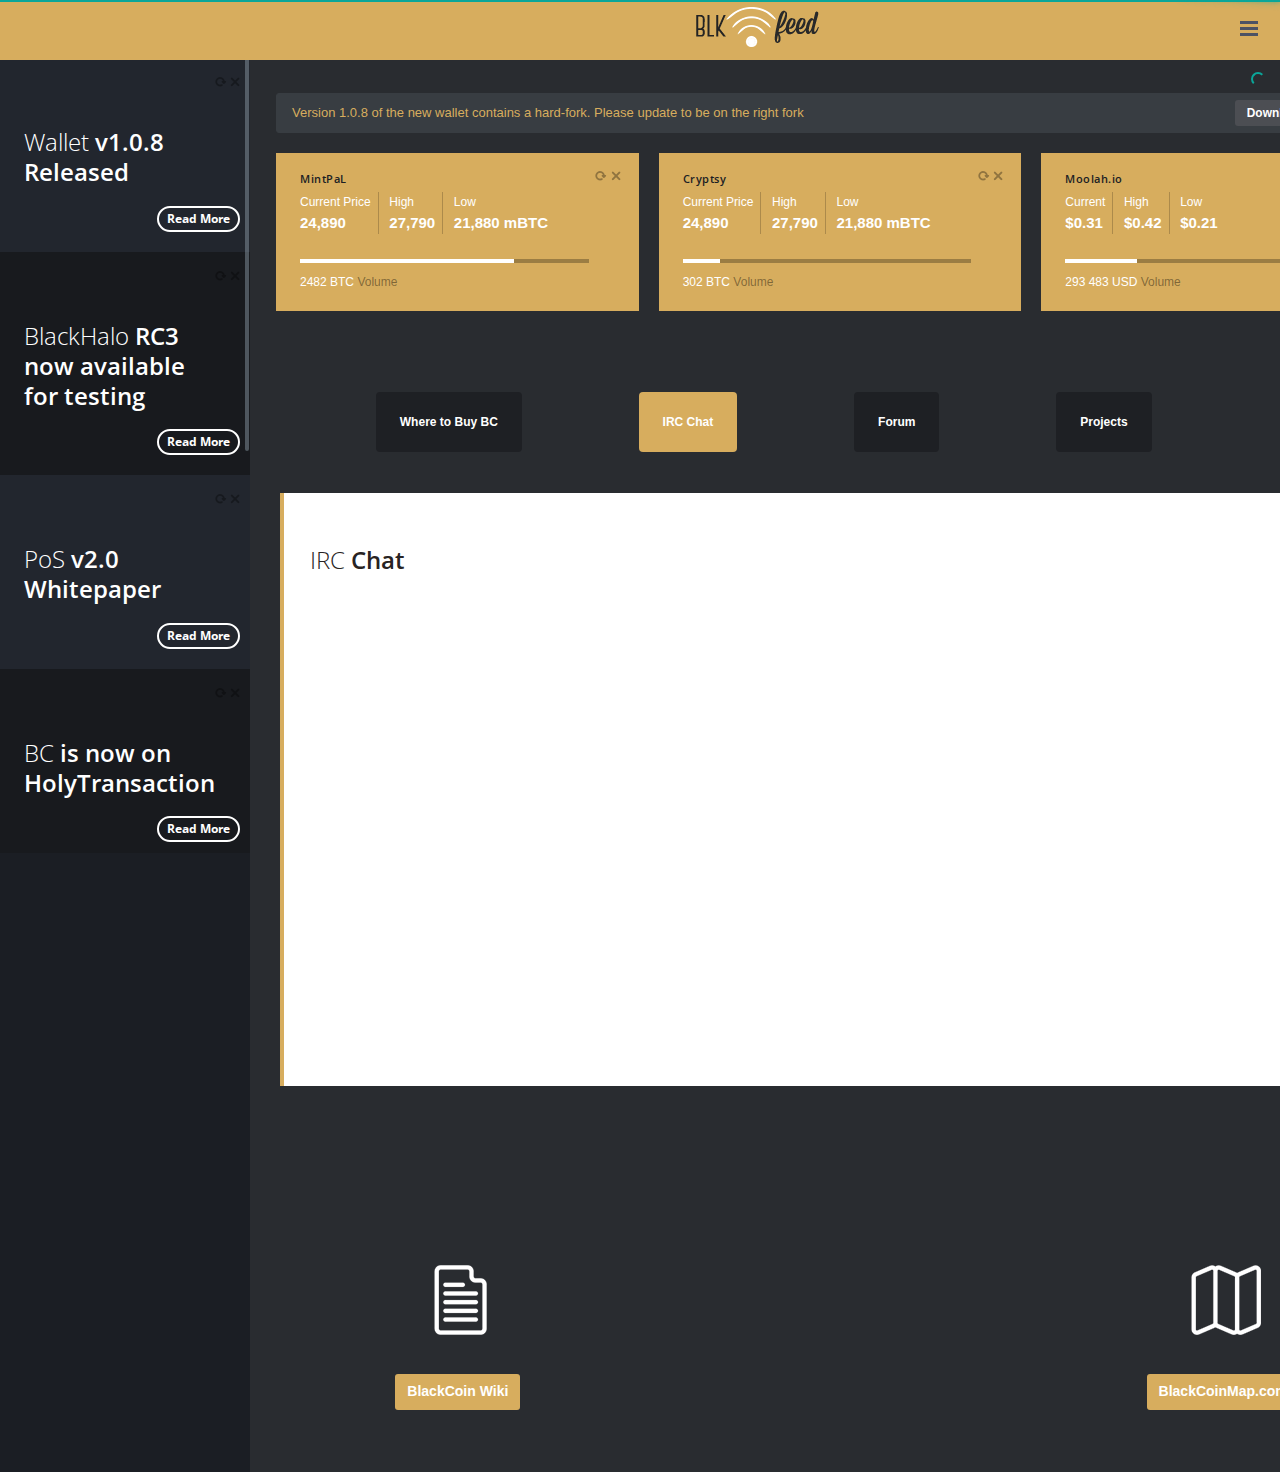
<file: index.html>
<!DOCTYPE html>
<html>
  <head>
    <meta http-equiv="content-type" content="text/html;charset=UTF-8" />
    <meta charset="utf-8" />
    <title>BLKFeed</title>
    <meta name="viewport" content="width=device-width, initial-scale=1.0, maximum-scale=1.0, user-scalable=no" />
    <meta content="" name="description" />
    <meta content="" name="author" />
    <!-- Forum CSS -->
    <link href="assets/css/application.css" media="screen" rel="stylesheet" type="text/css" />
    <link href="assets/css/forum.css" media="screen" rel="stylesheet" type="text/css" />
    <link href="assets/css/forum-style.css" media="screen" rel="stylesheet" type="text/css" />
    <link href="assets/plugins/jquery-polymaps/style.css" rel="stylesheet" type="text/css" media="screen"/>
    <link href="assets/plugins/jquery-metrojs/MetroJs.css" rel="stylesheet" type="text/css" />
    <link rel="stylesheet" type="text/css" href="assets/plugins/shape-hover/css/demo.css" />
    <link rel="stylesheet" type="text/css" href="assets/plugins/shape-hover/css/component.css" />
    <link rel="stylesheet" type="text/css" href="assets/plugins/owl-carousel/owl.carousel.css" />
    <link rel="stylesheet" type="text/css" href="assets/plugins/owl-carousel/owl.theme.css" />
    <link href="assets/plugins/pace/pace-theme-flash.css" rel="stylesheet" type="text/css" media="screen"/>
    <link href="assets/plugins/jquery-slider/css/jquery.sidr.light.css" rel="stylesheet" type="text/css" media="screen"/>
    <link rel="stylesheet" href="assets/plugins/jquery-ricksaw-chart/css/rickshaw.css" type="text/css" media="screen" >
    <link href="assets/plugins/jquery-isotope/isotope.css" rel="stylesheet" type="text/css"/>
	
    <!--Responsive tables CSS-->
    <link href="assets/plugins/jquery-datatable/css/jquery.dataTables.css" rel="stylesheet" type="text/css"/>
    <link href="assets/plugins/boostrap-checkbox/css/bootstrap-checkbox.css" rel="stylesheet" type="text/css" media="screen"/>
    <link href="assets/plugins/datatables-responsive/css/datatables.responsive.css" rel="stylesheet" type="text/css" media="screen"/>
	<link href="assets/plugins/bootstrap-select2/select2.css" rel="stylesheet" type="text/css" media="screen"/>
	
	
    <!-- BEGIN CORE CSS FRAMEWORK -->
    <link href="assets/plugins/boostrapv3/css/bootstrap.min.css" rel="stylesheet" type="text/css"/>
    <link href="assets/plugins/boostrapv3/css/bootstrap-theme.min.css" rel="stylesheet" type="text/css"/>
    <link href="assets/plugins/font-awesome/css/font-awesome.css" rel="stylesheet" type="text/css"/>
    <link href="assets/css/animate.min.css" rel="stylesheet" type="text/css"/>	
    <!-- END CORE CSS FRAMEWORK -->
	
    <!-- BEGIN CSS TEMPLATE -->
    <link href="assets/css/style.css" rel="stylesheet" type="text/css"/>
    <link href="assets/css/responsive.css" rel="stylesheet" type="text/css"/>
    <link href="assets/css/custom-icon-set.css" rel="stylesheet" type="text/css"/>
    <link href="assets/css/magic_space.css" rel="stylesheet" type="text/css"/>
    <!-- END CSS TEMPLATE -->
	
  </head>
  
  <!-- END HEAD -->
  
  
  
  
  
  <!-- BEGIN BODY -->
  <body class="forums discussions community marketing logged-out">
    <!-- BEGIN HEADER -->
    <div class="header navbar navbar-inverse ">
      <!-- BEGIN TOP NAVIGATION BAR -->
      <div class="navbar-inner">
        <div class="header-seperation">
          <ul class="nav pull-left notifcation-center" id="main-menu-toggle-wrapper" style="display:none">
            <li class="dropdown">
              <a id="main-menu-toggle" href="#main-menu"  class="" >
                <div class="iconset top-menu-toggle-white"></div>
              </a>
            </li>
          </ul>
        </div>
        <!-- END RESPONSIVE MENU TOGGLER -->
        <div class="header-quick-nav" >
          <img src="./assets/img/logo.png" style="margin-left:35%;margin-top:0.4%;">
          <!-- BEGIN TOP NAVIGATION MENU -->
          <div class="pull-left">
          </div>
          <!-- END TOP NAVIGATION MENU -->
          <!-- BEGIN TWITTER TOGGLER -->
          <div class="pull-right">
            <ul class="nav quick-section ">
              <li class="quicklinks">
                <a id="chat-menu-toggle" href="#sidr" class="chat-menu-toggle" >
                  <div class="iconset top-menu-toggle-dark "><span class="badge badge-important hide" id="chat-message-count">1</span></div>
                </a>
              </li>
            </ul>
          </div>
          <!-- END TWITTER TOGGLER -->
        </div>
        <!-- END TOP NAVIGATION MENU -->
      </div>
      <!-- END TOP NAVIGATION BAR -->
    </div>
    <!-- END HEADER -->
    <!-- BEGIN CONTAINER -->
    <div class="page-container row-fluid">
      <!-- BEGIN SIDEBAR -->
      <div class="page-sidebar" id="main-menu">
        <!-- BEGIN MINI-PROFILE -->
        <div class="page-sidebar-wrapper" id="main-menu-wrapper">
          <!-- END MINI-PROFILE -->
          <!-- BEGIN SIDEBAR -->
          <ul>
            <div class="widget-item narrow-margin">
              <div class="controller overlay right"> <a href="javascript:;" class="reload"></a> <a href="javascript:;" class="remove"></a> </div>
              <div class="tiles black " style="max-height:245px">
                <div class="tiles-body">
                  <h3 class="text-white m-t-50 m-b-30 m-r-20"> Wallet <span class="semi-bold">v1.0.8
                    Released</span> 
                  </h3>
                  <div class="overlayer bottom-right fullwidth">
                    <div class="overlayer-wrapper">
                      <div class=" p-l-20 p-r-20 p-b-20 p-t-20">
                        <div class="pull-right"> <a href="#" class="hashtags transparent"> Read More </a> </div>
                        <div class="clearfix"></div>
                      </div>
                    </div>
                  </div>
                  <br>
                </div>
              </div>
            </div>
            <div class="widget-item narrow-margin">
              <div class="controller overlay right"> <a href="javascript:;" class="reload"></a> <a href="javascript:;" class="remove"></a> </div>
              <div class="tiles grey " style="max-height:245px">
                <div class="tiles-body">
                  <h3 class="text-white m-t-50 m-b-30 m-r-20"> BlackHalo <span class="semi-bold">RC3
                    now available for testing</span> 
                  </h3>
                  <div class="overlayer bottom-right fullwidth">
                    <div class="overlayer-wrapper">
                      <div class=" p-l-20 p-r-20 p-b-20 p-t-20">
                        <div class="pull-right"> <a href="#" class="hashtags transparent"> Read More </a> </div>
                        <div class="clearfix"></div>
                      </div>
                    </div>
                  </div>
                  <br>
                </div>
              </div>
            </div>
            <div class="widget-item narrow-margin">
              <div class="controller overlay right"> <a href="javascript:;" class="reload"></a> <a href="javascript:;" class="remove"></a> </div>
              <div class="tiles black " style="max-height:245px">
                <div class="tiles-body">
                  <h3 class="text-white m-t-50 m-b-30 m-r-20"> PoS <span class="semi-bold">v2.0
                    Whitepaper</span> 
                  </h3>
                  <div class="overlayer bottom-right fullwidth">
                    <div class="overlayer-wrapper">
                      <div class=" p-l-20 p-r-20 p-b-20 p-t-20">
                        <div class="pull-right"> <a href="#" class="hashtags transparent"> Read More </a> </div>
                        <div class="clearfix"></div>
                      </div>
                    </div>
                  </div>
                  <br>
                </div>
              </div>
            </div>
            <div class="widget-item narrow-margin">
              <div class="controller overlay right"> <a href="javascript:;" class="reload"></a> <a href="javascript:;" class="remove"></a> </div>
              <div class="tiles grey " style="max-height:245px">
                <div class="tiles-body">
                  <h3 class="text-white m-t-50 m-b-30 m-r-20"> BC <span class="semi-bold">is now on
                    HolyTransaction</span> 
                  </h3>
                  <div class="overlayer bottom-right fullwidth">
                    <div class="overlayer-wrapper">
                      <div class=" p-l-20 p-r-20 p-b-20 p-t-20">
                        <div class="pull-right"> <a href="#" class="hashtags transparent"> Read More </a> </div>
                        <div class="clearfix"></div>
                      </div>
                    </div>
                  </div>
                  <br>
                </div>
              </div>
            </div>
            <div class="widget-item narrow-margin">
              <div class="controller overlay right"> <a href="javascript:;" class="reload"></a> <a href="javascript:;" class="remove"></a> </div>
              <div class="tiles black " style="max-height:245px">
                <div class="tiles-body">
                  <h3 class="text-white m-t-50 m-b-30 m-r-20"> BTC-e <span class="semi-bold"> integrates
                    BlckCoin</span> 
                  </h3>
                  <div class="overlayer bottom-right fullwidth">
                    <div class="overlayer-wrapper">
                      <div class=" p-l-20 p-r-20 p-b-20 p-t-20">
                        <div class="pull-right"> <a href="#" class="hashtags transparent"> Read More </a> </div>
                        <div class="clearfix"></div>
                      </div>
                    </div>
                  </div>
                  <br>
                </div>
              </div>
            </div>
            <div class="widget-item narrow-margin">
              <div class="controller overlay right"> <a href="javascript:;" class="reload"></a> <a href="javascript:;" class="remove"></a> </div>
              <div class="tiles grey " style="max-height:245px">
                <div class="tiles-body">
                  <h3 class="text-white m-t-50 m-b-30 m-r-20"> Wallet <span class="semi-bold">v1.0.7
                    Released</span> 
                  </h3>
                  <div class="overlayer bottom-right fullwidth">
                    <div class="overlayer-wrapper">
                      <div class=" p-l-20 p-r-20 p-b-20 p-t-20">
                        <div class="pull-right"> <a href="#" class="hashtags transparent"> Read More </a> </div>
                        <div class="clearfix"></div>
                      </div>
                    </div>
                  </div>
                  <br>
                </div>
              </div>
            </div>
            <div class="widget-item narrow-margin">
              <div class="controller overlay right"> <a href="javascript:;" class="reload"></a> <a href="javascript:;" class="remove"></a> </div>
              <div class="tiles black " style="max-height:245px">
                <div class="tiles-body">
                  <h3 class="text-white m-t-50 m-b-30 m-r-20"> rat4 elected President <span class="semi-bold">
                    of BC Utopia</span> 
                  </h3>
                  <div class="overlayer bottom-right fullwidth">
                    <div class="overlayer-wrapper">
                      <div class=" p-l-20 p-r-20 p-b-20 p-t-20">
                        <div class="pull-right"> <a href="#" class="hashtags transparent"> Read More </a> </div>
                        <div class="clearfix"></div>
                      </div>
                    </div>
                  </div>
                  <br>
                </div>
              </div>
            </div>
            <div class="widget-item narrow-margin">
              <div class="controller overlay right"> <a href="javascript:;" class="reload"></a> <a href="javascript:;" class="remove"></a> </div>
              <div class="tiles grey " style="max-height:245px">
                <div class="tiles-body">
                  <h3 class="text-white m-t-50 m-b-30 m-r-20"> BlackHalo <span class="semi-bold">Alpha v1
                    now available</span> 
                  </h3>
                  <div class="overlayer bottom-right fullwidth">
                    <div class="overlayer-wrapper">
                      <div class=" p-l-20 p-r-20 p-b-20 p-t-20">
                        <div class="pull-right"> <a href="#" class="hashtags transparent"> Read More </a> </div>
                        <div class="clearfix"></div>
                      </div>
                    </div>
                  </div>
                  <br>
                </div>
              </div>
            </div>
          </ul>
          <div class="clearfix"></div>
          <!-- END SIDEBAR -->
        </div>
      </div>
      <!-- END SIDEBAR -->
      <!-- BEGIN PAGE CONTAINER-->
      <div class="page-content">
        <div class="clearfix"></div>
        <div class="content container">
          <div class="page-title">
          </div>
          <!-- BEGIN DASHBOARD TILES -->
          <div class="alert alert-error">
            <button class="close" data-dismiss="alert"></button>
            Version 1.0.8 of the new wallet contains a hard-fork. Please update to be on the right fork
            <button class="btn btn-danger btn-sm btn-small pull-right" type="button">Download Now</button>
          </div>
          <div class="row">
            <div class="col-md-4">
              <div class="tiles green added-margin  m-b-20">
                <div class="tiles-body" style="background:#d7ad5e;">
                  <div class="controller"> <a href="javascript:;" class="reload"></a> <a href="javascript:;" class="remove"></a> </div>
                  <div class="tiles-title text-black">MintPaL </div>
                  <div class="widget-stats">
                    <div class="wrapper transparent"> 
                      <span class="item-title">Current Price</span> <span class="item-count animate-number semi-bold" data-value="24890" data-animation-duration="700">0</span>
                    </div>
                  </div>
                  <div class="widget-stats">
                    <div class="wrapper transparent">
                      <span class="item-title">High</span> <span class="item-count animate-number semi-bold" data-value="27790" data-animation-duration="700">0</span> 
                    </div>
                  </div>
                  <div class="widget-stats ">
                    <div class="wrapper last"> 
                      <span class="item-title">Low</span> <span class="item-count animate-number semi-bold" data-value="21880 mBTC"" data-animation-duration="700">0</span> 
                    </div>
                  </div>
                  <div class="progress transparent progress-small no-radius m-t-20" style="width:90%">
                    <div class="progress-bar progress-bar-white animate-progress-bar" data-percentage="74%" ></div>
                  </div>
                  <div class="description"> <span class="text-white mini-description ">2482 BTC <span class="blend">Volume</span></span></div>
                </div>
              </div>
            </div>
            <div class="col-md-4">
              <div class="tiles blue added-margin  m-b-20">
                <div class="tiles-body" style="background:#d7ad5e;">
                  <div class="controller"> <a href="javascript:;" class="reload"></a> <a href="javascript:;" class="remove"></a> </div>
                  <div class="tiles-title text-black">Cryptsy </div>
                  <div class="widget-stats">
                    <div class="wrapper transparent"> 
                      <span class="item-title">Current Price</span> <span class="item-count animate-number semi-bold" data-value="24890" data-animation-duration="700">0</span>
                    </div>
                  </div>
                  <div class="widget-stats">
                    <div class="wrapper transparent">
                      <span class="item-title">High</span> <span class="item-count animate-number semi-bold" data-value="27790" data-animation-duration="700">0</span> 
                    </div>
                  </div>
                  <div class="widget-stats ">
                    <div class="wrapper last"> 
                      <span class="item-title">Low</span> <span class="item-count animate-number semi-bold" data-value="21880 mBTC" data-animation-duration="700">0</span> 
                    </div>
                  </div>
                  <div class="progress transparent progress-small no-radius m-t-20" style="width:90%">
                    <div class="progress-bar progress-bar-white animate-progress-bar" data-percentage="13%" ></div>
                  </div>
                  <div class="description"> <span class="text-white mini-description ">302 BTC <span class="blend">Volume</span></span></div>
                </div>
              </div>
            </div>
            <div class="col-md-4">
              <div class="tiles purple added-margin  m-b-20">
                <div class="tiles-body" style="background:#d7ad5e;">
                  <div class="controller"> <a href="javascript:;" class="reload"></a> <a href="javascript:;" class="remove"></a> </div>
                  <div class="tiles-title text-black">Moolah.io </div>
                  <div class="widget-stats">
                    <div class="wrapper transparent"> 
                      <span class="item-title">Current</span> <span class="item-count animate-number semi-bold" data-value="$0.31" data-animation-duration="700">0</span>
                    </div>
                  </div>
                  <div class="widget-stats">
                    <div class="wrapper transparent">
                      <span class="item-title">High</span> <span class="item-count animate-number semi-bold" data-value="$0.42" data-animation-duration="700">0</span> 
                    </div>
                  </div>
                  <div class="widget-stats ">
                    <div class="wrapper last"> 
                      <span class="item-title">Low</span> <span class="item-count animate-number semi-bold" data-value="$0.21" data-animation-duration="700">0</span> 
                    </div>
                  </div>
                  <div class="progress transparent progress-small no-radius m-t-20" style="width:90%">
                    <div class="progress-bar progress-bar-white animate-progress-bar" data-percentage="25%" ></div>
                  </div>
                  <div class="description"> <span class="text-white mini-description ">293 483 USD <span class="blend">Volume</span></span></div>
                </div>
              </div>
            </div>
          </div>
          <!-- END DASHBOARD TILES -->
          <br>
          <br>
          <br>
          <div class="row">
            <div class="tabbable tabs-left">
              <ul class="nav nav-pills" id="tab-2">
                <li class="active"><a href="#Merchants">Where to Buy BC</a></li>
                <li class=""><a href="#IRC">IRC Chat</a></li>
                <li class=""><a href="#Forum">Forum</a></li>
                <li class=""><a href="#Projects">Projects</a></li>
              </ul>
              <div class="tab-content">
                <div class="tab-pane active" id="Merchants">
                  <!-- BEGIN WORLD MAP WIDGET - CRAFT MAP -->
                  <div class="row tiles-container " data-sync-height="true">
                    <div class="col-md-7 col-vlg-8 col-sm-8 no-padding -height" style="height: 380px;">
                      <iframe class="craft-map-container" src="assets/plugins/jquery-craftmap/world_map.html"></iframe>
                      <div class="clearfix"></div>
                    </div>
                    <div class="col-md-5 col-vlg-4 col-sm-4 no-padding" style="height: 380px;">
                      <div class="tiles black" style="height:380px;">
                        <div class="tiles-body">
                          <h5 class="text-white"><span class="semi-bold">Merchant</span> Search</h5>
                          <input type="text" placeholder="Search..." class="form-control input-sm m-t-20">
                          <div class="m-t-40">
                            <div class="widget-stats">
                              <div class="wrapper"> <span class="item-title">Retailers</span> <span class="item-count animate-number semi-bold" data-value="2415" data-animation-duration="700">2,415</span> </div>
                            </div>
                            <div class="widget-stats">
                              <div class="wrapper"> <span class="item-title">Vendors</span> <span class="item-count animate-number semi-bold" data-value="751" data-animation-duration="700">751</span> </div>
                            </div>
                            <div class="widget-stats ">
                              <div class="wrapper last"> <span class="item-title">Shops</span> <span class="item-count animate-number semi-bold" data-value="1547" data-animation-duration="700">1,547</span> </div>
                            </div>
                          </div>
                        </div>
                      </div>
                    </div>
                  </div>
                  <!-- END WORLD MAP WIDGET - CRAFT MAP --> <br>
                  <br>
                  <!--Start Table-->
                  <div class="grid simple">
                    <div class="grid-title" style="background:#1e2024;">
                      <h4>View  <span class="semi-bold">Merchants</span></h4>
                      <div class="tools"> <a href="javascript:;" class="collapse"></a> <a href="#grid-config" data-toggle="modal" class="config"></a> <a href="javascript:;" class="reload"></a> <a href="javascript:;" class="remove"></a> </div>
                    </div>
                    <div class="grid-body" style="background:#1e2024;">
                      <div id="example2_wrapper" class="dataTables_wrapper form-inline" role="grid">
                        <div class="row">
                        </div>
                        <table class="table table-striped dataTable" id="example2" aria-describedby="example2_info">
                          <thead>
                            <tr role="row">
                              <th class="sorting" role="columnheader" tabindex="0" aria-controls="example2" rowspan="1" colspan="1" aria-label=": activate to sort column ascending" style="width: 42px;"></th>
                              <th class="sorting" role="columnheader" tabindex="0" aria-controls="example2" rowspan="1" colspan="1" aria-label="Name: activate to sort column ascending" style="width: 279px;">Name</th>
                              <th class="sorting" role="columnheader" tabindex="0" aria-controls="example2" rowspan="1" colspan="1" aria-label="Operating Area: activate to sort column ascending" style="width: 349px;">Operating Area</th>
                              <th class="sorting" role="columnheader" tabindex="0" aria-controls="example2" rowspan="1" colspan="1" aria-label="Category: activate to sort column ascending" style="width: 322px;">Category</th>
                              <th class="sorting" role="columnheader" tabindex="0" aria-controls="example2" rowspan="1" colspan="1" aria-label="Merchant Since: activate to sort column ascending" style="width: 240px;">Merchant Since</th>
                              <th class="sorting" role="columnheader" tabindex="0" aria-controls="example2" rowspan="1" colspan="1" aria-label="Verified: activate to sort column ascending" style="width: 171px;">Verified</th>
                            </tr>
                          </thead>
                          <tbody role="alert" aria-live="polite" aria-relevant="all">
                            <tr class="gradeX odd">
                              <td class="center "></td>
                              <td class=" ">Amazon</td>
                              <td class=" ">Worldwide
                              </td>
                              <td class=" ">Everything</td>
                              <td class="center "> 2014</td>
                              <td class="center ">Yes</td>
                            </tr>
                            <tr class="gradeC even">
                              <td class="center "></td>
                              <td class=" ">EBay</td>
                              <td class=" ">Worldwide
                               
                              </td>
                              <td class=" ">Computing</td>
                              <td class="center ">2015</td>
                              <td class="center ">Yes</td>
                            </tr>
                            <tr class="odd gradeA">
                              <td class="center "></td>
                              <td class=" ">TigerDirect</td>
                              <td class=" ">U.S.A & Canada
                              </td>
                              <td class=" ">Laptops</td>
                              <td class="center ">2014</td>
                              <td class="center ">No</td>
                            </tr>
                            <tr class="even gradeA">
                              <td class="center "></td>
                              <td class=" ">Microsoft Store</td>
                              <td class=" ">Worldwide
                              </td>
                              <td class=" ">Software</td>
                              <td class="center ">2014</td>
                              <td class="center ">Yes</td>
                            </tr>
                            <tr class="odd gradeA">
                              <td class="center "></td>
                              <td class=" ">Origin</td>
                              <td class=" ">U.S.A/Australia/China</td>
                              <td class=" ">Gaming</td>
                              <td class="center ">2017</td>
                              <td class="center ">No</td>
                            </tr>
                            <tr class="even gradeA">
                              <td class="center "></td>
                              <td class=" ">Steam</td>
                              <td class=" ">Worldwide</td>
                              <td class=" ">Gaming</td>
                              <td class="center ">2015</td>
                              <td class="center ">Yes</td>
                            </tr>
                            <tr class="gradeA odd">
                              <td class="center "></td>
                              <td class=" ">Hilton Hotels</td>
                              <td class=" ">Australia</td>
                              <td class=" ">Leisure & Entertainment</td>
                              <td class="center ">2022</td>
                              <td class="center ">Yes</td>
                            </tr>
                            <tr class="gradeA even">
                              <td class="center "></td>
                              <td class=" ">PayPal</td>
                              <td class=" ">Argentina</td>
                              <td class=" ">Payment Protocols</td>
                              <td class="center ">2016</td>
                              <td class="center ">Yes</td>
                            </tr>
                            <tr class="gradeA odd">
                              <td class="center "></td>
                              <td class=" ">OpenBazaar</td>
                              <td class=" ">Worldwide</td>
                              <td class=" ">Decentralized Marketplaces</td>
                              <td class="center ">2014</td>
                              <td class="center ">Yes</td>
                            </tr>
                            <tr class="gradeA even">
                              <td class="center "></td>
                              <td class=" ">Wulfcastle's Design Services</td>
                              <td class=" ">Worldwide</td>
                              <td class=" ">Design</td>
                              <td class="center ">2014</td>
                              <td class="center ">Yes</td>
                            </tr>
                          </tbody>
                        </table>
                        <div class="row">
                        </div>
                      </div>
                    </div>
                  </div>
                </div>
                <!--End Table-->
                <div class="tab-pane" id="IRC">
                  <div class="grid simple vertical green">
                    <div class="grid-title no-border">
                      <h4></h4>
                      <div class="tools"> <a href="javascript:;" class="collapse"></a> <a href="#grid-config" data-toggle="modal" class="config"></a> <a href="javascript:;" class="reload"></a> <a href="javascript:;" class="remove"></a> </div>
                    </div>
                    <div class="grid-body no-border">
                      <div class="row-fluid">
                        <div>
                          <h3>IRC<span class="semi-bold"> Chat</span></h3>
                          <br>
                          <iframe src="https://kiwiirc.com/client/irc.kiwiirc.com/?nick=Wulfcastle|?#blackcoinpool" style="border:0; width:100%; height:450px;"></iframe>
                        </div>
                      </div>
                    </div>
                  </div>
                </div>
                <div class="tab-pane" id="Forum">
                  <div class="row">
                    <div class="col-md-12">
                      <section class="community-top">
                        <div class="wrapper">
                          <form accept-charset="UTF-8" action="/community/discussions" class="search-form_" method="get" />
                            <div style="margin:0;padding:0;display:inline"><input name="utf8" type="hidden" value="&#x2713;" /></div>
                            <input class="search" id="search" name="search" placeholder="Search" type="text" />
                            <span class="prefix">f</span>
                          </form>
                          <ul class="subnav-right">
                            <li>
                              <a href="/community/discussions/new" class="awesome-button green new "><span class="icon">^</span><span class="text">Start a Discussion</span></a>
                            </li>
                          </ul>
                        </div>
                      </section>
                      <section class="community-body">
                        <div class="wrapper">
                          <div class="filters">
                            <div class="community-wrapper">
                              <ul>
                                <li><a href="./discussions.html" class="active">Most Active</a>
                                </li>
                                <li><a href="./discussions/newest.html" class="">Newest</a>
                                </li>
                                <li><a href="./discussions/highest_voted.html" class="">Highest Voted</a>
                                </li>
                                <li class="dropdown">
                                  <a href="#" class="dropdown-toggle" data-toggle="dropdown">
                                  Categories
                                  <span class="ico">`</span>
                                  </a>
                                  <ul class="dropdown-menu filters-dropdown" role="menu">
                                    <li class="topic community ">
                                      <a href="./discussions/topic/11-community.html">
                                        Price Watch
                                        <span class="count">
                                        (48)
                                        </span><!-- .count -->
                                      </a>
                                    </li>
                                    <!-- .topic -->
                                    <li class="topic email-design ">
                                      <a href="./discussions/topic/6-email-design.html">
                                        Development
                                        <span class="count">
                                        (58)
                                        </span><!-- .count -->
                                      </a>
                                    </li>
                                    <!-- .topic -->
                                    <li class="topic esps ">
                                      <a href="./discussions/topic/8-esps.html">
                                        Marketing
                                        <span class="count">
                                        (12)
                                        </span><!-- .count -->
                                      </a>
                                    </li>
                                    <!-- .topic -->
                                    <li class="topic meetups ">
                                      <a href="./discussions/topic/12-meetups.html">
                                        Community
                                        <span class="count">
                                        (1)
                                        </span><!-- .count -->
                                      </a>
                                    </li>
                                    <!-- .topic -->
                                    <li class="topic resources ">
                                      <a href="./discussions/topic/10-resources.html">
                                        Foundation
                                        <span class="count">
                                        (20)
                                        </span><!-- .count -->
                                      </a>
                                    </li>
                                    <!-- .topic -->
                                    <li class="topic responsive ">
                                      <a href="./discussions/topic/13-responsive.html">
                                        Projects
                                        <span class="count">
                                        (9)
                                        </span><!-- .count -->
                                      </a>
                                    </li>
                                    <!-- .topic -->
                                    <li class="topic tools ">
                                      <a href="./discussions/topic/9-tools.html">
                                        Goals
                                        <span class="count">
                                        (10)
                                        </span><!-- .count -->
                                      </a>
                                    </li>
                                    <!-- .topic -->
                                  </ul>
                                </li>
                              </ul>
                            </div>
                          </div>
                        </div>
                        <div class="wrapper">
                          <div class="community-wrapper">
                            <section class="post-summary">
                              <div class="container-fluid animated fadeIn">
                                <article class="row-fluid " id="discussion-340" data-discussion-id="340">
                                  <div class="voting">
                                    2
                                    <span>votes</span>
                                  </div>
                                  <div class="post-description">
                                    <h2><a href="./post.html">New Wallet UI</a></h2>
                                    <ul>
                                      <li>by <a href="/p/tedgoas" class="author">Ted Goas</a></li>
                                      <li> <time data-last-commented-at="2014-07-04 08:46:05" data-updated-at="2014-07-04 08:46:05" datetime="2014-07-04 08:46:05">2014-07-04 08:46:05</time></li>
                                      <li class="topic email-design">
                                        <a href="./discussions/topic/6-email-design.html">Development</a>
                                      </li>
                                      <!-- .topic -->
                                    </ul>
                                  </div>
                                  <a href="./discussions/340-do-you-use-table-layout-fixed.html" class="responses">
                                  <span class="ico">^</span>
                                  5
                                  </a> <!-- .responses -->
                                </article>
                                <article class="row-fluid " id="discussion-341" data-discussion-id="341">
                                  <div class="voting">
                                    0
                                    <span>votes</span>
                                  </div>
                                  <div class="post-description">
                                     <h2><a href="./post.html">When is BlackHalo coming out?</a></h2>
                                    <ul>
                                      <li>by Kyle Bellamy</li>
                                      <li> <time data-last-commented-at="2014-07-04 08:45:39" data-updated-at="2014-07-04 08:45:39" datetime="2014-07-04 08:45:39">2014-07-04 08:45:39</time></li>
                                      <li class="topic responsive">
                                        <a href="./discussions/topic/13-responsive.html">Development</a>
                                      </li>
                                      <!-- .topic -->
                                    </ul>
                                  </div>
                                  <a href="./discussions/341-code-showing-up-in-ios-inbox.html" class="responses">
                                  <span class="ico">^</span>
                                  1
                                  </a> <!-- .responses -->
                                </article>
                                <article class="row-fluid " id="discussion-326" data-discussion-id="326">
                                  <div class="voting">
                                    2
                                    <span>votes</span>
                                  </div>
                                  <div class="post-description">
                                     <h2><a href="./post.html">BLKFeed is amazing</a></h2>
                                    <ul>
                                      <li>by <a href="/p/jeremy" class="author">Jeremy Peter</a></li>
                                      <li> <time data-last-commented-at="2014-07-03 08:31:41" data-updated-at="2014-07-03 15:04:41" datetime="2014-07-03 08:31:41">2014-07-03 15:04:41</time></li>
                                      <li class="topic community">
                                        <a href="./discussions/topic/11-community.html">Projects</a>
                                      </li>
                                      <!-- .topic -->
                                    </ul>
                                  </div>
                                  <a href="./discussions/326-tools-for-testing-your-code.html" class="responses">
                                  <span class="ico">^</span>
                                  10
                                  </a> <!-- .responses -->
                                </article>
                                <article class="row-fluid " id="discussion-324" data-discussion-id="324">
                                  <div class="voting">
                                    1
                                    <span>vote</span>
                                  </div>
                                  <div class="post-description">
                                     <h2><a href="./post.html">What's next for BC</a></h2>
                                    <ul>
                                      <li>by <a href="/p/willvisalli" class="author">William Visalli</a></li>
                                      <li> <time data-last-commented-at="2014-07-03 14:19:42" data-updated-at="2014-07-03 14:19:42" datetime="2014-07-03 14:19:42">2014-07-03 14:19:42</time></li>
                                      <li class="topic tools">
                                        <a href="./discussions/topic/9-tools.html">Goals</a>
                                      </li>
                                      <!-- .topic -->
                                    </ul>
                                  </div>
                                  <a href="./discussions/324-creating-animated-gifs.html" class="responses">
                                  <span class="ico">^</span>
                                  8
                                  </a> <!-- .responses -->
                                </article>
                                <article class="row-fluid " id="discussion-322" data-discussion-id="322">
                                  <div class="voting">
                                    3
                                    <span>votes</span>
                                  </div>
                                  <div class="post-description">
                                     <h2><a href="./post.html">BC getting on BTC-e</a></h2>
                                    <ul>
                                      <li>by <a href="/p/NicDowney" class="author">Nic Downey</a></li>
                                      <li> <time data-last-commented-at="2014-07-03 13:23:40" data-updated-at="2014-07-03 13:23:40" datetime="2014-07-03 13:23:40">2014-07-03 13:23:40</time></li>
                                      <li class="topic community">
                                        <a href="./discussions/topic/11-community.html">Community</a>
                                      </li>
                                      <!-- .topic -->
                                    </ul>
                                  </div>
                                  <a href="./discussions/322-the-perils-of-mining-for-email-addresses.html" class="responses">
                                  <span class="ico">^</span>
                                  10
                                  </a> <!-- .responses -->
                                </article>
                                <article class="row-fluid " id="discussion-84" data-discussion-id="84">
                                  <div class="voting">
                                    11
                                    <span>votes</span>
                                  </div>
                                  <div class="post-description">
                                     <h2><a href="./post.html">BlackCoin going mainstream</a></h2>
                                    <ul>
                                      <li>by <a href="/p/j" class="author">Jonathan Kim</a></li>
                                      <li> <time data-last-commented-at="2014-07-03 08:50:52" data-updated-at="2014-07-03 10:13:19" datetime="2014-07-03 08:50:52">2014-07-03 10:13:19</time></li>
                                      <li class="topic community">
                                        <a href="./discussions/topic/11-community.html">Community</a>
                                      </li>
                                      <!-- .topic -->
                                    </ul>
                                  </div>
                                  <a href="./discussions/84-what-s-your-favorite-hack.html" class="responses">
                                  <span class="ico">^</span>
                                  23
                                  </a> <!-- .responses -->
                                </article>
                                <article class="row-fluid " id="discussion-338" data-discussion-id="338">
                                  <div class="voting">
                                    2
                                    <span>votes</span>
                                  </div>
                                  <div class="post-description">
                                     <h2><a href="./post.html">BlackCoin July Meetup</a></h2>
                                    <ul>
                                      <li>by <a href="/p/rodriguezcommaj" class="author">Jason Rodriguez</a></li>
                                      <li> <time data-last-commented-at="2014-07-03 05:36:17" data-updated-at="2014-07-03 05:36:17" datetime="2014-07-03 05:36:17">2014-07-03 05:36:17</time></li>
                                      <li class="topic email-design">
                                        <a href="./discussions/topic/6-email-design.html">Community</a>
                                      </li>
                                      <!-- .topic -->
                                    </ul>
                                  </div>
                                  <a href="./discussions/338-how-do-you-use-email-analytics.html" class="responses">
                                  <span class="ico">^</span>
                                  3
                                  </a> <!-- .responses -->
                                </article>
                                <article class="row-fluid " id="discussion-275" data-discussion-id="275">
                                  <div class="voting">
                                    0
                                    <span>votes</span>
                                  </div>
                                  <div class="post-description">
                                    <h2><a href="./post.html">TF2 BlackCoin Tournament</a></h2>
                                    <ul>
                                      <li>by James White</li>
                                      <li> <time data-last-commented-at="2014-07-02 11:41:52" data-updated-at="2014-07-02 11:41:52" datetime="2014-07-02 11:41:52">2014-07-02 11:41:52</time></li>
                                      <li class="topic email-design">
                                        <a href="./discussions/topic/6-email-design.html">Community</a>
                                      </li>
                                      <!-- .topic -->
                                    </ul>
                                  </div>
                                  <a href="./discussions/275-accessiblity-concerns-when-image-swapping-for-high-res-devices.html" class="responses">
                                  <span class="ico">^</span>
                                  3
                                  </a> <!-- .responses -->
                                </article>
                                <article class="row-fluid " id="discussion-264" data-discussion-id="264">
                                  <div class="voting">
                                    0
                                    <span>votes</span>
                                  </div>
                                  <div class="post-description">
                                     <h2><a href="./post.html">Where to contact Wulfcastle?</a></h2>
                                    <ul>
                                      <li>by Chelsey S</li>
                                      <li> <time data-last-commented-at="2014-07-02 11:22:35" data-updated-at="2014-07-02 11:22:35" datetime="2014-07-02 11:22:35">2014-07-02 11:22:35</time></li>
                                      <li class="topic community">
                                        <a href="./discussions/topic/11-community.html">Community</a>
                                      </li>
                                      <!-- .topic -->
                                    </ul>
                                  </div>
                                  <a href="./discussions/264-windows-phone-8.html" class="responses">
                                  <span class="ico">^</span>
                                  6
                                  </a> <!-- .responses -->
                                </article>
                                <article class="row-fluid " id="discussion-331" data-discussion-id="331">
                                  <div class="voting">
                                    1
                                    <span>vote</span>
                                  </div>
                                  <div class="post-description">
                                     <h2><a href="./post.html">We love the BLKFoundation</a></h2>
                                    <ul>
                                      <li>by Brett Davis</li>
                                      <li> <time data-last-commented-at="2014-07-01 14:28:48" data-updated-at="2014-07-01 14:28:48" datetime="2014-07-01 14:28:48">2014-07-01 14:28:48</time></li>
                                      <li class="topic responsive">
                                        <a href="./discussions/topic/13-responsive.html">Community</a>
                                      </li>
                                      <!-- .topic -->
                                    </ul>
                                  </div>
                                  <a href="./discussions/331-is-there-a-way-to-track-gmail-opens-on-emails-that-exceed-102kb.html" class="responses">
                                  <span class="ico">^</span>
                                  2
                                  </a> <!-- .responses -->
                                </article>
                                <article class="row-fluid " id="discussion-329" data-discussion-id="329">
                                  <div class="voting">
                                    0
                                    <span>votes</span>
                                  </div>
                                  <div class="post-description">
                                     <h2><a href="./post.html">What will the price be in 2 weeks?</a></h2>
                                    <ul>
                                      <li>by Kip Reynolds</li>
                                      <li> <time data-last-commented-at="2014-06-30 21:20:28" data-updated-at="2014-06-30 21:20:28" datetime="2014-06-30 21:20:28">2014-06-30 21:20:28</time></li>
                                      <li class="topic community">
                                        <a href="#">Price Watch</a>
                                      </li>
                                      <!-- .topic -->
                                    </ul>
                                  </div>
                                  <a href="./discussions/329-reply-to-address-best-practices.html" class="responses">
                                  <span class="ico">^</span>
                                  2
                                  </a> <!-- .responses -->
                                </article>
                                <article class="row-fluid " id="discussion-332" data-discussion-id="332">
                                  <div class="voting">
                                    0
                                    <span>votes</span>
                                  </div>
                                  <div class="post-description">
                                     <h2><a href="./post.html">How to redownload Blockchain?</a></h2>
                                    <ul>
                                      <li>by Michael Posso</li>
                                      <li> <time data-last-commented-at="2014-06-30 20:20:08" data-updated-at="2014-06-30 20:20:08" datetime="2014-06-30 20:20:08">2014-06-30 20:20:08</time></li>
                                      <li class="topic responsive">
                                        <a href="./discussions/topic/13-responsive.html">Development</a>
                                      </li>
                                      <!-- .topic -->
                                    </ul>
                                  </div>
                                  <a href="./discussions/332-galaxy-siii-android-update.html" class="responses">
                                  <span class="ico">^</span>
                                  1
                                  </a> <!-- .responses -->
                                </article>
                                <article class="row-fluid " id="discussion-328" data-discussion-id="328">
                                  <div class="voting">
                                    1
                                    <span>vote</span>
                                  </div>
                                  <div class="post-description">
                                     <h2><a href="./post.html">When is NightTrader coming out?</a></h2>
                                    <ul>
                                      <li>by <a href="/p/jaina" class="author">Jaina Mistry</a></li>
                                      <li> <time data-last-commented-at="2014-06-30 14:44:21" data-updated-at="2014-06-30 14:44:21" datetime="2014-06-30 14:44:21">2014-06-30 14:44:21</time></li>
                                      <li class="topic community">
                                        <a href="./discussions/topic/11-community.html">Development</a>
                                      </li>
                                      <!-- .topic -->
                                    </ul>
                                  </div>
                                  <a href="./discussions/328-experience-or-advice-using-thai-chinese-japanese-other-asian-characters.html" class="responses">
                                  <span class="ico">^</span>
                                  4
                                  </a> <!-- .responses -->
                                </article>
                                <div class="center"><button class="pager ladda-button" style="background:none;padding-left:10px;" data-spinner-color="#797c8c" data-style="expand-left" data-url="?page=2">Load More</button></div>
                              </div>
                            </section>
                          </div>
                        </div>
                        <!-- wrapper -->
                      </section>
                      <!-- learning -->
                    </div>
                  </div>
                </div>
                <div class="tab-pane" id="Projects">
                  <div class="row">
                    <div class="grid simple ">
                      <div class="grid-title" style="background:#1e2024;">
                        <h4>Active  <span class="semi-bold">Projects</span></h4>
                        <div class="tools"> <a href="javascript:;" class="collapse"></a> <a href="#grid-config" data-toggle="modal" class="config"></a> <a href="javascript:;" class="reload"></a> <a href="javascript:;" class="remove"></a> </div>
                      </div>
                      <div class="grid-body" style="background:#1e2024;">
                        <div id="example_wrapper" class="dataTables_wrapper form-inline" role="grid">
                          
                          <table class="table table-hover table-condensed dataTable" id="example" aria-describedby="example_info">
                            <thead>
                              <tr role="row" class="">
                                <th style="width:1%" class="sorting_disabled" role="columnheader" rowspan="1" colspan="1" aria-label="">
                                  
                                </th>
                                <th style="width:10%" class="sorting_asc" role="columnheader" tabindex="0" aria-controls="example" rowspan="1" colspan="1" aria-sort="ascending" aria-label="Project Name: activate to sort column descending">Project Name</th>
                                <th style="width:22%" data-hide="phone,tablet" class="sorting" role="columnheader" tabindex="0" aria-controls="example" rowspan="1" colspan="1" aria-label="Description: activate to sort column ascending">Description</th>
                                <th style="width:6%" class="sorting" role="columnheader" tabindex="0" aria-controls="example" rowspan="1" colspan="Percentage Completion" aria-label="Price: activate to sort column ascending">% Completion</th>
                                <th style="width:10%" data-hide="phone,tablet" class="sorting" role="columnheader" tabindex="0" aria-controls="example" rowspan="1" colspan="1" aria-label="Progress: activate to sort column ascending">Progress</th>
                              </tr>
                            </thead>
                            <tbody role="alert" aria-live="polite" aria-relevant="all">
                              <tr class="odd">
                                <td class=" ">
                                  
                                </td>
                                <td class=" sorting_1">
                                  <div class="inline">Project Gotham </div>
                                </td>
                                <td class=" "><span class="muted">A hub for BlackCoiners</span></td>
                                <td class=" "><span class="muted">99%</span></td>
                                <td class=" ">
                                  <div class="progress">
                                    <div data-percentage="99%" class="progress-bar progress-bar-danger animate-progress-bar" style="width: 99%;"></div>
                                  </div>
                                </td>
                              </tr>
                              <tr class="even">
                                <td class="v-align-middle ">
     
                                </td>
                                <td class="v-align-middle  sorting_1">Doge of Wall Street Games</td>
                                <td class="v-align-middle "><span class="muted">BC, pinkcoin, tesla, and silk Doge of Wallstreet related subject</span></td>
                                <td class=" "><span class="muted">85%</span></td>
                                <td class="v-align-middle ">
                                  <div class="progress ">
                                    <div data-percentage="85%" class="progress-bar progress-bar-success animate-progress-bar" style="width: 85%;"></div>
                                  </div>
                                </td>
                              </tr>
                              <tr class="odd">
                                <td class=" ">
            
                                </td>
                                <td class=" sorting_1">Project Sentinel</td>
                                <td class="v-align-middle "><span class="muted">This is for the project, Project Sentinel: AKA BLKBox, or BLK^2</span></td>
                                <td class=" "><span class="muted">40%</span></td>
                                <td class=" ">
                                  <div class="progress progress-info">
                                    <div data-percentage="40%" class="progress-bar progress-bar-primary animate-progress-bar" style="width: 40%;"></div>
                                  </div>
                                </td>
                              </tr>
                              <tr class="even">
                                <td class=" ">
                                 
                                </td>
                                <td class=" sorting_1">Android Wallet</td>
                                <td class="v-align-middle "><span class="muted">A group of developers to build fully functional Android and iOS wallets for BlackCoin.</span></td>
                                <td class=" "><span class="muted">78%</span></td>
                                <td class=" ">
                                  <div class="progress">
                                    <div data-percentage="78%" class="progress-bar progress-bar-warning animate-progress-bar" style="width: 78%;"></div>
                                  </div>
                                </td>
                              </tr>
                              <tr class="odd">
                                <td class=" ">
                                  
                                </td>
                                <td class=" sorting_1">Blackcoinj</td>
                                <td class="v-align-middle "><span class="muted">Bitcoinj to blackcoin! Bitcoinj is used in multibit and android schildbach's bitcoin-wallet</span></td>
                                <td class=" "><span class="muted">35%</span></td>
                                <td class=" ">
                                  <div class="progress ">
                                    <div data-percentage="35%" class="progress-bar progress-bar-primary animate-progress-bar" style="width: 35%;"></div>
                                  </div>
                                </td>
                              </tr>
                              <tr class="even">
                                <td class=" ">
                                  
                                </td>
                                <td class=" sorting_1">BitKee  </td>
                                <td class="v-align-middle "><span class="muted">https://bitkee.com/ Metal accesories for BTC and LTC such as wallet cards, dog chain necklaces, keychains, etc Very cool and customizable</span></td>
                                <td class=" "><span class="muted">75%</span></td>
                                <td class=" ">
                                  <div class="progress progress-warning">
                                    <div data-percentage="75%" class="progress-bar progress-bar-success animate-progress-bar" style="width: 75%;"></div>
                                  </div>
                                </td>
                              </tr>
                              <tr class="odd">
                                <td class=" ">
                                 
                                </td>
                                <td class=" sorting_1">iOS Official App</td>
                                <td class="v-align-middle "><span class="muted">Making good progress here , remaking a native version of the Android Wallet and will look into implementing all the features in the PDF.</span></td>
                                <td class=" "><span class="muted">10%</span></td>
                                <td class=" ">
                                  <div class="progress ">
                                    <div data-percentage="10%" class="progress-bar progress-bar-warning animate-progress-bar" style="width: 10%;"></div>
                                  </div>
                                </td>
                              </tr>
                              <tr class="even">
                                <td class=" ">
                                  
                                </td>
                                <td class=" sorting_1">Project CryoBit</td>
                                <td class="v-align-middle "><span class="muted">A crypto BlackCoin project</span></td>
                                <td class=" "><span class="muted">15%</span></td>
                                <td class=" ">
                                  <div class="progress ">
                                    <div data-percentage="15%" class="progress-bar progress-bar-warning animate-progress-bar" style="width: 15%;"></div>
                                  </div>
                                </td>
                              </tr>
                              <tr class="odd">
                                <td class=" ">
                                  
                                </td>
                                <td class=" sorting_1">Project BlackNote</td>
                                <td class="v-align-middle "><span class="muted">This is the official project page for Project BlackNote. Headed by: EcoChav</span></td>
                                <td class=" "><span class="muted">12%</span></td>
                                <td class=" ">
                                  <div class="progress ">
                                    <div data-percentage="12%" class="progress-bar progress-bar-warning animate-progress-bar" style="width: 12%;"></div>
                                  </div>
                                </td>
                              </tr>
                              <tr class="even">
                                <td class=" ">
                                  
                                </td>
                                <td class=" sorting_1">Black/Bit Halo + Night Trader</td>
                                <td class="v-align-middle "><span class="muted">All work for David's Decentralizes exchange.</span></td>
                                <td class=" "><span class="muted">19%</span></td>
                                <td class=" ">
                                  <div class="progress ">
                                    <div data-percentage="19%" class="progress-bar progress-bar-warning animate-progress-bar" style="width: 19%;"></div>
                                  </div>
                                </td>
                              </tr>
                            </tbody>
                          </table>
                          <div class="row">
                            
                          </div>
                        </div>
                      </div>
                    </div>
                  </div>
                </div>
              </div>
            </div>
          </div>
          <br>
          <br>
          <br>
          <br>
          <br>
          <div class="row">
            <div class="col-md-4">
              <div class="tiles green added-margin  m-b-20">
                <div class="tiles-body" style="background:#292c30;">
                  <center>
                    <img src="./assets/img/icon/wiki.png"> <br><br><br>
                    <button type="button" class="btn btn-warning btn-cons">BlackCoin Wiki</button>
                  </center>
                </div>
              </div>
            </div>
            <div class="col-md-4">
              <div class="tiles blue added-margin  m-b-20">
                <div class="tiles-body" style="background:#292c30;">
                  <center>
                    
                  </center>
                </div>
              </div>
            </div>
            <div class="col-md-4">
              <div class="tiles purple added-margin  m-b-20">
                <div class="tiles-body" style="background:#292c30;">
                  <center>
                    <img src="./assets/img/icon/blackcoinmap.png"> <br><br><br>
                    <button type="button" class="btn btn-warning btn-cons">BlackCoinMap.com</button>
                  </center>
                </div>
              </div>
            </div>
          </div>
          <br>
        </div>
      </div>
    </div>
    <!-- END CONTAINER -->
    <!-- BEGIN CHAT -->
    <div id="sidr" class="chat-window-wrapper">
    <div id="main-chat-wrapper" >
    <div class="tiles white " style="background:#2e3236;">
      <div class="tiles-body">
        <div class="row">
          <div class="user-comment-wrapper pull-left">
            <div class="profile-wrapper"> <img src="assets/img/profiles/avatar_small.jpg" alt="" data-src="assets/img/profiles/avatar_small.jpg" data-src-retina="assets/img/profiles/avatar_small2x.jpg" width="35" height="35"> </div>
            <div class="comment">
              <div class="user-name text-white bold"> BlackCoin</div>
              <div class="preview-wrapper">@CoinBlack </div>
            </div>
            <div class="clearfix"></div>
          </div>
          <div class="pull-right m-r-20"> <span class="bold text-black small-text">4s</span> </div>
          <div class="clearfix"></div>
          <div class="p-l-15 p-t-10 p-r-20">
            <p>Coinkite up & running! </p>
          </div>
        </div>
      </div>
    </div>
    <div class="tiles white " style="background:#292c30;">
      <div class="tiles-body">
        <div class="row">
          <div class="user-comment-wrapper pull-left">
            <div class="profile-wrapper"> 
              <img src="assets/img/profiles/d.jpg" alt="" data-src="assets/img/profiles/d.jpg" data-src-retina="assets/img/profiles/d2x.jpg" width="35" height="35">
            </div>
            <div class="comment">
              <div class="user-name text-white bold"> David Zimbeck</div>
              <div class="preview-wrapper">@dzimbeck </div>
            </div>
            <div class="clearfix"></div>
          </div>
          <div class="pull-right m-r-20"> <span class="bold text-black small-text">24m</span> </div>
          <div class="clearfix"></div>
          <div class="p-l-15 p-t-10 p-r-20">
            <p>NightTrader live! #greatness #revolution </p>
          </div>
        </div>
      </div>
    </div>
    <div class="tiles white " style="background:#2e3236;">
      <div class="tiles-body">
        <div class="row">
          <div class="user-comment-wrapper pull-left">
            <div class="profile-wrapper"> <img src="assets/img/profiles/avatar_small.jpg" alt="" data-src="assets/img/profiles/avatar_small.jpg" data-src-retina="assets/img/profiles/avatar_small2x.jpg" width="35" height="35"> </div>
            <div class="comment">
              <div class="user-name text-white bold"> BlackCoin</div>
              <div class="preview-wrapper">@CoinBlack </div>
            </div>
            <div class="clearfix"></div>
          </div>
          <div class="pull-right m-r-20"> <span class="bold text-black small-text">24m</span> </div>
          <div class="clearfix"></div>
          <div class="p-l-15 p-t-10 p-r-20">
            <p>Check out BLKFeed #goBC </p>
          </div>
        </div>
      </div>
    </div>
    <div class="tiles white " style="background:#292c30;">
      <div class="tiles-body">
        <div class="row">
          <div class="user-comment-wrapper pull-left">
            <div class="profile-wrapper"> 
              <img src="assets/img/profiles/d.jpg" alt="" data-src="assets/img/profiles/d.jpg" data-src-retina="assets/img/profiles/d2x.jpg" width="35" height="35">
            </div>
            <div class="comment">
              <div class="user-name text-white bold"> David Zimbeck</div>
              <div class="preview-wrapper">@dzimbeck </div>
            </div>
            <div class="clearfix"></div>
          </div>
          <div class="pull-right m-r-20"> <span class="bold text-black small-text">24m</span> </div>
          <div class="clearfix"></div>
          <div class="p-l-15 p-t-10 p-r-20">
            <p>BlackHalo is now Turing complete, quite cool hey. Well then why don't you try it out? Go on then... </p>
          </div>
        </div>
      </div>
    </div>
    <div class="tiles white " style="background:#2e3236;">
      <div class="tiles-body">
        <div class="row">
          <div class="user-comment-wrapper pull-left">
            <div class="profile-wrapper"> <img src="assets/img/profiles/avatar_small.jpg" alt="" data-src="assets/img/profiles/avatar_small.jpg" data-src-retina="assets/img/profiles/avatar_small2x.jpg" width="35" height="35"> </div>
            <div class="comment">
              <div class="user-name text-white bold"> BlackCoin</div>
              <div class="preview-wrapper">@CoinBlack </div>
            </div>
            <div class="clearfix"></div>
          </div>
          <div class="pull-right m-r-20"> <span class="bold text-black small-text">24m</span> </div>
          <div class="clearfix"></div>
          <div class="p-l-15 p-t-10 p-r-20">
            <p>There was a leak earlier today, take no notice of it. Soepkip left his PC on and things went from there. </p>
          </div>
        </div>
      </div>
    </div>
    <div class="tiles white " style="background:#292c30;">
      <div class="tiles-body">
        <div class="row">
          <div class="user-comment-wrapper pull-left">
            <div class="profile-wrapper"> 
              <img src="assets/img/profiles/d.jpg" alt="" data-src="assets/img/profiles/d.jpg" data-src-retina="assets/img/profiles/d2x.jpg" width="35" height="35">
            </div>
            <div class="comment">
              <div class="user-name text-white bold"> David Zimbeck</div>
              <div class="preview-wrapper">@dzimbeck </div>
            </div>
            <div class="clearfix"></div>
          </div>
          <div class="pull-right m-r-20"> <span class="bold text-black small-text">24m</span> </div>
          <div class="clearfix"></div>
          <div class="p-l-15 p-t-10 p-r-20">
            <p>BitHalo & NightTrader, what more could you ask for?  </p>
          </div>
        </div>
      </div>
      <div class="tiles white " style="background:#2e3236;">
        <div class="tiles-body">
          <div class="row">
            <div class="user-comment-wrapper pull-left">
              <div class="profile-wrapper"> <img src="assets/img/profiles/avatar_small.jpg" alt="" data-src="assets/img/profiles/avatar_small.jpg" data-src-retina="assets/img/profiles/avatar_small2x.jpg" width="35" height="35"> </div>
              <div class="comment">
                <div class="user-name text-white bold"> BlackCoin</div>
                <div class="preview-wrapper">@CoinBlack </div>
              </div>
              <div class="clearfix"></div>
            </div>
            <div class="pull-right m-r-20"> <span class="bold text-black small-text">24m</span> </div>
            <div class="clearfix"></div>
            <div class="p-l-15 p-t-10 p-r-20">
              <p>Go Team BlackCoin </p>
            </div>
          </div>
        </div>
      </div>
    </div>

	
	
	
    <!-- BEGIN CORE JS FRAMEWORK-->
    <script src="assets/plugins/jquery-1.8.3.min.js" type="text/javascript"></script>
    <script src="assets/plugins/jquery-ui/jquery-ui-1.10.1.custom.min.js" type="text/javascript"></script>
    <script src="assets/plugins/boostrapv3/js/bootstrap.min.js" type="text/javascript"></script>
    <script src="assets/plugins/breakpoints.js" type="text/javascript"></script>
    <script src="assets/plugins/jquery-unveil/jquery.unveil.min.js" type="text/javascript"></script>
    <script src="assets/plugins/jquery-block-ui/jqueryblockui.js" type="text/javascript"></script>
    <script src="assets/plugins/jquery-lazyload/jquery.lazyload.min.js" type="text/javascript"></script>
    <script src="assets/plugins/jquery.cookie.js" type="text/javascript"></script>
    <script src="assets/plugins/jquery-unveil/jquery.unveil.min.js" type="text/javascript"></script>
    <script src="assets/plugins/jquery-block-ui/jqueryblockui.js" type="text/javascript"></script> 	
    <!-- END CORE JS FRAMEWORK -->
	
	
    <!-- BEGIN PAGE LEVEL JS -->
	<script src="assets/plugins/jquery-block-ui/jqueryblockui.js" type="text/javascript"></script>
    <script src="assets/plugins/jquery-slider/jquery.sidr.min.js" type="text/javascript"></script>
    <script src="assets/plugins/jquery-slimscroll/jquery.slimscroll.min.js" type="text/javascript"></script>
    <script src="assets/plugins/pace/pace.min.js" type="text/javascript"></script>
    <script src="assets/plugins/jquery-numberAnimate/jquery.animateNumbers.js" type="text/javascript"></script>
    <script src="assets/plugins/jquery-sparkline/jquery-sparkline.js"></script>
    <script src="assets/plugins/skycons/skycons.js"></script>
    <script src="assets/plugins/owl-carousel/owl.carousel.min.js" type="text/javascript"></script>
    <script src="assets/plugins/jquery-polymaps/polymaps.min.js" type="text/javascript"></script>
    <script src="assets/plugins/jquery-flot/jquery.flot.js" type="text/javascript"></script>
    <script src="assets/plugins/jquery-flot/jquery.flot.resize.min.js" type="text/javascript"></script>
    <script src="assets/plugins/jquery-metrojs/MetroJs.min.js" type="text/javascript" ></script>
	<script src="assets/plugins/bootstrap-select2/select2.min.js" type="text/javascript"></script>
	<script src="assets/plugins/jquery-datatable/js/jquery.dataTables.min.js" type="text/javascript" ></script>
	<script src="assets/plugins/jquery-datatable/extra/js/dataTables.tableTools.min.js" type="text/javascript" ></script>
	<script type="text/javascript" src="assets/plugins/datatables-responsive/js/datatables.responsive.js"></script>
	<script type="text/javascript" src="assets/plugins/datatables-responsive/js/lodash.min.js"></script>
    <!-- END PAGE LEVEL PLUGINS -->
	
	
    <!-- BEGIN CORE TEMPLATE JS -->


    <!-- BEGIN PAGE LEVEL JS -->
    <script src="assets/plugins/pace/pace.min.js" type="text/javascript"></script>

	<!-- BEGIN PLUGIN JS -->
		<script src="assets/js/datatables.js" type="text/javascript"></script>
    <!-- END PAGE LEVEL PLUGINS -->
	
    <!-- PAGE JS -->	
    <script src="assets/js/tabs_accordian.js" type="text/javascript"></script>
	
    <!-- BEGIN CORE TEMPLATE JS -->
    <script src="assets/js/core.js" type="text/javascript"></script>
    <script src="assets/js/chat.js" type="text/javascript"></script> 
    <script src="assets/js/demo.js" type="text/javascript"></script>
	<script src="assets/js/dashboard_v2.js" type="text/javascript"></script>

	
	

    
	
    <script type="text/javascript">
      $(document).ready(function () {
          $(".live-tile,.flip-list").liveTile();
      });
    </script>
    <!-- END CORE TEMPLATE JS -->
  </body>
</html>
</file>
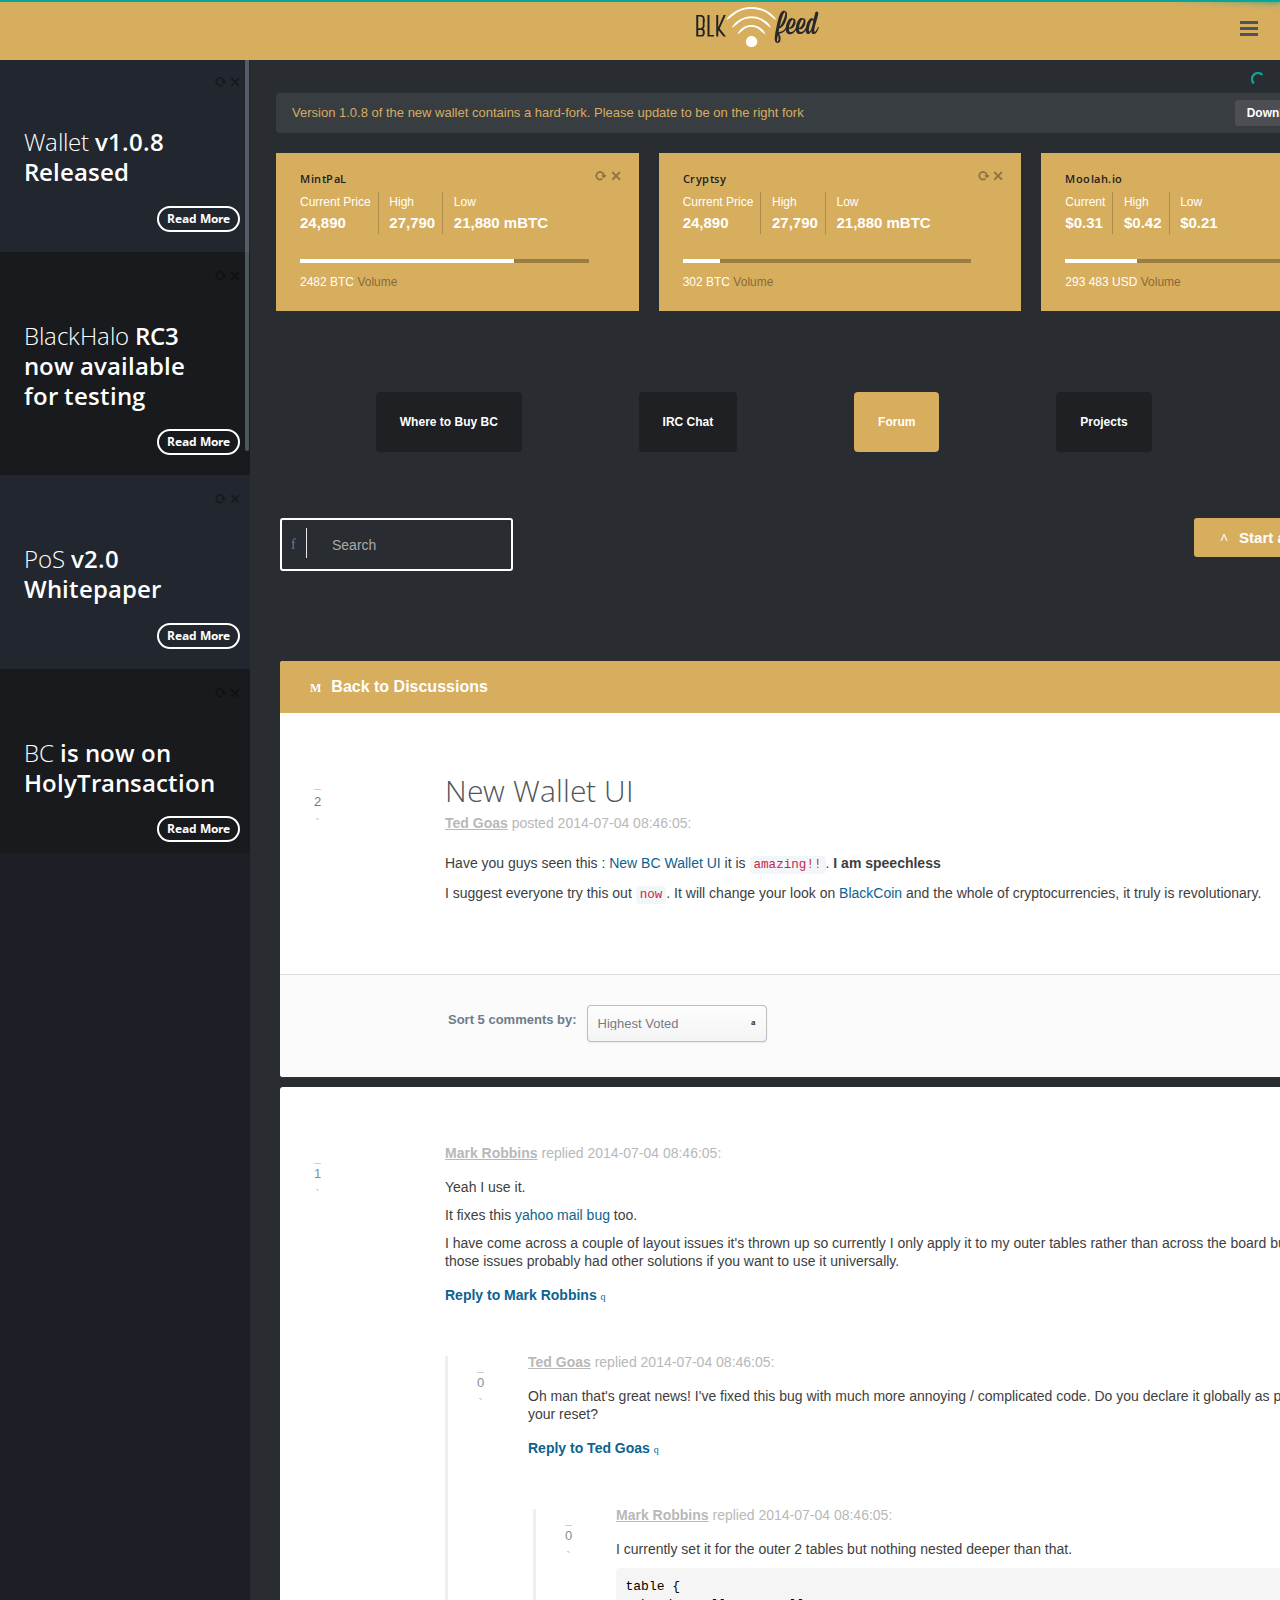
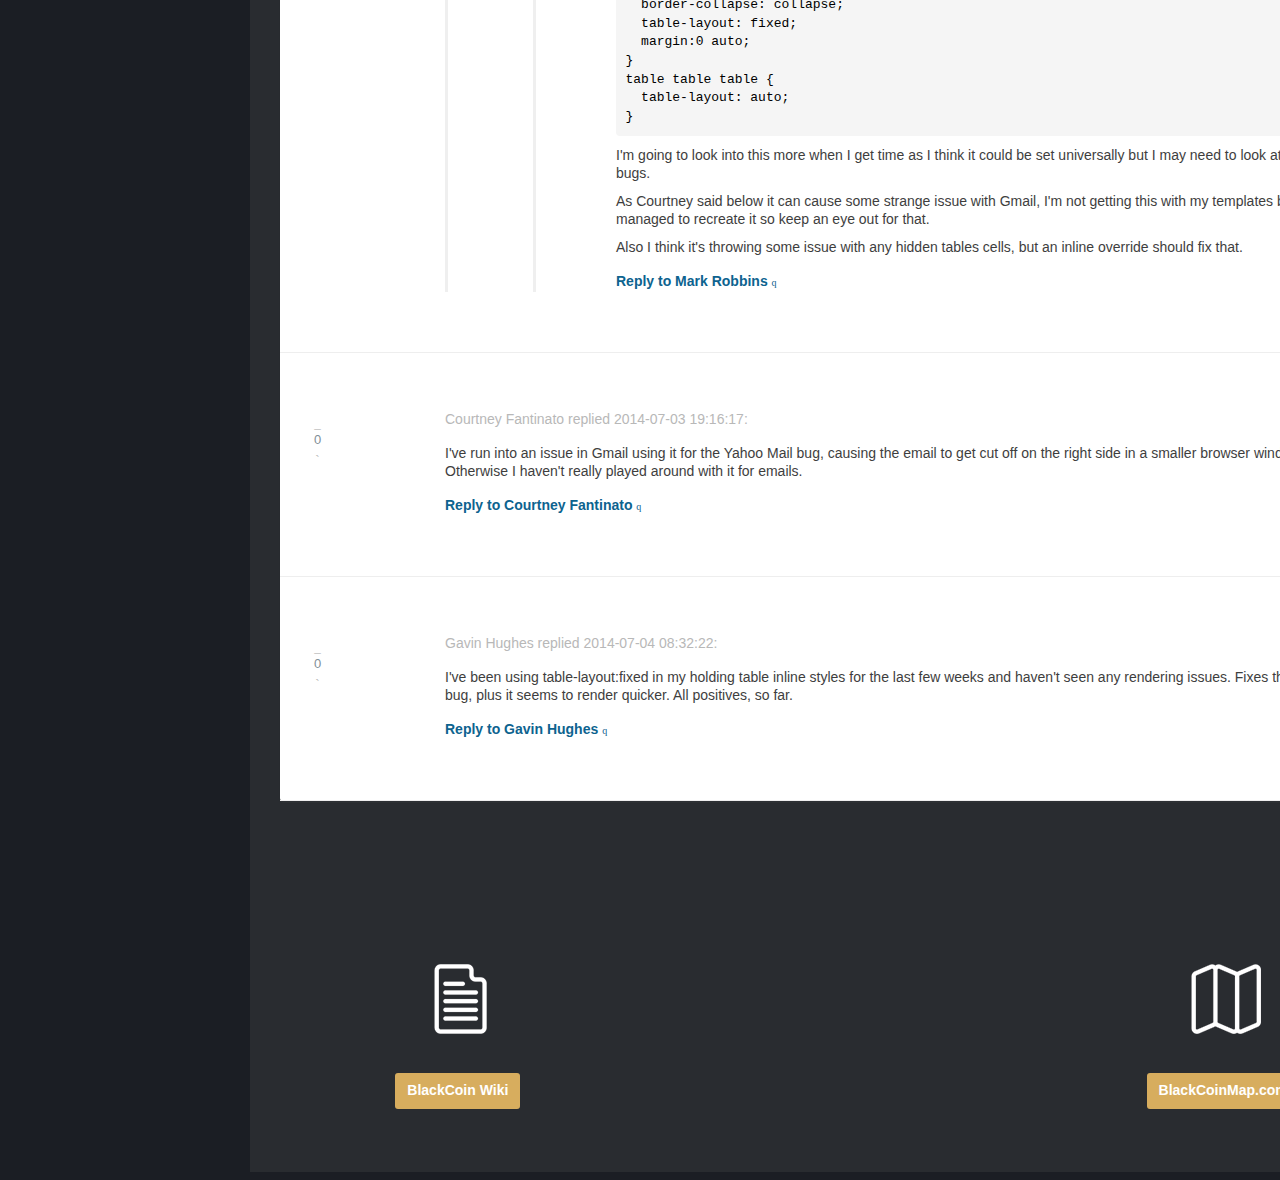
<file: post.html>
<!DOCTYPE html>
<html>
  <head>
    <meta http-equiv="content-type" content="text/html;charset=UTF-8" />
    <meta charset="utf-8" />
    <title>BLKFeed - Forum</title>
    <meta name="viewport" content="width=device-width, initial-scale=1.0, maximum-scale=1.0, user-scalable=no" />
    <meta content="" name="description" />
    <meta content="" name="author" />
    <!-- Forum CSS -->
    <link href="assets/css/application.css" media="screen" rel="stylesheet" type="text/css" />
    <link href="assets/css/forum.css" media="screen" rel="stylesheet" type="text/css" />
    <link href="assets/css/forum-style.css" media="screen" rel="stylesheet" type="text/css" />
    <link href="assets/plugins/jquery-polymaps/style.css" rel="stylesheet" type="text/css" media="screen"/>
    <link href="assets/plugins/jquery-metrojs/MetroJs.css" rel="stylesheet" type="text/css" />
    <link rel="stylesheet" type="text/css" href="assets/plugins/shape-hover/css/demo.css" />
    <link rel="stylesheet" type="text/css" href="assets/plugins/shape-hover/css/component.css" />
    <link rel="stylesheet" type="text/css" href="assets/plugins/owl-carousel/owl.carousel.css" />
    <link rel="stylesheet" type="text/css" href="assets/plugins/owl-carousel/owl.theme.css" />
    <link href="assets/plugins/pace/pace-theme-flash.css" rel="stylesheet" type="text/css" media="screen"/>
    <link href="assets/plugins/jquery-slider/css/jquery.sidr.light.css" rel="stylesheet" type="text/css" media="screen"/>
    <link rel="stylesheet" href="assets/plugins/jquery-ricksaw-chart/css/rickshaw.css" type="text/css" media="screen" >
    <link href="assets/plugins/jquery-isotope/isotope.css" rel="stylesheet" type="text/css"/>
    <!-- BEGIN CORE CSS FRAMEWORK -->
    <link href="assets/plugins/boostrapv3/css/bootstrap.min.css" rel="stylesheet" type="text/css"/>
    <link href="assets/plugins/boostrapv3/css/bootstrap-theme.min.css" rel="stylesheet" type="text/css"/>
    <link href="assets/plugins/font-awesome/css/font-awesome.css" rel="stylesheet" type="text/css"/>
    <link href="assets/css/animate.min.css" rel="stylesheet" type="text/css"/>
    <!-- END CORE CSS FRAMEWORK -->
    <!-- BEGIN CSS TEMPLATE -->
    <link href="assets/css/style.css" rel="stylesheet" type="text/css"/>
    <link href="assets/css/responsive.css" rel="stylesheet" type="text/css"/>
    <link href="assets/css/custom-icon-set.css" rel="stylesheet" type="text/css"/>
    <link href="assets/css/magic_space.css" rel="stylesheet" type="text/css"/>
    <!-- END CSS TEMPLATE -->
  </head>
  <!-- END HEAD -->
  <!-- BEGIN BODY -->
  <body class="">
    <!-- BEGIN HEADER -->
    <div class="header navbar navbar-inverse ">
      <!-- BEGIN TOP NAVIGATION BAR -->
      <div class="navbar-inner">
        <div class="header-seperation">
          <ul class="nav pull-left notifcation-center" id="main-menu-toggle-wrapper" style="display:none">
            <li class="dropdown">
              <a id="main-menu-toggle" href="#main-menu"  class="" >
                <div class="iconset top-menu-toggle-white"></div>
              </a>
            </li>
          </ul>
        </div>
        <!-- END RESPONSIVE MENU TOGGLER -->
        <div class="header-quick-nav" >
          <img src="./assets/img/logo.png" style="margin-left:35%;margin-top:0.4%;">
          <!-- BEGIN TOP NAVIGATION MENU -->
          <div class="pull-left">
          </div>
          <!-- END TOP NAVIGATION MENU -->
          <!-- BEGIN CHAT TOGGLER -->
          <div class="pull-right">
            <ul class="nav quick-section ">
              <li class="quicklinks">
                <a id="chat-menu-toggle" href="#sidr" class="chat-menu-toggle" >
                  <div class="iconset top-menu-toggle-dark "><span class="badge badge-important hide" id="chat-message-count">1</span></div>
                </a>
              </li>
            </ul>
          </div>
          <!-- END CHAT TOGGLER -->
        </div>
        <!-- END TOP NAVIGATION MENU -->
      </div>
      <!-- END TOP NAVIGATION BAR -->
    </div>
    <!-- END HEADER -->
    <!-- BEGIN CONTAINER -->
    <div class="page-container row-fluid">
      <!-- BEGIN SIDEBAR -->
      <div class="page-sidebar" id="main-menu">
        <!-- BEGIN MINI-PROFILE -->
        <div class="page-sidebar-wrapper" id="main-menu-wrapper">
          <!-- END MINI-PROFILE -->
          <!-- BEGIN SIDEBAR MENU -->
          <ul>
            <div class="widget-item narrow-margin">
              <div class="controller overlay right"> <a href="javascript:;" class="reload"></a> <a href="javascript:;" class="remove"></a> </div>
              <div class="tiles black " style="max-height:245px">
                <div class="tiles-body">
                  <h3 class="text-white m-t-50 m-b-30 m-r-20"> Wallet <span class="semi-bold">v1.0.8
                    Released</span> 
                  </h3>
                  <div class="overlayer bottom-right fullwidth">
                    <div class="overlayer-wrapper">
                      <div class=" p-l-20 p-r-20 p-b-20 p-t-20">
                        <div class="pull-right"> <a href="#" class="hashtags transparent"> Read More </a> </div>
                        <div class="clearfix"></div>
                      </div>
                    </div>
                  </div>
                  <br>
                </div>
              </div>
            </div>
            <div class="widget-item narrow-margin">
              <div class="controller overlay right"> <a href="javascript:;" class="reload"></a> <a href="javascript:;" class="remove"></a> </div>
              <div class="tiles grey " style="max-height:245px">
                <div class="tiles-body">
                  <h3 class="text-white m-t-50 m-b-30 m-r-20"> BlackHalo <span class="semi-bold">RC3
                    now available for testing</span> 
                  </h3>
                  <div class="overlayer bottom-right fullwidth">
                    <div class="overlayer-wrapper">
                      <div class=" p-l-20 p-r-20 p-b-20 p-t-20">
                        <div class="pull-right"> <a href="#" class="hashtags transparent"> Read More </a> </div>
                        <div class="clearfix"></div>
                      </div>
                    </div>
                  </div>
                  <br>
                </div>
              </div>
            </div>
            <div class="widget-item narrow-margin">
              <div class="controller overlay right"> <a href="javascript:;" class="reload"></a> <a href="javascript:;" class="remove"></a> </div>
              <div class="tiles black " style="max-height:245px">
                <div class="tiles-body">
                  <h3 class="text-white m-t-50 m-b-30 m-r-20"> PoS <span class="semi-bold">v2.0
                    Whitepaper</span> 
                  </h3>
                  <div class="overlayer bottom-right fullwidth">
                    <div class="overlayer-wrapper">
                      <div class=" p-l-20 p-r-20 p-b-20 p-t-20">
                        <div class="pull-right"> <a href="#" class="hashtags transparent"> Read More </a> </div>
                        <div class="clearfix"></div>
                      </div>
                    </div>
                  </div>
                  <br>
                </div>
              </div>
            </div>
            <div class="widget-item narrow-margin">
              <div class="controller overlay right"> <a href="javascript:;" class="reload"></a> <a href="javascript:;" class="remove"></a> </div>
              <div class="tiles grey " style="max-height:245px">
                <div class="tiles-body">
                  <h3 class="text-white m-t-50 m-b-30 m-r-20"> BC <span class="semi-bold">is now on
                    HolyTransaction</span> 
                  </h3>
                  <div class="overlayer bottom-right fullwidth">
                    <div class="overlayer-wrapper">
                      <div class=" p-l-20 p-r-20 p-b-20 p-t-20">
                        <div class="pull-right"> <a href="#" class="hashtags transparent"> Read More </a> </div>
                        <div class="clearfix"></div>
                      </div>
                    </div>
                  </div>
                  <br>
                </div>
              </div>
            </div>
            <div class="widget-item narrow-margin">
              <div class="controller overlay right"> <a href="javascript:;" class="reload"></a> <a href="javascript:;" class="remove"></a> </div>
              <div class="tiles black " style="max-height:245px">
                <div class="tiles-body">
                  <h3 class="text-white m-t-50 m-b-30 m-r-20"> BTC-e <span class="semi-bold"> integrates
                    BlckCoin</span> 
                  </h3>
                  <div class="overlayer bottom-right fullwidth">
                    <div class="overlayer-wrapper">
                      <div class=" p-l-20 p-r-20 p-b-20 p-t-20">
                        <div class="pull-right"> <a href="#" class="hashtags transparent"> Read More </a> </div>
                        <div class="clearfix"></div>
                      </div>
                    </div>
                  </div>
                  <br>
                </div>
              </div>
            </div>
            <div class="widget-item narrow-margin">
              <div class="controller overlay right"> <a href="javascript:;" class="reload"></a> <a href="javascript:;" class="remove"></a> </div>
              <div class="tiles grey " style="max-height:245px">
                <div class="tiles-body">
                  <h3 class="text-white m-t-50 m-b-30 m-r-20"> Wallet <span class="semi-bold">v1.0.7
                    Released</span> 
                  </h3>
                  <div class="overlayer bottom-right fullwidth">
                    <div class="overlayer-wrapper">
                      <div class=" p-l-20 p-r-20 p-b-20 p-t-20">
                        <div class="pull-right"> <a href="#" class="hashtags transparent"> Read More </a> </div>
                        <div class="clearfix"></div>
                      </div>
                    </div>
                  </div>
                  <br>
                </div>
              </div>
            </div>
            <div class="widget-item narrow-margin">
              <div class="controller overlay right"> <a href="javascript:;" class="reload"></a> <a href="javascript:;" class="remove"></a> </div>
              <div class="tiles black " style="max-height:245px">
                <div class="tiles-body">
                  <h3 class="text-white m-t-50 m-b-30 m-r-20"> rat4 elected President <span class="semi-bold">
                    of BC Utopia</span> 
                  </h3>
                  <div class="overlayer bottom-right fullwidth">
                    <div class="overlayer-wrapper">
                      <div class=" p-l-20 p-r-20 p-b-20 p-t-20">
                        <div class="pull-right"> <a href="#" class="hashtags transparent"> Read More </a> </div>
                        <div class="clearfix"></div>
                      </div>
                    </div>
                  </div>
                  <br>
                </div>
              </div>
            </div>
            <div class="widget-item narrow-margin">
              <div class="controller overlay right"> <a href="javascript:;" class="reload"></a> <a href="javascript:;" class="remove"></a> </div>
              <div class="tiles grey " style="max-height:245px">
                <div class="tiles-body">
                  <h3 class="text-white m-t-50 m-b-30 m-r-20"> BlackHalo <span class="semi-bold">Alpha v1
                    now available</span> 
                  </h3>
                  <div class="overlayer bottom-right fullwidth">
                    <div class="overlayer-wrapper">
                      <div class=" p-l-20 p-r-20 p-b-20 p-t-20">
                        <div class="pull-right"> <a href="#" class="hashtags transparent"> Read More </a> </div>
                        <div class="clearfix"></div>
                      </div>
                    </div>
                  </div>
                  <br>
                </div>
              </div>
            </div>
          </ul>
          <div class="clearfix"></div>
          <!-- END SIDEBAR -->
        </div>
      </div>
      <!-- END SIDEBAR -->
      <!-- BEGIN PAGE CONTAINER-->
      <div class="page-content">
        <div id="portlet-config" class="modal hide">
        </div>
        <div class="clearfix"></div>
        <div class="content container">
          <div class="page-title">
          </div>
          <!-- BEGIN DASHBOARD TILES -->
          <div class="alert alert-error">
            <button class="close" data-dismiss="alert"></button>
            Version 1.0.8 of the new wallet contains a hard-fork. Please update to be on the right fork
            <button class="btn btn-danger btn-sm btn-small pull-right" type="button">Download Now</button>
          </div>
          <div class="row">
            <div class="col-md-4">
              <div class="tiles green added-margin  m-b-20">
                <div class="tiles-body" style="background:#d7ad5e;">
                  <div class="controller"> <a href="javascript:;" class="reload"></a> <a href="javascript:;" class="remove"></a> </div>
                  <div class="tiles-title text-black">MintPaL </div>
                  <div class="widget-stats">
                    <div class="wrapper transparent"> 
                      <span class="item-title">Current Price</span> <span class="item-count animate-number semi-bold" data-value="24890" data-animation-duration="700">0</span>
                    </div>
                  </div>
                  <div class="widget-stats">
                    <div class="wrapper transparent">
                      <span class="item-title">High</span> <span class="item-count animate-number semi-bold" data-value="27790" data-animation-duration="700">0</span> 
                    </div>
                  </div>
                  <div class="widget-stats ">
                    <div class="wrapper last"> 
                      <span class="item-title">Low</span> <span class="item-count animate-number semi-bold" data-value="21880 mBTC"" data-animation-duration="700">0</span> 
                    </div>
                  </div>
                  <div class="progress transparent progress-small no-radius m-t-20" style="width:90%">
                    <div class="progress-bar progress-bar-white animate-progress-bar" data-percentage="74%" ></div>
                  </div>
                  <div class="description"> <span class="text-white mini-description ">2482 BTC <span class="blend">Volume</span></span></div>
                </div>
              </div>
            </div>
            <div class="col-md-4">
              <div class="tiles blue added-margin  m-b-20">
                <div class="tiles-body" style="background:#d7ad5e;">
                  <div class="controller"> <a href="javascript:;" class="reload"></a> <a href="javascript:;" class="remove"></a> </div>
                  <div class="tiles-title text-black">Cryptsy </div>
                  <div class="widget-stats">
                    <div class="wrapper transparent"> 
                      <span class="item-title">Current Price</span> <span class="item-count animate-number semi-bold" data-value="24890" data-animation-duration="700">0</span>
                    </div>
                  </div>
                  <div class="widget-stats">
                    <div class="wrapper transparent">
                      <span class="item-title">High</span> <span class="item-count animate-number semi-bold" data-value="27790" data-animation-duration="700">0</span> 
                    </div>
                  </div>
                  <div class="widget-stats ">
                    <div class="wrapper last"> 
                      <span class="item-title">Low</span> <span class="item-count animate-number semi-bold" data-value="21880 mBTC" data-animation-duration="700">0</span> 
                    </div>
                  </div>
                  <div class="progress transparent progress-small no-radius m-t-20" style="width:90%">
                    <div class="progress-bar progress-bar-white animate-progress-bar" data-percentage="13%" ></div>
                  </div>
                  <div class="description"> <span class="text-white mini-description ">302 BTC <span class="blend">Volume</span></span></div>
                </div>
              </div>
            </div>
            <div class="col-md-4">
              <div class="tiles purple added-margin  m-b-20">
                <div class="tiles-body" style="background:#d7ad5e;">
                  <div class="controller"> <a href="javascript:;" class="reload"></a> <a href="javascript:;" class="remove"></a> </div>
                  <div class="tiles-title text-black">Moolah.io </div>
                  <div class="widget-stats">
                    <div class="wrapper transparent"> 
                      <span class="item-title">Current</span> <span class="item-count animate-number semi-bold" data-value="$0.31" data-animation-duration="700">0</span>
                    </div>
                  </div>
                  <div class="widget-stats">
                    <div class="wrapper transparent">
                      <span class="item-title">High</span> <span class="item-count animate-number semi-bold" data-value="$0.42" data-animation-duration="700">0</span> 
                    </div>
                  </div>
                  <div class="widget-stats ">
                    <div class="wrapper last"> 
                      <span class="item-title">Low</span> <span class="item-count animate-number semi-bold" data-value="$0.21" data-animation-duration="700">0</span> 
                    </div>
                  </div>
                  <div class="progress transparent progress-small no-radius m-t-20" style="width:90%">
                    <div class="progress-bar progress-bar-white animate-progress-bar" data-percentage="25%" ></div>
                  </div>
                  <div class="description"> <span class="text-white mini-description ">293 483 USD <span class="blend">Volume</span></span></div>
                </div>
              </div>
            </div>
          </div>
          <!-- END DASHBOARD TILES -->
          <br>
          <br>
          <br>
          <div class="row">
            <div class="tabbable tabs-left">
              <ul class="nav nav-pills" id="tab-3">
                <li class=""><a href="#">Where to Buy BC</a></li>
                <li class=""><a href="#">IRC Chat</a></li>
                <li class="active"><a href="#Forum">Forum</a></li>
                <li class=""><a href="#">Projects</a></li>
              </ul>
              <div class="tab-content">
                <div class="tab-pane" id="Merchants">
                  <!-- BEGIN WORLD MAP WIDGET - CRAFT MAP -->
                  <div class="row tiles-container " data-sync-height="true">
                    <div class="col-md-7 col-vlg-8 col-sm-8 no-padding -height" style="height: 380px;">
                      <iframe class="craft-map-container" src="assets/plugins/jquery-craftmap/world_map.html"></iframe>
                      <div class="clearfix"></div>
                    </div>
                    <div class="col-md-5 col-vlg-4 col-sm-4 no-padding" style="height: 380px;">
                      <div class="tiles black" style="height:380px;">
                        <div class="tiles-body">
                          <h5 class="text-white"><span class="semi-bold">Merchant</span> Search</h5>
                          <input type="text" placeholder="Search..." class="form-control input-sm m-t-20">
                          <div class="m-t-40">
                            <div class="widget-stats">
                              <div class="wrapper"> <span class="item-title">Retailers</span> <span class="item-count animate-number semi-bold" data-value="2415" data-animation-duration="700">2,415</span> </div>
                            </div>
                            <div class="widget-stats">
                              <div class="wrapper"> <span class="item-title">Vendors</span> <span class="item-count animate-number semi-bold" data-value="751" data-animation-duration="700">751</span> </div>
                            </div>
                            <div class="widget-stats ">
                              <div class="wrapper last"> <span class="item-title">Shops</span> <span class="item-count animate-number semi-bold" data-value="1547" data-animation-duration="700">1,547</span> </div>
                            </div>
                          </div>
                        </div>
                      </div>
                    </div>
                  </div>
                  <!-- END WORLD MAP WIDGET - CRAFT MAP --> <br>
                  <br>
                  <!--Start Table-->
                  <div class="grid simple">
                    <div class="grid-title" style="background:#1e2024;">
                      <h4>View  <span class="semi-bold">Merchants</span></h4>
                      <div class="tools"> <a href="javascript:;" class="collapse"></a> <a href="#grid-config" data-toggle="modal" class="config"></a> <a href="javascript:;" class="reload"></a> <a href="javascript:;" class="remove"></a> </div>
                    </div>
                    <div class="grid-body" style="background:#1e2024;">
                      <div id="example2_wrapper" class="dataTables_wrapper form-inline" role="grid">
                        <div class="row">
                        </div>
                        <table class="table table-striped dataTable" id="example2" aria-describedby="example2_info">
                          <thead>
                            <tr role="row">
                              <th class="sorting" role="columnheader" tabindex="0" aria-controls="example2" rowspan="1" colspan="1" aria-label=": activate to sort column ascending" style="width: 42px;"></th>
                              <th class="sorting" role="columnheader" tabindex="0" aria-controls="example2" rowspan="1" colspan="1" aria-label="Name: activate to sort column ascending" style="width: 279px;">Name</th>
                              <th class="sorting" role="columnheader" tabindex="0" aria-controls="example2" rowspan="1" colspan="1" aria-label="Operating Area: activate to sort column ascending" style="width: 349px;">Operating Area</th>
                              <th class="sorting" role="columnheader" tabindex="0" aria-controls="example2" rowspan="1" colspan="1" aria-label="Category: activate to sort column ascending" style="width: 322px;">Category</th>
                              <th class="sorting" role="columnheader" tabindex="0" aria-controls="example2" rowspan="1" colspan="1" aria-label="Merchant Since: activate to sort column ascending" style="width: 240px;">Merchant Since</th>
                              <th class="sorting" role="columnheader" tabindex="0" aria-controls="example2" rowspan="1" colspan="1" aria-label="Verified: activate to sort column ascending" style="width: 171px;">Verified</th>
                            </tr>
                          </thead>
                          <tbody role="alert" aria-live="polite" aria-relevant="all">
                            <tr class="gradeX odd">
                              <td class="center "></td>
                              <td class=" ">Amazon</td>
                              <td class=" ">Worldwide
                              </td>
                              <td class=" ">Everything</td>
                              <td class="center "> 2014</td>
                              <td class="center ">Yes</td>
                            </tr>
                            <tr class="gradeC even">
                              <td class="center "></td>
                              <td class=" ">EBay</td>
                              <td class=" ">Worldwide
                               
                              </td>
                              <td class=" ">Computing</td>
                              <td class="center ">2015</td>
                              <td class="center ">Yes</td>
                            </tr>
                            <tr class="odd gradeA">
                              <td class="center "></td>
                              <td class=" ">TigerDirect</td>
                              <td class=" ">U.S.A & Canada
                              </td>
                              <td class=" ">Laptops</td>
                              <td class="center ">2014</td>
                              <td class="center ">No</td>
                            </tr>
                            <tr class="even gradeA">
                              <td class="center "></td>
                              <td class=" ">Microsoft Store</td>
                              <td class=" ">Worldwide
                              </td>
                              <td class=" ">Software</td>
                              <td class="center ">2014</td>
                              <td class="center ">Yes</td>
                            </tr>
                            <tr class="odd gradeA">
                              <td class="center "></td>
                              <td class=" ">Origin</td>
                              <td class=" ">U.S.A/Australia/China</td>
                              <td class=" ">Gaming</td>
                              <td class="center ">2017</td>
                              <td class="center ">No</td>
                            </tr>
                            <tr class="even gradeA">
                              <td class="center "></td>
                              <td class=" ">Steam</td>
                              <td class=" ">Worldwide</td>
                              <td class=" ">Gaming</td>
                              <td class="center ">2015</td>
                              <td class="center ">Yes</td>
                            </tr>
                            <tr class="gradeA odd">
                              <td class="center "></td>
                              <td class=" ">Hilton Hotels</td>
                              <td class=" ">Australia</td>
                              <td class=" ">Leisure & Entertainment</td>
                              <td class="center ">2022</td>
                              <td class="center ">Yes</td>
                            </tr>
                            <tr class="gradeA even">
                              <td class="center "></td>
                              <td class=" ">PayPal</td>
                              <td class=" ">Argentina</td>
                              <td class=" ">Payment Protocols</td>
                              <td class="center ">2016</td>
                              <td class="center ">Yes</td>
                            </tr>
                            <tr class="gradeA odd">
                              <td class="center "></td>
                              <td class=" ">OpenBazaar</td>
                              <td class=" ">Worldwide</td>
                              <td class=" ">Decentralized Marketplaces</td>
                              <td class="center ">2014</td>
                              <td class="center ">Yes</td>
                            </tr>
                            <tr class="gradeA even">
                              <td class="center "></td>
                              <td class=" ">Wulfcastle's Design Services</td>
                              <td class=" ">Worldwide</td>
                              <td class=" ">Design</td>
                              <td class="center ">2014</td>
                              <td class="center ">Yes</td>
                            </tr>
                          </tbody>
                        </table>
                        <div class="row">
                        </div>
                      </div>
                    </div>
                  </div>
                </div>
                <!--End Table-->
                <div class="tab-pane" id="IRC">
                  <div class="grid simple vertical green">
                    <div class="grid-title no-border">
                      <h4></h4>
                      <div class="tools"> <a href="javascript:;" class="collapse"></a> <a href="#grid-config" data-toggle="modal" class="config"></a> <a href="javascript:;" class="reload"></a> <a href="javascript:;" class="remove"></a> </div>
                    </div>
                    <div class="grid-body no-border">
                      <div class="row-fluid">
                        <div>
                          <h3>IRC<span class="semi-bold"> Chat</span></h3>
                          <br>
                          <iframe src="https://kiwiirc.com/client/irc.kiwiirc.com/?nick=Wulfcastle|?#blackcoinpool" style="border:0; width:100%; height:450px;"></iframe>
                        </div>
                      </div>
                    </div>
                  </div>
                </div>
                <div class="tab-pane active" id="Forum">
                  <div class="row">
                    <div class="col-md-12">
                      <div class="community post discussions community marketing logged-out">
                        <section class="community-top">
                          <div class="wrapper">
                            <form accept-charset="UTF-8" action="/community/discussions" class="search-form_" method="get" />
                              <div style="margin:0;padding:0;display:inline"><input name="utf8" type="hidden" value="&#x2713;" /></div>
                              <input class="search" id="search" name="search" placeholder="Search" type="text" />
                              <span class="prefix">f</span>
                            </form>
                            <ul class="subnav-right">
                              <li>
                                <a href="/community/discussions/new" class="awesome-button green new "><span class="icon">^</span><span class="text">Start a Discussion</span></a>
                              </li>
                            </ul>
                          </div>
                        </section>
                        <section class="community-body">
                          <div class="wrapper">
                          </div>
                          <div class="wrapper">
                            <div class="community-wrapper">
                              <div class="container-fluid animated fadeIn">
                                <!--1st post-->
                                <article class="row-fluid post-container" id="UI">
                                  <header id="top" class="post-header">
                                    <a href="./index.html">
                                    <span class="icon">M</span>Back to Discussions
                                    </a>      <!--comment anchor button-->
                                    <!-- title actions -->
                                    <ul class="title-actions"></ul>
                                  </header>
                                  <section class="post-body" id="discussion-340" data-discussion-id="340">
                                    <div class="voting">
                                      <div class="up" data-url="/community/discussions/340-do-you-use-table-layout-fixed/upvote"></div>
                                      <div class="sup">2</div>
                                      <div class="down" data-url="/community/discussions/340-do-you-use-table-layout-fixed/downvote"></div>
                                    </div>
                                    <div class="identity-avatar" style="background-image: url(&#x27;https://secure.gravatar.com/avatar/6f501cfc748d74a94687a9c30545599e?d=https%3A%2F%2Flitmus.com%2Fassets%2Fdefault-avatar.png&amp;r=g&amp;s=60&#x27;); height: 60px; width: 60px; border-radius: 30px; background-size: 60px 60px"></div>
                                    <div class="post-content">
                                      <h2 class="title">New Wallet UI</h2>
                                      <div class="metadata">
                                        <a href="/p/tedgoas" class="author">Ted Goas</a>
                                        posted <time data-last-commented-at="2014-07-04 08:46:05" data-updated-at="2014-07-04 08:46:05" datetime="2014-07-03 15:29:40">2014-07-04 08:46:05</time>:
                                        <span data-author-id="321450">
                                        <a href="/community/discussions/340-do-you-use-table-layout-fixed/edit" class="edit-post" data-remote="true">Edit</a>
                                        |
                                        <a href="./340-do-you-use-table-layout-fixed.html" data-confirm="Are you sure you want to delete this discussion? This action cannot be undone." data-method="delete" rel="nofollow">Delete</a>
                                        </span>
                                      </div>
                                      <div class="discussion-content">
                                        <p>Have you guys seen this : <a href="http://blackcoin.co/new-wallet-ui">New BC Wallet UI</a> it is <code>amazing!!</code>. <strong>I am speechless</strong></p>
                                        <p>I suggest everyone try this out <code>now</code>. It will change your look on  <a href="https://blackcoin.co">BlackCoin</a> and the whole of cryptocurrencies, it truly is revolutionary.</p>
                                      </div>
                                      <!-- Comment form -->
                                    </div>
                                  </section>
                                  <footer class="sorting">
                                    <div>
                                      <span class="comment-count">Sort 5 comments by: </span>
                                      <div class="white-select">
                                        <select class="comment-sorter">
                                          <option value="votes" />Highest Voted
                                          <option value="oldest" />Oldest First
                                          <option value="recent" />Most Recent
                                        </select>
                                        <span class="arrows">a</span>
                                      </div>
                                    </div>
                                  </footer>
                                </article>
                                <div class="comments-container">
                                  <div class="comment  " id="comment-1708" data-comment-id="1708" data-identity-id="224780" data-discussion-id="340">
                                    <aside class="comment-side">
                                      <div class="voting">
                                        <div class="up" data-url="/community/discussions/340-do-you-use-table-layout-fixed/comments/1708/upvote"></div>
                                        <div class="sup">1</div>
                                        <div class="down" data-url="/community/discussions/340-do-you-use-table-layout-fixed/comments/1708/downvote"></div>
                                      </div>
                                      <div class="identity-avatar" style="background-image: url(&#x27;https://cp.litmus.com/b/?c=img&amp;l=0&amp;r=v1&amp;t=1&amp;th=60&amp;tw=60&amp;u=https%3A%2F%2Fs3.amazonaws.com%2Flitmus-avatars%2Fproduction%2F98381d99eb1b0b2b472f52c2633c6b2f6984328b.jpg&#x27;); height: 60px; width: 60px; border-radius: 30px; background-size: 60px 60px"></div>
                                    </aside>
                                    <section class="comment-body">
                                      <header class="comment-header">
                                        <a href="/p/M_J_Robbins" class="author">Mark Robbins</a>
                                        <a href="#comment-1708" class="metadata">
                                        replied
                                        <time data-last-commented-at="null" data-updated-at="2014-07-04 08:46:05" datetime="2014-07-03 15:37:15">2014-07-04 08:46:05</time>:
                                        </a>
                                        <aside class="comment-actions author-only" data-author-id="224780">
                                          <a href="/community/discussions/340-do-you-use-table-layout-fixed/comments/1708/edit" data-remote="true">Edit</a>
                                          |
                                          <a href="/community/discussions/340-do-you-use-table-layout-fixed/comments/1708" data-confirm="Are you sure you want to delete this comment?" data-method="delete" rel="nofollow">Delete</a>
                                        </aside>
                                      </header>
                                      <article class="comment-content">
                                        <p>Yeah I use it.</p>
                                        <p>It fixes this <a href="../code/217-yahoo-change.html">yahoo mail bug</a> too.</p>
                                        <p>I have come across a couple of layout issues it&#39;s thrown up so currently I only apply it to my outer tables rather than across the board but I think those issues probably had other solutions if you want to use it universally.</p>
                                        <a href="#" class="reply">Reply to Mark Robbins <span class="ico">q</span></a>
                                      </article>
                                    </section>
                                    <div class="comment nested-post nested" id="comment-1711" data-comment-id="1711" data-identity-id="321450" data-discussion-id="340">
                                      <aside class="comment-side">
                                        <div class="voting">
                                          <div class="up" data-url="/community/discussions/340-do-you-use-table-layout-fixed/comments/1711/upvote"></div>
                                          <div class="sup">0</div>
                                          <div class="down" data-url="/community/discussions/340-do-you-use-table-layout-fixed/comments/1711/downvote"></div>
                                        </div>
                                      </aside>
                                      <section class="comment-body">
                                        <header class="comment-header">
                                          <a href="/p/tedgoas" class="author">Ted Goas</a>
                                          <a href="#comment-1711" class="metadata">
                                          replied
                                          <time data-last-commented-at="null" data-updated-at="2014-07-04 08:46:05" datetime="2014-07-03 19:20:37">2014-07-04 08:46:05</time>:
                                          </a>
                                          <aside class="comment-actions author-only" data-author-id="321450">
                                            <a href="/community/discussions/340-do-you-use-table-layout-fixed/comments/1711/edit" data-remote="true">Edit</a>
                                            |
                                            <a href="/community/discussions/340-do-you-use-table-layout-fixed/comments/1711" data-confirm="Are you sure you want to delete this comment?" data-method="delete" rel="nofollow">Delete</a>
                                          </aside>
                                        </header>
                                        <article class="comment-content">
                                          <p>Oh man that&#39;s great news! I&#39;ve fixed this bug with much more annoying / complicated code. Do you declare it globally as part of your reset?</p>
                                          <a href="#" class="reply">Reply to Ted Goas <span class="ico">q</span></a>
                                        </article>
                                      </section>
                                      <div class="comment nested-post nested" id="comment-1715" data-comment-id="1715" data-identity-id="224780" data-discussion-id="340">
                                        <aside class="comment-side">
                                          <div class="voting">
                                            <div class="up" data-url="/community/discussions/340-do-you-use-table-layout-fixed/comments/1715/upvote"></div>
                                            <div class="sup">0</div>
                                            <div class="down" data-url="/community/discussions/340-do-you-use-table-layout-fixed/comments/1715/downvote"></div>
                                          </div>
                                        </aside>
                                        <section class="comment-body">
                                          <header class="comment-header">
                                            <a href="/p/M_J_Robbins" class="author">Mark Robbins</a>
                                            <a href="#comment-1715" class="metadata">
                                            replied
                                            <time data-last-commented-at="null" data-updated-at="2014-07-04 08:46:05" datetime="2014-07-04 08:46:05">2014-07-04 08:46:05</time>:
                                            </a>
                                            <aside class="comment-actions author-only" data-author-id="224780">
                                              <a href="/community/discussions/340-do-you-use-table-layout-fixed/comments/1715/edit" data-remote="true">Edit</a>
                                              |
                                              <a href="/community/discussions/340-do-you-use-table-layout-fixed/comments/1715" data-confirm="Are you sure you want to delete this comment?" data-method="delete" rel="nofollow">Delete</a>
                                            </aside>
                                          </header>
                                          <article class="comment-content">
                                            <p>I currently set it for the outer 2 tables but nothing nested deeper than that.</p>
                                            <pre><code class="language-markup">table {
  border-collapse: collapse;
  table-layout: fixed;
  margin:0 auto;
}
table table table {
  table-layout: auto;
}
</code></pre>
                                            <p>I&#39;m going to look into this more when I get time as I think it could be set universally but I may need to look at a few bugs.</p>
                                            <p>As Courtney said below it can cause some strange issue with Gmail, I&#39;m not getting this with my templates but have managed to recreate it so keep an eye out for that.</p>
                                            <p>Also I think it&#39;s throwing some issue with any hidden tables cells, but an inline override should fix that.</p>
                                            <a href="#" class="reply">Reply to Mark Robbins <span class="ico">q</span></a>
                                          </article>
                                        </section>
                                      </div>
                                    </div>
                                  </div>
                                  <div class="comment  " id="comment-1709" data-comment-id="1709" data-identity-id="302467" data-discussion-id="340">
                                    <aside class="comment-side">
                                      <div class="voting">
                                        <div class="up" data-url="/community/discussions/340-do-you-use-table-layout-fixed/comments/1709/upvote"></div>
                                        <div class="sup">0</div>
                                        <div class="down" data-url="/community/discussions/340-do-you-use-table-layout-fixed/comments/1709/downvote"></div>
                                      </div>
                                      <div class="identity-avatar" style="background-image: url(&#x27;https://secure.gravatar.com/avatar/34cdd3de868becca2cdc8c8db760e028?d=https%3A%2F%2Flitmus.com%2Fassets%2Fdefault-avatar.png&amp;r=g&amp;s=60&#x27;); height: 60px; width: 60px; border-radius: 30px; background-size: 60px 60px"></div>
                                    </aside>
                                    <section class="comment-body">
                                      <header class="comment-header">
                                        Courtney Fantinato
                                        <a href="#comment-1709" class="metadata">
                                        replied
                                        <time data-last-commented-at="null" data-updated-at="2014-07-03 19:16:17" datetime="2014-07-03 19:16:17">2014-07-03 19:16:17</time>:
                                        </a>
                                        <aside class="comment-actions author-only" data-author-id="302467">
                                          <a href="/community/discussions/340-do-you-use-table-layout-fixed/comments/1709/edit" data-remote="true">Edit</a>
                                          |
                                          <a href="/community/discussions/340-do-you-use-table-layout-fixed/comments/1709" data-confirm="Are you sure you want to delete this comment?" data-method="delete" rel="nofollow">Delete</a>
                                        </aside>
                                      </header>
                                      <article class="comment-content">
                                        <p>I&#39;ve run into an issue in Gmail using it for the Yahoo Mail bug, causing the email to get cut off on the right side in a smaller browser window. Otherwise I haven&#39;t really played around with it for emails.</p>
                                        <a href="#" class="reply">Reply to Courtney Fantinato <span class="ico">q</span></a>
                                      </article>
                                    </section>
                                  </div>
                                  <div class="comment  " id="comment-1713" data-comment-id="1713" data-identity-id="328569" data-discussion-id="340">
                                    <aside class="comment-side">
                                      <div class="voting">
                                        <div class="up" data-url="/community/discussions/340-do-you-use-table-layout-fixed/comments/1713/upvote"></div>
                                        <div class="sup">0</div>
                                        <div class="down" data-url="/community/discussions/340-do-you-use-table-layout-fixed/comments/1713/downvote"></div>
                                      </div>
                                      <div class="identity-avatar" style="background-image: url(&#x27;https://cp.litmus.com/b/?c=img&amp;l=0&amp;r=v1&amp;t=1&amp;th=60&amp;tw=60&amp;u=https%3A%2F%2Fs3.amazonaws.com%2Flitmus-avatars%2Fproduction%2Fca2accdb7d88c19fa79ba8ace0ff234a382ad59a.jpg&#x27;); height: 60px; width: 60px; border-radius: 30px; background-size: 60px 60px"></div>
                                    </aside>
                                    <section class="comment-body">
                                      <header class="comment-header">
                                        Gavin Hughes
                                        <a href="#comment-1713" class="metadata">
                                        replied
                                        <time data-last-commented-at="null" data-updated-at="2014-07-04 08:32:22" datetime="2014-07-04 08:32:22">2014-07-04 08:32:22</time>:
                                        </a>
                                        <aside class="comment-actions author-only" data-author-id="328569">
                                          <a href="/community/discussions/340-do-you-use-table-layout-fixed/comments/1713/edit" data-remote="true">Edit</a>
                                          |
                                          <a href="/community/discussions/340-do-you-use-table-layout-fixed/comments/1713" data-confirm="Are you sure you want to delete this comment?" data-method="delete" rel="nofollow">Delete</a>
                                        </aside>
                                      </header>
                                      <article class="comment-content">
                                        <p>I&#39;ve been using table-layout:fixed in my holding table inline styles for the last few weeks and haven&#39;t seen any rendering issues.  Fixes the Yahoo bug, plus it seems to render quicker. All positives, so far.</p>
                                        <a href="#" class="reply">Reply to Gavin Hughes <span class="ico">q</span></a>
                                      </article>
                                    </section>
                                  </div>
                                </div>
                                <div class="comment-reply" style="display:none;" id="comment-reply-boilerplate">
                                  <form accept-charset="UTF-8" action="/community/discussions/340-do-you-use-table-layout-fixed/comments" class="new_comment nested_comment_form" data-remote="true" id="new_comment" method="post" />
                                    <div style="margin:0;padding:0;display:inline"><input name="utf8" type="hidden" value="&#x2713;" /><input name="authenticity_token" type="hidden" value="ljFRPzZW+AhKfO+IGpStFBMSLXB39DHlvZYbK7A3Ttc=" /></div>
                                    <input id="comment_parent_id" name="comment[parent_id]" type="hidden" />
                                    <textarea class="markdown-source" cols="50" id="comment_content" name="comment[content]" placeholder="Write your comment" rows="4">
</textarea>
                                    <footer class="comment-reply-footer">
                                      <a href="../markdown.html" class="markdown" target="_blank">Markdown supported</a>
                                      <button class="awesome-button green pull-right ladda-button" data-spinner-color="#454343" data-style="expand-left">Post Comment</button>
                                      <a href="#" class="cancel">Cancel</a>
                                    </footer>
                                  </form>
                                </div>
                              </div>
                            </div>
                          </div>
                          <!-- wrapper -->
                        </section>
                        <!-- learning -->
                      </div>
                    </div>
                  </div>
                </div>
                <div class="tab-pane" id="Projects">
                  <div class="row">
                    <div class="grid simple ">
                      <div class="grid-title">
                        <h4>Active  <span class="semi-bold">Projects</span></h4>
                        <div class="tools"> <a href="javascript:;" class="collapse"></a> <a href="#grid-config" data-toggle="modal" class="config"></a> <a href="javascript:;" class="reload"></a> <a href="javascript:;" class="remove"></a> </div>
                      </div>
                      <div class="grid-body ">
                        <div id="example_wrapper" class="dataTables_wrapper form-inline" role="grid">
                          <div class="row">
                            <div class="col-md-6">
                              <div id="example_length" class="dataTables_length">
                                <label>
                                  <div class="select2-container span12 select2-container-active" id="s2id_autogen3"><a href="javascript:void(0)" onclick="return false;" class="select2-choice" tabindex="-1">   <span class="select2-chosen">10</span><abbr class="select2-search-choice-close"></abbr>   <span class="select2-arrow"><b></b></span></a><input class="select2-focusser select2-offscreen" type="text" id="s2id_autogen4"></div>
                                  <select size="1" name="example_length" aria-controls="example" class="select2-wrapper span12 select2-offscreen" tabindex="-1">
                                    <option value="10" selected="selected">10</option>
                                    <option value="25">25</option>
                                    <option value="50">50</option>
                                    <option value="100">100</option>
                                  </select>
                                </label>
                              </div>
                              <div class="DTTT "><a class="btn btn-white DTTT_button_collection" id="ToolTables_example_0"><span><i class="fa fa-cloud-download"></i></span></a></div>
                            </div>
                            <div class="col-md-6">
                              <div class="dataTables_filter" id="example_filter"><label>Search: <input type="text" aria-controls="example" class="input-medium"></label></div>
                            </div>
                          </div>
                          <table class="table table-hover table-condensed dataTable" id="example" aria-describedby="example_info">
                            <thead>
                              <tr role="row" class="">
                                <th style="width:1%" class="sorting_disabled" role="columnheader" rowspan="1" colspan="1" aria-label="
                                  ">
                                  <div class="checkbox check-default" style="margin-right:auto;margin-left:auto;">
                                    <input type="checkbox" value="1" id="checkbox1">
                                    <label for="checkbox1"></label>
                                  </div>
                                </th>
                                <th style="width:10%" class="sorting_asc" role="columnheader" tabindex="0" aria-controls="example" rowspan="1" colspan="1" aria-sort="ascending" aria-label="Project Name: activate to sort column descending">Project Name</th>
                                <th style="width:22%" data-hide="phone,tablet" class="sorting" role="columnheader" tabindex="0" aria-controls="example" rowspan="1" colspan="1" aria-label="Description: activate to sort column ascending">Description</th>
                                <th style="width:6%" class="sorting" role="columnheader" tabindex="0" aria-controls="example" rowspan="1" colspan="1" aria-label="Price: activate to sort column ascending">Price</th>
                                <th style="width:10%" data-hide="phone,tablet" class="sorting" role="columnheader" tabindex="0" aria-controls="example" rowspan="1" colspan="1" aria-label="Progress: activate to sort column ascending">Progress</th>
                              </tr>
                            </thead>
                            <tbody role="alert" aria-live="polite" aria-relevant="all">
                              <tr class="odd">
                                <td class=" ">
                                  <div class="checkbox check-default">
                                    <input type="checkbox" value="3" id="checkbox3">
                                    <label for="checkbox3"></label>
                                  </div>
                                </td>
                                <td class=" sorting_1">
                                  <div class="inline">Angry Birds </div>
                                  <span class="label label-important">ALERT!</span>
                                </td>
                                <td class=" "><span class="muted">Something goes here</span></td>
                                <td class=" "><span class="muted">$9,000</span></td>
                                <td class=" ">
                                  <div class="progress">
                                    <div data-percentage="70%" class="progress-bar progress-bar-danger animate-progress-bar" style="width: 70%;"></div>
                                  </div>
                                </td>
                              </tr>
                              <tr class="even">
                                <td class="v-align-middle ">
                                  <div class="checkbox check-default">
                                    <input type="checkbox" value="3" id="checkbox2">
                                    <label for="checkbox2"></label>
                                  </div>
                                </td>
                                <td class="v-align-middle  sorting_1">Early Bird</td>
                                <td class="v-align-middle "><span class="muted">Redesign project template</span></td>
                                <td class=" "><span class="muted">$4,500</span></td>
                                <td class="v-align-middle ">
                                  <div class="progress ">
                                    <div data-percentage="80%" class="progress-bar progress-bar-success animate-progress-bar" style="width: 80%;"></div>
                                  </div>
                                </td>
                              </tr>
                              <tr class="odd">
                                <td class=" ">
                                  <div class="checkbox check-default">
                                    <input type="checkbox" value="3" id="checkbox4">
                                    <label for="checkbox4"></label>
                                  </div>
                                </td>
                                <td class=" sorting_1">PHP Login page</td>
                                <td class="v-align-middle "><span class="muted">A project in business and science is typically defined</span></td>
                                <td class=" "><span class="muted">$5,400</span></td>
                                <td class=" ">
                                  <div class="progress progress-info">
                                    <div data-percentage="60%" class="progress-bar progress-bar-primary animate-progress-bar" style="width: 60%;"></div>
                                  </div>
                                </td>
                              </tr>
                              <tr class="even">
                                <td class=" ">
                                  <div class="checkbox check-default">
                                    <input type="checkbox" value="3" id="checkbox5">
                                    <label for="checkbox5"></label>
                                  </div>
                                </td>
                                <td class=" sorting_1">Zombies</td>
                                <td class="v-align-middle "><span class="muted">frequently involving research or design</span></td>
                                <td class=" "><span class="muted">$6,000</span></td>
                                <td class=" ">
                                  <div class="progress">
                                    <div data-percentage="60%" class="progress-bar progress-bar-warning animate-progress-bar" style="width: 60%;"></div>
                                  </div>
                                </td>
                              </tr>
                              <tr class="odd">
                                <td class=" ">
                                  <div class="checkbox check-default">
                                    <input type="checkbox" value="3" id="checkbox6">
                                    <label for="checkbox6"></label>
                                  </div>
                                </td>
                                <td class=" sorting_1">Zombies</td>
                                <td class="v-align-middle "><span class="muted">frequently involving research or design</span></td>
                                <td class=" "><span class="muted">$6,000</span></td>
                                <td class=" ">
                                  <div class="progress ">
                                    <div data-percentage="42%" class="progress-bar progress-bar-warning animate-progress-bar" style="width: 42%;"></div>
                                  </div>
                                </td>
                              </tr>
                              <tr class="even">
                                <td class=" ">
                                  <div class="checkbox check-default">
                                    <input type="checkbox" value="3" id="checkbox20">
                                    <label for="checkbox20"></label>
                                  </div>
                                </td>
                                <td class=" sorting_1">Zombies</td>
                                <td class="v-align-middle "><span class="muted">frequently involving research or design</span></td>
                                <td class=" "><span class="muted">$6,000</span></td>
                                <td class=" ">
                                  <div class="progress progress-warning">
                                    <div data-percentage="42%" class="progress-bar progress-bar-warning animate-progress-bar" style="width: 42%;"></div>
                                  </div>
                                </td>
                              </tr>
                              <tr class="odd">
                                <td class=" ">
                                  <div class="checkbox check-default">
                                    <input type="checkbox" value="3" id="checkbox7">
                                    <label for="checkbox7"></label>
                                  </div>
                                </td>
                                <td class=" sorting_1">Zombies</td>
                                <td class="v-align-middle "><span class="muted">frequently involving research or design</span></td>
                                <td class=" "><span class="muted">$6,000</span></td>
                                <td class=" ">
                                  <div class="progress ">
                                    <div data-percentage="42%" class="progress-bar progress-bar-warning animate-progress-bar" style="width: 42%;"></div>
                                  </div>
                                </td>
                              </tr>
                              <tr class="even">
                                <td class=" ">
                                  <div class="checkbox check-default">
                                    <input type="checkbox" value="3" id="checkbox8">
                                    <label for="checkbox8"></label>
                                  </div>
                                </td>
                                <td class=" sorting_1">Zombies</td>
                                <td class="v-align-middle "><span class="muted">frequently involving research or design</span></td>
                                <td class=" "><span class="muted">$6,000</span></td>
                                <td class=" ">
                                  <div class="progress ">
                                    <div data-percentage="42%" class="progress-bar progress-bar-warning animate-progress-bar" style="width: 42%;"></div>
                                  </div>
                                </td>
                              </tr>
                              <tr class="odd">
                                <td class=" ">
                                  <div class="checkbox check-default">
                                    <input type="checkbox" value="3" id="checkbox9">
                                    <label for="checkbox9"></label>
                                  </div>
                                </td>
                                <td class=" sorting_1">Zombies</td>
                                <td class="v-align-middle "><span class="muted">frequently involving research or design</span></td>
                                <td class=" "><span class="muted">$6,000</span></td>
                                <td class=" ">
                                  <div class="progress ">
                                    <div data-percentage="42%" class="progress-bar progress-bar-warning animate-progress-bar" style="width: 42%;"></div>
                                  </div>
                                </td>
                              </tr>
                              <tr class="even">
                                <td class=" ">
                                  <div class="checkbox check-default">
                                    <input type="checkbox" value="3" id="checkbox10">
                                    <label for="checkbox10"></label>
                                  </div>
                                </td>
                                <td class=" sorting_1">Zombies</td>
                                <td class="v-align-middle "><span class="muted">frequently involving research or design</span></td>
                                <td class=" "><span class="muted">$6,000</span></td>
                                <td class=" ">
                                  <div class="progress ">
                                    <div data-percentage="42%" class="progress-bar progress-bar-warning animate-progress-bar" style="width: 42%;"></div>
                                  </div>
                                </td>
                              </tr>
                            </tbody>
                          </table>
                          <div class="row">
                            <div class="col-md-12">
                              <div class="dataTables_paginate paging_bootstrap pagination">
                                <ul>
                                  <li class="prev disabled"><a href="#"><i class="fa fa-chevron-left"></i></a></li>
                                  <li class="active"><a href="#">1</a></li>
                                  <li><a href="#">2</a></li>
                                  <li class="next"><a href="#"><i class="fa fa-chevron-right"></i></a></li>
                                </ul>
                              </div>
                              <div class="dataTables_info" id="example_info">Showing <b>1 to 10</b> of 14 entries</div>
                            </div>
                          </div>
                        </div>
                      </div>
                    </div>
                  </div>
                </div>
              </div>
            </div>
          </div>
          <br>
          <br>
          <br>
          <br>
          <br>
          <div class="row">
            <div class="col-md-4">
              <div class="tiles green added-margin  m-b-20">
                <div class="tiles-body" style="background:#292c30;">
                  <center>
                    <img src="./assets/img/icon/wiki.png"> <br><br><br>
                    <button type="button" class="btn btn-warning btn-cons">BlackCoin Wiki</button>
                  </center>
                </div>
              </div>
            </div>
            <div class="col-md-4">
              <div class="tiles blue added-margin  m-b-20">
                <div class="tiles-body" style="background:#292c30;">
                  <center>
                    
                  </center>
                </div>
              </div>
            </div>
            <div class="col-md-4">
              <div class="tiles purple added-margin  m-b-20">
                <div class="tiles-body" style="background:#292c30;">
                  <center>
                    <img src="./assets/img/icon/blackcoinmap.png"> <br><br><br>
                    <button type="button" class="btn btn-warning btn-cons">BlackCoinMap.com</button>
                  </center>
                </div>
              </div>
            </div>
          </div>
          <br>
        </div>
      </div>
    </div>
    <!-- END CONTAINER -->
    <!-- BEGIN CHAT -->
    <div id="sidr" class="chat-window-wrapper">
    <div id="main-chat-wrapper" >
    <div class="tiles white " style="background:#2e3236;">
      <div class="tiles-body">
        <div class="row">
          <div class="user-comment-wrapper pull-left">
            <div class="profile-wrapper"> <img src="assets/img/profiles/avatar_small.jpg" alt="" data-src="assets/img/profiles/avatar_small.jpg" data-src-retina="assets/img/profiles/avatar_small2x.jpg" width="35" height="35"> </div>
            <div class="comment">
              <div class="user-name text-white bold"> BlackCoin</div>
              <div class="preview-wrapper">@CoinBlack </div>
            </div>
            <div class="clearfix"></div>
          </div>
          <div class="pull-right m-r-20"> <span class="bold text-black small-text">4s</span> </div>
          <div class="clearfix"></div>
          <div class="p-l-15 p-t-10 p-r-20">
            <p>Coinkite up & running! </p>
          </div>
        </div>
      </div>
    </div>
    <div class="tiles white " style="background:#292c30;">
      <div class="tiles-body">
        <div class="row">
          <div class="user-comment-wrapper pull-left">
            <div class="profile-wrapper"> 
              <img src="assets/img/profiles/d.jpg" alt="" data-src="assets/img/profiles/d.jpg" data-src-retina="assets/img/profiles/d2x.jpg" width="35" height="35">
            </div>
            <div class="comment">
              <div class="user-name text-white bold"> David Zimbeck</div>
              <div class="preview-wrapper">@dzimbeck </div>
            </div>
            <div class="clearfix"></div>
          </div>
          <div class="pull-right m-r-20"> <span class="bold text-black small-text">24m</span> </div>
          <div class="clearfix"></div>
          <div class="p-l-15 p-t-10 p-r-20">
            <p>NightTrader live! #greatness #revolution </p>
          </div>
        </div>
      </div>
    </div>
    <div class="tiles white " style="background:#2e3236;">
      <div class="tiles-body">
        <div class="row">
          <div class="user-comment-wrapper pull-left">
            <div class="profile-wrapper"> <img src="assets/img/profiles/avatar_small.jpg" alt="" data-src="assets/img/profiles/avatar_small.jpg" data-src-retina="assets/img/profiles/avatar_small2x.jpg" width="35" height="35"> </div>
            <div class="comment">
              <div class="user-name text-white bold"> BlackCoin</div>
              <div class="preview-wrapper">@CoinBlack </div>
            </div>
            <div class="clearfix"></div>
          </div>
          <div class="pull-right m-r-20"> <span class="bold text-black small-text">24m</span> </div>
          <div class="clearfix"></div>
          <div class="p-l-15 p-t-10 p-r-20">
            <p>Check out BLKFeed #goBC </p>
          </div>
        </div>
      </div>
    </div>
    <div class="tiles white " style="background:#292c30;">
      <div class="tiles-body">
        <div class="row">
          <div class="user-comment-wrapper pull-left">
            <div class="profile-wrapper"> 
              <img src="assets/img/profiles/d.jpg" alt="" data-src="assets/img/profiles/d.jpg" data-src-retina="assets/img/profiles/d2x.jpg" width="35" height="35">
            </div>
            <div class="comment">
              <div class="user-name text-white bold"> David Zimbeck</div>
              <div class="preview-wrapper">@dzimbeck </div>
            </div>
            <div class="clearfix"></div>
          </div>
          <div class="pull-right m-r-20"> <span class="bold text-black small-text">24m</span> </div>
          <div class="clearfix"></div>
          <div class="p-l-15 p-t-10 p-r-20">
            <p>BlackHalo is now Turing complete, quite cool hey. Well then why don't you try it out? Go on then... </p>
          </div>
        </div>
      </div>
    </div>
    <div class="tiles white " style="background:#2e3236;">
      <div class="tiles-body">
        <div class="row">
          <div class="user-comment-wrapper pull-left">
            <div class="profile-wrapper"> <img src="assets/img/profiles/avatar_small.jpg" alt="" data-src="assets/img/profiles/avatar_small.jpg" data-src-retina="assets/img/profiles/avatar_small2x.jpg" width="35" height="35"> </div>
            <div class="comment">
              <div class="user-name text-white bold"> BlackCoin</div>
              <div class="preview-wrapper">@CoinBlack </div>
            </div>
            <div class="clearfix"></div>
          </div>
          <div class="pull-right m-r-20"> <span class="bold text-black small-text">24m</span> </div>
          <div class="clearfix"></div>
          <div class="p-l-15 p-t-10 p-r-20">
            <p>There was a leak earlier today, take no notice of it. Soepkip left his PC on and things went from there. </p>
          </div>
        </div>
      </div>
    </div>
    <div class="tiles white " style="background:#292c30;">
      <div class="tiles-body">
        <div class="row">
          <div class="user-comment-wrapper pull-left">
            <div class="profile-wrapper"> 
              <img src="assets/img/profiles/d.jpg" alt="" data-src="assets/img/profiles/d.jpg" data-src-retina="assets/img/profiles/d2x.jpg" width="35" height="35">
            </div>
            <div class="comment">
              <div class="user-name text-white bold"> David Zimbeck</div>
              <div class="preview-wrapper">@dzimbeck </div>
            </div>
            <div class="clearfix"></div>
          </div>
          <div class="pull-right m-r-20"> <span class="bold text-black small-text">24m</span> </div>
          <div class="clearfix"></div>
          <div class="p-l-15 p-t-10 p-r-20">
            <p>BitHalo & NightTrader, what more could you ask for?  </p>
          </div>
        </div>
      </div>
      <div class="tiles white " style="background:#2e3236;">
        <div class="tiles-body">
          <div class="row">
            <div class="user-comment-wrapper pull-left">
              <div class="profile-wrapper"> <img src="assets/img/profiles/avatar_small.jpg" alt="" data-src="assets/img/profiles/avatar_small.jpg" data-src-retina="assets/img/profiles/avatar_small2x.jpg" width="35" height="35"> </div>
              <div class="comment">
                <div class="user-name text-white bold"> BlackCoin</div>
                <div class="preview-wrapper">@CoinBlack </div>
              </div>
              <div class="clearfix"></div>
            </div>
            <div class="pull-right m-r-20"> <span class="bold text-black small-text">24m</span> </div>
            <div class="clearfix"></div>
            <div class="p-l-15 p-t-10 p-r-20">
              <p>Go Team BlackCoin </p>
            </div>
          </div>
        </div>
      </div>
    </div>
    <!-- END CHAT -->
    <!-- END CONTAINER -->
    <!-- BEGIN CORE JS FRAMEWORK-->
    <!--[if lt IE 9]>
    <script src="assets/plugins/respond.js"></script>
    <![endif]-->
    <script src="assets/plugins/jquery-1.8.3.min.js" type="text/javascript"></script>
    <!-- Forum Ajax -->
    <!--<script src="assets/ajax/jquery-ui.min.js" type="text/javascript"></script>-->
    <!-- Forum JS -->
    <!--<script src="assets/js/forum.js" type="text/javascript"></script>
      <script src="assets/js/application.js" type="text/javascript"></script>
      <script src="assets/js/plugins.js" type="text/javascript"></script>
      <script src="assets/js/script_ae08adf1.js" type="text/javascript"></script>
      <script src="assets/js/_old/analytics.min.js" type="text/javascript"></script>
      <script src="assets/js/_old/jquery.validate.js" type="text/javascript"></script>
      <script src="assets/js/_old/marketing.js" type="text/javascript"></script>-->
    <script src="assets/plugins/jquery-ui/jquery-ui-1.10.1.custom.min.js" type="text/javascript"></script>
    <script src="assets/plugins/bootstrap/js/bootstrap.min.js" type="text/javascript"></script>
    <script src="assets/plugins/boostrapv3/js/bootstrap.min.js" type="text/javascript"></script>
    <script src="assets/plugins/breakpoints.js" type="text/javascript"></script>
    <script src="assets/plugins/jquery-unveil/jquery.unveil.min.js" type="text/javascript"></script>
    <script src="assets/plugins/jquery-block-ui/jqueryblockui.js" type="text/javascript"></script>
    <script src="assets/plugins/jquery-lazyload/jquery.lazyload.min.js" type="text/javascript"></script>
    <script src="assets/plugins/jquery.cookie.js" type="text/javascript"></script>
    <script src="assets/plugins/jquery-unveil/jquery.unveil.min.js" type="text/javascript"></script>
    <script src="assets/plugins/jquery-block-ui/jqueryblockui.js" type="text/javascript"></script> 
    <!-- END CORE JS FRAMEWORK -->
    <!-- BEGIN PAGE LEVEL JS -->
    <script src="assets/plugins/jquery-slider/jquery.sidr.min.js" type="text/javascript"></script>
    <script src="assets/plugins/jquery-slimscroll/jquery.slimscroll.min.js" type="text/javascript"></script>
    <script src="assets/plugins/pace/pace.min.js" type="text/javascript"></script>
    <script src="assets/plugins/jquery-numberAnimate/jquery.animateNumbers.js" type="text/javascript"></script>
    <script src="assets/plugins/jquery-ricksaw-chart/js/raphael-min.js"></script>
    <script src="assets/plugins/jquery-ricksaw-chart/js/d3.v2.js"></script>
    <script src="assets/plugins/jquery-ricksaw-chart/js/rickshaw.min.js"></script>
    <script src="assets/plugins/jquery-sparkline/jquery-sparkline.js"></script>
    <script src="assets/plugins/skycons/skycons.js"></script>
    <script src="assets/plugins/owl-carousel/owl.carousel.min.js" type="text/javascript"></script>
    <script src="assets/plugins/jquery-polymaps/polymaps.min.js" type="text/javascript"></script>
    <script src="assets/plugins/jquery-flot/jquery.flot.js" type="text/javascript"></script>
    <script src="assets/plugins/jquery-flot/jquery.flot.resize.min.js" type="text/javascript"></script>
    <script src="assets/plugins/jquery-metrojs/MetroJs.min.js" type="text/javascript" ></script>
    <!-- END PAGE LEVEL PLUGINS -->
    <!-- BEGIN CORE TEMPLATE JS -->
    <!-- END CHAT --> 
    <!-- END CONTAINER -->
    <!-- END CORE JS FRAMEWORK -->
    <!-- BEGIN PAGE LEVEL JS -->
    <script src="assets/plugins/pace/pace.min.js" type="text/javascript"></script>
    <script src="assets/plugins/jquery-slimscroll/jquery.slimscroll.min.js" type="text/javascript"></script> 
    <!-- END PAGE LEVEL PLUGINS -->
    <!-- PAGE JS -->
    <script src="assets/js/tabs_accordian.js" type="text/javascript"></script>
    <!-- BEGIN CORE TEMPLATE JS -->
    <script src="assets/js/core.js" type="text/javascript"></script>
    <script src="assets/js/chat.js" type="text/javascript"></script> 
    <script src="assets/js/demo.js" type="text/javascript"></script>
    <!-- END CORE TEMPLATE JS -->
    <script src="assets/js/core.js" type="text/javascript"></script>
    <script src="assets/js/chat.js" type="text/javascript"></script>
    <script src="assets/js/demo.js" type="text/javascript"></script>
    <script src="assets/js/dashboard_v2.js" type="text/javascript"></script>
    <script type="text/javascript">
      $(document).ready(function () {
          $(".live-tile,.flip-list").liveTile();
      });
    </script>
    <!-- END CORE TEMPLATE JS -->
  </body>
</html>
</file>
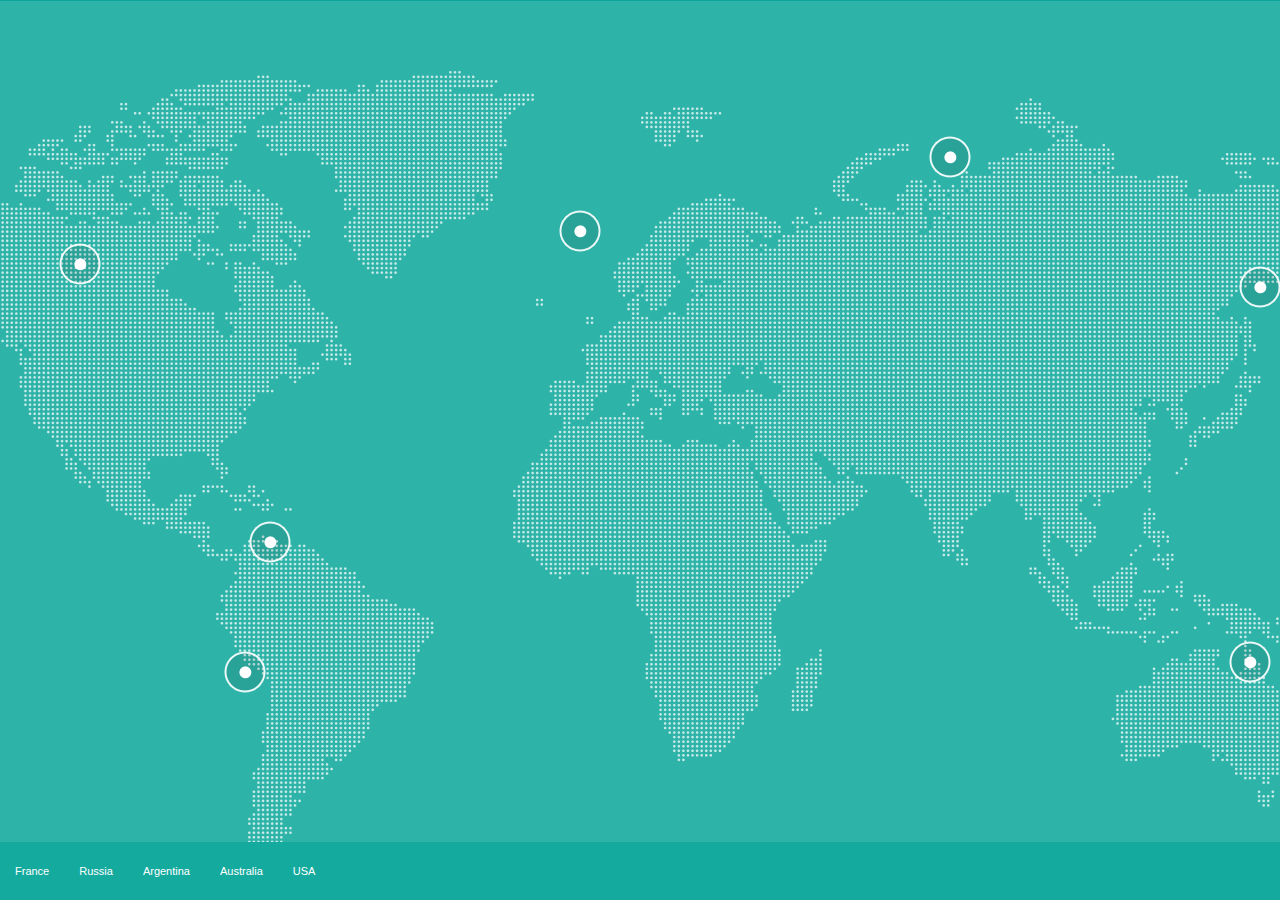
<file: assets/plugins/jquery-craftmap/world_map.html>
<!DOCTYPE html>
<html xmlns="http://www.w3.org/1999/xhtml">
<head>
<meta http-equiv="Content-Type" content="text/html; charset=utf-8" />
<title></title>
<link href="css/default.css" rel="stylesheet" type="text/css" />
<script type="text/javascript" src="js/jquery.latest.min.js"></script>
<link href="css/demo.css" rel="stylesheet" />
<script src="js/craftmap.js" type="text/javascript"></script>
<script type="text/javascript">
$(function(){	
	$('.demo2').craftmap({
		fullscreen: true,
		image: {
			width: 1700,
			height: 898
		}
	});	
});
</script>
</head>
<body>
<div class="demo2" style="width:800px;height:400px;"> <img src="map.png" class="imgMap" />
  <div class="marker" id="france" data-coords="760, 199">
    <h3>France</h3>
    <div class="widget-stats">
      <div class="wrapperstats"> <span class="item-title">Retailers</span> <span class="item-count animate-number semi-bold" data-value="2415" data-animation-duration="700">2,415</span> </div>
    </div>
    <div class="widget-stats">
      <div class="wrapperstats"> <span class="item-title">Vendors</span> <span class="item-count animate-number semi-bold" data-value="751" data-animation-duration="700">751</span> </div>
    </div>
    <div class="widget-stats ">
      <div class="wrapperstats last"> <span class="item-title">Shops</span> <span class="item-count animate-number semi-bold" data-value="1547" data-animation-duration="700">1,547</span> </div>
    </div>
    
  </div>
  <div class="marker" id="russia" data-coords="1130, 125">
    <!-- 1240, 260 -->
    <h3>Russia</h3>
       <div class="widget-stats">
      <div class="wrapperstats"> <span class="item-title">Retailers</span> <span class="item-count animate-number semi-bold" data-value="2415" data-animation-duration="700">2,415</span> </div>
    </div>
    <div class="widget-stats">
      <div class="wrapperstats"> <span class="item-title">Vendors</span> <span class="item-count animate-number semi-bold" data-value="751" data-animation-duration="700">751</span> </div>
    </div>
    <div class="widget-stats ">
      <div class="wrapperstats last"> <span class="item-title">Shops</span> <span class="item-count animate-number semi-bold" data-value="1547" data-animation-duration="700">1,547</span> </div>
    </div>
    

	</div>
  <div class="marker" id="argentina" data-coords="425, 640">
    <h3>Argentina</h3>
       <div class="widget-stats">
      <div class="wrapperstats"> <span class="item-title">Retailers</span> <span class="item-count animate-number semi-bold" data-value="2415" data-animation-duration="700">2,415</span> </div>
    </div>
    <div class="widget-stats">
      <div class="wrapperstats"> <span class="item-title">Vendors</span> <span class="item-count animate-number semi-bold" data-value="751" data-animation-duration="700">751</span> </div>
    </div>
    <div class="widget-stats ">
      <div class="wrapperstats last"> <span class="item-title">Shops</span> <span class="item-count animate-number semi-bold" data-value="1547" data-animation-duration="700">1,547</span> </div>
    </div>
     </div>
  <div class="marker" id="australia" data-coords="1430, 630">
    <h3>Australia</h3>
       <div class="widget-stats">
      <div class="wrapperstats"> <span class="item-title">Retailers</span> <span class="item-count animate-number semi-bold" data-value="2415" data-animation-duration="700">2,415</span> </div>
    </div>
    <div class="widget-stats">
      <div class="wrapperstats"> <span class="item-title">Vendors</span> <span class="item-count animate-number semi-bold" data-value="751" data-animation-duration="700">751</span> </div>
    </div>
    <div class="widget-stats ">
      <div class="wrapperstats last"> <span class="item-title">Shops</span> <span class="item-count animate-number semi-bold" data-value="1547" data-animation-duration="700">1,547</span> </div>
    </div>
    </div>
  <div class="marker" id="brazil" data-coords="450, 510">
    <h3>Brazil</h3>
       <div class="widget-stats">
      <div class="wrapperstats"> <span class="item-title">Retailers</span> <span class="item-count animate-number semi-bold" data-value="2415" data-animation-duration="700">2,415</span> </div>
    </div>
    <div class="widget-stats">
      <div class="wrapperstats"> <span class="item-title">Vendors</span> <span class="item-count animate-number semi-bold" data-value="751" data-animation-duration="700">751</span> </div>
    </div>
    <div class="widget-stats ">
      <div class="wrapperstats last"> <span class="item-title">Shops</span> <span class="item-count animate-number semi-bold" data-value="1547" data-animation-duration="700">1,547</span> </div>
    </div>
     </div>
  <div class="marker" id="usa" data-coords="260, 232">
    <h3>USA</h3>
       <div class="widget-stats">
      <div class="wrapperstats"> <span class="item-title">Retailers</span> <span class="item-count animate-number semi-bold" data-value="2415" data-animation-duration="700">2,415</span> </div>
    </div>
    <div class="widget-stats">
      <div class="wrapperstats"> <span class="item-title">Vendors</span> <span class="item-count animate-number semi-bold" data-value="751" data-animation-duration="700">751</span> </div>
    </div>
    <div class="widget-stats ">
      <div class="wrapperstats last"> <span class="item-title">Shops</span> <span class="item-count animate-number semi-bold" data-value="1547" data-animation-duration="700">1,547</span> </div>
    </div>
     </div>
  <div class="marker" id="japan" data-coords="1440, 255">
    <h3>Japan</h3>
       <div class="widget-stats">
      <div class="wrapperstats"> <span class="item-title">Retailers</span> <span class="item-count animate-number semi-bold" data-value="2415" data-animation-duration="700">2,415</span> </div>
    </div>
    <div class="widget-stats">
      <div class="wrapperstats"> <span class="item-title">Vendors</span> <span class="item-count animate-number semi-bold" data-value="751" data-animation-duration="700">751</span> </div>
    </div>
    <div class="widget-stats ">
      <div class="wrapperstats last"> <span class="item-title">Shops</span> <span class="item-count animate-number semi-bold" data-value="1547" data-animation-duration="700">1,547</span> </div>
    </div>
     </div>
</div>
<div class="controls"> <a href="#" rel="france">France</a> <a href="#" rel="russia">Russia</a> <a href="#" rel="argentina">Argentina</a> <a href="#" rel="australia">Australia</a> <a href="#" rel="usa">USA</a> </div>
</body>
</html>
</file>
<file: assets/css/application.css>
* {
    background-clip: padding-box;
    -webkit-background-clip: padding-box;
    -moz-background-clip: padding-box;
    -ms-background-clip: padding-box;
    -o-background-clip: padding-box;
}
                                                                                                                                                                 /*!
* Ladda
* http: //lab.hakim.se/ladda
* MIT licensed
*
* Copyright (C) 2013 Hakim El Hattab,  http://hakim.se
*/.ladda-button {
    position: relative;
}
.ladda-button .ladda-spinner {
    position: absolute;
    z-index: 2;
    display: inline-block;
    width: 32px;
    height: 32px;
    top: 50%;
    margin-top: -16px;
    opacity: 0;
    pointer-events: none;
}
.ladda-button .ladda-label {
    position: relative;
    z-index: 3;
}
.ladda-button .ladda-progress {
    position: absolute;
    width: 0;
    height: 100%;
    left: 0;
    top: 0;
    background: rgba(0, 0, 0, 0.2);
    visibility: hidden;
    opacity: 0;
    -webkit-transition: 0.1s linear all !important;
    -moz-transition: 0.1s linear all !important;
    -ms-transition: 0.1s linear all !important;
    -o-transition: 0.1s linear all !important;
    transition: 0.1s linear all !important;
}
.ladda-button[data-loading] .ladda-progress {
    opacity: 1;
    visibility: visible;
}
.ladda-button, .ladda-button .ladda-spinner, .ladda-button .ladda-label {
    -webkit-transition: 0.3s cubic-bezier(0.175,  0.885,  0.32,  1.275) all !important;
    -moz-transition: 0.3s cubic-bezier(0.175,  0.885,  0.32,  1.275) all !important;
    -ms-transition: 0.3s cubic-bezier(0.175,  0.885,  0.32,  1.275) all !important;
    -o-transition: 0.3s cubic-bezier(0.175,  0.885,  0.32,  1.275) all !important;
    transition: 0.3s cubic-bezier(0.175,  0.885,  0.32,  1.275) all !important;
}
.ladda-button[data-style=zoom-in], .ladda-button[data-style=zoom-in] .ladda-spinner, .ladda-button[data-style=zoom-in] .ladda-label, .ladda-button[data-style=zoom-out], .ladda-button[data-style=zoom-out] .ladda-spinner, .ladda-button[data-style=zoom-out] .ladda-label {
    -webkit-transition: 0.3s ease all !important;
    -moz-transition: 0.3s ease all !important;
    -ms-transition: 0.3s ease all !important;
    -o-transition: 0.3s ease all !important;
    transition: 0.3s ease all !important;
}
.ladda-button[data-style=expand-right] .ladda-spinner {
    right: 14px;
}
.ladda-button[data-style=expand-right][data-size="s"] .ladda-spinner, .ladda-button[data-style=expand-right][data-size="xs"] .ladda-spinner {
    right: 4px;
}
.ladda-button[data-style=expand-right][data-loading] {
    padding-right: 56px;
}
.ladda-button[data-style=expand-right][data-loading] .ladda-spinner {
    opacity: 1;
}
.ladda-button[data-style=expand-right][data-loading][data-size="s"], .ladda-button[data-style=expand-right][data-loading][data-size="xs"] {
    padding-right: 40px;
}
.ladda-button[data-style=expand-left] .ladda-spinner {
    left: 14px;
}
.ladda-button[data-style=expand-left][data-size="s"] .ladda-spinner, .ladda-button[data-style=expand-left][data-size="xs"] .ladda-spinner {
    left: 4px;
}
.ladda-button[data-style=expand-left][data-loading] {
    padding-left: 56px;
}
.ladda-button[data-style=expand-left][data-loading] .ladda-spinner {
    opacity: 1;
}
.ladda-button[data-style=expand-left][data-loading][data-size="s"], .ladda-button[data-style=expand-left][data-loading][data-size="xs"] {
    padding-left: 40px;
}
.ladda-button[data-style=expand-up] {
    overflow: hidden;
}
.ladda-button[data-style=expand-up] .ladda-spinner {
    top: -32px;
    left: 50%;
    margin-left: -16px;
}
.ladda-button[data-style=expand-up][data-loading] {
    padding-top: 54px;
}
.ladda-button[data-style=expand-up][data-loading] .ladda-spinner {
    opacity: 1;
    top: 14px;
    margin-top: 0;
}
.ladda-button[data-style=expand-up][data-loading][data-size="s"], .ladda-button[data-style=expand-up][data-loading][data-size="xs"] {
    padding-top: 32px;
}
.ladda-button[data-style=expand-up][data-loading][data-size="s"] .ladda-spinner, .ladda-button[data-style=expand-up][data-loading][data-size="xs"] .ladda-spinner {
    top: 4px;
}
.ladda-button[data-style=expand-down] {
    overflow: hidden;
}
.ladda-button[data-style=expand-down] .ladda-spinner {
    top: 62px;
    left: 50%;
    margin-left: -16px;
}
.ladda-button[data-style=expand-down][data-size="s"] .ladda-spinner, .ladda-button[data-style=expand-down][data-size="xs"] .ladda-spinner {
    top: 40px;
}
.ladda-button[data-style=expand-down][data-loading] {
    padding-bottom: 54px;
}
.ladda-button[data-style=expand-down][data-loading] .ladda-spinner {
    opacity: 1;
}
.ladda-button[data-style=expand-down][data-loading][data-size="s"], .ladda-button[data-style=expand-down][data-loading][data-size="xs"] {
    padding-bottom: 32px;
}
.ladda-button[data-style=slide-left] {
    overflow: hidden;
}
.ladda-button[data-style=slide-left] .ladda-label {
    position: relative;
}
.ladda-button[data-style=slide-left] .ladda-spinner {
    left: 100%;
    margin-left: -16px;
}
.ladda-button[data-style=slide-left][data-loading] .ladda-label {
    opacity: 0;
    left: -100%}
.ladda-button[data-style=slide-left][data-loading] .ladda-spinner {
    opacity: 1;
    left: 50%}
.ladda-button[data-style=slide-right] {
    overflow: hidden;
}
.ladda-button[data-style=slide-right] .ladda-label {
    position: relative;
}
.ladda-button[data-style=slide-right] .ladda-spinner {
    right: 100%;
    margin-left: -16px;
}
.ladda-button[data-style=slide-right][data-loading] .ladda-label {
    opacity: 0;
    left: 100%}
.ladda-button[data-style=slide-right][data-loading] .ladda-spinner {
    opacity: 1;
    left: 50%}
.ladda-button[data-style=slide-up] {
    overflow: hidden;
}
.ladda-button[data-style=slide-up] .ladda-label {
    position: relative;
}
.ladda-button[data-style=slide-up] .ladda-spinner {
    left: 50%;
    margin-left: -16px;
    margin-top: 1em;
}
.ladda-button[data-style=slide-up][data-loading] .ladda-label {
    opacity: 0;
    top: -1em;
}
.ladda-button[data-style=slide-up][data-loading] .ladda-spinner {
    opacity: 1;
    margin-top: -16px;
}
.ladda-button[data-style=slide-down] {
    overflow: hidden;
}
.ladda-button[data-style=slide-down] .ladda-label {
    position: relative;
}
.ladda-button[data-style=slide-down] .ladda-spinner {
    left: 50%;
    margin-left: -16px;
    margin-top: -2em;
}
.ladda-button[data-style=slide-down][data-loading] .ladda-label {
    opacity: 0;
    top: 1em;
}
.ladda-button[data-style=slide-down][data-loading] .ladda-spinner {
    opacity: 1;
    margin-top: -16px;
}
.ladda-button[data-style=zoom-out] {
    overflow: hidden;
}
.ladda-button[data-style=zoom-out] .ladda-spinner {
    left: 50%;
    margin-left: -16px;
    -webkit-transform: scale(2.5);
    -moz-transform: scale(2.5);
    -ms-transform: scale(2.5);
    -o-transform: scale(2.5);
    transform: scale(2.5);
}
.ladda-button[data-style=zoom-out] .ladda-label {
    position: relative;
    display: inline-block;
}
.ladda-button[data-style=zoom-out][data-loading] .ladda-label {
    opacity: 0;
    -webkit-transform: scale(0.5);
    -moz-transform: scale(0.5);
    -ms-transform: scale(0.5);
    -o-transform: scale(0.5);
    transform: scale(0.5);
}
.ladda-button[data-style=zoom-out][data-loading] .ladda-spinner {
    opacity: 1;
    -webkit-transform: none;
    -moz-transform: none;
    -ms-transform: none;
    -o-transform: none;
    transform: none;
}
.ladda-button[data-style=zoom-in] {
    overflow: hidden;
}
.ladda-button[data-style=zoom-in] .ladda-spinner {
    left: 50%;
    margin-left: -16px;
    -webkit-transform: scale(0.2);
    -moz-transform: scale(0.2);
    -ms-transform: scale(0.2);
    -o-transform: scale(0.2);
    transform: scale(0.2);
}
.ladda-button[data-style=zoom-in] .ladda-label {
    position: relative;
    display: inline-block;
}
.ladda-button[data-style=zoom-in][data-loading] .ladda-label {
    opacity: 0;
    -webkit-transform: scale(2.2);
    -moz-transform: scale(2.2);
    -ms-transform: scale(2.2);
    -o-transform: scale(2.2);
    transform: scale(2.2);
}
.ladda-button[data-style=zoom-in][data-loading] .ladda-spinner {
    opacity: 1;
    -webkit-transform: none;
    -moz-transform: none;
    -ms-transform: none;
    -o-transform: none;
    transform: none;
}
.ladda-button[data-style=contract] {
    overflow: hidden;
    width: 100px;
}
.ladda-button[data-style=contract] .ladda-spinner {
    left: 50%;
    margin-left: -16px;
}
.ladda-button[data-style=contract][data-loading] {
    border-radius: 50%;
    width: 52px;
}
.ladda-button[data-style=contract][data-loading] .ladda-label {
    opacity: 0;
}
.ladda-button[data-style=contract][data-loading] .ladda-spinner {
    opacity: 1;
}
.ladda-button[data-style=contract-overlay] {
    overflow: hidden;
    width: 100px;
    box-shadow: 0px 0px 0px 3000px rgba(0, 0, 0, 0);
}
.ladda-button[data-style=contract-overlay] .ladda-spinner {
    left: 50%;
    margin-left: -16px;
}
.ladda-button[data-style=contract-overlay][data-loading] {
    border-radius: 50%;
    width: 52px;
    box-shadow: 0px 0px 0px 3000px rgba(0, 0, 0, 0.8);
}
.ladda-button[data-style=contract-overlay][data-loading] .ladda-label {
    opacity: 0;
}
.ladda-button[data-style=contract-overlay][data-loading] .ladda-spinner {
    opacity: 1;
}
.post .post-container .community-form footer {
    margin-top: 1em;
    background: white;
    border: 0;
    padding: 0;
    text-align: right;
}
.post .post-container .community-form footer .cancel {
    color: #d4d4d4;
    font-weight: 600;
    margin-right: 10px;
    position: relative;
    top: 2px;
}
.post .post-container .community-form footer .cancel:hover {
    color: #a1a1a1;
}
body.community.marketing #sign-in-modal #sign-up-modal-form {
    margin-top: 10px;
}
body.community.marketing #sign-in-modal #sign-up-modal-form .control-group {
    margin-bottom: 10px;
}
body.community.marketing #sign-in-modal #sign-up-modal-form .btn.orange.large {
    margin-top: 10px;
}
.animated {
    -webkit-animation-duration: 1.5s;
    -moz-animation-duration: 1.5s;
    -o-animation-duration: 1.5s;
    animation-duration: 1.5s;
    -webkit-animation-fill-mode: both;
    -moz-animation-fill-mode: both;
    -o-animation-fill-mode: both;
    animation-fill-mode: both;
}
@-webkit-keyframes fadeInUp {
    0% {
    opacity: 0;
    -webkit-transform: translateY(20px);
}
100% {
    opacity: 1;
    -webkit-transform: translateY(0);
}
}@-moz-keyframes fadeInUp {
    0% {
    opacity: 0;
    -moz-transform: translateY(20px);
}
100% {
    opacity: 1;
    -moz-transform: translateY(0);
}
}@-o-keyframes fadeInUp {
    0% {
    opacity: 0;
    -o-transform: translateY(20px);
}
100% {
    opacity: 1;
    -o-transform: translateY(0);
}
}@keyframes fadeInUp {
    0% {
    opacity: 0;
    transform: translateY(20px);
}
100% {
    opacity: 1;
    transform: translateY(0);
}
}.animated.fadeIn {
    -webkit-animation-name: fadeIn;
    -moz-animation-name: fadeIn;
    -o-animation-name: fadeIn;
    animation-name: fadeIn;
}
@-webkit-keyframes fadeInUp {
    0% {
    opacity: 0;
    -webkit-transform: translateY(20px);
}
100% {
    opacity: 1;
    -webkit-transform: translateY(0);
}
}@-moz-keyframes fadeInUp {
    0% {
    opacity: 0;
    -moz-transform: translateY(20px);
}
100% {
    opacity: 1;
    -moz-transform: translateY(0);
}
}@-o-keyframes fadeInUp {
    0% {
    opacity: 0;
    -o-transform: translateY(20px);
}
100% {
    opacity: 1;
    -o-transform: translateY(0);
}
}@keyframes fadeInUp {
    0% {
    opacity: 0;
    transform: translateY(20px);
}
100% {
    opacity: 1;
    transform: translateY(0);
}
}* {
    background-clip: padding-box;
    -webkit-background-clip: padding-box;
    -moz-background-clip: padding-box;
    -ms-background-clip: padding-box;
    -o-background-clip: padding-box;
}
.no-box-shadow, body.community.marketing.post .post-container footer, body.community.marketing .post-container section.comment>footer {
    -webkit-box-shadow: none;
    -moz-box-shadow: none;
    box-shadow: none;
}
.global.loggedin {
    top: 100px;
}
.intro.marketing .box:first-child {
    margin-top: 100px !important;
}
body.community.marketing span.number {
    width: 40px;
}
body.community.marketing.post .post-container:last-child {
    margin-bottom: 0;
}
body.community.marketing .comments-container {
    margin-bottom: 0;
}
body.community.marketing .comment-content blockquote {
    margin-left: 1em;
}
body.community.marketing .comment-content blockquote p {
    font-size: 16px;
    line-height: 24px;
    font-family: proxima-nova;
    font-weight: 400;
}
body.community.marketing form.new_comment {
    margin-bottom: 0;
}
body.community.marketing .btn.btn-primary {
    color: #454343;
    font-size: 13px;
    font-weight: 600;
    text-shadow: 0 1px 0 #fff;
}
body.community.marketing .btn.btn-primary:hover, body.community.marketing .btn.btn-primary:focus, body.community.marketing .btn.btn-primary:active {
    color: #454343;
    text-shadow: 0 1px 0 #fff;
}
body.community.marketing .post-container section.comment>footer .cancel {
    color: #929292;
}
body.community.marketing .post-container section.comment>footer .cancel:hover {
    color: #787878;
}
body.community.marketing .community-wrapper {
    max-width: 1400px;
}
body.community.marketing .breadcrumbs {
    position: relative;
    top: 9px;
    margin-bottom: 40px;
}
body.community.marketing #sign-in-modal h3 {
    padding: 10px 0;
}
body.community.marketing #sign-in-modal .close {
    font-size: 40px;
    line-height: 49px;
}
body.community.marketing #sign-in-modal form {
    margin: 20px 0;
}
body.community.marketing #sign-in-modal .modal-form-footer a {
    display: inline-block;
    margin-top: 7px;
}
body.community.marketing #sign-in-modal label.error {
    margin-bottom: 0;
    margin-top: 5px;
}
body.community.marketing #sign-in-modal .forgot-password {
    float: right;
    font-size: 12px;
    margin-top: 3px;
}
body.community.marketing .articles-search form {
    margin-bottom: 0;
}
body.community.marketing .login-signup-footer {
    background: #DDDDDD;
    font-size: 16px;
    font-weight: 300;
    padding: 20px 0;
    text-align: center;
    margin: 0 auto 50px;
}
body.community.marketing .login-signup-footer a {
    font-weight: 600;
}
body {
    -webkit-backface-visibility: hidden;
    transition: all .2s linear;
    -o-transition: all .2s linear;
    -moz-transition: all .2s linear;
    -webkit-transition: all .2s linear;
}
.community code[class*="language-"], .community pre[class*="language-"] {
    text-shadow: none;
}
textarea {
    -webkit-box-sizing: border-box;
    -moz-box-sizing: border-box;
    box-sizing: border-box;
    border: 2px #ddd solid;
    -webkit-border-radius: 3px;
    -moz-border-radius: 3px;
    border-radius: 3px;
    width: 100%;
    font-size: 16px;
    line-height: 24px;
    box-shadow: none;
}
textarea:focus {
    border-color: #c2c2c2;
}
img.emoji {
    vertical-align: top;
}
input[type=file] {
    vertical-align: middle;
    line-height: inherit;
    height: auto;
}
div.center {
    text-align: center;
}
.content-container {
    margin-top: 40px;
}
body.logged-out .content-container {
    margin-top: 0;
}
.community-wrapper {
    margin: 0 auto;
    max-width: 80%}
.community-wrapper a {
    -webkit-transition: all 0.2s ease-in-out;
    -moz-transition: all 0.2s ease-in-out;
    -ms-transition: all 0.2s ease-in-out;
    -o-transition: all 0.2s ease-in-out;
    transition: all 0.2s ease-in-out;
}
.community .btn, .community select {
    outline: none;
}
.community .author-only, .community span[data-author-id] {
    display: none;
}
.community .note {
    font-size: 11px;
    margin-bottom: 6px;
}
.community .note code {
    font-size: 9px;
}
h2 {
    font-size: 24px;
    line-height: 36px;
}
h3 {
    font-size: 18px;
    line-height: 36px;
}
p {
    font-size: 16px;
    line-height: 24px;
    color: #818f98;
}
a {
    color: #2e8bcc;
}
code {
    font-size: 13px;
}
.pager {
    background-color: #fff;
    border: 1px solid #ddd;
    border-radius: 3px;
    color: #797c8c;
    display: inline-block;
    font-size: 14px;
    line-height: 24px;
    margin: 10px auto 20px auto;
    padding: 6px 20px;
    text-align: center;
    width: 150px;
}
.pager[disabled] {
    opacity: 0.6;
    background-color: #ddd;
    cursor: auto;
}
.community aside.sidebar {
    min-width: 210px;
}
.community aside.sidebar a.active {
    color: #fff !important;
}
.community aside.sidebar .topic {
    color: #9c9595 !important;
}
.community aside.sidebar .topic:hover {
    color: #fff !important;
}
.community #main-container>.sidebar {
    position: relative;
    z-index: 3;
}
.community #main-container>.sidebar+div.content#main-content {
    width: auto;
    float: none;
}
.community .pagination {
    float: right;
}
.community .box footer {
    text-align: right;
    background-color: #fff;
    padding: 0 30px 20px 30px;
    width: 100%;
    -webkit-border-radius: 0 0 3px 3px;
    -moz-border-radius: 0 0 3px 3px;
    border-radius: 0 0 3px 3px;
    position: relative;
}
.community .box footer a.cancel {
    color: #b8b8b8;
    font-weight: 600;
    margin-right: 10px;
    position: relative;
    top: 2px;
}
.community .box footer a.cancel:hover {
    color: #858585;
}
.community .filters .community-wrapper {
    padding-left: 20px;
    position: relative;
}
.community .filters .white-select {
    border: 1px solid #ccc;
    box-shadow: none;
}
.community .filters .community-wrapper>ul {
    padding: 40px 0 0 0;
    margin-bottom: 40px;
    width: 100%;
    border-bottom: 2px #d7ad5e solid;
}
.community .filters .community-wrapper>ul li {
    display: inline-block;
    padding-right: 45px;
    padding-bottom: 6px;
	padding-left: 0;
	line-height: normal;
}
.community .filters .community-wrapper>ul li a {
color:#c3c3c3;
font-size: 12.5px;
line-height: 24px;
font-weight: bold;

}
.community .filters .community-wrapper>ul li a:hover, .community .filters .community-wrapper>ul li a:active {
    color: #fff;
}
.community .filters .community-wrapper>ul li a.active {
    color: #fff;
    font-weight: 600;
}
.community .filters .community-wrapper>ul li.dropdown {
    float: right;
    padding-right: 3px;
}
.community .filters .white-select {
    display: inline-block;
    position: absolute;
    right: 20px;
}
.community .filters .white-select select {
    padding: 0 15px;
}
.community .filters .white-select .arrows {
    right: 15px;
}
.community .tab-wrapper textarea, .community .community-form textarea {
    min-height: 350px;
    padding: 20px;
}
.community .tab-wrapper input[type="text"], .community .community-form input[type="text"] {
    height: 39px;
    padding: 0 20px;
    box-shadow: none;
}
.community .tab-wrapper input[type="text"]:focus, .community .community-form input[type="text"]:focus {
    border-color: #c2c2c2 !important;
}
.community .tab-wrapper .white-select, .community .community-form .white-select {
    border: 2px #ddd solid;
    width: 100%;
    padding: 2px 0;
    margin-bottom: 20px;
    box-shadow: none;
}
.community .tab-wrapper .white-select select, .community .community-form .white-select select {
    padding-left: 20px;
    width: 105%;
    font-size: 16px;
}
.community .tab-wrapper .white-select select+.arrows, .community .community-form .white-select select+.arrows {
    top: 6px;
}
.community .tab-wrapper .nav-tabs, .community .community-form .nav-tabs {
    background-color: #f5f5f5;
    border: 0;
    margin-bottom: 0;
    padding: 19px 0 0 30px;
    font-size: 15px;
    font-weight: 600;
    -webkit-border-radius: 3px 3px 0 0;
    -moz-border-radius: 3px 3px 0 0;
    border-radius: 3px 3px 0 0;
}
.community .tab-wrapper .nav-tabs>.active>a, .community .tab-wrapper .nav-tabs>.active>a:hover, .community .tab-wrapper .nav-tabs>.active>a:focus, .community .community-form .nav-tabs>.active>a, .community .community-form .nav-tabs>.active>a:hover, .community .community-form .nav-tabs>.active>a:focus {
    color: #8d8e97 !important;
    background-color: #fff !important;
    border: 2px solid #ddd;
    border-bottom: 2px solid #fff;
    cursor: pointer;
}
.community .tab-wrapper .nav>li>a:hover, .community .tab-wrapper .nav>li>a:focus, .community .community-form .nav>li>a:hover, .community .community-form .nav>li>a:focus {
    background-color: transparent;
    color: #5E606D;
}
.community .tab-wrapper .nav-tabs>li, .community .community-form .nav-tabs>li {
    margin-bottom: -2px;
}
.community .tab-wrapper .nav-tabs>li>a, .community .community-form .nav-tabs>li>a {
    border: 2px solid transparent;
    -webkit-border-radius: 3px 3px 0 0;
    -moz-border-radius: 3px 3px 0 0;
    border-radius: 3px 3px 0 0;
    padding: 9px 17px;
    color: #8d8e97;
}
.community .tab-wrapper .tab-content, .community .community-form .tab-content {
    padding: 30px 30px 10px 30px;
    background-color: #fff;
    border-top: 2px #ddd solid;
}
.community .tab-wrapper .tab-content input[type="text"], .community .community-form .tab-content input[type="text"] {
    border-width: 2px;
    border-color: #ddd;
    margin-bottom: 20px;
    font-weight: 600;
    font-size: 16px;
}
.community .tab-wrapper .tab-content input::-webkit-input-placeholder, .community .tab-wrapper .tab-content textarea::-webkit-input-placeholder, .community .community-form .tab-content input::-webkit-input-placeholder, .community .community-form .tab-content textarea::-webkit-input-placeholder {
    font-weight: 400;
}
.community .tab-wrapper .tab-content input:-moz-placeholder, .community .tab-wrapper .tab-content textarea:-moz-placeholder, .community .community-form .tab-content input:-moz-placeholder, .community .community-form .tab-content textarea:-moz-placeholder {
    font-weight: 400;
}
.community .tab-wrapper .tab-content .field_error, .community .community-form .tab-content .field_error {
    color: #ce9797;
}
.community .tab-wrapper .tab-content input.error, .community .tab-wrapper .tab-content input.error:focus, .community .tab-wrapper .tab-content textarea.error, .community .tab-wrapper .tab-content textarea.error:focus, .community .community-form .tab-content input.error, .community .community-form .tab-content input.error:focus, .community .community-form .tab-content textarea.error, .community .community-form .tab-content textarea.error:focus {
    border-color: #ce9797 !important;
}
.community .tab-wrapper .tab-content .field_with_errors input, .community .tab-wrapper .tab-content .field_with_errors textarea, .community .community-form .tab-content .field_with_errors input, .community .community-form .tab-content .field_with_errors textarea {
    border-color: #ce9797;
}
.community .tab-wrapper .tab-content .markdown-title, .community .community-form .tab-content .markdown-title {
    font-size: 30px;
    line-height: 36px;
    font-weight: 300;
    margin: 0 0 15px 0;
}
.community .tab-wrapper .tab-content .markdown-preview ul, .community .tab-wrapper .tab-content .markdown-preview ol, .community .community-form .tab-content .markdown-preview ul, .community .community-form .tab-content .markdown-preview ol {
    margin: 20px 0;
}
.community .tab-wrapper .tab-content .markdown-preview ul li, .community .tab-wrapper .tab-content .markdown-preview ol li, .community .community-form .tab-content .markdown-preview ul li, .community .community-form .tab-content .markdown-preview ol li {
    color: #818f98;
    font-size: 16px;
    line-height: 24px;
}
.community .tab-wrapper .tab-content .markdown-preview blockquote p, .community .community-form .tab-content .markdown-preview blockquote p {
    font-size: 16px;
    font-weight: 400;
    line-height: 24px;
}
.learning_center header.box {
    background-color: #72a4ae;
    margin-top: 25px;
}
.learning_center .box {
    background-color: #fff;
    -webkit-border-radius: 3px;
    -moz-border-radius: 3px;
    border-radius: 3px;
    margin-bottom: 10px;
}
.learning_center .box ~ .box {
    margin-top: 0;
}
.learning_center .community-wrapper .sorter {
    border-bottom: 1px #ddd solid;
    padding: 18px 0;
    margin-bottom: 40px;
    position: relative;
    top: 5px;
}
.learning_center .community-wrapper .sorter ul li {
    max-width: 768px;
    margin: 0 auto;
}
.learning_center.show .wiki-toc ul.affix, .learning_center.edit .wiki-toc ul.affix, .learning_center.new .wiki-toc ul.affix, .discussions.new .wiki-toc ul.affix, .discussions.edit .wiki-toc ul.affix, .discussions.post .wiki-toc ul.affix, .code-questions.new .wiki-toc ul.affix, .code-questions.edit .wiki-toc ul.affix, .code-questions.post .wiki-toc ul.affix {
    top: 54px;
}
.learning_center.show .post-container header, .learning_center.show header#top, .learning_center.edit .post-container header, .learning_center.edit header#top, .learning_center.new .post-container header, .discussions.new .post-container header, .discussions.edit .post-container header, .discussions.post .post-container header, .code-questions.new .post-container header, .code-questions.edit .post-container header, .code-questions.post .post-container header, .learning_center.new header#top, .discussions.new header#top, .discussions.edit header#top, .discussions.post header#top, .code-questions.new header#top, .code-questions.edit header#top, .code-questions.post header#top {
    overflow: auto;
    padding: 11px 0 11px 30px;
    background-color: #71a3ad;
    -webkit-box-shadow: 0 1px 0 #fff;
    -moz-box-shadow: 0 1px 0 #fff;
    box-shadow: 0 1px 0 #fff;
    -webkit-border-radius: 3px 3px 0 0;
    -moz-border-radius: 3px 3px 0 0;
    border-radius: 3px 3px 0 0;
    position: static;
    height: 52px;
    overflow: hidden;
}
.learning_center.show .post-container header strong, .learning_center.show .post-container header a, .learning_center.show header#top strong, .learning_center.show header#top a, .learning_center.edit .post-container header strong, .learning_center.edit .post-container header a, .learning_center.edit header#top strong, .learning_center.edit header#top a, .learning_center.new .post-container header strong, .discussions.new .post-container header strong, .discussions.edit .post-container header strong, .discussions.post .post-container header strong, .code-questions.new .post-container header strong, .code-questions.edit .post-container header strong, .code-questions.post .post-container header strong, .learning_center.new .post-container header a, .discussions.new .post-container header a, .discussions.edit .post-container header a, .discussions.post .post-container header a, .code-questions.new .post-container header a, .code-questions.edit .post-container header a, .code-questions.post .post-container header a, .learning_center.new header#top strong, .discussions.new header#top strong, .discussions.edit header#top strong, .discussions.post header#top strong, .code-questions.new header#top strong, .code-questions.edit header#top strong, .code-questions.post header#top strong, .learning_center.new header#top a, .discussions.new header#top a, .discussions.edit header#top a, .discussions.post header#top a, .code-questions.new header#top a, .code-questions.edit header#top a, .code-questions.post header#top a {
    float: left;
    color: #fff;
    font-size: 16px;
    line-height: 30px;
    font-weight: 600;
}
.learning_center.show .post-container header a:hover .icon, .learning_center.show header#top a:hover .icon, .learning_center.edit .post-container header a:hover .icon, .learning_center.edit header#top a:hover .icon, .learning_center.new .post-container header a:hover .icon, .discussions.new .post-container header a:hover .icon, .discussions.edit .post-container header a:hover .icon, .discussions.post .post-container header a:hover .icon, .code-questions.new .post-container header a:hover .icon, .code-questions.edit .post-container header a:hover .icon, .code-questions.post .post-container header a:hover .icon, .learning_center.new header#top a:hover .icon, .discussions.new header#top a:hover .icon, .discussions.edit header#top a:hover .icon, .discussions.post header#top a:hover .icon, .code-questions.new header#top a:hover .icon, .code-questions.edit header#top a:hover .icon, .code-questions.post header#top a:hover .icon {
    -webkit-transition: all 0.2s ease-in-out;
    -moz-transition: all 0.2s ease-in-out;
    -ms-transition: all 0.2s ease-in-out;
    -o-transition: all 0.2s ease-in-out;
    transition: all 0.2s ease-in-out;
    position: relative;
    right: 3px;
}
.learning_center.show .post-container header a .icon, .learning_center.show header#top a .icon, .learning_center.edit .post-container header a .icon, .learning_center.edit header#top a .icon, .learning_center.new .post-container header a .icon, .discussions.new .post-container header a .icon, .discussions.edit .post-container header a .icon, .discussions.post .post-container header a .icon, .code-questions.new .post-container header a .icon, .code-questions.edit .post-container header a .icon, .code-questions.post .post-container header a .icon, .learning_center.new header#top a .icon, .discussions.new header#top a .icon, .discussions.edit header#top a .icon, .discussions.post header#top a .icon, .code-questions.new header#top a .icon, .code-questions.edit header#top a .icon, .code-questions.post header#top a .icon {
    font-size: 12px;
    padding-right: 10px;
}
.learning_center.show .post-container header .btn, .learning_center.show header#top .btn, .learning_center.edit .post-container header .btn, .learning_center.edit header#top .btn, .learning_center.new .post-container header .btn, .discussions.new .post-container header .btn, .discussions.edit .post-container header .btn, .discussions.post .post-container header .btn, .code-questions.new .post-container header .btn, .code-questions.edit .post-container header .btn, .code-questions.post .post-container header .btn, .learning_center.new header#top .btn, .discussions.new header#top .btn, .discussions.edit header#top .btn, .discussions.post header#top .btn, .code-questions.new header#top .btn, .code-questions.edit header#top .btn, .code-questions.post header#top .btn {
    float: right;
    font-size: 13px;
    line-height: 20px;
    color: #454343;
}
.learning_center.show table, .learning_center.edit table, .learning_center.new table, .discussions.new table, .discussions.edit table, .discussions.post table, .code-questions.new table, .code-questions.edit table, .code-questions.post table {
    border-collapse: separate;
    border: solid #71a3ad 5px;
    border-radius: 3px;
    -moz-border-radius: 3px;
    width: 100%;
    background-color: #71a3ad;
    margin: 20px 0;
    font-size: 14px;
    -webkit-transition: all 0.2s ease-in-out;
    -moz-transition: all 0.2s ease-in-out;
    -ms-transition: all 0.2s ease-in-out;
    -o-transition: all 0.2s ease-in-out;
    transition: all 0.2s ease-in-out;
}
.learning_center.show table tr:hover td, .learning_center.show table tr:hover td a, .learning_center.edit table tr:hover td, .learning_center.edit table tr:hover td a, .learning_center.new table tr:hover td, .discussions.new table tr:hover td, .discussions.edit table tr:hover td, .discussions.post table tr:hover td, .code-questions.new table tr:hover td, .code-questions.edit table tr:hover td, .code-questions.post table tr:hover td, .learning_center.new table tr:hover td a, .discussions.new table tr:hover td a, .discussions.edit table tr:hover td a, .discussions.post table tr:hover td a, .code-questions.new table tr:hover td a, .code-questions.edit table tr:hover td a, .code-questions.post table tr:hover td a {
    color: #000;
}
.learning_center.show table tr:hover td, .learning_center.edit table tr:hover td, .learning_center.new table tr:hover td, .discussions.new table tr:hover td, .discussions.edit table tr:hover td, .discussions.post table tr:hover td, .code-questions.new table tr:hover td, .code-questions.edit table tr:hover td, .code-questions.post table tr:hover td {
    background-color: #fcfcfc;
}
.learning_center.show table td, .learning_center.show table th, .learning_center.edit table td, .learning_center.edit table th, .learning_center.new table td, .discussions.new table td, .discussions.edit table td, .discussions.post table td, .code-questions.new table td, .code-questions.edit table td, .code-questions.post table td, .learning_center.new table th, .discussions.new table th, .discussions.edit table th, .discussions.post table th, .code-questions.new table th, .code-questions.edit table th, .code-questions.post table th {
    border-bottom: solid #eceff1 1px;
    padding: 16px;
    background-color: #fff;
}
.learning_center.show table td a, .learning_center.edit table td a, .learning_center.new table td a, .discussions.new table td a, .discussions.edit table td a, .discussions.post table td a, .code-questions.new table td a, .code-questions.edit table td a, .code-questions.post table td a {
    color: #7e7e7e;
}
.learning_center.show table th, .learning_center.edit table th, .learning_center.new table th, .discussions.new table th, .discussions.edit table th, .discussions.post table th, .code-questions.new table th, .code-questions.edit table th, .code-questions.post table th {
    color: #fff;
    background-color: #71a3ad;
    text-align: left;
    padding: 8px 16px;
    border-top: none;
    border-bottom: none;
    font-weight: 600;
}
.learning_center.show td:first-child, .learning_center.show th:first-child, .learning_center.edit td:first-child, .learning_center.edit th:first-child, .learning_center.new td:first-child, .discussions.new td:first-child, .discussions.edit td:first-child, .discussions.post td:first-child, .code-questions.new td:first-child, .code-questions.edit td:first-child, .code-questions.post td:first-child, .learning_center.new th:first-child, .discussions.new th:first-child, .discussions.edit th:first-child, .discussions.post th:first-child, .code-questions.new th:first-child, .code-questions.edit th:first-child, .code-questions.post th:first-child {
    border-left: none;
}
.learning_center.show table tr:first-child td:first-child, .learning_center.edit table tr:first-child td:first-child, .learning_center.new table tr:first-child td:first-child, .discussions.new table tr:first-child td:first-child, .discussions.edit table tr:first-child td:first-child, .discussions.post table tr:first-child td:first-child, .code-questions.new table tr:first-child td:first-child, .code-questions.edit table tr:first-child td:first-child, .code-questions.post table tr:first-child td:first-child {
    -moz-border-radius-topleft: 5px;
    -webkit-border-top-left-radius: 5px;
    border-top-left-radius: 5px;
}
.learning_center.show table tr:first-child td:last-child, .learning_center.edit table tr:first-child td:last-child, .learning_center.new table tr:first-child td:last-child, .discussions.new table tr:first-child td:last-child, .discussions.edit table tr:first-child td:last-child, .discussions.post table tr:first-child td:last-child, .code-questions.new table tr:first-child td:last-child, .code-questions.edit table tr:first-child td:last-child, .code-questions.post table tr:first-child td:last-child {
    -moz-border-radius-topright: 5px;
    -webkit-border-top-right-radius: 5px;
    border-top-right-radius: 5px;
}
.learning_center.show table tr:last-child td:first-child, .learning_center.edit table tr:last-child td:first-child, .learning_center.new table tr:last-child td:first-child, .discussions.new table tr:last-child td:first-child, .discussions.edit table tr:last-child td:first-child, .discussions.post table tr:last-child td:first-child, .code-questions.new table tr:last-child td:first-child, .code-questions.edit table tr:last-child td:first-child, .code-questions.post table tr:last-child td:first-child {
    -moz-border-radius-bottomleft: 5px;
    -webkit-border-bottom-left-radius: 5px;
    border-bottom-left-radius: 5px;
}
.learning_center.show table tr:last-child td:last-child, .learning_center.edit table tr:last-child td:last-child, .learning_center.new table tr:last-child td:last-child, .discussions.new table tr:last-child td:last-child, .discussions.edit table tr:last-child td:last-child, .discussions.post table tr:last-child td:last-child, .code-questions.new table tr:last-child td:last-child, .code-questions.edit table tr:last-child td:last-child, .code-questions.post table tr:last-child td:last-child {
    -moz-border-radius-bottomright: 5px;
    -wbkit-border-bottom-right-radius: 5px;
    border-bottom-right-radius: 5px;
}
.learning_center.show .wiki-wrapper, .learning_center.edit .wiki-wrapper, .learning_center.new .wiki-wrapper, .discussions.new .wiki-wrapper, .discussions.edit .wiki-wrapper, .discussions.post .wiki-wrapper, .code-questions.new .wiki-wrapper, .code-questions.edit .wiki-wrapper, .code-questions.post .wiki-wrapper {
    overflow: auto;
    padding: 60px;
}
.learning_center.show .wiki-wrapper nav, .learning_center.edit .wiki-wrapper nav, .learning_center.new .wiki-wrapper nav, .discussions.new .wiki-wrapper nav, .discussions.edit .wiki-wrapper nav, .discussions.post .wiki-wrapper nav, .code-questions.new .wiki-wrapper nav, .code-questions.edit .wiki-wrapper nav, .code-questions.post .wiki-wrapper nav {
    display: inline-block;
    margin-top: 95px;
    float: left;
    min-width: 200px;
}
.learning_center.show .wiki-wrapper nav ul li, .learning_center.edit .wiki-wrapper nav ul li, .learning_center.new .wiki-wrapper nav ul li, .discussions.new .wiki-wrapper nav ul li, .discussions.edit .wiki-wrapper nav ul li, .discussions.post .wiki-wrapper nav ul li, .code-questions.new .wiki-wrapper nav ul li, .code-questions.edit .wiki-wrapper nav ul li, .code-questions.post .wiki-wrapper nav ul li {
    border-left: 1px solid #b8b8b8;
    padding-left: 9px;
    font-size: 15px;
    line-height: 36px;
    list-style-type: none;
}
.learning_center.show .wiki-wrapper nav ul li ul li, .learning_center.edit .wiki-wrapper nav ul li ul li, .learning_center.new .wiki-wrapper nav ul li ul li, .discussions.new .wiki-wrapper nav ul li ul li, .discussions.edit .wiki-wrapper nav ul li ul li, .discussions.post .wiki-wrapper nav ul li ul li, .code-questions.new .wiki-wrapper nav ul li ul li, .code-questions.edit .wiki-wrapper nav ul li ul li, .code-questions.post .wiki-wrapper nav ul li ul li {
    padding-left: 0;
    border-left: none;
}
.learning_center.show .wiki-wrapper nav ul li.active, .learning_center.edit .wiki-wrapper nav ul li.active, .learning_center.new .wiki-wrapper nav ul li.active, .discussions.new .wiki-wrapper nav ul li.active, .discussions.edit .wiki-wrapper nav ul li.active, .discussions.post .wiki-wrapper nav ul li.active, .code-questions.new .wiki-wrapper nav ul li.active, .code-questions.edit .wiki-wrapper nav ul li.active, .code-questions.post .wiki-wrapper nav ul li.active {
    border-left: 3px solid #777777;
    font-weight: 600;
    padding-left: 7px;
    color: #777777;
}
.learning_center.show .wiki-wrapper nav ul li.active a, .learning_center.edit .wiki-wrapper nav ul li.active a, .learning_center.new .wiki-wrapper nav ul li.active a, .discussions.new .wiki-wrapper nav ul li.active a, .discussions.edit .wiki-wrapper nav ul li.active a, .discussions.post .wiki-wrapper nav ul li.active a, .code-questions.new .wiki-wrapper nav ul li.active a, .code-questions.edit .wiki-wrapper nav ul li.active a, .code-questions.post .wiki-wrapper nav ul li.active a {
    color: #777777;
}
.learning_center.show .wiki-wrapper nav ul li a, .learning_center.edit .wiki-wrapper nav ul li a, .learning_center.new .wiki-wrapper nav ul li a, .discussions.new .wiki-wrapper nav ul li a, .discussions.edit .wiki-wrapper nav ul li a, .discussions.post .wiki-wrapper nav ul li a, .code-questions.new .wiki-wrapper nav ul li a, .code-questions.edit .wiki-wrapper nav ul li a, .code-questions.post .wiki-wrapper nav ul li a {
    color: #b8b8b8;
}
.learning_center.show .wiki-wrapper nav ul li a:hover, .learning_center.edit .wiki-wrapper nav ul li a:hover, .learning_center.new .wiki-wrapper nav ul li a:hover, .discussions.new .wiki-wrapper nav ul li a:hover, .discussions.edit .wiki-wrapper nav ul li a:hover, .discussions.post .wiki-wrapper nav ul li a:hover, .code-questions.new .wiki-wrapper nav ul li a:hover, .code-questions.edit .wiki-wrapper nav ul li a:hover, .code-questions.post .wiki-wrapper nav ul li a:hover {
    background-color: transparent;
    text-decoration: underline;
    color: #777777;
}
.learning_center.show .wiki-wrapper nav ul li a:focus, .learning_center.edit .wiki-wrapper nav ul li a:focus, .learning_center.new .wiki-wrapper nav ul li a:focus, .discussions.new .wiki-wrapper nav ul li a:focus, .discussions.edit .wiki-wrapper nav ul li a:focus, .discussions.post .wiki-wrapper nav ul li a:focus, .code-questions.new .wiki-wrapper nav ul li a:focus, .code-questions.edit .wiki-wrapper nav ul li a:focus, .code-questions.post .wiki-wrapper nav ul li a:focus {
    background-color: transparent;
}
.learning_center.show .wiki-wrapper nav ul li a:before, .learning_center.edit .wiki-wrapper nav ul li a:before, .learning_center.new .wiki-wrapper nav ul li a:before, .discussions.new .wiki-wrapper nav ul li a:before, .discussions.edit .wiki-wrapper nav ul li a:before, .discussions.post .wiki-wrapper nav ul li a:before, .code-questions.new .wiki-wrapper nav ul li a:before, .code-questions.edit .wiki-wrapper nav ul li a:before, .code-questions.post .wiki-wrapper nav ul li a:before {
    font-family: 'icomoon';
    margin-right: 8px;
}
.learning_center.show .wiki-wrapper .article-container, .learning_center.edit .wiki-wrapper .article-container, .learning_center.new .wiki-wrapper .article-container, .discussions.new .wiki-wrapper .article-container, .discussions.edit .wiki-wrapper .article-container, .discussions.post .wiki-wrapper .article-container, .code-questions.new .wiki-wrapper .article-container, .code-questions.edit .wiki-wrapper .article-container, .code-questions.post .wiki-wrapper .article-container {
    overflow: hidden;
    padding: 0 60px 200px;
}
.learning_center.show .wiki-wrapper .article-container article, .learning_center.edit .wiki-wrapper .article-container article, .learning_center.new .wiki-wrapper .article-container article, .discussions.new .wiki-wrapper .article-container article, .discussions.edit .wiki-wrapper .article-container article, .discussions.post .wiki-wrapper .article-container article, .code-questions.new .wiki-wrapper .article-container article, .code-questions.edit .wiki-wrapper .article-container article, .code-questions.post .wiki-wrapper .article-container article {
    margin-bottom: 20px;
}
.learning_center.show .wiki-wrapper .article-container article header, .learning_center.edit .wiki-wrapper .article-container article header, .learning_center.new .wiki-wrapper .article-container article header, .discussions.new .wiki-wrapper .article-container article header, .discussions.edit .wiki-wrapper .article-container article header, .discussions.post .wiki-wrapper .article-container article header, .code-questions.new .wiki-wrapper .article-container article header, .code-questions.edit .wiki-wrapper .article-container article header, .code-questions.post .wiki-wrapper .article-container article header {
    padding: 5px 30px;
    -webkit-border-radius: 3px;
    -moz-border-radius: 3px;
    border-radius: 3px;
    margin-bottom: 20px;
}
.learning_center.show .wiki-wrapper .article-container article .lead, .learning_center.edit .wiki-wrapper .article-container article .lead, .learning_center.new .wiki-wrapper .article-container article .lead, .discussions.new .wiki-wrapper .article-container article .lead, .discussions.edit .wiki-wrapper .article-container article .lead, .discussions.post .wiki-wrapper .article-container article .lead, .code-questions.new .wiki-wrapper .article-container article .lead, .code-questions.edit .wiki-wrapper .article-container article .lead, .code-questions.post .wiki-wrapper .article-container article .lead {
    font-size: 19px;
    line-height: 26px;
    font-weight: 100;
}
.learning_center.show .wiki-wrapper .article-container article h1, .learning_center.show .wiki-wrapper .article-container article h2, .learning_center.show .wiki-wrapper .article-container article h3, .learning_center.show .wiki-wrapper .article-container article h4, .learning_center.show .wiki-wrapper .article-container article h5, .learning_center.show .wiki-wrapper .article-container article h6, .learning_center.edit .wiki-wrapper .article-container article h1, .learning_center.edit .wiki-wrapper .article-container article h2, .learning_center.edit .wiki-wrapper .article-container article h3, .learning_center.edit .wiki-wrapper .article-container article h4, .learning_center.edit .wiki-wrapper .article-container article h5, .learning_center.edit .wiki-wrapper .article-container article h6, .learning_center.new .wiki-wrapper .article-container article h1, .discussions.new .wiki-wrapper .article-container article h1, .discussions.edit .wiki-wrapper .article-container article h1, .discussions.post .wiki-wrapper .article-container article h1, .code-questions.new .wiki-wrapper .article-container article h1, .code-questions.edit .wiki-wrapper .article-container article h1, .code-questions.post .wiki-wrapper .article-container article h1, .learning_center.new .wiki-wrapper .article-container article h2, .discussions.new .wiki-wrapper .article-container article h2, .discussions.edit .wiki-wrapper .article-container article h2, .discussions.post .wiki-wrapper .article-container article h2, .code-questions.new .wiki-wrapper .article-container article h2, .code-questions.edit .wiki-wrapper .article-container article h2, .code-questions.post .wiki-wrapper .article-container article h2, .learning_center.new .wiki-wrapper .article-container article h3, .discussions.new .wiki-wrapper .article-container article h3, .discussions.edit .wiki-wrapper .article-container article h3, .discussions.post .wiki-wrapper .article-container article h3, .code-questions.new .wiki-wrapper .article-container article h3, .code-questions.edit .wiki-wrapper .article-container article h3, .code-questions.post .wiki-wrapper .article-container article h3, .learning_center.new .wiki-wrapper .article-container article h4, .discussions.new .wiki-wrapper .article-container article h4, .discussions.edit .wiki-wrapper .article-container article h4, .discussions.post .wiki-wrapper .article-container article h4, .code-questions.new .wiki-wrapper .article-container article h4, .code-questions.edit .wiki-wrapper .article-container article h4, .code-questions.post .wiki-wrapper .article-container article h4, .learning_center.new .wiki-wrapper .article-container article h5, .discussions.new .wiki-wrapper .article-container article h5, .discussions.edit .wiki-wrapper .article-container article h5, .discussions.post .wiki-wrapper .article-container article h5, .code-questions.new .wiki-wrapper .article-container article h5, .code-questions.edit .wiki-wrapper .article-container article h5, .code-questions.post .wiki-wrapper .article-container article h5, .learning_center.new .wiki-wrapper .article-container article h6, .discussions.new .wiki-wrapper .article-container article h6, .discussions.edit .wiki-wrapper .article-container article h6, .discussions.post .wiki-wrapper .article-container article h6, .code-questions.new .wiki-wrapper .article-container article h6, .code-questions.edit .wiki-wrapper .article-container article h6, .code-questions.post .wiki-wrapper .article-container article h6 {
    line-height: normal;
    color: #7B8891;
    font-weight: 400;
}
.learning_center.show .wiki-wrapper .article-container article h1:first-child, .learning_center.edit .wiki-wrapper .article-container article h1:first-child, .learning_center.new .wiki-wrapper .article-container article h1:first-child, .discussions.new .wiki-wrapper .article-container article h1:first-child, .discussions.edit .wiki-wrapper .article-container article h1:first-child, .discussions.post .wiki-wrapper .article-container article h1:first-child, .code-questions.new .wiki-wrapper .article-container article h1:first-child, .code-questions.edit .wiki-wrapper .article-container article h1:first-child, .code-questions.post .wiki-wrapper .article-container article h1:first-child {
    font-size: 32px;
    padding-top: 10px;
    margin-bottom: 0;
}
.learning_center.show .wiki-wrapper .article-container article h1, .learning_center.edit .wiki-wrapper .article-container article h1, .learning_center.new .wiki-wrapper .article-container article h1, .discussions.new .wiki-wrapper .article-container article h1, .discussions.edit .wiki-wrapper .article-container article h1, .discussions.post .wiki-wrapper .article-container article h1, .code-questions.new .wiki-wrapper .article-container article h1, .code-questions.edit .wiki-wrapper .article-container article h1, .code-questions.post .wiki-wrapper .article-container article h1 {
    font-size: 22px;
    line-height: 36px;
    clear: both;
    font-weight: 400;
}
.learning_center.show .wiki-wrapper .article-container article h2, .learning_center.edit .wiki-wrapper .article-container article h2, .learning_center.new .wiki-wrapper .article-container article h2, .discussions.new .wiki-wrapper .article-container article h2, .discussions.edit .wiki-wrapper .article-container article h2, .discussions.post .wiki-wrapper .article-container article h2, .code-questions.new .wiki-wrapper .article-container article h2, .code-questions.edit .wiki-wrapper .article-container article h2, .code-questions.post .wiki-wrapper .article-container article h2 {
    font-size: 24px;
}
.learning_center.show .wiki-wrapper .article-container article h3, .learning_center.edit .wiki-wrapper .article-container article h3, .learning_center.new .wiki-wrapper .article-container article h3, .discussions.new .wiki-wrapper .article-container article h3, .discussions.edit .wiki-wrapper .article-container article h3, .discussions.post .wiki-wrapper .article-container article h3, .code-questions.new .wiki-wrapper .article-container article h3, .code-questions.edit .wiki-wrapper .article-container article h3, .code-questions.post .wiki-wrapper .article-container article h3 {
    font-size: 20px;
}
.learning_center.show .wiki-wrapper .article-container article h4, .learning_center.edit .wiki-wrapper .article-container article h4, .learning_center.new .wiki-wrapper .article-container article h4, .discussions.new .wiki-wrapper .article-container article h4, .discussions.edit .wiki-wrapper .article-container article h4, .discussions.post .wiki-wrapper .article-container article h4, .code-questions.new .wiki-wrapper .article-container article h4, .code-questions.edit .wiki-wrapper .article-container article h4, .code-questions.post .wiki-wrapper .article-container article h4 {
    font-size: 18px;
}
.learning_center.show .wiki-wrapper .article-container article h5, .learning_center.edit .wiki-wrapper .article-container article h5, .learning_center.new .wiki-wrapper .article-container article h5, .discussions.new .wiki-wrapper .article-container article h5, .discussions.edit .wiki-wrapper .article-container article h5, .discussions.post .wiki-wrapper .article-container article h5, .code-questions.new .wiki-wrapper .article-container article h5, .code-questions.edit .wiki-wrapper .article-container article h5, .code-questions.post .wiki-wrapper .article-container article h5 {
    font-size: 16px;
}
.learning_center.show .wiki-wrapper .article-container article p, .learning_center.edit .wiki-wrapper .article-container article p, .learning_center.new .wiki-wrapper .article-container article p, .discussions.new .wiki-wrapper .article-container article p, .discussions.edit .wiki-wrapper .article-container article p, .discussions.post .wiki-wrapper .article-container article p, .code-questions.new .wiki-wrapper .article-container article p, .code-questions.edit .wiki-wrapper .article-container article p, .code-questions.post .wiki-wrapper .article-container article p {
    margin-bottom: 1em;
}
.learning_center.show .wiki-wrapper .article-container article pre, .learning_center.edit .wiki-wrapper .article-container article pre, .learning_center.new .wiki-wrapper .article-container article pre, .discussions.new .wiki-wrapper .article-container article pre, .discussions.edit .wiki-wrapper .article-container article pre, .discussions.post .wiki-wrapper .article-container article pre, .code-questions.new .wiki-wrapper .article-container article pre, .code-questions.edit .wiki-wrapper .article-container article pre, .code-questions.post .wiki-wrapper .article-container article pre {
    margin: 1.5em 0;
}
.learning_center.show .wiki-wrapper .article-container article hr, .learning_center.edit .wiki-wrapper .article-container article hr, .learning_center.new .wiki-wrapper .article-container article hr, .discussions.new .wiki-wrapper .article-container article hr, .discussions.edit .wiki-wrapper .article-container article hr, .discussions.post .wiki-wrapper .article-container article hr, .code-questions.new .wiki-wrapper .article-container article hr, .code-questions.edit .wiki-wrapper .article-container article hr, .code-questions.post .wiki-wrapper .article-container article hr {
    margin: 40px 0;
}
.learning_center.show .wiki-wrapper .article-container article p:first-child, .learning_center.edit .wiki-wrapper .article-container article p:first-child, .learning_center.new .wiki-wrapper .article-container article p:first-child, .discussions.new .wiki-wrapper .article-container article p:first-child, .discussions.edit .wiki-wrapper .article-container article p:first-child, .discussions.post .wiki-wrapper .article-container article p:first-child, .code-questions.new .wiki-wrapper .article-container article p:first-child, .code-questions.edit .wiki-wrapper .article-container article p:first-child, .code-questions.post .wiki-wrapper .article-container article p:first-child {
    margin-top: 16px;
}
.learning_center.show .wiki-wrapper .article-container article p:last-child, .learning_center.edit .wiki-wrapper .article-container article p:last-child, .learning_center.new .wiki-wrapper .article-container article p:last-child, .discussions.new .wiki-wrapper .article-container article p:last-child, .discussions.edit .wiki-wrapper .article-container article p:last-child, .discussions.post .wiki-wrapper .article-container article p:last-child, .code-questions.new .wiki-wrapper .article-container article p:last-child, .code-questions.edit .wiki-wrapper .article-container article p:last-child, .code-questions.post .wiki-wrapper .article-container article p:last-child {
    margin-bottom: 0;
}
.learning_center.show .wiki-wrapper .article-container article ul, .learning_center.edit .wiki-wrapper .article-container article ul, .learning_center.new .wiki-wrapper .article-container article ul, .discussions.new .wiki-wrapper .article-container article ul, .discussions.edit .wiki-wrapper .article-container article ul, .discussions.post .wiki-wrapper .article-container article ul, .code-questions.new .wiki-wrapper .article-container article ul, .code-questions.edit .wiki-wrapper .article-container article ul, .code-questions.post .wiki-wrapper .article-container article ul {
    margin-bottom: 1em;
}
.learning_center.show .wiki-wrapper .article-container article ul li, .learning_center.edit .wiki-wrapper .article-container article ul li, .learning_center.new .wiki-wrapper .article-container article ul li, .discussions.new .wiki-wrapper .article-container article ul li, .discussions.edit .wiki-wrapper .article-container article ul li, .discussions.post .wiki-wrapper .article-container article ul li, .code-questions.new .wiki-wrapper .article-container article ul li, .code-questions.edit .wiki-wrapper .article-container article ul li, .code-questions.post .wiki-wrapper .article-container article ul li {
    list-style-type: disc;
    font-size: 16px;
    line-height: 24px;
    color: #818f98;
    margin-left: 40px;
}
.learning_center.show .wiki-wrapper .article-container article ul li ul li, .learning_center.edit .wiki-wrapper .article-container article ul li ul li, .learning_center.new .wiki-wrapper .article-container article ul li ul li, .discussions.new .wiki-wrapper .article-container article ul li ul li, .discussions.edit .wiki-wrapper .article-container article ul li ul li, .discussions.post .wiki-wrapper .article-container article ul li ul li, .code-questions.new .wiki-wrapper .article-container article ul li ul li, .code-questions.edit .wiki-wrapper .article-container article ul li ul li, .code-questions.post .wiki-wrapper .article-container article ul li ul li {
    list-style-type: circle;
}
.learning_center.show .wiki-wrapper .article-container article code, .learning_center.edit .wiki-wrapper .article-container article code, .learning_center.new .wiki-wrapper .article-container article code, .discussions.new .wiki-wrapper .article-container article code, .discussions.edit .wiki-wrapper .article-container article code, .discussions.post .wiki-wrapper .article-container article code, .code-questions.new .wiki-wrapper .article-container article code, .code-questions.edit .wiki-wrapper .article-container article code, .code-questions.post .wiki-wrapper .article-container article code {
    color: #3E95A7;
}
.learning_center.show .wiki-wrapper .article-container article blockquote, .learning_center.edit .wiki-wrapper .article-container article blockquote, .learning_center.new .wiki-wrapper .article-container article blockquote, .discussions.new .wiki-wrapper .article-container article blockquote, .discussions.edit .wiki-wrapper .article-container article blockquote, .discussions.post .wiki-wrapper .article-container article blockquote, .code-questions.new .wiki-wrapper .article-container article blockquote, .code-questions.edit .wiki-wrapper .article-container article blockquote, .code-questions.post .wiki-wrapper .article-container article blockquote {
    margin-left: 10px;
    border-left-width: 3px;
}
.learning_center.show .wiki-wrapper .article-container article blockquote p, .learning_center.edit .wiki-wrapper .article-container article blockquote p, .learning_center.new .wiki-wrapper .article-container article blockquote p, .discussions.new .wiki-wrapper .article-container article blockquote p, .discussions.edit .wiki-wrapper .article-container article blockquote p, .discussions.post .wiki-wrapper .article-container article blockquote p, .code-questions.new .wiki-wrapper .article-container article blockquote p, .code-questions.edit .wiki-wrapper .article-container article blockquote p, .code-questions.post .wiki-wrapper .article-container article blockquote p {
    margin-bottom: 10px;
}
.learning_center.show .wiki-wrapper .article-container article article h1, .learning_center.edit .wiki-wrapper .article-container article article h1, .learning_center.new .wiki-wrapper .article-container article article h1, .discussions.new .wiki-wrapper .article-container article article h1, .discussions.edit .wiki-wrapper .article-container article article h1, .discussions.post .wiki-wrapper .article-container article article h1, .code-questions.new .wiki-wrapper .article-container article article h1, .code-questions.edit .wiki-wrapper .article-container article article h1, .code-questions.post .wiki-wrapper .article-container article article h1 {
    font-size: 22px;
    line-height: 36px;
    clear: both;
    font-weight: 400;
    padding-top: .4em;
}
.learning_center.show .wiki-wrapper .article-container article figure.left, .learning_center.show .wiki-wrapper .article-container article figure.right, .learning_center.edit .wiki-wrapper .article-container article figure.left, .learning_center.edit .wiki-wrapper .article-container article figure.right, .learning_center.new .wiki-wrapper .article-container article figure.left, .discussions.new .wiki-wrapper .article-container article figure.left, .discussions.edit .wiki-wrapper .article-container article figure.left, .discussions.post .wiki-wrapper .article-container article figure.left, .code-questions.new .wiki-wrapper .article-container article figure.left, .code-questions.edit .wiki-wrapper .article-container article figure.left, .code-questions.post .wiki-wrapper .article-container article figure.left, .learning_center.new .wiki-wrapper .article-container article figure.right, .discussions.new .wiki-wrapper .article-container article figure.right, .discussions.edit .wiki-wrapper .article-container article figure.right, .discussions.post .wiki-wrapper .article-container article figure.right, .code-questions.new .wiki-wrapper .article-container article figure.right, .code-questions.edit .wiki-wrapper .article-container article figure.right, .code-questions.post .wiki-wrapper .article-container article figure.right {
    max-width: 400px;
    text-align: center;
}
.learning_center.show .wiki-wrapper .article-container article figure.left, .learning_center.edit .wiki-wrapper .article-container article figure.left, .learning_center.new .wiki-wrapper .article-container article figure.left, .discussions.new .wiki-wrapper .article-container article figure.left, .discussions.edit .wiki-wrapper .article-container article figure.left, .discussions.post .wiki-wrapper .article-container article figure.left, .code-questions.new .wiki-wrapper .article-container article figure.left, .code-questions.edit .wiki-wrapper .article-container article figure.left, .code-questions.post .wiki-wrapper .article-container article figure.left {
    float: left;
    padding-right: 40px;
}
.learning_center.show .wiki-wrapper .article-container article figure.right, .learning_center.edit .wiki-wrapper .article-container article figure.right, .learning_center.new .wiki-wrapper .article-container article figure.right, .discussions.new .wiki-wrapper .article-container article figure.right, .discussions.edit .wiki-wrapper .article-container article figure.right, .discussions.post .wiki-wrapper .article-container article figure.right, .code-questions.new .wiki-wrapper .article-container article figure.right, .code-questions.edit .wiki-wrapper .article-container article figure.right, .code-questions.post .wiki-wrapper .article-container article figure.right {
    float: right;
    padding-left: 40px;
}
.learning_center.show .wiki-wrapper .article-container article figure, .learning_center.edit .wiki-wrapper .article-container article figure, .learning_center.new .wiki-wrapper .article-container article figure, .discussions.new .wiki-wrapper .article-container article figure, .discussions.edit .wiki-wrapper .article-container article figure, .discussions.post .wiki-wrapper .article-container article figure, .code-questions.new .wiki-wrapper .article-container article figure, .code-questions.edit .wiki-wrapper .article-container article figure, .code-questions.post .wiki-wrapper .article-container article figure {
    margin: 20px 0;
    text-align: left;
}
.learning_center.show .wiki-wrapper .article-container article figure figcaption, .learning_center.edit .wiki-wrapper .article-container article figure figcaption, .learning_center.new .wiki-wrapper .article-container article figure figcaption, .discussions.new .wiki-wrapper .article-container article figure figcaption, .discussions.edit .wiki-wrapper .article-container article figure figcaption, .discussions.post .wiki-wrapper .article-container article figure figcaption, .code-questions.new .wiki-wrapper .article-container article figure figcaption, .code-questions.edit .wiki-wrapper .article-container article figure figcaption, .code-questions.post .wiki-wrapper .article-container article figure figcaption {
    padding-top: 10px;
    display: block;
}
.learning_center.show .wiki-wrapper .article-container article figure.center, .learning_center.edit .wiki-wrapper .article-container article figure.center, .learning_center.new .wiki-wrapper .article-container article figure.center, .discussions.new .wiki-wrapper .article-container article figure.center, .discussions.edit .wiki-wrapper .article-container article figure.center, .discussions.post .wiki-wrapper .article-container article figure.center, .code-questions.new .wiki-wrapper .article-container article figure.center, .code-questions.edit .wiki-wrapper .article-container article figure.center, .code-questions.post .wiki-wrapper .article-container article figure.center {
    text-align: center;
    margin: 0 auto;
}
.learning_center.show .last-updated, .learning_center.edit .last-updated, .learning_center.new .last-updated, .discussions.new .last-updated, .discussions.edit .last-updated, .discussions.post .last-updated, .code-questions.new .last-updated, .code-questions.edit .last-updated, .code-questions.post .last-updated {
    border-top: 1px #ddd solid;
    padding-top: 12px;
    font-size: 12px;
    display: block;
}
.no-articles, .blank-slate {
    -webkit-border-radius: 3px;
    -moz-border-radius: 3px;
    border-radius: 3px;
    border: 2px #ccc solid;
    text-align: center;
    padding: 110px 0 !important;
}
.no-articles .awesome-button, .blank-slate .awesome-button {
    display: block;
    margin: 20px auto;
    max-width: 240px;
}
.dropdown ul.dropdown-menu {
    padding: 20px 0;
    border: 1px solid #cfcfcf;
    -webkit-border-radius: 3px;
    -moz-border-radius: 3px;
    border-radius: 3px;
    background-color: #fff;
    -webkit-box-shadow: 0 2px 1px rgba(84, 84, 84, 0.1);
    -moz-box-shadow: 0 2px 1px rgba(84, 84, 84, 0.1);
    box-shadow: 0 2px 1px rgba(84, 84, 84, 0.1);
}
.community .filters .community-wrapper .dropdown .dropdown-menu.filters-dropdown>li {
    padding: 0 20px;
    line-height: 24px;
}
.dropdown .dropdown-menu.filters-dropdown>li>a {
    display: inline-block;
    width: auto;
}
.dropdown .dropdown-menu>li>a {
    padding: 0 15px;
}
.dropdown .topic:before {
    content: " ";
    height: 6px;
    width: 6px;
    border-radius: 150px;
    border: 2px #ccc solid;
    display: inline-block;
}
.dropdown .topic span.count {
    font-size: 12px;
    color: #aaaaaa;
}
.forums .topic:before {
    content: " ";
    height: 4px;
    width: 4px;
    border-radius: 150px;
    border: 2px #ccc solid;
    display: inline-block;
    position: relative;
    top: 0px;
    right: 2px;
}
.forums .topic:before, .forums .topic:after {
	-webkit-box-sizing: initial;
	-moz-box-sizing: initial;
	box-sizing: initial;
}
.forums li.email-design:before {
    border-color: #7eccad;
}
.forums li.email-clients:before {
    border-color: #e2926b;
}
.forums li.responsive:before {
    border-color: #abc9cf;
}
.forums li.community:before {
    border-color: #e9ae91;
}
.forums li.e-s-p-s:before {
    border-color: #f1cb9a;
}
.forums li.meetups:before {
    border-color: #A3A3A3;
}
.forums li.resources:before {
    border-color: #f89b9b;
}
.forums li.tools:before {
    border-color: #cdc476;
}
.forums li.css:before {
    border-color: #FF6767;
}
.forums li.experimental-techniques:before {
    border-color: #A67DEA;
}
.forums li.fonts:before {
    border-color: #f1cb9a;
}
.forums li.html:before {
    border-color: #A3A3A3;
}
.forums li.images:before {
    border-color: #f89b9b;
}
.forums li.mobile:before {
    border-color: #cdc476;
}
.forums .post-summary {
    margin-top: 25px;
}
.forums .post-summary .container-fluid {
    padding: 0;
}
.forums .post-summary .container-fluid .row-fluid {
    margin-bottom: 10px;
    min-height: 80px;
    -webkit-box-shadow: 0 1px 1px rgba(84, 84, 84, 0.15);
    -moz-box-shadow: 0 1px 1px rgba(84, 84, 84, 0.15);
    box-shadow: 0 1px 1px rgba(84, 84, 84, 0.15);
    border-radius: 3px;
}
.forums .post-summary .container-fluid .row-fluid .voting {
    background-color: #181a1e;
    -webkit-border-radius: 3px 0 0 3px;
    -moz-border-radius: 3px 0 0 3px;
    border-radius: 3px 0 0 3px;
    color: #fff;
    text-align: center;
    font-size: 18px;
    line-height: 22px;
    font-weight: 600;
    min-width: 80px;
    display: table-cell;
}
.forums .post-summary .container-fluid .row-fluid .voting span {
    font-size: 10px;
    text-transform: uppercase;
    display: block;
}
.forums .post-summary .container-fluid .row-fluid.downvoted {
    opacity: .5;
    filter: alpha(opacity=50);
    -webkit-transition: all 0.2s ease-in-out;
    -moz-transition: all 0.2s ease-in-out;
    -ms-transition: all 0.2s ease-in-out;
    -o-transition: all 0.2s ease-in-out;
    transition: all 0.2s ease-in-out;
}
.forums .post-summary .container-fluid .row-fluid.downvoted:hover {
    opacity: .8;
    filter: alpha(opacity=80);
}
.forums .post-summary .container-fluid .row-fluid span.new-activity {
    background-color: #72a7ca;
    color: #fff;
    -webkit-border-radius: 3px;
    -moz-border-radius: 3px;
    border-radius: 3px;
    font-size: 10px;
    padding: 4px 8px;
    margin-left: 10px;
    position: relative;
    bottom: 3px;
    opacity: 0.8;
    white-space: nowrap;
    line-height: 0;
}
.forums .post-summary .container-fluid .row-fluid .post-description {
	background: #1e2024;
    display: table-cell;
    padding: 19px 30px;
    max-width: inherit;
    width: 100%}
.forums .post-summary .container-fluid .row-fluid .post-description h2 {
font-size: 18px;
line-height: 24px;
font-weight: 400;
margin: 0;
}
.forums .post-summary .container-fluid .row-fluid .post-description h2 a {
    color: #60636f;
}
.forums .post-summary .container-fluid .row-fluid .post-description h2 a:hover {
    color: #9396a2;
}
.forums .post-summary .container-fluid .row-fluid .post-description h2 a:active {
    color: #313238;
}
.forums .post-summary .container-fluid .row-fluid .post-description h2 a:visited {
    color: #b8b8b8;
}
.forums .post-summary .container-fluid .row-fluid .post-description h2 a:visited:hover {
    color: #858585;
}
.forums .post-summary .container-fluid .row-fluid .post-description h2 a.new-activity:visited {
    color: #60636f;
}
.forums .post-summary .container-fluid .row-fluid .post-description h2 a.new-activity:visited .responses {
    color: #60636f;
}
.forums .post-summary .container-fluid .row-fluid .post-description h2 a.new-activity:visited:hover, .forums .post-summary .container-fluid .row-fluid .post-description h2 a.new-activity:visited:hover .responses {
    color: #313238;
}
.forums .post-summary .container-fluid .row-fluid .post-description ul li {
    color: #a2acb3;
    list-style-type: none;
    display: inline-block;
    font-size: 12px;
	padding-left: 0;
	line-height: normal;
}
.forums .post-summary .container-fluid .row-fluid .post-description ul li:after {
    content: "|";
    padding: 4px;
}
.forums .post-summary .container-fluid .row-fluid .post-description ul li:last-child:after {
    content: "";
    padding: 0;
}
.forums .post-summary .container-fluid .row-fluid .post-description ul li a {
    color: #b8b8b8;
}
.forums .post-summary .container-fluid .row-fluid .post-description ul li a:hover {
    color: #858585;
}
.forums .post-summary .container-fluid .row-fluid .responses {
    display: table-cell;
    font-size: 18px;
    color: #797c8c;
    min-width: 80px;
    vertical-align: middle;
	background: #1e2024;
}
.forums .post-summary .container-fluid .row-fluid .responses .ico {
    padding-right: 5px;
}
.forums .post-summary .container-fluid .row-fluid .responses:visited {
    color: #b8b8b8;
}
.forums .post-summary .container-fluid .row-fluid .responses:visited:hover {
    color: #858585;
}
.forums .post-summary .container-fluid .row-fluid .responses:visited.new-activity {
    color: #797c8c;
}
.forums .post-summary .container-fluid .row-fluid .responses:visited.new-activity:hover {
    color: #494b56;
}
.new .box {
    margin-top: 60px;
}
.discussions.new header#top, .discussions.edit header#top, .discussions.post header#top {
    background-color: #d7ad5e;
}
.discussions.new .reply-container header, .discussions.edit .reply-container header, .discussions.post .reply-container header {
    background-color: #f9f9f9;
}
.code-questions.new header#top, .code-questions.edit header#top, .code-questions.post header#top {
    background: #75c4a3;
}
.code-questions.new #discussion_title, .code-questions.edit #discussion_title, .code-questions.post #discussion_title {
    width: 98%}
.code-questions .post-summary .container-fluid .row-fluid .voting, .code-questions.discussions .post-summary .container-fluid .row-fluid .voting {
    background: #75c4a3;
}
.code-questions.post .post-container header, .code-questions.discussions.post .post-container header {
    background: #75c4a3;
}
.post .container-fluid {
    padding: 0;
}
.post a.author {
    color: #b8b8b8;
    font-weight: 600;
    text-decoration: underline;
    color: #b8b8b8;
    font-weight: 600;
}
.post a.author:hover {
    color: #929292;
}
.post .post-container {
    margin: 0 0 10px 0;
    background-color: #fff;
    -webkit-border-radius: 3px;
    -moz-border-radius: 3px;
    border-radius: 3px;
    -webkit-box-shadow: 0 2px 1px rgba(84, 84, 84, 0.1);
    -moz-box-shadow: 0 2px 1px rgba(84, 84, 84, 0.1);
    box-shadow: 0 2px 1px rgba(84, 84, 84, 0.1);
}
.post .post-container:first-child {
    margin: 60px 0 10px 0;
}
.post .post-container:last-child {
    margin-bottom: 25px;
}
.post .post-container section.post-body {
    overflow: auto;
    padding: 60px 30px 40px;
    position: relative;
}
.post .post-container section.post-body.downvoted {
    opacity: .5;
    filter: alpha(opacity=50);
    -webkit-transition: all 0.2s ease-in-out;
    -moz-transition: all 0.2s ease-in-out;
    -ms-transition: all 0.2s ease-in-out;
    -o-transition: all 0.2s ease-in-out;
    transition: all 0.2s ease-in-out;
}
.post .post-container section.post-body.downvoted:hover {
    opacity: .8;
    filter: alpha(opacity=80);
}
.post .post-container section.post-body p.controls {
    line-height: 0;
    float: right;
    position: relative;
    bottom: 20px;
    font-weight: 600;
    font-size: 14px;
    line-height: 24px;
}
.post .post-container section.post-body p.controls a {
    color: #b8b8b8;
}
.post .post-container section.post-body p.controls a:hover {
    color: #858585;
}
.post .post-container section.post-body h2.title {
    font-size: 30px;
    font-weight: 300;
    margin: 0 0 5px 0;
}
.post .post-container section.post-body .voting {
    font-size: 13px;
    text-align: center;
    line-height: 1.5em;
    float: left;
    width: 15px;
    margin-right: 30px;
    margin-left: 0;
}
.post .post-container section.post-body .voting .up, .post .post-container section.post-body .voting .down {
    -webkit-transition: all 0.2s ease-in-out;
    -moz-transition: all 0.2s ease-in-out;
    -ms-transition: all 0.2s ease-in-out;
    -o-transition: all 0.2s ease-in-out;
    transition: all 0.2s ease-in-out;
    color: #b8b8b8;
    cursor: pointer;
    font-family: 'icomoon'}
.post .post-container section.post-body .voting .up:before {
    content: "\5f"}
.post .post-container section.post-body .voting .up:hover {
    color: #1abc9c;
}
.post .post-container section.post-body .voting .up:active {
    color: #0e6252;
}
.post .post-container section.post-body .voting .down:before {
    content: "\60"}
.post .post-container section.post-body .voting .down:hover {
    color: #be6666;
}
.post .post-container section.post-body .voting .down:active {
    color: #853939;
}
.post .post-container section.post-body .voting .sup.downvoted, .post .post-container section.post-body .voting .sup.upvoted {
    font-weight: bold;
}
.post .post-container section.post-body .voting .sup.downvoted {
    color: #be6666;
}
.post .post-container section.post-body .voting .sup.upvoted {
    color: #1abc9c;
}
.post .post-container section.post-body .identity-avatar {
    margin-right: 30px;
    border: 0;
}
.post .post-container section.post-body .post-content {
    display: block;
    margin-left: 135px;
    color: #818f98;
}
.post .post-container section.post-body .post-content blockquote {
    font-family: "proxima-nova",  sans-serif;
    margin: 20px;
    border-left: 3px solid #eeeeee;
}
.post .post-container section.post-body .post-content blockquote p {
    font-size: 16px;
    line-height: 24px;
    font-weight: 400;
}
.post .post-container section.post-body .post-content ul, .post .post-container section.post-body .post-content ol {
    margin: 20px 34px;
}
.post .post-container section.post-body .post-content ul li, .post .post-container section.post-body .post-content ol li {
    font-size: 16px;
    line-height: 24px;
}
.post .post-container section.post-body .post-content ul li {
    list-style-type: disc;
}
.post .post-container section.post-body .metadata {
    font-size: 14px;
    font-weight: 400;
    color: #b8b8b8;
    margin-bottom: 20px;
}
.post .post-container section.post-body .metadata a.edit-post {
    float: right;
    color: #b8b8b8;
    font-weight: 600;
}
.post .post-container section.post-body .metadata a.edit-post:hover {
    color: #929292;
}
.post .post-container section.post-body .reply-comment, .post .post-container section.post-body .author {
    font-size: 14px;
    font-weight: 600;
    position: relative;
}
.post .post-container section.post-body .reply-comment {
    top: 20px;
}
.post .post-container section.nested-post {
    border-top: 1px #b8b8b8 solid;
    padding-left: 75px;
}
.post .post-container section.comment .tab-wrapper textarea {
    min-height: 250px;
}
.post .post-container section.comment .tab-wrapper .tab-content {
    background-color: #f9f9f9;
}
.post .post-container section.comment .tab-wrapper .nav-tabs {
    background-color: #fff;
    padding-top: 30px;
}
.post .post-container section.comment .tab-wrapper .nav-tabs>.active>a, .post .post-container section.comment .tab-wrapper .nav-tabs>.active>a:hover, .post .post-container section.comment .tab-wrapper .nav-tabs>.active>a:focus {
    background-color: #f9f9f9 !important;
    border-bottom: 2px solid #f9f9f9;
}
.post .post-container section.comment footer {
    text-align: right;
    padding: 0 30px;
    border: 0;
}
.post .post-container section.comment footer>a.cancel {
    color: #b8b8b8;
    font-weight: 600;
    margin-right: 10px;
    position: relative;
    top: 2px;
    font-size: 15px;
}
.post .post-container section.comment footer>a.cancel:hover {
    color: #858585;
}
.post .post-container section.nested .nav-tabs, .post .post-container section.nested .tab-content {
    padding-left: 208px;
}
.post .post-container>footer {
    background-color: #f9f9f9;
    border-top: 1px #ddd solid;
    padding: 30px 0 30px;
    min-height: 50px;
    -webkit-border-radius: 0 0 3px 3px;
    -moz-border-radius: 0 0 3px 3px;
    border-radius: 0 0 3px 3px;
}
.post .sorting {
    padding-top: 15px;
}
.post .sorting div.white-select {
    padding: 0 5px;
    margin-left: 10px;
}
.post .sorting>div span.comment-count {
    display: inline-block;
    float: left;
    position: relative;
    top: 5px;
}
.list-footer, .community .dropper>footer {
    background: #f8f8f8;
    border-top: 1px solid #cacaca;
    color: #454343;
    height: 40px;
    font-size: 12px;
    line-height: 40px;
    padding: 0;
    text-align: center;
    width: 100%}
.list-footer a, .community .dropper>footer a {
    color: #454343;
    text-decoration: underline;
}
.community .dropper {
    background: #fff;
    border: 1px solid #d9d9d7;
    border-radius: 3px;
    box-shadow: 0 1px 3px rgba(0, 0, 0, 0.2);
    display: none;
    padding-top: 15px;
}
.community .dropper.active {
    display: block;
}
.community .dropper .line {
    zoom: 1;
    margin-bottom: 10px;
    padding: 0 15px;
}
.community .dropper .line:before, .community .dropper .line:after {
    content: "\0020";
    display: block;
    height: 0;
    overflow: hidden;
}
.community .dropper .line:after {
    clear: both;
}
.white-select {
    box-shadow: 0 2px 2px rgba(0, 0, 0, 0.09);
    display: inline-block;
}
.awesome-button {
    border-radius: 3px;
    border: 0;
    color: white;
    display: inline-block;
    padding: 10px 20px;
    font-size: 15px;
    font-weight: 600;
}
.awesome-button:hover, .awesome-button:active, .awesome-button:focus {
    color: white;
}
.awesome-button .icon {
    display: inline-block;
    margin-right: 5px;
    position: relative;
    text-align: center;
    top: 1px;
    width: 20px;
}
.awesome-button.green {
    background: #d7ad5e;
}
.awesome-button.green:hover {
    background: #92d2ac;
}
.awesome-button.blue {
    background: #86a3b0;
}
.awesome-button.blue:hover {
    background: #99b1bc;
}
.awesome-button.red {
    background: #ec6161;
}
.awesome-button.red:hover {
    background: #ef7c7c;
}
ul.subnav-right {
    display: block;
    float: right;
    list-style: none;
    padding-bottom: 0;
}
ul.subnav-right li {
    display: inline-block;
    margin-right: 5px;
	padding-left: 0;
	line-height: normal;
}
ul.subnav-right li:last-child {
    margin-right: 0;
}
.filters+.subnav-right {
    position: relative;
    top: -34px;
}
.filters .dropdown.open>a {
    color: #7e7e7e !important;
}
.dropdown-menu.filters-dropdown {
    -webkit-box-shadow: 0 2px 3px rgba(0, 0, 0, 0.1);
    -moz-box-shadow: 0 2px 3px rgba(0, 0, 0, 0.1);
    box-shadow: 0 2px 3px rgba(0, 0, 0, 0.1);
    background: #fff;
    min-width: 200px;
    z-index: 70;
    left: -70px;
    -webkit-border-radius: 3px;
    -moz-border-radius: 3px;
    border-radius: 3px;
    border: 1px #E7E7E7 solid;
}
.dropdown-menu.filters-dropdown>li {
    padding-right: 0 !important;
    width: 100%}
.dropdown-menu.filters-dropdown>li.selected a {
    color: #3f4149 !important;
}
.dropdown-menu.filters-dropdown>li>a {
    display: block;
    width: 100%}
.dropdown-menu.filters-dropdown>li>a:hover {
    background: transparent;
    background-image: none;
}
.title-actions {
    float: right;
    height: 39px;
    position: relative;
    top: -11px;
}
.title-actions li {
    float: left;
}
.title-actions li a {
    zoom: 1;
    display: block;
    line-height: 34px !important;
    padding: 8px 30px;
    border-left: 1px rgba(95, 95, 95, 0.7) solid;
    position: relative;
    overflow: hidden;
}
.title-actions li a:before, .title-actions li a:after {
    content: "\0020";
    display: block;
    height: 0;
    overflow: hidden;
}
.title-actions li a:after {
    clear: both;
}
.title-actions li a:hover {
    background: rgba(255, 255, 255, 0.2);
}
.title-actions li a .ico {
    padding-right: 10px;
    font-size: 12px;
}
.post-container #top.post-header.with-actions {
    overflow-y: hidden;
    padding-bottom: 0;
}
.search-form_ {
    float: left;
    margin: 0 0 20px 0;
    position: relative;
    width: 70%}
.search-form_ .search, .search-form_ .prefix {
    -webkit-transition: all 0.6s ease-in-out;
    -moz-transition: all 0.6s ease-in-out;
    -ms-transition: all 0.6s ease-in-out;
    -o-transition: all 0.6s ease-in-out;
    transition: all 0.6s ease-in-out;
}
.search-form_ .search {
border: 2px solid #fff;
-webkit-border-radius: 3px;
-moz-border-radius: 3px;
border-radius: 3px;
height: auto !important;
font-size: 14px !important;
padding: 10px 20px 9px 50px !important;
width: 30%;
line-height: 30px !important;
background: none;
}
.search-form_ .search:focus, .search-form_ .search:focus+.prefix {
    border-color: #cecece;
}
.search-form_ .search:focus {
    -webkit-box-shadow: none;
    -moz-box-shadow: none;
    box-shadow: none;
    width: 100%}
.search-form_ .prefix {
    border-right: 1px solid #e7e7e7;
    display: inline-block;
    font-family: 'icomoon';
    font-size: 14px;
    line-height: 30px;
    padding-right: 10px;
    position: absolute;
    left: 11px;
    top: 10px;
}
.community .community-wrapper .blank-slate {
    margin-top: 60px;
    background: transparent;
}
.community .community-wrapper .blank-slate h3, .community .community-wrapper .blank-slate p, .community .community-wrapper .blank-slate .ico {
    color: #8a8a8a;
    margin-left: 0;
    margin-right: 0;
}
.community .community-wrapper .blank-slate .ico {
    display: block;
    font-size: 100px;
    line-height: 100px;
    margin: 20px auto;
    opacity: 0.5;
    position: static;
    text-align: center;
    width: 150px;
}
.community .community-wrapper .blank-slate h3 {
    font-size: 30px;
}
body.community.code-questions .community-wrapper .blank-slate .ico {
    color: #75c4a3;
}
body.community.discussions .community-wrapper .blank-slate .ico {
    color: #60636f;
}
.markdown {
    float: left;
    color: #5f5f5f;
}
.markdown.before-editor {
    float: right;
    font-size: 12px;
    margin: 0 0 10px 0;
    text-align: right;
    color: #5f5f5f;
}
.markdown.before-editor:before {
    font-size: 13px;
}
.markdown:before {
    color: #888;
    content: "\e000";
    width: 34px;
    height: 15px;
    font-family: 'icomoon';
    font-size: 15px;
    display: inline-block;
    float: left;
    position: relative;
    top: 0px;
    margin-right: 3px;
}
@media only screen and (max-width: 1800px) {
    .community-wrapper {
    max-width: 100%}
}.CodeMirror {
    min-height: 350px;
    padding: 20px;
    -webkit-box-sizing: border-box;
    -moz-box-sizing: border-box;
    box-sizing: border-box;
    border-right: 2px #ddd solid;
    border-bottom: 2px #ddd solid;
    border-left: 2px #ddd solid;
    -webkit-border-radius: 0 0 3px 3px;
    -moz-border-radius: 0 0 3px 3px;
    border-radius: 0 0 3px 3px;
    width: 100%;
    font-size: 16px;
    line-height: 24px;
    box-shadow: none;
}
.community-editor-comment {
    min-height: 200px;
    height: 200px;
    background-color: #fff;
}
.editor-toolbar {
    padding: 10px;
    background-color: #f5f5f5;
    -webkit-border-radius: 3px 3px 0 0;
    -moz-border-radius: 3px 3px 0 0;
    border-radius: 3px 3px 0 0;
    border: 2px #dddddd solid;
    font-size: 15px;
    opacity: 1;
}
.editor-toolbar i.separator {
    margin: 0 15px 0 0px;
    height: 34px;
}
.editor-wrapper input.title:hover, .editor-wrapper input.title:focus, .editor-toolbar:hover {
    opacity: 1;
}
.editor-toolbar:before, .editor-toolbar:after {
    display: none;
}
.editor-toolbar a {
    background: none;
    width: 30px;
    height: 30px;
    line-height: 30px;
    margin-right: 15px;
    color: #8d8e97 !important;
}
.editor-toolbar a:hover, .editor-toolbar a.active {
    background: transparent;
    border: none;
    color: #64656b !important;
    top: 1px;
    position: relative;
}
.icon-heading-2, .icon-heading-3, .icon-heading-4 {
    font-family: 'icomoon';
    font-size: 14px;
    margin-top: -1px !important;
}
.icon-heading-2:before {
    content: "\e003"}
.icon-heading-3:before {
    content: "\e001"}
.icon-heading-4:before {
    content: "\e002"}
* {
    background-clip: padding-box;
    -webkit-background-clip: padding-box;
    -moz-background-clip: padding-box;
    -ms-background-clip: padding-box;
    -o-background-clip: padding-box;
}
body.learning_center .box {
    margin-top: 60px;
}
body.learning_center .dropdown .email-clients:before {
    border-color: #e2926b;
}
body.learning_center .dropdown .email-design:before {
    border-color: #7eccad;
}
body.learning_center .dropdown .email-coding:before {
    border-color: #f1cb9a;
}
body.learning_center .dropdown .strategy:before {
    border-color: #7d7d7d;
}
body.learning_center .dropdown .videos:before {
    border-color: #f89696;
}
body.learning_center .dropdown .tutorials:before {
    border-color: #94b9c1;
}
ol.article-cards {
    margin: 0;
    overflow: auto;
}
ol.article-cards .span4, ol.article-cards .span6 {
    position: relative;
    height: 300px;
}
ol.article-cards .span6 ul.meta {
    width: 90.5%}
ol.article-cards .span6.featured {
    min-height: 620px;
}
ol.article-cards>li {
    -webkit-border-radius: 3px;
    -moz-border-radius: 3px;
    border-radius: 3px;
    -webkit-box-shadow: 0 1px 1px rgba(84, 84, 84, 0.15);
    -moz-box-shadow: 0 1px 1px rgba(84, 84, 84, 0.15);
    box-shadow: 0 1px 1px rgba(84, 84, 84, 0.15);
    background-color: #fff;
    border-top: 10px #ccc solid;
    margin: 0 0 20px 20px;
}
ol.article-cards>li section {
    position: relative;
    padding: 1.563em 1.875em;
}
ol.article-cards>li section h3 {
    font-size: 25px;
    line-height: 27px;
    font-weight: 300;
    max-height: 60px;
}
ol.article-cards>li section h3 a {
    color: #60636f;
}
ol.article-cards>li section h3 a:hover {
    color: #9396a2;
}
ol.article-cards>li section h3 a:active {
    color: #313238;
}
ol.article-cards>li section p {
    height: 96px;
    overflow: hidden;
}
ol.article-cards>li section .tooltip {
    position: absolute;
    z-index: 1020;
    display: block;
    visibility: visible;
    padding: 5px;
    font-size: 12px;
    opacity: 0;
    filter: alpha(opacity=0);
}
ol.article-cards>li section .tooltip.in {
    opacity: .9;
    filter: alpha(opacity=90);
}
ol.article-cards>li section .tooltip.top {
    margin-top: 5%}
ol.article-cards>li section .tooltip.top .tooltip-arrow {
    display: none;
}
ol.article-cards>li section .tooltip-inner {
    max-width: 300px;
    padding: 4px 8px;
    color: #333;
    text-align: center;
    text-decoration: none;
    background-color: #f5f5f5;
    border: 1px solid #cfcfcf;
    -webkit-border-radius: 3px;
    -moz-border-radius: 3px;
    border-radius: 3px;
    -webkit-box-shadow: 0 2px 1px rgba(84, 84, 84, 0.1);
    -moz-box-shadow: 0 2px 1px rgba(84, 84, 84, 0.1);
    box-shadow: 0 2px 1px rgba(84, 84, 84, 0.1);
}
ol.article-cards>li ul.meta {
    padding: 20px 0;
    font-size: 12px;
    border-top: 1px #ddd solid;
    position: absolute;
    bottom: 0;
    width: 85%;
    margin: 0 30px;
    display: block;
}
ol.article-cards>li ul.meta li {
    line-height: 24px;
    display: inline-block;
}
ol.article-cards>li ul.meta li span.avatar img {
    margin-right: 3px;
    height: 20px;
    width: 20px;
    -webkit-border-radius: 50%;
    -moz-border-radius: 50%;
    border-radius: 50%;
    vertical-align: top;
}
ol.article-cards>li ul.meta li a {
    color: #535d63;
}
ol.article-cards>li ul.meta li a:hover {
    color: #303639;
}
ol.article-cards>li ul.meta li span.time {
    font-size: 0.85em;
}
ol.article-cards .topic:before {
    content: " ";
    height: 6px;
    width: 6px;
    border-radius: 150px;
    border: 2px #ccc solid;
    display: inline-block;
    position: relative;
    top: 2px;
    right: 5px;
}
ol.article-cards li.email-clients {
    border-color: #db7746;
}
ol.article-cards li.email-clients .topic:before {
    border-color: #e2926b;
}
ol.article-cards li.email-coding {
    border-color: #edbb7b;
}
ol.article-cards li.email-coding .topic:before {
    border-color: #f1cb9a;
}
ol.article-cards li.email-design {
    border-color: #5ebf98;
}
ol.article-cards li.email-design .topic:before {
    border-color: #7eccad;
}
ol.article-cards li.strategy {
    border-color: #5d5d5d;
}
ol.article-cards li.strategy .topic:before {
    border-color: #7d7d7d;
}
ol.article-cards li.videos {
    border-color: #f67c7c;
}
ol.article-cards li.videos .topic:before {
    border-color: #f89696;
}
ol.article-cards li.tutorials {
    border-color: #72a4ae;
}
ol.article-cards li.tutorials .topic:before {
    border-color: #94b9c1;
}
ol.article-cards .featured section p, ol.article-cards .popular section p {
    height: 7em;
    margin: 0;
}
ol.article-cards .featured .featured-image {
    overflow: hidden;
    max-height: 320px;
}
ol.article-cards .featured .featured-image img {
    display: table-cell;
    vertical-align: middle;
    margin: 0 auto;
}
ol.article-cards .email-clients .featured-image {
    background-color: #db7746;
}
ol.article-cards .email-coding .featured-image {
    background-color: #edbb7b;
}
ol.article-cards .email-design .featured-image {
    background-color: #5ebf98;
}
ol.article-cards .strategy .featured-image {
    background-color: #5d5d5d;
}
ol.article-cards .videos .featured-image {
    background-color: #f67c7c;
}
ol.article-cards .tutorials .featured-image {
    background-color: #72a4ae;
}
.learning_center .title-actions li a {
    border-left: 1px rgba(95, 95, 95, 0.3) solid;
}
.article-container .last-updated>span {
    float: right;
    font-style: italic;
}
.article-container .last-updated a {
    font-weight: 600;
    display: inline-block;
}
.article-container .last-updated a .ico {
    font-size: 7px;
    font-weight: normal;
    padding-left: 4px;
}
.article-container .article-history {
    width: 300px;
}
.article-container .article-history .line {
    font-size: 12px;
    line-height: 26px;
}
.article-container .article-history .line a {
    font-weight: 600;
}
.article-container .article-history .line time {
    font-style: italic;
}
.article-container img {
    margin: 0 auto 1em;
    display: block;
}
.article-container img[alt*="left"], .article-container img[alt*="Left"] {
    float: left;
    margin: 0 2em 0 0;
}
.article-container img[alt*="right"], .article-container img[alt*="Right"] {
    float: right;
    margin: 0 0 0 2em;
}
.article-comments {
    display: none;
}
.learning_center #contributors-list {
    list-style: none;
}
.learning_center #contributors-list li {
    list-style: none;
    margin-left: 0;
}
.learning_center #contributors-list .contributor {
    zoom: 1;
    font-size: 13px;
    font-weight: 600;
    line-height: 24px;
    margin-bottom: 15px;
    color: #b8b8b8;
}
.learning_center #contributors-list .contributor:before, .learning_center #contributors-list .contributor:after {
    content: "\0020";
    display: block;
    height: 0;
    overflow: hidden;
}
.learning_center #contributors-list .contributor:after {
    clear: both;
}
.learning_center #contributors-list .contributor span {
    color: #a8a8a8;
    font-style: italic;
    font-weight: normal;
}
.learning_center #contributors-list .contributor a {
    color: #b8b8b8;
}
.learning_center #contributors-list .contributor a:hover {
    color: #777777;
}
.learning_center #contributors-list .contributor+.contributor {
    display: none;
}
.learning_center #contributors-list .list-footer {
    display: none;
    font-size: 12px;
    line-height: 40px;
}
.learning_center ul.contributors {
    -webkit-transition: all 0.2s ease-in-out;
    -moz-transition: all 0.2s ease-in-out;
    -ms-transition: all 0.2s ease-in-out;
    -o-transition: all 0.2s ease-in-out;
    transition: all 0.2s ease-in-out;
    background: white;
    border: 2px solid #efefef;
    border-radius: 4px;
    float: right;
    font-size: 14px;
    font-weight: bold;
    max-height: 46px;
    right: 40px;
    padding: 10px;
    position: absolute;
    top: 95px;
    width: 200px;
    z-index: 9999;
}
.learning_center ul.contributors li {
    -webkit-transition: all 0.2s ease-in-out;
    -moz-transition: all 0.2s ease-in-out;
    -ms-transition: all 0.2s ease-in-out;
    -o-transition: all 0.2s ease-in-out;
    transition: all 0.2s ease-in-out;
    display: block;
    height: 0;
    line-height: 26px;
    max-height: 0;
    opacity: 0.0;
}
.learning_center ul.contributors li:first-child {
    height: 26px;
    max-height: 26px;
    opacity: 1.0;
}
.learning_center ul.contributors li .arrow {
    -webkit-transition: all 0.2s ease-in-out;
    -moz-transition: all 0.2s ease-in-out;
    -ms-transition: all 0.2s ease-in-out;
    -o-transition: all 0.2s ease-in-out;
    transition: all 0.2s ease-in-out;
    font-family: 'icomoon';
    opacity: 1.0;
    position: absolute;
    right: 10px;
}
.learning_center ul.contributors li .identity-avatar {
    border: 0;
}
.learning_center ul.contributors:hover {
    max-height: 1040px;
}
.learning_center ul.contributors:hover .arrow {
    opacity: 0.0;
}
.learning_center ul.contributors:hover li {
    height: 26px;
    max-height: 26px;
    opacity: 1.0;
}
.learning_center ul.contributors:hover li:first-child {
    margin-bottom: 10px;
}
.awesome-button.green.history .icon {
    font-size: 19px;
}
.diff-context {
    border: 2px solid #d2d2d2;
    border-radius: 3px;
    margin-bottom: 20px;
    padding: 15px;
}
.diff-context ul.diff, .diff-context ul.diff li {
    width: 100%}
.diff-context>a {
    float: right;
    font-size: 13px;
    font-weight: 600;
    margin-bottom: 10px;
}
.diff {
    overflow: auto;
}
.diff ul {
    background: #fff;
    overflow: auto;
    font-size: 13px;
    list-style: none;
    margin: 0;
    padding: 0;
    display: table;
    width: 100%}
.diff del, .diff ins {
    display: block;
    text-decoration: none;
}
.diff li {
    color: #a0a0a0;
    padding: 0;
    display: table-row;
    margin: 0;
    height: 1em;
}
.diff li.ins, .diff li.del {
    color: #333;
}
.diff li.ins {
    background: #ddffdc;
}
.diff li.del {
    background: #ffdcdc;
}
.diff del, .diff ins, .diff span {
    white-space: pre-wrap;
    font-family: courier;
}
.diff del strong {
    font-weight: normal;
    background: #fcc;
}
.diff ins strong {
    font-weight: normal;
    background: #9f9;
}
.diff li.diff-comment {
    display: none;
}
.diff li.diff-block-info {
    background: none repeat scroll 0 0 gray;
}
.diff-anchor {
    display: block;
    pointer-events: none;
    position: relative;
    margin-top: -100px;
    height: 100px;
}
@media only screen and (max-width: 1150px) {
    .index .community-wrapper nav ul li {
    width: 80%}
.article-wrapper {
    width: 80%}
}@media screen and (min-width: 1024px) and (max-width: 1280px) {
    ol.article-cards>li section {
    min-height: 15.75em;
}
}@media screen and (max-width: 1141px) {
    span.time {
    display: none;
}
}.community.code-questions .dropdown-menu.filters-dropdown {
    min-width: 280px;
    left: -160px;
}
.community.code-questions code[class*="language"], .community.code-questions pre[class*="language"] {
    max-height: 600px;
    overflow-y: scroll;
    margin: 20px 0;
}
.community.code-questions span.new-activity {
    background-color: #999cd7 !important;
}
.community.code-questions .post-description .ico.answered {
    color: #55bc92;
    display: inline-block;
    font-size: 10px;
    position: relative;
    bottom: 2px;
    padding-right: 5px;
}
.community.code-questions .answer-flag {
    position: relative;
}
.community.code-questions .answer-flag:before {
    color: #fff;
    background-color: #55bc92;
    border-radius: 3px 0 0 3px;
    position: absolute;
    left: -59px;
    top: 56px;
    clear: both;
    font-family: 'icomoon';
    content: "\25";
    padding: 20px;
}
.community.code-questions .unselect {
    font-weight: normal;
    color: #ccc;
    padding-left: 5px;
}
.community.code-questions .unselect:hover {
    color: #005580;
}
.community.code-questions .title-actions li a {
    border-left: 1px rgba(95, 95, 95, 0.3) solid;
}
* {
    background-clip: padding-box;
    -webkit-background-clip: padding-box;
    -moz-background-clip: padding-box;
    -ms-background-clip: padding-box;
    -o-background-clip: padding-box;
}
.animated {
    -webkit-animation-duration: 1.5s;
    -moz-animation-duration: 1.5s;
    -o-animation-duration: 1.5s;
    animation-duration: 1.5s;
    -webkit-animation-fill-mode: both;
    -moz-animation-fill-mode: both;
    -o-animation-fill-mode: both;
    animation-fill-mode: both;
}
@-webkit-keyframes fadeInUp {
    0% {
    opacity: 0;
    -webkit-transform: translateY(20px);
}
100% {
    opacity: 1;
    -webkit-transform: translateY(0);
}
}@-moz-keyframes fadeInUp {
    0% {
    opacity: 0;
    -moz-transform: translateY(20px);
}
100% {
    opacity: 1;
    -moz-transform: translateY(0);
}
}@-o-keyframes fadeInUp {
    0% {
    opacity: 0;
    -o-transform: translateY(20px);
}
100% {
    opacity: 1;
    -o-transform: translateY(0);
}
}@keyframes fadeInUp {
    0% {
    opacity: 0;
    transform: translateY(20px);
}
100% {
    opacity: 1;
    transform: translateY(0);
}
}.animated.fadeIn {
    -webkit-animation-name: fadeIn;
    -moz-animation-name: fadeIn;
    -o-animation-name: fadeIn;
    animation-name: fadeIn;
}
@-webkit-keyframes fadeInUp {
    0% {
    opacity: 0;
    -webkit-transform: translateY(20px);
}
100% {
    opacity: 1;
    -webkit-transform: translateY(0);
}
}@-moz-keyframes fadeInUp {
    0% {
    opacity: 0;
    -moz-transform: translateY(20px);
}
100% {
    opacity: 1;
    -moz-transform: translateY(0);
}
}@-o-keyframes fadeInUp {
    0% {
    opacity: 0;
    -o-transform: translateY(20px);
}
100% {
    opacity: 1;
    -o-transform: translateY(0);
}
}@keyframes fadeInUp {
    0% {
    opacity: 0;
    transform: translateY(20px);
}
100% {
    opacity: 1;
    transform: translateY(0);
}
}body.moderators input {
    padding: 10px;
    height: 42px;
    margin: 0 10px;
}
body.moderators .filter {
    padding: 10px;
}
body.moderators .box {
    -webkit-border-radius: 3px;
    -moz-border-radius: 3px;
    border-radius: 3px;
}
body.moderators .box>header {
    overflow: auto;
    padding: 11px 0 11px 30px;
    background-color: #71a3ad;
    -webkit-box-shadow: 0 1px 0 white;
    -moz-box-shadow: 0 1px 0 white;
    box-shadow: 0 1px 0 white;
    -webkit-border-radius: 3px 3px 0 0;
    -moz-border-radius: 3px 3px 0 0;
    border-radius: 3px 3px 0 0;
    position: static;
    height: 52px;
    overflow: hidden;
    background-color: #797c8c;
    line-height: 32px;
}
body.moderators .box>header h3 {
    font-size: 16px;
    line-height: 30px;
    font-weight: 600;
    padding: 0;
}
body.moderators .box>header h3, body.moderators .box>header span {
    color: #fff;
}
body.moderators .box>header span {
    padding-left: 10px;
}
body.moderators .box>header span.pull-right {
    padding-right: 30px;
}
body.moderators table.moderator th, body.moderators table.moderator td {
    padding: 30px;
}
* {
    background-clip: padding-box;
    -webkit-background-clip: padding-box;
    -moz-background-clip: padding-box;
    -ms-background-clip: padding-box;
    -o-background-clip: padding-box;
}
.community footer.sorting {
    background: #fbfbfb;
    font-weight: 600;
    padding-left: 168px;
}
.community footer.sorting .white-select {
    background: #7f7f7f;
    background-image: -webkit-linear-gradient(top,  #fdfdfd 0%,  #f4f4f4 100%);
    background-image: -o-linear-gradient(top,  #fdfdfd 0%,  #f4f4f4 100%);
    background-image: linear-gradient(to bottom,  #fdfdfd 0%,  #f4f4f4 100%);
    background-repeat: repeat-x;
    filter: progid:DXImageTransform.Microsoft.gradient(startColorstr='#FFFDFDFD',  endColorstr='#FFF4F4F4',  GradientType=0);
    border: 1px solid #bfbfbf;
    box-shadow: 0 1px 2px 0 rgba(0, 0, 0, 0.08);
}
.community footer.sorting .white-select select {
    color: #797a7f;
    font-weight: normal;
}
.community .comments-container {
    background: #fff;
    -webkit-border-radius: 3px;
    -moz-border-radius: 3px;
    border-radius: 3px;
    -webkit-box-shadow: 0 2px 1px rgba(84, 84, 84, 0.1);
    -moz-box-shadow: 0 2px 1px rgba(84, 84, 84, 0.1);
    box-shadow: 0 2px 1px rgba(84, 84, 84, 0.1);
    margin-bottom: 10px;
}
.community .comments-container:last-child {
    margin-bottom: 50px;
}
.community .comment {
    padding: 60px 30px;
    border-bottom: 1px #eee solid;
    color: #818f98;
}
.community .comment pre[class*="language-"], .community .comment code[class*="language-"] {
    max-height: 250px;
}
.community .comment blockquote {
    font-family: "proxima-nova",  sans-serif;
    margin: 20px;
    border-left: 3px solid #eeeeee;
}
.community .comment blockquote p {
    font-size: 16px;
    line-height: 24px;
    font-weight: 400;
}
.community .comment ul, .community .comment ol {
    margin: 20px 34px;
}
.community .comment ul li, .community .comment ol li {
    font-size: 16px;
    line-height: 24px;
}
.community .comment ul li {
    list-style-type: disc;
}
.community .comment .reply {
    font-size: 14px;
    font-weight: 600;
    position: relative;
    top: 5px;
}
.community .comment .reply span {
    font-weight: normal;
    font-size: 10px;
}
.community .comment .metadata {
    color: #b8b8b8;
}
.community .comment .metadata:hover {
    color: #929292;
}
.community .comment .comment {
    border-left: 3px solid #efefef;
    border-bottom: none;
    margin-left: 135px;
    margin-top: 50px;
    padding-bottom: 0;
    padding-left: 25px;
    padding-top: 0;
    padding-right: 0;
}
.community .comment .comment.nested .identity-avatar {
    display: none;
}
.community .comment .comment.nested .comment-side {
    width: 35px;
    margin-right: 10px;
}
.community .comment .comment.nested .comment.nested {
    margin-left: 60px;
}
.community .comment .comment.nested+.comment.nested {
    margin-top: 0;
    padding-top: 50px;
}
.community>.comment {
    padding: 40px;
}
.community>.comment+.comment {
    border-top: 1px solid #efefef;
}
.community .comment-side {
    clear: left;
    float: left;
    width: 125px;
}
.community .comment-side .identity-avatar {
    margin-left: 30px;
    border: none;
}
.community .comment-side .answered {
    color: #75c4a3;
    display: block;
    font-family: 'icomoon';
    font-size: 16px;
    margin: 0 auto;
    position: relative;
    text-align: center;
    top: 15px;
    width: 50px;
}
.community .comment-body {
    overflow: hidden;
    position: relative;
    padding: 0 20px 5px 10px;
}
.community .comment-body .comment-header {
    color: #b8b8b8;
    font-size: 14px;
    margin: 0 0 10px 0;
    padding: 0;
    text-align: left;
    position: relative;
    bottom: 4px;
}
.community .comment-actions {
    position: absolute;
    right: 0;
    top: 0;
}
.community .comment-actions a {
    color: #b8b8b8;
    font-weight: 600;
}
.community .comment-actions a:hover {
    color: #929292;
}
.community .best-answer {
    color: #69ab7f;
    opacity: 0.5;
}
.community .best-answer:hover {
    color: #48805a;
    opacity: 1;
}
.community .best-answer .ico {
    font-size: 8px;
    margin-right: 5px;
}
.community .best-answer, .community .select-best-answer {
    font-weight: 600;
    padding: 0 5px;
    font-size: 14px;
    position: relative;
    top: 5px;
}
.community .best-answer:before, .community .select-best-answer:before {
    content: " | ";
    background-color: transparent;
    color: #ccc;
    font-weight: normal;
    padding: 0 5px;
}
.community .comments-container .voting {
    font-size: 13px;
    text-align: center;
    line-height: 18px;
    float: left;
    width: 15px;
}
.community .comments-container .voting .up, .community .comments-container .voting .down {
    -webkit-transition: all 0.2s ease-in-out;
    -moz-transition: all 0.2s ease-in-out;
    -ms-transition: all 0.2s ease-in-out;
    -o-transition: all 0.2s ease-in-out;
    transition: all 0.2s ease-in-out;
    color: #b8b8b8;
    cursor: pointer;
    font-family: 'icomoon'}
.community .comments-container .voting .up:before {
    content: "\5f"}
.community .comments-container .voting .up:hover, .community .comments-container .voting .up.active {
    color: #1abc9c;
}
.community .comments-container .voting .up:active {
    color: #0e6252;
}
.community .comments-container .voting .down:before {
    content: "\60"}
.community .comments-container .voting .down:hover, .community .comments-container .voting .down.active {
    color: #be6666;
}
.community .comments-container .voting .down:active {
    color: #853939;
}
.community .comments-container .voting .sup.downvoted, .community .comments-container .voting .sup.upvoted {
    font-weight: bold;
}
.community .comments-container .voting .sup.downvoted {
    color: #be6666;
}
.community .comments-container .voting .sup.upvoted {
    color: #1abc9c;
}
.community .comment-edit {
    height: 145px;
}
.community .comment-edit #comment_content {
    height: 100px;
    min-height: 0;
    width: 100%}
.community .comment-edit .comment-reply-footer {
    line-height: 30px;
    padding-top: 5px;
    position: relative;
}
.community .comment-edit .comment-reply-footer a {
    color: #5f5f5f;
    text-decoration: underline;
}
.community .comment-edit .comment-reply-footer a:hover {
    color: #4b4b4b;
}
.community .comment-edit .comment-reply-footer .cancel {
    float: right;
    padding: 0 18px;
}
.community .comment-edit .comment-reply-footer .btn {
    padding: 6px 18px;
    float: right;
}
.community .comment-edit .comment-reply-footer .btn[data-loading] {
    padding-left: 56px;
}
.community .comment-reply {
    height: 195px;
    margin-top: 40px;
    position: relative;
}
.community .comment-reply .comment-reply-side {
    float: left;
    width: 187.5px;
}
.community .comment-reply .comment-reply-side .identity-avatar {
    display: block !important;
    margin-right: 0;
    border: none;
}
.community .comment-reply form {
    padding-bottom: 5px;
    padding-right: 5px;
    overflow: hidden;
}
.community .comment-reply textarea {
    display: block;
    height: 120px;
    padding: 10px;
    width: 100%;
    border: 2px #ddd solid;
}
.community .comment-reply textarea:focus {
    box-shadow: none;
    border-color: #c2c2c2 !important;
}
.community .comment-reply .comment-reply-footer {
    line-height: 30px;
    padding-top: 5px;
}
.community .comment-reply .comment-reply-footer a {
    color: #5f5f5f;
    text-decoration: underline;
}
.community .comment-reply .comment-reply-footer a:hover {
    color: #4b4b4b;
}
.community .comment-reply .comment-reply-footer .cancel {
    float: right;
    padding: 0 18px;
}
.community .comment-reply .comment-reply-footer .btn {
    padding: 6px 18px;
    float: right;
}
.community .comment-reply .comment-reply-footer .btn[data-loading] {
    padding-left: 56px;
}
.community .comment-reply .comment-posting {
    background: white;
    height: 100%;
    left: 0;
    opacity: 0.6;
    position: absolute;
    top: 0;
    width: 100%}
.community #report-modal .modal-body {
    background: white;
}
form.new_comment .awesome-button {
    font-weight: 300;
    margin-top: -4px;
}
* {
    background-clip: padding-box;
    -webkit-background-clip: padding-box;
    -moz-background-clip: padding-box;
    -ms-background-clip: padding-box;
    -o-background-clip: padding-box;
}
.contextual-comment-icon {
    -webkit-transition: all 0.2s ease-in-out;
    -moz-transition: all 0.2s ease-in-out;
    -ms-transition: all 0.2s ease-in-out;
    -o-transition: all 0.2s ease-in-out;
    transition: all 0.2s ease-in-out;
    cursor: pointer;
    font-family: 'icomoon';
    font-size: 22px;
    opacity: 0.4;
    position: absolute;
    right: -35px;
    top: 3px;
}
.contextual-comment-icon .count {
    color: white;
    display: block;
    font-family: "proxima-nova",  'Helvetica Neue',  Helvetica,  Arial,  sans-serif;
    font-size: 12px;
    font-weight: 600;
    line-height: 22px;
    position: relative;
    left: 0;
    text-align: center;
    top: -25px;
    width: 22px;
}
.contextual-comment-icon:hover, .contextual-comment-icon.active {
    opacity: 1;
}
.contextual-comment-icon.active {
    color: #71a3ad;
}
h1 .contextual-comment-icon {
    top: 14px;
}
h1 .contextual-comment-icon .count {
    top: -26px;
}
.article-container article article h1 .contextual-comment-icon {
    top: 10px;
}
.article-container article article h1 .contextual-comment-icon .count {
    top: -31px;
}
.article-container ul .contextual-comment-icon .count {
    top: -23px;
}
.contextual-comment-container {
    -webkit-transition: opacity 0.25s ease-out;
    -moz-transition: opacity 0.25s ease-out;
    -ms-transition: opacity 0.25s ease-out;
    -o-transition: opacity 0.25s ease-out;
    transition: opacity 0.25s ease-out;
    background: white;
    border-radius: 6px;
    border: 1px solid rgba(0, 0, 0, 0.2);
    box-shadow: 0 3px 3px 0 rgba(0, 0, 0, 0.1);
    display: block;
    font-size: 12px;
    overflow-y: hidden;
    width: 100%;
    opacity: 0;
    height: 0;
}
.contextual-comment-container.active {
    height: auto;
    margin: 20px 0;
    opacity: 1;
    padding: 20px;
}
.contextual-comment-container .identity-avatar {
    background-size: 30px 30px;
    border: 0;
    border-radius: 50%;
    height: 30px;
    width: 30px;
}
.contextual-comment-container ul {
    list-style: none;
    margin: 0 !important;
    padding: 10px 0;
}
.contextual-comment-container ul li {
    border-bottom: 1px solid #D8D7D5;
    list-style: none !important;
    font-size: 14px !important;
    margin: 0 0 15px 0 !important;
    padding: 0 15px 15px 0;
}
.contextual-comment-container ul li.edit {
    padding-right: 0;
}
.contextual-comment-container ul li.edit .cancel {
    color: #b8b8b8;
    display: inline-block;
    margin: 6px 0 0 20px;
}
.contextual-comment-container ul li.edit .cancel:hover {
    color: #9f9f9f;
}
.contextual-comment-container ul li .context-comment-header {
    color: #9f9f9f;
    display: block;
    margin: 0 0 5px 0;
    width: 100%}
.contextual-comment-container ul li .context-comment-content {
    line-height: 1.25;
    overflow: hidden;
}
.contextual-comment-container .comment-controls {
    padding-top: 10px;
}
.contextual-comment-container .new-contextual-comment textarea {
    border: 1px solid #D8D7D5;
    font-size: 14px;
    height: 80px;
    width: 100%}
.contextual-comment-container .new-contextual-comment textarea:focus {
    border-color: #b3b1ad;
    box-shadow: none;
}
.contextual-comment-container .new-contextual-comment .awesome-button {
    float: right;
    font-size: 13px;
    padding: 6px 15px;
}
.contextual-comment-container .new-contextual-comment .awesome-button.login {
    float: none;
    width: 100%;
    text-align: center;
}
.community aside.sidebar section {
    border-bottom: 1px solid #b3afa6;
    padding: 15px 0;
}
.community aside.sidebar section label {
    font-size: 11px;
    font-weight: 600;
    text-transform: uppercase;
}
.community select.gray {
    color: #9c9c9c;
    font-weight: normal;
    font-size: 16px;
    line-height: 24px;
    position: relative;
    bottom: 2px;
}
.community aside.sidebar .tag {
    padding: 0 10px 4px;
    position: relative;
}
.community aside.sidebar .tag a:first-child:before {
    content: 't';
    display: block;
    float: left;
    font-family: 'icomoon';
    font-size: 10px;
    font-weight: normal;
    left: -10px;
    position: relative;
}
.community aside.sidebar .tag a.clear-topic {
    -webkit-transition: all 0.2s ease-in-out;
    -moz-transition: all 0.2s ease-in-out;
    -ms-transition: all 0.2s ease-in-out;
    -o-transition: all 0.2s ease-in-out;
    transition: all 0.2s ease-in-out;
    background: #8d8686;
    border-radius: 50%;
    color: #fff !important;
    float: right;
    font-family: 'icomoon';
    font-size: 6px;
    font-weight: normal;
    line-height: 17px;
    position: relative;
    text-align: center;
    top: 3px;
    width: 17px;
}
.community aside.sidebar .tag:hover a.clear-topic {
    background: #595454;
}
.community aside.sidebar .tag:hover a.clear-topic:hover {
    background: #fff;
    color: #595454 !important;
}
.community .title-edit {
    position: relative;
}
.community #code_question_title, .community #discussion_title, .community #article_title {
    padding-right: 50px;
}
.community .title-remaining-chars {
    right: 20px;
    position: absolute;
    top: 10px;
}
.community .error+.title-remaining-chars {
    top: 34px;
}
section.sort-discussions {
    border-top: 1px solid #b3afa6;
    margin-top: 15px;
}
section.sort-discussions .white-select {
    width: 90%}
#comment {
    margin-bottom: 0;
}
* {
    background-clip: padding-box;
    -webkit-background-clip: padding-box;
    -moz-background-clip: padding-box;
    -ms-background-clip: padding-box;
    -o-background-clip: padding-box;
}
.community.history .box {
    margin-top: 60px;
}
.community.history .history-container {
    margin-bottom: 20px;
    overflow: hidden;
    position: relative;
    padding: 60px 120px 0;
}
.community.history .history-tree {
    max-width: 600px;
    margin: 0 auto;
}
.community.history .history-tree:before {
    background: #ebebeb;
    content: '';
    display: block;
    height: 100%;
    margin-left: 200px;
    position: absolute;
    width: 2px;
    z-index: 0;
}
.community.history .history-tree .history-author {
    display: inline-block;
    float: left;
    font-weight: 600;
    line-height: 65px;
    padding-right: 20px;
    text-align: right;
    width: 170px;
}
.community.history .history-tree .history-entry {
    zoom: 1;
    margin-bottom: 75px;
    max-width: 660px;
    position: relative;
    z-index: 9;
}
.community.history .history-tree .history-entry:before, .community.history .history-tree .history-entry:after {
    content: "\0020";
    display: block;
    height: 0;
    overflow: hidden;
}
.community.history .history-tree .history-entry:after {
    clear: both;
}
.community.history .history-tree .history-entry h3 {
    font-size: 1.5em;
    font-style: italic;
    font-weight: normal;
    margin: 0;
}
.community.history .history-tree .history-entry:last-child {
    margin-bottom: 0;
}
.community.history .history-tree .history-entry:last-child .identity-avatar, .community.history .history-tree .history-entry:last-child .history-content {
    position: relative;
    z-index: 2;
}
.community.history .history-tree .history-entry:last-child .history-content {
    background: white;
    left: -40px;
    padding-left: 50px;
    padding-bottom: 60px;
    z-index: 1;
}
.community.history .history-tree .history-entry:hover .bar-holder {
    opacity: 1;
}
.community.history .history-tree .identity-avatar {
    background: #fff;
    border: 4px #fff solid;
    background-size: 55px 55px !important;
}
.community.history .history-tree .bar-holder {
    -webkit-transition: all 0.2s ease-in-out;
    -moz-transition: all 0.2s ease-in-out;
    -ms-transition: all 0.2s ease-in-out;
    -o-transition: all 0.2s ease-in-out;
    transition: all 0.2s ease-in-out;
    background: #ec6161;
    height: 5px;
    margin: 5px 0 10px;
    opacity: 0.5;
    width: 100px;
}
.community.history .history-tree .bar-holder .additions {
    background: #55bc92;
    height: 5px;
}
.community.history .history-tree .bar-holder+h3 {
    margin-top: 5px;
}
.community.history .history-tree .history-content {
    overflow: hidden;
    padding-left: 10px;
    padding-top: 21px;
}
.community.history .history-tree .history-content a.changes:hover {
    text-decoration: underline;
}
* {
    background-clip: padding-box;
    -webkit-background-clip: padding-box;
    -moz-background-clip: padding-box;
    -ms-background-clip: padding-box;
    -o-background-clip: padding-box;
}
.animated {
    -webkit-animation-duration: 1.5s;
    -moz-animation-duration: 1.5s;
    -o-animation-duration: 1.5s;
    animation-duration: 1.5s;
    -webkit-animation-fill-mode: both;
    -moz-animation-fill-mode: both;
    -o-animation-fill-mode: both;
    animation-fill-mode: both;
}
@-webkit-keyframes fadeInUp {
    0% {
    opacity: 0;
    -webkit-transform: translateY(20px);
}
100% {
    opacity: 1;
    -webkit-transform: translateY(0);
}
}@-moz-keyframes fadeInUp {
    0% {
    opacity: 0;
    -moz-transform: translateY(20px);
}
100% {
    opacity: 1;
    -moz-transform: translateY(0);
}
}@-o-keyframes fadeInUp {
    0% {
    opacity: 0;
    -o-transform: translateY(20px);
}
100% {
    opacity: 1;
    -o-transform: translateY(0);
}
}@keyframes fadeInUp {
    0% {
    opacity: 0;
    transform: translateY(20px);
}
100% {
    opacity: 1;
    transform: translateY(0);
}
}.animated.fadeIn {
    -webkit-animation-name: fadeIn;
    -moz-animation-name: fadeIn;
    -o-animation-name: fadeIn;
    animation-name: fadeIn;
}
@-webkit-keyframes fadeInUp {
    0% {
    opacity: 0;
    -webkit-transform: translateY(20px);
}
100% {
    opacity: 1;
    -webkit-transform: translateY(0);
}
}@-moz-keyframes fadeInUp {
    0% {
    opacity: 0;
    -moz-transform: translateY(20px);
}
100% {
    opacity: 1;
    -moz-transform: translateY(0);
}
}@-o-keyframes fadeInUp {
    0% {
    opacity: 0;
    -o-transform: translateY(20px);
}
100% {
    opacity: 1;
    -o-transform: translateY(0);
}
}@keyframes fadeInUp {
    0% {
    opacity: 0;
    transform: translateY(20px);
}
100% {
    opacity: 1;
    transform: translateY(0);
}
}.intro .box:first-child {
    margin-top: 25px;
}
.intro .box {
    margin: 0 0 10px 0;
}
.intro header.box {
    padding: 0;
    background-color: #43525a;
    color: #fff;
    text-align: center;
    -webkit-border-radius: 3px 3px 0 0;
    -moz-border-radius: 3px 3px 0 0;
    border-radius: 3px 3px 0 0;
    margin-top: 25px;
}
.intro header.box>div {
    padding: 0;
}
.intro header.box #ri-grid .col {
    width: 5%;
    float: left;
}
.intro header.box #ri-grid .col div {
    background-size: cover !important;
    opacity: 0.7;
}
.intro header.box #ri-grid .col div img {
    width: 100%}
.intro header.box #ri-grid .col div img:first-child {
    -webkit-border-radius: 3px 0 0 0;
    -moz-border-radius: 3px 0 0 0;
    border-radius: 3px 0 0 0;
}
.intro header.box #ri-grid .col div img:last-child {
    -webkit-border-radius: 0 0 0 3px;
    -moz-border-radius: 0 0 0 3px;
    border-radius: 0 0 0 3px;
}
.intro header.box #ri-grid .col div:hover {
    opacity: 0.9 !important;
    -webkit-transition: 0.15s ease-in-out;
}
.intro header.box a {
    color: #E7C46C;
}
.intro header.box a:hover {
    color: #cc9b21;
}
.intro header.box p {
    max-width: 740px;
    margin: 0 auto 50px;
    color: #fff;
}
.intro header.box .intro-copy {
    text-align: center;
    padding: 65px 0;
    background-color: #fff;
    color: #818f98;
}
.intro header.box .intro-copy h2 {
    font-weight: 300;
    margin-top: 0;
}
.intro header.box .intro-copy a {
    color: #2e8bcc;
}
.intro header.box .intro-copy p {
    color: #818f98;
    margin: 0 auto;
    max-width: 715px;
}
.intro .setup-wrapper {
    -webkit-box-shadow: 0 0 0 rgba(0, 0, 0, 0);
    -moz-box-shadow: 0 0 0 rgba(0, 0, 0, 0);
    box-shadow: 0 0 0 rgba(0, 0, 0, 0);
    min-height: 464px;
    padding: 50px 0;
    margin: 0 auto;
}
.intro .setup-wrapper .step {
    display: none;
    border-bottom: 0;
}
.intro .setup-wrapper section.active {
    background: transparent;
}
.intro .setup-wrapper .setup-header {
    text-align: center;
    font-size: 24px;
    color: #818f98;
    font-weight: 100;
}
.intro .setup-wrapper ul {
    display: inline-block;
    color: #818f98;
}
.intro .setup-wrapper ul li {
    line-height: 8px;
    font-weight: 400;
}
.intro .setup-wrapper ul li span {
    display: table-cell;
}
.intro .setup-wrapper ul li span:first-of-type {
    padding-right: 20px;
}
.intro .setup-wrapper ul li span:last-of-type {
    text-align: right;
    padding-left: 20px;
}
.intro .setup-wrapper ul li span a {
    font-size: 13px;
}
.intro .setup-wrapper ul .dots {
    width: 230px;
    position: relative;
    bottom: 5px;
    border-bottom: 1px dotted #ccc;
}
.intro .setup-wrapper ul .one {
    width: 210px;
}
.intro .setup-wrapper ul .two {
    width: 204px;
}
.intro .setup-wrapper ul .three {
    width: 258px;
}
.intro .setup-wrapper ul .four {
    width: 160px;
}
.intro .box {
    background-color: #fff;
    -webkit-border-radius: 3px;
    -moz-border-radius: 3px;
    border-radius: 3px;
}
.intro .community-module {
    padding: 65px 55px;
}
.intro .community-module .wrapper {
    max-width: 700px;
    min-width: 700px;
    margin: 0 auto;
}
.intro .community-module .wrapper:hover .avatar {
    color: #C5C5C5;
}
.intro .community-module .wrapper:hover .discussions {
    color: #797c8c;
}
.intro .community-module .wrapper:hover .code {
    color: #75c4a3;
}
.intro .community-module .wrapper:hover .learning {
    color: #72a4ae;
}
.intro .community-module .icon, .intro .community-module .module-summary {
    display: table-cell;
}
.intro .community-module .module-summary {
    border-left: 1px #ebebeb solid;
    padding-left: 60px;
}
.intro .community-module .icon {
    font-size: 80px;
    color: #ededed;
    vertical-align: middle;
    padding-right: 60px;
    -webkit-transition: all 0.6s ease-in-out;
    -moz-transition: all 0.6s ease-in-out;
    -ms-transition: all 0.6s ease-in-out;
    -o-transition: all 0.6s ease-in-out;
    transition: all 0.6s ease-in-out;
}
.intro .community-module h3 a {
    font-size: 24px;
    color: #818f98;
    font-weight: 100;
}
.intro .community-module h3 a:hover {
    color: #515b62;
}
.intro .community-module h3 a:hover span {
    -webkit-transition: all 0.2s ease-in-out;
    -moz-transition: all 0.2s ease-in-out;
    -ms-transition: all 0.2s ease-in-out;
    -o-transition: all 0.2s ease-in-out;
    transition: all 0.2s ease-in-out;
    padding-left: 5px;
}
.intro .right .module-summary {
    border-right: 1px #ebebeb solid;
    padding-right: 60px;
    border-left: 0;
    padding-left: 0;
}
.intro .right .icon {
    padding-left: 60px;
    padding-right: 0;
}
@-webkit-keyframes fade {
    0% {
    opacity: 1;
}
45% {
    opacity: 0;
}
75% {
    opacity: 0;
}
100% {
    opacity: 1;
}
}@keyframes fade {
    0% {
    opacity: 1;
}
45% {
    opacity: 0;
}
75% {
    opacity: 0;
}
100% {
    opacity: 1;
}
}code[class*="language-"], pre[class*="language-"] {
    color: black;
    text-shadow: 0 1px white;
    font-family: Consolas,  Monaco,  'Andale Mono',  monospace;
    direction: ltr;
    text-align: left;
    white-space: pre;
    word-spacing: normal;
    -moz-tab-size: 4;
    -o-tab-size: 4;
    tab-size: 4;
    -webkit-hyphens: none;
    -moz-hyphens: none;
    -ms-hyphens: none;
    hyphens: none;
}
pre[class*="language-"]::-moz-selection, pre[class*="language-"] ::-moz-selection, code[class*="language-"]::-moz-selection, code[class*="language-"] ::-moz-selection {
    text-shadow: none;
    background: #b3d4fc;
}
pre[class*="language-"]::selection, pre[class*="language-"] ::selection, code[class*="language-"]::selection, code[class*="language-"] ::selection {
    text-shadow: none;
    background: #b3d4fc;
}
@media print {
    code[class*="language-"], pre[class*="language-"] {
    text-shadow: none;
}
}pre[class*="language-"] {
    padding: 1em;
    margin: .5em 0;
    overflow: auto;
}
:not(pre)>code[class*="language-"], pre[class*="language-"] {
    background: #f5f2f0;
}
:not(pre)>code[class*="language-"] {
    padding: .1em;
    border-radius: .3em;
}
.token.comment, .token.prolog, .token.doctype, .token.cdata {
    color: slategray;
}
.token.punctuation {
    color: #999;
}
.namespace {
    opacity: .7;
}
.token.property, .token.tag, .token.boolean, .token.number, .token.constant, .token.symbol {
    color: #905;
}
.token.selector, .token.attr-name, .token.string, .token.builtin {
    color: #690;
}
.token.operator, .token.entity, .token.url, .language-css .token.string, .style .token.string, .token.variable {
    color: #a67f59;
    background: rgba(255, 255, 255, 0.5);
}
.token.atrule, .token.attr-value, .token.keyword {
    color: #07a;
}
.token.regex, .token.important {
    color: #e90;
}
.token.important {
    font-weight: bold;
}
.token.entity {
    cursor: help;
}
* {
    background-clip: padding-box;
    -webkit-background-clip: padding-box;
    -moz-background-clip: padding-box;
    -ms-background-clip: padding-box;
    -o-background-clip: padding-box;
}
#identity {
    font-size: 16px;
    line-height: 24px;
}
#identity header {
    background-color: #8d8e97;
    color: #fff;
    min-height: 148px;
    border-bottom: 3px #7e7e85 solid;
    -webkit-border-radius: 3px 3px 0 0;
    -moz-border-radius: 3px 3px 0 0;
    border-radius: 3px 3px 0 0;
}
#identity header h2 {
    font-size: 24px;
    margin: 0;
    position: relative;
    left: 316px;
    top: 90px;
}
#identity header h2 a.handle {
    border: 2px solid #fff;
    -webkit-border-radius: 3px;
    -moz-border-radius: 3px;
    border-radius: 3px;
    font-size: 14px;
    color: #fff;
    padding: 5px 10px;
    font-weight: 400;
    margin-left: 10px;
    position: relative;
    bottom: 2px;
}
#identity header h2 a.handle:hover {
    background-color: #fff;
    color: #818f98;
}
#identity .box {
    background-color: #fff;
    -webkit-border-radius: 0 0 3px 3px;
    -moz-border-radius: 0 0 3px 3px;
    border-radius: 0 0 3px 3px;
    margin-top: 60px;
    overflow: hidden;
}
#identity aside {
    width: 295px;
    float: left;
    -webkit-border-radius: 0 0 0 3px;
    -moz-border-radius: 0 0 0 3px;
    border-radius: 0 0 0 3px;
}
#identity aside .circular-avatar {
    width: 200px;
    height: 200px;
    -webkit-border-radius: 150px;
    -moz-border-radius: 150px;
    border-radius: 150px;
    background: url("/assets/default-profile-avatar.jpg") no-repeat;
    position: relative;
    bottom: 100px;
    border: 3px #fff solid;
    margin: 0 auto;
}
#identity aside .avatar-info {
    position: relative;
    bottom: 70px;
    padding: 0 36px;
}
#identity aside .avatar-info ul {
    overflow: hidden;
    font-size: 12px;
    line-height: 19px;
    color: #999ba3;
    font-weight: 600;
}
#identity aside .avatar-info ul li {
    float: left;
    list-style-type: none;
}
#identity aside .avatar-info ul.metadata li {
    width: 100%}
#identity aside .avatar-info ul.metadata li strong {
    font-size: 14px;
}
#identity aside .avatar-info ul.social {
    margin-top: 26px;
}
#identity aside .avatar-info ul.social li {
    padding-right: 10px;
    font-size: 18px;
}
#identity aside .avatar-info ul.social li a {
    text-decoration: none;
    color: #8d8e97;
    -webkit-transition: all 0.1s ease-in-out;
    -moz-transition: all 0.1s ease-in-out;
    -ms-transition: all 0.1s ease-in-out;
    -o-transition: all 0.1s ease-in-out;
    transition: all 0.1s ease-in-out;
}
#identity aside .avatar-info ul.social li .twitter, #identity aside .avatar-info ul.social li .dribbble, #identity aside .avatar-info ul.social li .linkedin, #identity aside .avatar-info ul.social li .plus {
    font-family: 'icomoon'}
#identity aside .avatar-info ul.social li .twitter:hover, #identity aside .avatar-info ul.social li .dribbble:hover, #identity aside .avatar-info ul.social li .linkedin:hover, #identity aside .avatar-info ul.social li .plus:hover {
    color: #a8a8af;
}
#identity aside .avatar-info ul.social li .twitter:before {
    content: "\62"}
#identity aside .avatar-info ul.social li .dribbble:before {
    content: "\69"}
#identity aside .avatar-info ul.social li .linkedin:before {
    content: "\6a"}
#identity aside .avatar-info ul.social li .plus:before {
    content: "\68"}
#identity article {
    overflow: auto;
    border-left: 1px #dfdfdf solid;
    min-height: 600px;
}
#identity article section {
    padding: 30px 0;
}
#identity article section:first-child {
    padding: 30px 0 0 0;
}
#identity article section p {
    color: #818f98;
    margin: 0;
}
#identity article section p, #identity article section ul {
    padding: 0 30px;
}
#identity article section h4 {
    margin: 0 30px 30px;
    border-bottom: 1px #dfdfdf solid;
    padding-bottom: 10px;
}
#identity article section ul.activity-stream li {
    line-height: 30px;
    padding-bottom: 15px;
}
#identity article section ul.activity-stream li .discussions {
    color: #797c8c;
}
#identity article section ul.activity-stream li .code {
    color: #72b087;
}
#identity article section ul.activity-stream li .icon {
    float: left;
    padding-right: 30px;
    width: 5%}
#identity article section ul.activity-stream li div {
    display: inline-block;
    line-height: 20px;
    width: 90%}
#identity article section ul.activity-stream li div a {
    font-weight: 600;
}
#identity article section ul.activity-stream li div .time {
    display: block;
    font-size: 12px;
    color: #cecece;
}
</file>
<file: assets/plugins/jquery-polymaps/style.css>
.compass{
	display:none;
}
.compass .back {
  fill: #eee;
  fill-opacity: .8;
}

.compass .fore {
  stroke: #999;
  stroke-width: 1.5px;
}

.compass rect.back.fore {
  fill: #999;
  fill-opacity: .3;
  stroke: #eee;
  stroke-width: 1px;
  shape-rendering: crispEdges;
}

.compass .direction {
  fill: none;
}

.compass .chevron {
  fill: none;
  stroke: #999;
  stroke-width: 5px;
}

.compass .zoom .chevron {
  stroke-width: 4px;
}

.compass .active .chevron, .compass .chevron.active {
  stroke: #fff;
}

.compass.active .active .direction {
  fill: #999;
}
</file>
<file: assets/plugins/jquery-metrojs/MetroJs.css>
﻿/* Sizes */
.live-tile,
.list-tile,
.copy-tile,
.tile-strip .flip-list > li {
  
 
  outline: 1px solid transparent;
  -webkit-box-sizing: border-box;
  -moz-box-sizing: border-box;
  box-sizing: border-box;
  padding: 0px;
  width: 100%;
}
.live-tile.half-tile,
.list-tile.half-tile,
.copy-tile.half-tile,
.tile-strip .flip-list > li.half-tile {
  height: 70px;
  width: 70px;
}
.live-tile.half-wide,
.list-tile.half-wide,
.copy-tile.half-wide,
.tile-strip .flip-list > li.half-wide {
  width: 70px;
}
.live-tile.two-wide,
.list-tile.two-wide,
.copy-tile.two-wide,
.tile-strip .flip-list > li.two-wide {
  width: 310px;
}
.live-tile.three-wide,
.list-tile.three-wide,
.copy-tile.three-wide,
.tile-strip .flip-list > li.three-wide {
  width: 470px;
}
.live-tile.four-wide,
.list-tile.four-wide,
.copy-tile.four-wide,
.tile-strip .flip-list > li.four-wide {
  width: 630px;
}
.live-tile.five-wide,
.list-tile.five-wide,
.copy-tile.five-wide,
.tile-strip .flip-list > li.five-wide {
  width: 790px;
}
.live-tile.six-wide,
.list-tile.six-wide,
.copy-tile.six-wide,
.tile-strip .flip-list > li.six-wide {
  width: 950px;
}
.live-tile.seven-wide,
.list-tile.seven-wide,
.copy-tile.seven-wide,
.tile-strip .flip-list > li.seven-wide {
  width: 1110px;
}
.live-tile.eight-wide,
.list-tile.eight-wide,
.copy-tile.eight-wide,
.tile-strip .flip-list > li.eight-wide {
  width: 1270px;
}
.live-tile.nine-wide,
.list-tile.nine-wide,
.copy-tile.nine-wide,
.tile-strip .flip-list > li.nine-wide {
  width: 1430px;
}
.live-tile.ten-wide,
.list-tile.ten-wide,
.copy-tile.ten-wide,
.tile-strip .flip-list > li.ten-wide {
  width: 1590px;
}
.live-tile.half-tall,
.list-tile.half-tall,
.copy-tile.half-tall,
.tile-strip .flip-list > li.half-tall {
  height: 70px;
}
.live-tile.two-tall,
.list-tile.two-tall,
.copy-tile.two-tall,
.tile-strip .flip-list > li.two-tall {
  height: 310px;
}
.live-tile.three-tall,
.list-tile.three-tall,
.copy-tile.three-tall,
.tile-strip .flip-list > li.three-tall {
  height: 470px;
}
.live-tile.four-tall,
.list-tile.four-tall,
.copy-tile.four-tall,
.tile-strip .flip-list > li.four-tall {
  height: 630px;
}
.live-tile.five-tall,
.list-tile.five-tall,
.copy-tile.five-tall,
.tile-strip .flip-list > li.five-tall {
  height: 790px;
}
.live-tile.six-tall,
.list-tile.six-tall,
.copy-tile.six-tall,
.tile-strip .flip-list > li.six-tall {
  height: 950px;
}
.live-tile.seven-tall,
.list-tile.seven-tall,
.copy-tile.seven-tall,
.tile-strip .flip-list > li.seven-tall {
  height: 1110px;
}
.live-tile.eight-tall,
.list-tile.eight-tall,
.copy-tile.eight-tall,
.tile-strip .flip-list > li.eight-tall {
  height: 1270px;
}
.live-tile.nine-tall,
.list-tile.nine-tall,
.copy-tile.nine-tall,
.tile-strip .flip-list > li.nine-tall {
  height: 1430px;
}
.live-tile.ten-tall,
.list-tile.ten-tall,
.copy-tile.ten-tall,
.tile-strip .flip-list > li.ten-tall {
  height: 1590px;
}
/* flip-list tile grid sprite styles */
.live-tile > .flip-list,
.list-tile > .flip-list {
  height: 100%;
  width: 100%;
}
.flip-list > li {
  height: 50px;
  margin: 0px;
  padding: 0px;
  width: 50px;
}
.flip-list.fourTiles > li {
  border: none;
  padding: 0;
  margin: 0;
  height: 50%;
  width: 50%;
}
.flip-list.nineTiles > li {
  height: 33%;
  width: 33%;
  border: none;
  padding: 0;
  margin: 0;
}
.flip-list.fourTiles > li > div,
.flip-list.fourTiles > li > div > a,
.flip-list.fourTiles > li > div > img,
.flip-list.nineTiles > li > div,
.flip-list.nineTiles > li > div > a,
.flip-list.nineTiles > li > div > img {
  border: none;
  height: 100%;
  width: 100%;
  padding: 0;
  margin: 0;
}
/* fourTile background positions */
.fourTiles .fourTiles1 img,
.fourTiles img.fourTiles1,
.fourTiles .fourTiles1 a,
.fourTiles .tile-1 img,
.fourTiles .tile-1 a {
  background-position: 0px 0px;
}
.fourTiles .fourTiles2 img,
.fourTiles img.fourTiles2,
.fourTiles .fourTiles2 a,
.fourTiles .tile-2 img,
.fourTiles .tile-2 a {
  background-position: -75px 0px;
}
.fourTiles .fourTiles3 img,
.fourTiles img.fourTiles3,
.fourTiles .fourTiles3 a,
.fourTiles .tile-3 img,
.fourTiles .tile-3 a {
  background-position: 0px -75px;
}
.fourTiles .fourTiles4 img,
.fourTiles img.fourTiles4,
.fourTiles .fourTiles4 a,
.fourTiles .tile-4 img,
.fourTiles .tile-4 a {
  background-position: -75px -75px;
}
/* nineTile background positions */
.nineTiles .nineTiles1 img,
.nineTiles img.nineTiles1,
.nineTiles .nineTiles1 a,
.nineTiles .tile-1 img,
.nineTiles .tile-1 a {
  background-position: 0px 0px;
}
.nineTiles .nineTiles2 img,
.nineTiles img.nineTiles2,
.nineTiles .nineTiles2 a,
.nineTiles .tile-2 img,
.nineTiles .tile-2 a {
  background-position: -50px 0px;
}
.nineTiles .nineTiles3 img,
.nineTiles img.nineTiles3,
.nineTiles .nineTiles3 a,
.nineTiles .tile-3 img,
.nineTiles .tile-3 a {
  background-position: -100px 0px;
}
.nineTiles .nineTiles4 img,
.nineTiles img.nineTiles4,
.nineTiles .nineTiles4 a,
.nineTiles .tile-4 img,
.nineTiles .tile-4 a {
  background-position: 0px -50px;
}
.nineTiles .nineTiles5 img,
.nineTiles img.nineTiles5,
.nineTiles .nineTiles5 a,
.nineTiles .tile-5 img,
.nineTiles .tile-5 a {
  background-position: -50px -50px;
}
.nineTiles .nineTiles6 img,
.nineTiles img.nineTiles6,
.nineTiles .nineTiles6 a,
.nineTiles .tile-6 img,
.nineTiles .tile-6 a {
  background-position: -100px -50px;
}
.nineTiles .nineTiles7 img,
.nineTiles img.nineTiles7,
.nineTiles .nineTiles7 a,
.nineTiles .tile-7 img,
.nineTiles .tile-7 a {
  background-position: 0px -100px;
}
.nineTiles .nineTiles8 img,
.nineTiles img.nineTiles8,
.nineTiles .nineTiles8 a,
.nineTiles .tile-8 img,
.nineTiles .tile-8 a {
  background-position: -50px -100px;
}
.nineTiles .nineTiles9 img,
.nineTiles img.nineTiles9,
.nineTiles .nineTiles9 a,
.nineTiles .tile-9 img,
.nineTiles .tile-9 a {
  background-position: -100px -100px;
}
.tile-group,
.tile-strip {
  display: block;
  overflow: hidden;
  position: relative;
  z-index: 20;
  -webkit-perspective: 800px;
  -moz-perspective: 800px;
  -ms-perspective: 800px;
  perspective: 800px;
}
.tile-group.one-tile,
.tile-strip.one-tile {
  height: 160px;
  width: 160px;
}
.tile-group.half-wide,
.tile-strip.half-wide {
  width: 80px;
}
.tile-group.one-wide,
.tile-strip.one-wide {
  width: 160px;
}
.tile-group.two-wide,
.tile-strip.two-wide {
  width: 320px;
}
.tile-group.three-wide,
.tile-strip.three-wide {
  width: 480px;
}
.tile-group.four-wide,
.tile-strip.four-wide {
  width: 640px;
}
.tile-group.five-wide,
.tile-strip.five-wide {
  width: 800px;
}
.tile-group.six-wide,
.tile-strip.six-wide {
  width: 960px;
}
.tile-group.seven-wide,
.tile-strip.seven-wide {
  width: 1120px;
}
.tile-group.eight-wide,
.tile-strip.eight-wide {
  width: 1280px;
}
.tile-group.nine-wide,
.tile-strip.nine-wide {
  width: 1440px;
}
.tile-group.ten-wide,
.tile-strip.ten-wide {
  width: 1600px;
}
.tile-group.half-tall,
.tile-strip.half-tall {
  height: 80px;
}
.tile-group.one-tall,
.tile-strip.one-tall {
  height: 160px;
}
.tile-group.two-tall,
.tile-strip.two-tall {
  height: 320px;
}
.tile-group.three-tall,
.tile-strip.three-tall {
  height: 480px;
}
.tile-group.four-tall,
.tile-strip.four-tall {
  height: 640px;
}
.tile-group.five-tall,
.tile-strip.five-tall {
  height: 800px;
}
.tile-group.six-tall,
.tile-strip.six-tall {
  height: 960px;
}
.tile-group.seven-tall,
.tile-strip.seven-tall {
  height: 1120px;
}
.tile-group.eight-tall,
.tile-strip.eight-tall {
  height: 1280px;
}
.tile-group.nine-tall,
.tile-strip.nine-tall {
  height: 1440px;
}
.tile-group.ten-tall,
.tile-strip.ten-tall {
  height: 1600px;
}
/* liveTile styles */
.tile-strip,
.live-tile,
.list-tile,
.copy-tile,
.slide {
  float: left;
}
.bounce {
  cursor: pointer;
  outline: 1px solid transparent;
  -webkit-user-select: none;
  -moz-user-select: none;
  -ms-user-select: none;
  user-select: none;
  -webkit-transition: all .2s ease;
  -moz-transition: all .2s ease;
  -o-transition: all .2s ease;
  transition: all .2s ease;
  -webkit-transform: scale(1);
  -ms-transform: scale(1);
  -moz-transform: scale(1);
  -o-transform: scale(1);
  transform: scale(1);
  -webkit-transform-origin: 50% 50%;
  -moz-transform-origin: 50% 50%;
  -ms-transform-origin: 50% 50%;
  -o-transform-origin: 50% 50%;
  transform-origin: 50% 50%;
  -webkit-transform-style: preserve-3d;
  -moz-transform-style: preserve-3d;
  -ms-transform-style: preserve-3d;
  transform-style: preserve-3d;
  -webkit-backface-visibility: hidden;
  -moz-backface-visibility: hidden;
  backface-visibility: hidden;
}
.bounce.bounce-c {
  filter: progid:DXImageTransform.Microsoft.Matrix(M11=0.95, M12=0, M21=0, M22=0.95);
  -webkit-transform: scale(0.95);
  -ms-transform: scale(0.95);
  -moz-transform: scale(0.95);
  -o-transform: scale(0.95);
  transform: scale(0.95);
}
.bounce.bounce-t {
  -webkit-transform: rotateX(20deg);
  -ms-transform: rotateX(20deg);
  -moz-transform: rotateX(20deg);
  -o-transform: rotateX(20deg);
  transform: rotateX(20deg);
  -webkit-transform-origin: 0% 100%;
  -moz-transform-origin: 0% 100%;
  -ms-transform-origin: 0% 100%;
  -o-transform-origin: 0% 100%;
  transform-origin: 0% 100%;
}
.bounce.bounce-b {
  -webkit-transform: rotateX(-20deg);
  -ms-transform: rotateX(-20deg);
  -moz-transform: rotateX(-20deg);
  -o-transform: rotateX(-20deg);
  transform: rotateX(-20deg);
  -webkit-transform-origin: 50% 0%;
  -moz-transform-origin: 50% 0%;
  -ms-transform-origin: 50% 0%;
  -o-transform-origin: 50% 0%;
  transform-origin: 50% 0%;
}
.bounce.bounce-r {
  -webkit-transform: rotateY(20deg);
  -ms-transform: rotateY(20deg);
  -moz-transform: rotateY(20deg);
  -o-transform: rotateY(20deg);
  transform: rotateY(20deg);
  -webkit-transform-origin: 0% 50%;
  -moz-transform-origin: 0% 50%;
  -ms-transform-origin: 0% 50%;
  -o-transform-origin: 0% 50%;
  transform-origin: 0% 50%;
}
.bounce.bounce-l {
  -webkit-transform: rotateY(-20deg);
  -ms-transform: rotateY(-20deg);
  -moz-transform: rotateY(-20deg);
  -o-transform: rotateY(-20deg);
  transform: rotateY(-20deg);
  -webkit-transform-origin: 100% 50%;
  -moz-transform-origin: 100% 50%;
  -ms-transform-origin: 100% 50%;
  -o-transform-origin: 100% 50%;
  transform-origin: 100% 50%;
}
.bounce.bounce-tl {
  -webkit-transform: rotateX(10deg) rotateY(-10deg);
  -ms-transform: rotateX(10deg) rotateY(-10deg);
  -moz-transform: rotateX(10deg) rotateY(-10deg);
  -o-transform: rotateX(10deg) rotateY(-10deg);
  transform: rotateX(10deg) rotateY(-10deg);
}
.bounce.bounce-tr {
  -webkit-transform: rotateX(10deg) rotateY(10deg);
  -ms-transform: rotateX(10deg) rotateY(10deg);
  -moz-transform: rotateX(10deg) rotateY(10deg);
  -o-transform: rotateX(10deg) rotateY(10deg);
  transform: rotateX(10deg) rotateY(10deg);
}
.bounce.bounce-bl {
  -webkit-transform: rotateX(-10deg) rotateY(-10deg);
  -ms-transform: rotateX(-10deg) rotateY(-10deg);
  -moz-transform: rotateX(-10deg) rotateY(-10deg);
  -o-transform: rotateX(-10deg) rotateY(-10deg);
  transform: rotateX(-10deg) rotateY(-10deg);
}
.bounce.bounce-br {
  -webkit-transform: rotateX(-10deg) rotateY(10deg);
  -ms-transform: rotateX(-10deg) rotateY(10deg);
  -moz-transform: rotateX(-10deg) rotateY(10deg);
  -o-transform: rotateX(-10deg) rotateY(10deg);
  transform: rotateX(-10deg) rotateY(10deg);
}
.live-tile,
.list-tile,
.copy-tile {
  color: #fff;
  overflow: hidden;
  position: relative;
  height:100%;
  z-index: 20;
}
.live-tile p,
.list-tile p,
.copy-tile p,
.live-tile .face,
.list-tile .face,
.copy-tile .face {
  display: block;
  font-size: 1em;
  line-height: 1.2em;
  margin: 0;
}
.live-tile .face,
.list-tile .face,
.copy-tile .face {
  padding: 0px;
}

.live-tile.half-tile p,
.list-tile.half-tile p,
.copy-tile.half-tile p {
  padding: 5px;
}
.live-tile .face.full,
.list-tile .face.full,
.copy-tile .face.full {
  height: 100%;
  width: 100%;
}
.live-tile img,
.list-tile img,
.copy-tile img {
  border: none;
}
.live-tile .tile-title,
.list-tile .tile-title,
.copy-tile .tile-title {
  position: absolute;
  bottom: 0px;
  font-size: 12px;
  left: 0px;
  padding: 0 0 6px 2%;
  text-decoration: none;
  width: 98%;
  z-index: 30;
}
.live-tile a,
.list-tile a,
.copy-tile a {
  color: #fff;
}
.live-tile a.tile-title:link,
.list-tile a.tile-title:link,
.copy-tile a.tile-title:link,
.live-tile a.tile-title:visited,
.list-tile a.tile-title:visited,
.copy-tile a.tile-title:visited,
.live-tile a.tile-title:hover,
.list-tile a.tile-title:hover,
.copy-tile a.tile-title:hover,
.live-tile a.tile-title,
.list-tile a.tile-title,
.copy-tile a.tile-title {
  text-decoration: none;
}
.live-tile a:link,
.list-tile a:link,
.copy-tile a:link,
.live-tile a:visited,
.list-tile a:visited,
.copy-tile a:visited {
  color: #fff;
  text-decoration: underline;
}
.live-tile a:hover,
.list-tile a:hover,
.copy-tile a:hover {
  color: #fff;
  text-decoration: none;
}
.light .copy-tile {
  color: #000;
}
.light .copy-tile.accent {
  color: #fff;
}
.light .copy-tile.accent a,
.light .copy-tile.accent a:link,
.light .copy-tile.accent a:visited,
.light .copy-tile.accent a:hover {
  color: #fff;
}
.light .copy-tile a,
.light .copy-tile a:link,
.light .copy-tile a:visited,
.light .copy-tile a:hover {
  color: #000;
}
.light .copy-tile .face,
.light .copy-tile .accent {
  color: #fff;
}
.light .copy-tile .face a,
.light .copy-tile .accent a,
.light .copy-tile .face a:link,
.light .copy-tile .accent a:link,
.light .copy-tile .face a:visited,
.light .copy-tile .accent a:visited,
.light .copy-tile .face a:hover,
.light .copy-tile .accent a:hover {
  color: #fff;
}
.copy-tile p {
  padding: 5px 5px 0px 5px;
  font-size: .95em;
}
.noselect > div,
.noselect > .slide,
.noselect > .slide-front,
.noselect > .slide-back,
.noselect > .fade-front,
.noselect > .fade-back,
.noselect > .flip-front,
.noselect > .flip-back {
  -webkit-user-select: none;
  -moz-user-select: none;
  -ms-user-select: none;
  user-select: none;
}
.live-tile > div,
.list-tile > div,
.live-tile > .slide,
.carousel > .slide,
.live-tile > .slide-front,
.live-tile > .slide-back,
.live-tile > .fade-front,
.live-tile > .fade-back,
.live-tile > .flip-front,
.live-tile > .flip-back {
  -webkit-box-sizing: border-box;
  -moz-box-sizing: border-box;
  box-sizing: border-box;
  top: 0px;
  left: 0px;
  margin: 0px;
  height: 100%;
  width: 100%;
  overflow: hidden;
  position: relative;
  z-index: 20;
}
.list-tile > div {
  position: relative;
  background-color: transparent;
}
img.full,
a.full,
.live-tile .full,
.list-tile .full {
  display: block;
  margin: 0px;
  height: 100%;
  text-decoration: none;
  width: 100%;
}
img.full-w,
a.full-w,
.live-tile .full-w,
.list-tile .full-w {
  display: block;
  margin: 0px;
  text-decoration: none;
  width: 100%;
}
img.full-h,
a.full-h,
.live-tile .full-h,
.list-tile .full-h {
  display: block;
  margin: 0px;
  height: 100%;
}
.live-tile > .back,
.live-tile > .slide-back,
.live-tile > .fade-back,
.live-tile > .flip-back,
.flip-list .flip-back {
  position: absolute;
  z-index: 10;
}
/*  ========== flip-list Styles ==========
	.flip-list
	---li
	------div.flip-front
	------div.flip-back
*/
.flip-list {
  padding: 0px;
  margin: 0px;
}
.list-tile .flip-list {
  height: 100%;
  width: 100%;
}
.flip-list > li > a {
  border: none;
  outline: none;
  text-decoration: none;
  margin: 0px;
  padding: 0px;
  height: 100%;
  width: 100%;
}
.flip-list > li img {
  border: none;
  outline: none;
  height: 100%;
  margin: 0px;
  padding: 0px;
  width: 100%;
}
.flip-list > li {
  float: left;
  list-style-type: none;
  outline: none;
  position: relative;
}
.flip-list > li > div {
  border: none;
  background: white;
  height: 100%;
  left: 0px;
  margin: 0px;
  overflow: hidden;
  position: absolute;
  padding: 0px;
  top: 0px;
  width: 100%;
  z-index: 20;
}
.flip-list > li > div.flip-back {
  height: 0px;
}
/* ------ Hardware Accelerated Tiles --------*/
/* flip */
.live-tile.flip.ha,
.flip-list.ha {
  position: relative;
  overflow: hidden;
}
.live-tile.flip .ha.flip-front,
.flip-list .ha.flip-front,
.live-tile.flip .ha.flip-back,
.flip-list .ha.flip-back {
  position: absolute;
  z-index: 20;
  -webkit-backface-visibility: hidden;
  -moz-backface-visibility: hidden;
  backface-visibility: hidden;
}
.flip-list > li > .ha.flip-back,
.flip-list > li > .ha.flip-back img {
  /* override the values set for margin and ensure the back tile is visible  */

  margin: 0px !important;
  height: 100%;
}

.metroBig,
.metroExtraLarge,
.face.metroBig,
.face.metroExtraLarge,
.live-tile .metroExtraLarge {
  font-size: 2em;
  line-height: 1.1em;
}
a.metroBig:link,
a.metroExtraLarge:link,
a.face.metroBig:link,
a.face.metroExtraLarge:link,
a.live-tile .metroExtraLarge:link {
  text-decoration: none;
}
.metroLarger,
.face.metroLarger,
.live-tile .metroLarger {
  font-size: 1.5em;
  line-height: 1.1em;
}
a.metroLarger:link,
a.face.metroLarger:link,
a.live-tile .metroLarger:link {
  text-decoration: none;
}
.metroLarge,
.face.metroLarge,
.live-tile .metroLarge {
  font-size: 1.2em;
  line-height: 1.1em;
}
a.metroLarge:link,
a.face.metroLarge:link,
a.live-tile .metroLarge:link {
  text-decoration: none;
}
.metroSmall,
.face.metroSmall,
.live-tile .metroSmall {
  font-size: .9em;
  line-height: 1em;
}
a.metroSmall:link,
a.face.metroSmall:link,
a.live-tile .metroSmall:link {
  text-decoration: none;
}
.metroSmaller,
.face.metroSmaller,
.live-tile .metroSmaller {
  font-size: .8em;
  line-height: 1em;
}
a.metroSmaller:link,
a.face.metroSmaller:link,
a.live-tile .metroSmaller:link {
  text-decoration: none;
}
.metroExtraSmall,
.face.metroExtraSmall,
.live-tile .metroExtraSmall {
  font-size: .7em;
  line-height: 1em;
}
a.metroExtraSmall:link,
a.face.metroExtraSmall:link,
a.live-tile .metroExtraSmall:link {
  text-decoration: none;
}
.live-tile.me .metroBig,
.live-tile .bottom {
  display: block;
  position: absolute;
  left: 10px;
  bottom: 10px;
  padding: 0;
  text-decoration: none;
}
.live-tile.half-tile .bottom {
  left: 5px;
}
/***** Theme Definitions *****/
.light {
  background-color: #fff;
  color: #000;
}
.dark {
  background-color: #000;
  color: #fff;
}
.light.accent {
  background-color: #fff;
}
.dark.accent {
  background-color: #000;
}
.light .appbar {
  background-color: #dfdfdf;
}
.dark .appbar {
  background-color: #212021;
}
/*live tile accent colors */
.amber .accent,
.amber .accentBg,
.amber .accentBgHover:hover,
.amber .accentBgHover a:hover,
.amber .live-tile > div,
.amber .copy-tile > div,
.amber .live-tile > .face,
.amber .copy-tile > .face,
.amber .live-tile > .slide,
.amber .live-tile > .flip-back,
.amber .live-tile > .flip-front,
.amber .live-tile > .slide-back,
.amber .live-tile > .slide-front,
.amber .list-tile > div,
.amber .flip-list > li > div {
  background-color: #f1a30b;
}
.amber .accentColor,
.amber .accentHover:hover,
.amber .accentHover a:hover,
.amber .accentLink a,
.amber .accentLink a:hover,
.amber .accentLink a:visited,
.amber a.accentLink,
.amber a.accentLink:hover,
.amber a.accentLink:visited {
  color: #f1a30b;
}
.amber .accentBorder {
  border-color: #f1a30b;
}
.amber .accentBorderBottom {
  border-bottom-color: #f1a30b;
}
.amber .accentBorderLeft {
  border-left-color: #f1a30b;
}
.amber .accentBorderRight {
  border-right-color: #f1a30b;
}
.amber .accentBorderTop {
  border-top-color: #f1a30b;
}
.blue .accent,
.blue .accentBg,
.blue .accentBgHover:hover,
.blue .accentBgHover a:hover,
.blue .live-tile > div,
.blue .copy-tile > div,
.blue .live-tile > .face,
.blue .copy-tile > .face,
.blue .live-tile > .slide,
.blue .live-tile > .flip-back,
.blue .live-tile > .flip-front,
.blue .live-tile > .slide-back,
.blue .live-tile > .slide-front,
.blue .list-tile > div,
.blue .flip-list > li > div {
  background-color: #1ba1e2;
}
.blue .accentColor,
.blue .accentHover:hover,
.blue .accentHover a:hover,
.blue .accentLink a,
.blue .accentLink a:hover,
.blue .accentLink a:visited,
.blue a.accentLink,
.blue a.accentLink:hover,
.blue a.accentLink:visited {
  color: #1ba1e2;
}
.blue .accentBorder {
  border-color: #1ba1e2;
}
.blue .accentBorderBottom {
  border-bottom-color: #1ba1e2;
}
.blue .accentBorderLeft {
  border-left-color: #1ba1e2;
}
.blue .accentBorderRight {
  border-right-color: #1ba1e2;
}
.blue .accentBorderTop {
  border-top-color: #1ba1e2;
}
.brown .accent,
.brown .accentBg,
.brown .accentBgHover:hover,
.brown .accentBgHover a:hover,
.brown .live-tile > div,
.brown .copy-tile > div,
.brown .live-tile > .face,
.brown .copy-tile > .face,
.brown .live-tile > .slide,
.brown .live-tile > .flip-back,
.brown .live-tile > .flip-front,
.brown .live-tile > .slide-back,
.brown .live-tile > .slide-front,
.brown .list-tile > div,
.brown .flip-list > li > div {
  background-color: #a05000;
}
.brown .accentColor,
.brown .accentHover:hover,
.brown .accentHover a:hover,
.brown .accentLink a,
.brown .accentLink a:hover,
.brown .accentLink a:visited,
.brown a.accentLink,
.brown a.accentLink:hover,
.brown a.accentLink:visited {
  color: #a05000;
}
.brown .accentBorder {
  border-color: #a05000;
}
.brown .accentBorderBottom {
  border-bottom-color: #a05000;
}
.brown .accentBorderLeft {
  border-left-color: #a05000;
}
.brown .accentBorderRight {
  border-right-color: #a05000;
}
.brown .accentBorderTop {
  border-top-color: #a05000;
}
.cobalt .accent,
.cobalt .accentBg,
.cobalt .accentBgHover:hover,
.cobalt .accentBgHover a:hover,
.cobalt .live-tile > div,
.cobalt .copy-tile > div,
.cobalt .live-tile > .face,
.cobalt .copy-tile > .face,
.cobalt .live-tile > .slide,
.cobalt .live-tile > .flip-back,
.cobalt .live-tile > .flip-front,
.cobalt .live-tile > .slide-back,
.cobalt .live-tile > .slide-front,
.cobalt .list-tile > div,
.cobalt .flip-list > li > div {
  background-color: #0050ef;
}
.cobalt .accentColor,
.cobalt .accentHover:hover,
.cobalt .accentHover a:hover,
.cobalt .accentLink a,
.cobalt .accentLink a:hover,
.cobalt .accentLink a:visited,
.cobalt a.accentLink,
.cobalt a.accentLink:hover,
.cobalt a.accentLink:visited {
  color: #0050ef;
}
.cobalt .accentBorder {
  border-color: #0050ef;
}
.cobalt .accentBorderBottom {
  border-bottom-color: #0050ef;
}
.cobalt .accentBorderLeft {
  border-left-color: #0050ef;
}
.cobalt .accentBorderRight {
  border-right-color: #0050ef;
}
.cobalt .accentBorderTop {
  border-top-color: #0050ef;
}
.crimson .accent,
.crimson .accentBg,
.crimson .accentBgHover:hover,
.crimson .accentBgHover a:hover,
.crimson .live-tile > div,
.crimson .copy-tile > div,
.crimson .live-tile > .face,
.crimson .copy-tile > .face,
.crimson .live-tile > .slide,
.crimson .live-tile > .flip-back,
.crimson .live-tile > .flip-front,
.crimson .live-tile > .slide-back,
.crimson .live-tile > .slide-front,
.crimson .list-tile > div,
.crimson .flip-list > li > div {
  background-color: #a20025;
}
.crimson .accentColor,
.crimson .accentHover:hover,
.crimson .accentHover a:hover,
.crimson .accentLink a,
.crimson .accentLink a:hover,
.crimson .accentLink a:visited,
.crimson a.accentLink,
.crimson a.accentLink:hover,
.crimson a.accentLink:visited {
  color: #a20025;
}
.crimson .accentBorder {
  border-color: #a20025;
}
.crimson .accentBorderBottom {
  border-bottom-color: #a20025;
}
.crimson .accentBorderLeft {
  border-left-color: #a20025;
}
.crimson .accentBorderRight {
  border-right-color: #a20025;
}
.crimson .accentBorderTop {
  border-top-color: #a20025;
}
.cyan .accent,
.cyan .accentBg,
.cyan .accentBgHover:hover,
.cyan .accentBgHover a:hover,
.cyan .live-tile > div,
.cyan .copy-tile > div,
.cyan .live-tile > .face,
.cyan .copy-tile > .face,
.cyan .live-tile > .slide,
.cyan .live-tile > .flip-back,
.cyan .live-tile > .flip-front,
.cyan .live-tile > .slide-back,
.cyan .live-tile > .slide-front,
.cyan .list-tile > div,
.cyan .flip-list > li > div {
  background-color: #1ba0e1;
}
.cyan .accentColor,
.cyan .accentHover:hover,
.cyan .accentHover a:hover,
.cyan .accentLink a,
.cyan .accentLink a:hover,
.cyan .accentLink a:visited,
.cyan a.accentLink,
.cyan a.accentLink:hover,
.cyan a.accentLink:visited {
  color: #1ba0e1;
}
.cyan .accentBorder {
  border-color: #1ba0e1;
}
.cyan .accentBorderBottom {
  border-bottom-color: #1ba0e1;
}
.cyan .accentBorderLeft {
  border-left-color: #1ba0e1;
}
.cyan .accentBorderRight {
  border-right-color: #1ba0e1;
}
.cyan .accentBorderTop {
  border-top-color: #1ba0e1;
}
.emerald .accent,
.emerald .accentBg,
.emerald .accentBgHover:hover,
.emerald .accentBgHover a:hover,
.emerald .live-tile > div,
.emerald .copy-tile > div,
.emerald .live-tile > .face,
.emerald .copy-tile > .face,
.emerald .live-tile > .slide,
.emerald .live-tile > .flip-back,
.emerald .live-tile > .flip-front,
.emerald .live-tile > .slide-back,
.emerald .live-tile > .slide-front,
.emerald .list-tile > div,
.emerald .flip-list > li > div {
  background-color: #008a00;
}
.emerald .accentColor,
.emerald .accentHover:hover,
.emerald .accentHover a:hover,
.emerald .accentLink a,
.emerald .accentLink a:hover,
.emerald .accentLink a:visited,
.emerald a.accentLink,
.emerald a.accentLink:hover,
.emerald a.accentLink:visited {
  color: #008a00;
}
.emerald .accentBorder {
  border-color: #008a00;
}
.emerald .accentBorderBottom {
  border-bottom-color: #008a00;
}
.emerald .accentBorderLeft {
  border-left-color: #008a00;
}
.emerald .accentBorderRight {
  border-right-color: #008a00;
}
.emerald .accentBorderTop {
  border-top-color: #008a00;
}
.green .accent,
.green .accentBg,
.green .accentBgHover:hover,
.green .accentBgHover a:hover,
.green .live-tile > div,
.green .copy-tile > div,
.green .live-tile > .face,
.green .copy-tile > .face,
.green .live-tile > .slide,
.green .live-tile > .flip-back,
.green .live-tile > .flip-front,
.green .live-tile > .slide-back,
.green .live-tile > .slide-front,
.green .list-tile > div,
.green .flip-list > li > div {
  background-color: #339933;
}
.green .accentColor,
.green .accentHover:hover,
.green .accentHover a:hover,
.green .accentLink a,
.green .accentLink a:hover,
.green .accentLink a:visited,
.green a.accentLink,
.green a.accentLink:hover,
.green a.accentLink:visited {
  color: #339933;
}
.green .accentBorder {
  border-color: #339933;
}
.green .accentBorderBottom {
  border-bottom-color: #339933;
}
.green .accentBorderLeft {
  border-left-color: #339933;
}
.green .accentBorderRight {
  border-right-color: #339933;
}
.green .accentBorderTop {
  border-top-color: #339933;
}
.indigo .accent,
.indigo .accentBg,
.indigo .accentBgHover:hover,
.indigo .accentBgHover a:hover,
.indigo .live-tile > div,
.indigo .copy-tile > div,
.indigo .live-tile > .face,
.indigo .copy-tile > .face,
.indigo .live-tile > .slide,
.indigo .live-tile > .flip-back,
.indigo .live-tile > .flip-front,
.indigo .live-tile > .slide-back,
.indigo .live-tile > .slide-front,
.indigo .list-tile > div,
.indigo .flip-list > li > div {
  background-color: #6a00ff;
}
.indigo .accentColor,
.indigo .accentHover:hover,
.indigo .accentHover a:hover,
.indigo .accentLink a,
.indigo .accentLink a:hover,
.indigo .accentLink a:visited,
.indigo a.accentLink,
.indigo a.accentLink:hover,
.indigo a.accentLink:visited {
  color: #6a00ff;
}
.indigo .accentBorder {
  border-color: #6a00ff;
}
.indigo .accentBorderBottom {
  border-bottom-color: #6a00ff;
}
.indigo .accentBorderLeft {
  border-left-color: #6a00ff;
}
.indigo .accentBorderRight {
  border-right-color: #6a00ff;
}
.indigo .accentBorderTop {
  border-top-color: #6a00ff;
}
.lime .accent,
.lime .accentBg,
.lime .accentBgHover:hover,
.lime .accentBgHover a:hover,
.lime .live-tile > div,
.lime .copy-tile > div,
.lime .live-tile > .face,
.lime .copy-tile > .face,
.lime .live-tile > .slide,
.lime .live-tile > .flip-back,
.lime .live-tile > .flip-front,
.lime .live-tile > .slide-back,
.lime .live-tile > .slide-front,
.lime .list-tile > div,
.lime .flip-list > li > div {
  background-color: #a2c139;
}
.lime .accentColor,
.lime .accentHover:hover,
.lime .accentHover a:hover,
.lime .accentLink a,
.lime .accentLink a:hover,
.lime .accentLink a:visited,
.lime a.accentLink,
.lime a.accentLink:hover,
.lime a.accentLink:visited {
  color: #a2c139;
}
.lime .accentBorder {
  border-color: #a2c139;
}
.lime .accentBorderBottom {
  border-bottom-color: #a2c139;
}
.lime .accentBorderLeft {
  border-left-color: #a2c139;
}
.lime .accentBorderRight {
  border-right-color: #a2c139;
}
.lime .accentBorderTop {
  border-top-color: #a2c139;
}
.magenta .accent,
.magenta .accentBg,
.magenta .accentBgHover:hover,
.magenta .accentBgHover a:hover,
.magenta .live-tile > div,
.magenta .copy-tile > div,
.magenta .live-tile > .face,
.magenta .copy-tile > .face,
.magenta .live-tile > .slide,
.magenta .live-tile > .flip-back,
.magenta .live-tile > .flip-front,
.magenta .live-tile > .slide-back,
.magenta .live-tile > .slide-front,
.magenta .list-tile > div,
.magenta .flip-list > li > div {
  background-color: #d80073;
}
.magenta .accentColor,
.magenta .accentHover:hover,
.magenta .accentHover a:hover,
.magenta .accentLink a,
.magenta .accentLink a:hover,
.magenta .accentLink a:visited,
.magenta a.accentLink,
.magenta a.accentLink:hover,
.magenta a.accentLink:visited {
  color: #d80073;
}
.magenta .accentBorder {
  border-color: #d80073;
}
.magenta .accentBorderBottom {
  border-bottom-color: #d80073;
}
.magenta .accentBorderLeft {
  border-left-color: #d80073;
}
.magenta .accentBorderRight {
  border-right-color: #d80073;
}
.magenta .accentBorderTop {
  border-top-color: #d80073;
}
.mango .accent,
.mango .accentBg,
.mango .accentBgHover:hover,
.mango .accentBgHover a:hover,
.mango .live-tile > div,
.mango .copy-tile > div,
.mango .live-tile > .face,
.mango .copy-tile > .face,
.mango .live-tile > .slide,
.mango .live-tile > .flip-back,
.mango .live-tile > .flip-front,
.mango .live-tile > .slide-back,
.mango .live-tile > .slide-front,
.mango .list-tile > div,
.mango .flip-list > li > div {
  background-color: #f09609;
}
.mango .accentColor,
.mango .accentHover:hover,
.mango .accentHover a:hover,
.mango .accentLink a,
.mango .accentLink a:hover,
.mango .accentLink a:visited,
.mango a.accentLink,
.mango a.accentLink:hover,
.mango a.accentLink:visited {
  color: #f09609;
}
.mango .accentBorder {
  border-color: #f09609;
}
.mango .accentBorderBottom {
  border-bottom-color: #f09609;
}
.mango .accentBorderLeft {
  border-left-color: #f09609;
}
.mango .accentBorderRight {
  border-right-color: #f09609;
}
.mango .accentBorderTop {
  border-top-color: #f09609;
}
.mauve .accent,
.mauve .accentBg,
.mauve .accentBgHover:hover,
.mauve .accentBgHover a:hover,
.mauve .live-tile > div,
.mauve .copy-tile > div,
.mauve .live-tile > .face,
.mauve .copy-tile > .face,
.mauve .live-tile > .slide,
.mauve .live-tile > .flip-back,
.mauve .live-tile > .flip-front,
.mauve .live-tile > .slide-back,
.mauve .live-tile > .slide-front,
.mauve .list-tile > div,
.mauve .flip-list > li > div {
  background-color: #765f89;
}
.mauve .accentColor,
.mauve .accentHover:hover,
.mauve .accentHover a:hover,
.mauve .accentLink a,
.mauve .accentLink a:hover,
.mauve .accentLink a:visited,
.mauve a.accentLink,
.mauve a.accentLink:hover,
.mauve a.accentLink:visited {
  color: #765f89;
}
.mauve .accentBorder {
  border-color: #765f89;
}
.mauve .accentBorderBottom {
  border-bottom-color: #765f89;
}
.mauve .accentBorderLeft {
  border-left-color: #765f89;
}
.mauve .accentBorderRight {
  border-right-color: #765f89;
}
.mauve .accentBorderTop {
  border-top-color: #765f89;
}
.olive .accent,
.olive .accentBg,
.olive .accentBgHover:hover,
.olive .accentBgHover a:hover,
.olive .live-tile > div,
.olive .copy-tile > div,
.olive .live-tile > .face,
.olive .copy-tile > .face,
.olive .live-tile > .slide,
.olive .live-tile > .flip-back,
.olive .live-tile > .flip-front,
.olive .live-tile > .slide-back,
.olive .live-tile > .slide-front,
.olive .list-tile > div,
.olive .flip-list > li > div {
  background-color: #6d8764;
}
.olive .accentColor,
.olive .accentHover:hover,
.olive .accentHover a:hover,
.olive .accentLink a,
.olive .accentLink a:hover,
.olive .accentLink a:visited,
.olive a.accentLink,
.olive a.accentLink:hover,
.olive a.accentLink:visited {
  color: #6d8764;
}
.olive .accentBorder {
  border-color: #6d8764;
}
.olive .accentBorderBottom {
  border-bottom-color: #6d8764;
}
.olive .accentBorderLeft {
  border-left-color: #6d8764;
}
.olive .accentBorderRight {
  border-right-color: #6d8764;
}
.olive .accentBorderTop {
  border-top-color: #6d8764;
}
.orange .accent,
.orange .accentBg,
.orange .accentBgHover:hover,
.orange .accentBgHover a:hover,
.orange .live-tile > div,
.orange .copy-tile > div,
.orange .live-tile > .face,
.orange .copy-tile > .face,
.orange .live-tile > .slide,
.orange .live-tile > .flip-back,
.orange .live-tile > .flip-front,
.orange .live-tile > .slide-back,
.orange .live-tile > .slide-front,
.orange .list-tile > div,
.orange .flip-list > li > div {
  background-color: #fa6801;
}
.orange .accentColor,
.orange .accentHover:hover,
.orange .accentHover a:hover,
.orange .accentLink a,
.orange .accentLink a:hover,
.orange .accentLink a:visited,
.orange a.accentLink,
.orange a.accentLink:hover,
.orange a.accentLink:visited {
  color: #fa6801;
}
.orange .accentBorder {
  border-color: #fa6801;
}
.orange .accentBorderBottom {
  border-bottom-color: #fa6801;
}
.orange .accentBorderLeft {
  border-left-color: #fa6801;
}
.orange .accentBorderRight {
  border-right-color: #fa6801;
}
.orange .accentBorderTop {
  border-top-color: #fa6801;
}
.pink .accent,
.pink .accentBg,
.pink .accentBgHover:hover,
.pink .accentBgHover a:hover,
.pink .live-tile > div,
.pink .copy-tile > div,
.pink .live-tile > .face,
.pink .copy-tile > .face,
.pink .live-tile > .slide,
.pink .live-tile > .flip-back,
.pink .live-tile > .flip-front,
.pink .live-tile > .slide-back,
.pink .live-tile > .slide-front,
.pink .list-tile > div,
.pink .flip-list > li > div {
  background-color: #e671b8;
}
.pink .accentColor,
.pink .accentHover:hover,
.pink .accentHover a:hover,
.pink .accentLink a,
.pink .accentLink a:hover,
.pink .accentLink a:visited,
.pink a.accentLink,
.pink a.accentLink:hover,
.pink a.accentLink:visited {
  color: #e671b8;
}
.pink .accentBorder {
  border-color: #e671b8;
}
.pink .accentBorderBottom {
  border-bottom-color: #e671b8;
}
.pink .accentBorderLeft {
  border-left-color: #e671b8;
}
.pink .accentBorderRight {
  border-right-color: #e671b8;
}
.pink .accentBorderTop {
  border-top-color: #e671b8;
}
.purple .accent,
.purple .accentBg,
.purple .accentBgHover:hover,
.purple .accentBgHover a:hover,
.purple .live-tile > div,
.purple .copy-tile > div,
.purple .live-tile > .face,
.purple .copy-tile > .face,
.purple .live-tile > .slide,
.purple .live-tile > .flip-back,
.purple .live-tile > .flip-front,
.purple .live-tile > .slide-back,
.purple .live-tile > .slide-front,
.purple .list-tile > div,
.purple .flip-list > li > div {
  background-color: #a200ff;
}
.purple .accentColor,
.purple .accentHover:hover,
.purple .accentHover a:hover,
.purple .accentLink a,
.purple .accentLink a:hover,
.purple .accentLink a:visited,
.purple a.accentLink,
.purple a.accentLink:hover,
.purple a.accentLink:visited {
  color: #a200ff;
}
.purple .accentBorder {
  border-color: #a200ff;
}
.purple .accentBorderBottom {
  border-bottom-color: #a200ff;
}
.purple .accentBorderLeft {
  border-left-color: #a200ff;
}
.purple .accentBorderRight {
  border-right-color: #a200ff;
}
.purple .accentBorderTop {
  border-top-color: #a200ff;
}
.violet .accent,
.violet .accentBg,
.violet .accentBgHover:hover,
.violet .accentBgHover a:hover,
.violet .live-tile > div,
.violet .copy-tile > div,
.violet .live-tile > .face,
.violet .copy-tile > .face,
.violet .live-tile > .slide,
.violet .live-tile > .flip-back,
.violet .live-tile > .flip-front,
.violet .live-tile > .slide-back,
.violet .live-tile > .slide-front,
.violet .list-tile > div,
.violet .flip-list > li > div {
  background-color: #a200ff;
}
.violet .accentColor,
.violet .accentHover:hover,
.violet .accentHover a:hover,
.violet .accentLink a,
.violet .accentLink a:hover,
.violet .accentLink a:visited,
.violet a.accentLink,
.violet a.accentLink:hover,
.violet a.accentLink:visited {
  color: #a200ff;
}
.violet .accentBorder {
  border-color: #a200ff;
}
.violet .accentBorderBottom {
  border-bottom-color: #a200ff;
}
.violet .accentBorderLeft {
  border-left-color: #a200ff;
}
.violet .accentBorderRight {
  border-right-color: #a200ff;
}
.violet .accentBorderTop {
  border-top-color: #a200ff;
}
.red .accent,
.red .accentBg,
.red .accentBgHover:hover,
.red .accentBgHover a:hover,
.red .live-tile > div,
.red .copy-tile > div,
.red .live-tile > .face,
.red .copy-tile > .face,
.red .live-tile > .slide,
.red .live-tile > .flip-back,
.red .live-tile > .flip-front,
.red .live-tile > .slide-back,
.red .live-tile > .slide-front,
.red .list-tile > div,
.red .flip-list > li > div {
  background-color: #e51400;
}
.red .accentColor,
.red .accentHover:hover,
.red .accentHover a:hover,
.red .accentLink a,
.red .accentLink a:hover,
.red .accentLink a:visited,
.red a.accentLink,
.red a.accentLink:hover,
.red a.accentLink:visited {
  color: #e51400;
}
.red .accentBorder {
  border-color: #e51400;
}
.red .accentBorderBottom {
  border-bottom-color: #e51400;
}
.red .accentBorderLeft {
  border-left-color: #e51400;
}
.red .accentBorderRight {
  border-right-color: #e51400;
}
.red .accentBorderTop {
  border-top-color: #e51400;
}
.sienna .accent,
.sienna .accentBg,
.sienna .accentBgHover:hover,
.sienna .accentBgHover a:hover,
.sienna .live-tile > div,
.sienna .copy-tile > div,
.sienna .live-tile > .face,
.sienna .copy-tile > .face,
.sienna .live-tile > .slide,
.sienna .live-tile > .flip-back,
.sienna .live-tile > .flip-front,
.sienna .live-tile > .slide-back,
.sienna .live-tile > .slide-front,
.sienna .list-tile > div,
.sienna .flip-list > li > div {
  background-color: #7b3a3e;
}
.sienna .accentColor,
.sienna .accentHover:hover,
.sienna .accentHover a:hover,
.sienna .accentLink a,
.sienna .accentLink a:hover,
.sienna .accentLink a:visited,
.sienna a.accentLink,
.sienna a.accentLink:hover,
.sienna a.accentLink:visited {
  color: #7b3a3e;
}
.sienna .accentBorder {
  border-color: #7b3a3e;
}
.sienna .accentBorderBottom {
  border-bottom-color: #7b3a3e;
}
.sienna .accentBorderLeft {
  border-left-color: #7b3a3e;
}
.sienna .accentBorderRight {
  border-right-color: #7b3a3e;
}
.sienna .accentBorderTop {
  border-top-color: #7b3a3e;
}
.steel .accent,
.steel .accentBg,
.steel .accentBgHover:hover,
.steel .accentBgHover a:hover,
.steel .live-tile > div,
.steel .copy-tile > div,
.steel .live-tile > .face,
.steel .copy-tile > .face,
.steel .live-tile > .slide,
.steel .live-tile > .flip-back,
.steel .live-tile > .flip-front,
.steel .live-tile > .slide-back,
.steel .live-tile > .slide-front,
.steel .list-tile > div,
.steel .flip-list > li > div {
  background-color: #657688;
}
.steel .accentColor,
.steel .accentHover:hover,
.steel .accentHover a:hover,
.steel .accentLink a,
.steel .accentLink a:hover,
.steel .accentLink a:visited,
.steel a.accentLink,
.steel a.accentLink:hover,
.steel a.accentLink:visited {
  color: #657688;
}
.steel .accentBorder {
  border-color: #657688;
}
.steel .accentBorderBottom {
  border-bottom-color: #657688;
}
.steel .accentBorderLeft {
  border-left-color: #657688;
}
.steel .accentBorderRight {
  border-right-color: #657688;
}
.steel .accentBorderTop {
  border-top-color: #657688;
}
.teal .accent,
.teal .accentBg,
.teal .accentBgHover:hover,
.teal .accentBgHover a:hover,
.teal .live-tile > div,
.teal .copy-tile > div,
.teal .live-tile > .face,
.teal .copy-tile > .face,
.teal .live-tile > .slide,
.teal .live-tile > .flip-back,
.teal .live-tile > .flip-front,
.teal .live-tile > .slide-back,
.teal .live-tile > .slide-front,
.teal .list-tile > div,
.teal .flip-list > li > div {
  background-color: #00aba9;
}
.teal .accentColor,
.teal .accentHover:hover,
.teal .accentHover a:hover,
.teal .accentLink a,
.teal .accentLink a:hover,
.teal .accentLink a:visited,
.teal a.accentLink,
.teal a.accentLink:hover,
.teal a.accentLink:visited {
  color: #00aba9;
}
.teal .accentBorder {
  border-color: #00aba9;
}
.teal .accentBorderBottom {
  border-bottom-color: #00aba9;
}
.teal .accentBorderLeft {
  border-left-color: #00aba9;
}
.teal .accentBorderRight {
  border-right-color: #00aba9;
}
.teal .accentBorderTop {
  border-top-color: #00aba9;
}
.yellow .accent,
.yellow .accentBg,
.yellow .accentBgHover:hover,
.yellow .accentBgHover a:hover,
.yellow .live-tile > div,
.yellow .copy-tile > div,
.yellow .live-tile > .face,
.yellow .copy-tile > .face,
.yellow .live-tile > .slide,
.yellow .live-tile > .flip-back,
.yellow .live-tile > .flip-front,
.yellow .live-tile > .slide-back,
.yellow .live-tile > .slide-front,
.yellow .list-tile > div,
.yellow .flip-list > li > div {
  background-color: #d8c101;
}
.yellow .accentColor,
.yellow .accentHover:hover,
.yellow .accentHover a:hover,
.yellow .accentLink a,
.yellow .accentLink a:hover,
.yellow .accentLink a:visited,
.yellow a.accentLink,
.yellow a.accentLink:hover,
.yellow a.accentLink:visited {
  color: #d8c101;
}
.yellow .accentBorder {
  border-color: #d8c101;
}
.yellow .accentBorderBottom {
  border-bottom-color: #d8c101;
}
.yellow .accentBorderLeft {
  border-left-color: #d8c101;
}
.yellow .accentBorderRight {
  border-right-color: #d8c101;
}
.yellow .accentBorderTop {
  border-top-color: #d8c101;
}
.trans .accent,
.trans .accentBg,
.trans .accentBgHover:hover,
.trans .accentBgHover a:hover,
.trans .live-tile > div,
.trans .copy-tile > div,
.trans .live-tile > .face,
.trans .copy-tile > .face,
.trans .live-tile > .slide,
.trans .live-tile > .flip-back,
.trans .live-tile > .flip-front,
.trans .live-tile > .slide-back,
.trans .live-tile > .slide-front,
.trans .list-tile > div,
.trans .flip-list > li > div {
  background-color: transparent;
}
.trans .accentColor,
.trans .accentHover:hover,
.trans .accentHover a:hover,
.trans .accentLink a,
.trans .accentLink a:hover,
.trans .accentLink a:visited,
.trans a.accentLink,
.trans a.accentLink:hover,
.trans a.accentLink:visited {
  color: transparent;
}
.trans .accentBorder {
  border-color: transparent;
}
.trans .accentBorderBottom {
  border-bottom-color: transparent;
}
.trans .accentBorderLeft {
  border-left-color: transparent;
}
.trans .accentBorderRight {
  border-right-color: transparent;
}
.trans .accentBorderTop {
  border-top-color: transparent;
}
.white .accent,
.white .accentBg,
.white .accentBgHover:hover,
.white .accentBgHover a:hover,
.white .live-tile > div,
.white .copy-tile > div,
.white .live-tile > .face,
.white .copy-tile > .face,
.white .live-tile > .slide,
.white .live-tile > .flip-back,
.white .live-tile > .flip-front,
.white .live-tile > .slide-back,
.white .live-tile > .slide-front,
.white .list-tile > div,
.white .flip-list > li > div {
  background-color: #ffffff;
}
.white .accentColor,
.white .accentHover:hover,
.white .accentHover a:hover,
.white .accentLink a,
.white .accentLink a:hover,
.white .accentLink a:visited,
.white a.accentLink,
.white a.accentLink:hover,
.white a.accentLink:visited {
  color: #ffffff;
}
.white .accentBorder {
  border-color: #ffffff;
}
.white .accentBorderBottom {
  border-bottom-color: #ffffff;
}
.white .accentBorderLeft {
  border-left-color: #ffffff;
}
.white .accentBorderRight {
  border-right-color: #ffffff;
}
.white .accentBorderTop {
  border-top-color: #ffffff;
}
.black .accent,
.black .accentBg,
.black .accentBgHover:hover,
.black .accentBgHover a:hover,
.black .live-tile > div,
.black .copy-tile > div,
.black .live-tile > .face,
.black .copy-tile > .face,
.black .live-tile > .slide,
.black .live-tile > .flip-back,
.black .live-tile > .flip-front,
.black .live-tile > .slide-back,
.black .live-tile > .slide-front,
.black .list-tile > div,
.black .flip-list > li > div {
  background-color: #000000;
}
.black .accentColor,
.black .accentHover:hover,
.black .accentHover a:hover,
.black .accentLink a,
.black .accentLink a:hover,
.black .accentLink a:visited,
.black a.accentLink,
.black a.accentLink:hover,
.black a.accentLink:visited {
  color: #000000;
}
.black .accentBorder {
  border-color: #000000;
}
.black .accentBorderBottom {
  border-bottom-color: #000000;
}
.black .accentBorderLeft {
  border-left-color: #000000;
}
.black .accentBorderRight {
  border-right-color: #000000;
}
.black .accentBorderTop {
  border-top-color: #000000;
}
/* Local style overrides */
html body .amber.accent,
html body .amber.live-tile > .accent,
html body .amber.list-tile > .accent,
html body .amber.copy-tile > .accent,
html body .amber.live-tile > div,
html body .amber.copy-tile > div,
html body .amber.list-tile > div,
html body .amber.live-tile > .face,
html body .amber.list-tile > .face,
html body .amber.copy-tile > .face,
html body .amber.live-tile > .slide,
html body .amber.live-tile > .flip-back,
html body .amber.live-tile > .flip-front,
html body .amber.live-tile > .slide-back,
html body .amber.live-tile > .slide-front,
html body .amber.flip-list > li > .accent,
html body .amber.flip-list > li > .flip-back,
html body .amber.flip-list > li > .flip-front,
html body .amber.slide.accent,
html body .amber.slide-front.accent,
html body .amber.slide-back.accent,
html body .amber.flip-front.accent,
html body .amber.flip-back.accent {
  background-color: #f1a30b;
}
html body .amber.accentColor,
html body .amber.accentHover:hover,
html body .amber.accentHover a:hover,
html body .amber.accentLink a,
html body .amber.accentLink a:hover,
html body .amber.accentLink a:visited,
a.accentLinkhtml body .amber,
a.accentLinkhtml body .amber:hover,
a.accentLinkhtml body .amber:visited {
  color: #f1a30b;
}
html body .amber.accentBorder {
  border-color: #f1a30b;
}
html body .amber.accentBorderBottom {
  border-bottom-color: #f1a30b;
}
html body .amber.accentBorderLeft {
  border-left-color: #f1a30b;
}
html body .amber.accentBorderRight {
  border-right-color: #f1a30b;
}
html body .amber.accentBorderTop {
  border-top-color: #f1a30b;
}
html body .blue.accent,
html body .blue.live-tile > .accent,
html body .blue.list-tile > .accent,
html body .blue.copy-tile > .accent,
html body .blue.live-tile > div,
html body .blue.copy-tile > div,
html body .blue.list-tile > div,
html body .blue.live-tile > .face,
html body .blue.list-tile > .face,
html body .blue.copy-tile > .face,
html body .blue.live-tile > .slide,
html body .blue.live-tile > .flip-back,
html body .blue.live-tile > .flip-front,
html body .blue.live-tile > .slide-back,
html body .blue.live-tile > .slide-front,
html body .blue.flip-list > li > .accent,
html body .blue.flip-list > li > .flip-back,
html body .blue.flip-list > li > .flip-front,
html body .blue.slide.accent,
html body .blue.slide-front.accent,
html body .blue.slide-back.accent,
html body .blue.flip-front.accent,
html body .blue.flip-back.accent {
  background-color: #1ba1e2;
}
html body .blue.accentColor,
html body .blue.accentHover:hover,
html body .blue.accentHover a:hover,
html body .blue.accentLink a,
html body .blue.accentLink a:hover,
html body .blue.accentLink a:visited,
a.accentLinkhtml body .blue,
a.accentLinkhtml body .blue:hover,
a.accentLinkhtml body .blue:visited {
  color: #1ba1e2;
}
html body .blue.accentBorder {
  border-color: #1ba1e2;
}
html body .blue.accentBorderBottom {
  border-bottom-color: #1ba1e2;
}
html body .blue.accentBorderLeft {
  border-left-color: #1ba1e2;
}
html body .blue.accentBorderRight {
  border-right-color: #1ba1e2;
}
html body .blue.accentBorderTop {
  border-top-color: #1ba1e2;
}
html body .brown.accent,
html body .brown.live-tile > .accent,
html body .brown.list-tile > .accent,
html body .brown.copy-tile > .accent,
html body .brown.live-tile > div,
html body .brown.copy-tile > div,
html body .brown.list-tile > div,
html body .brown.live-tile > .face,
html body .brown.list-tile > .face,
html body .brown.copy-tile > .face,
html body .brown.live-tile > .slide,
html body .brown.live-tile > .flip-back,
html body .brown.live-tile > .flip-front,
html body .brown.live-tile > .slide-back,
html body .brown.live-tile > .slide-front,
html body .brown.flip-list > li > .accent,
html body .brown.flip-list > li > .flip-back,
html body .brown.flip-list > li > .flip-front,
html body .brown.slide.accent,
html body .brown.slide-front.accent,
html body .brown.slide-back.accent,
html body .brown.flip-front.accent,
html body .brown.flip-back.accent {
  background-color: #a05000;
}
html body .brown.accentColor,
html body .brown.accentHover:hover,
html body .brown.accentHover a:hover,
html body .brown.accentLink a,
html body .brown.accentLink a:hover,
html body .brown.accentLink a:visited,
a.accentLinkhtml body .brown,
a.accentLinkhtml body .brown:hover,
a.accentLinkhtml body .brown:visited {
  color: #a05000;
}
html body .brown.accentBorder {
  border-color: #a05000;
}
html body .brown.accentBorderBottom {
  border-bottom-color: #a05000;
}
html body .brown.accentBorderLeft {
  border-left-color: #a05000;
}
html body .brown.accentBorderRight {
  border-right-color: #a05000;
}
html body .brown.accentBorderTop {
  border-top-color: #a05000;
}
html body .cobalt.accent,
html body .cobalt.live-tile > .accent,
html body .cobalt.list-tile > .accent,
html body .cobalt.copy-tile > .accent,
html body .cobalt.live-tile > div,
html body .cobalt.copy-tile > div,
html body .cobalt.list-tile > div,
html body .cobalt.live-tile > .face,
html body .cobalt.list-tile > .face,
html body .cobalt.copy-tile > .face,
html body .cobalt.live-tile > .slide,
html body .cobalt.live-tile > .flip-back,
html body .cobalt.live-tile > .flip-front,
html body .cobalt.live-tile > .slide-back,
html body .cobalt.live-tile > .slide-front,
html body .cobalt.flip-list > li > .accent,
html body .cobalt.flip-list > li > .flip-back,
html body .cobalt.flip-list > li > .flip-front,
html body .cobalt.slide.accent,
html body .cobalt.slide-front.accent,
html body .cobalt.slide-back.accent,
html body .cobalt.flip-front.accent,
html body .cobalt.flip-back.accent {
  background-color: #0050ef;
}
html body .cobalt.accentColor,
html body .cobalt.accentHover:hover,
html body .cobalt.accentHover a:hover,
html body .cobalt.accentLink a,
html body .cobalt.accentLink a:hover,
html body .cobalt.accentLink a:visited,
a.accentLinkhtml body .cobalt,
a.accentLinkhtml body .cobalt:hover,
a.accentLinkhtml body .cobalt:visited {
  color: #0050ef;
}
html body .cobalt.accentBorder {
  border-color: #0050ef;
}
html body .cobalt.accentBorderBottom {
  border-bottom-color: #0050ef;
}
html body .cobalt.accentBorderLeft {
  border-left-color: #0050ef;
}
html body .cobalt.accentBorderRight {
  border-right-color: #0050ef;
}
html body .cobalt.accentBorderTop {
  border-top-color: #0050ef;
}
html body .crimson.accent,
html body .crimson.live-tile > .accent,
html body .crimson.list-tile > .accent,
html body .crimson.copy-tile > .accent,
html body .crimson.live-tile > div,
html body .crimson.copy-tile > div,
html body .crimson.list-tile > div,
html body .crimson.live-tile > .face,
html body .crimson.list-tile > .face,
html body .crimson.copy-tile > .face,
html body .crimson.live-tile > .slide,
html body .crimson.live-tile > .flip-back,
html body .crimson.live-tile > .flip-front,
html body .crimson.live-tile > .slide-back,
html body .crimson.live-tile > .slide-front,
html body .crimson.flip-list > li > .accent,
html body .crimson.flip-list > li > .flip-back,
html body .crimson.flip-list > li > .flip-front,
html body .crimson.slide.accent,
html body .crimson.slide-front.accent,
html body .crimson.slide-back.accent,
html body .crimson.flip-front.accent,
html body .crimson.flip-back.accent {
  background-color: #a20025;
}
html body .crimson.accentColor,
html body .crimson.accentHover:hover,
html body .crimson.accentHover a:hover,
html body .crimson.accentLink a,
html body .crimson.accentLink a:hover,
html body .crimson.accentLink a:visited,
a.accentLinkhtml body .crimson,
a.accentLinkhtml body .crimson:hover,
a.accentLinkhtml body .crimson:visited {
  color: #a20025;
}
html body .crimson.accentBorder {
  border-color: #a20025;
}
html body .crimson.accentBorderBottom {
  border-bottom-color: #a20025;
}
html body .crimson.accentBorderLeft {
  border-left-color: #a20025;
}
html body .crimson.accentBorderRight {
  border-right-color: #a20025;
}
html body .crimson.accentBorderTop {
  border-top-color: #a20025;
}
html body .cyan.accent,
html body .cyan.live-tile > .accent,
html body .cyan.list-tile > .accent,
html body .cyan.copy-tile > .accent,
html body .cyan.live-tile > div,
html body .cyan.copy-tile > div,
html body .cyan.list-tile > div,
html body .cyan.live-tile > .face,
html body .cyan.list-tile > .face,
html body .cyan.copy-tile > .face,
html body .cyan.live-tile > .slide,
html body .cyan.live-tile > .flip-back,
html body .cyan.live-tile > .flip-front,
html body .cyan.live-tile > .slide-back,
html body .cyan.live-tile > .slide-front,
html body .cyan.flip-list > li > .accent,
html body .cyan.flip-list > li > .flip-back,
html body .cyan.flip-list > li > .flip-front,
html body .cyan.slide.accent,
html body .cyan.slide-front.accent,
html body .cyan.slide-back.accent,
html body .cyan.flip-front.accent,
html body .cyan.flip-back.accent {
  background-color: #1ba0e1;
}
html body .cyan.accentColor,
html body .cyan.accentHover:hover,
html body .cyan.accentHover a:hover,
html body .cyan.accentLink a,
html body .cyan.accentLink a:hover,
html body .cyan.accentLink a:visited,
a.accentLinkhtml body .cyan,
a.accentLinkhtml body .cyan:hover,
a.accentLinkhtml body .cyan:visited {
  color: #1ba0e1;
}
html body .cyan.accentBorder {
  border-color: #1ba0e1;
}
html body .cyan.accentBorderBottom {
  border-bottom-color: #1ba0e1;
}
html body .cyan.accentBorderLeft {
  border-left-color: #1ba0e1;
}
html body .cyan.accentBorderRight {
  border-right-color: #1ba0e1;
}
html body .cyan.accentBorderTop {
  border-top-color: #1ba0e1;
}
html body .emerald.accent,
html body .emerald.live-tile > .accent,
html body .emerald.list-tile > .accent,
html body .emerald.copy-tile > .accent,
html body .emerald.live-tile > div,
html body .emerald.copy-tile > div,
html body .emerald.list-tile > div,
html body .emerald.live-tile > .face,
html body .emerald.list-tile > .face,
html body .emerald.copy-tile > .face,
html body .emerald.live-tile > .slide,
html body .emerald.live-tile > .flip-back,
html body .emerald.live-tile > .flip-front,
html body .emerald.live-tile > .slide-back,
html body .emerald.live-tile > .slide-front,
html body .emerald.flip-list > li > .accent,
html body .emerald.flip-list > li > .flip-back,
html body .emerald.flip-list > li > .flip-front,
html body .emerald.slide.accent,
html body .emerald.slide-front.accent,
html body .emerald.slide-back.accent,
html body .emerald.flip-front.accent,
html body .emerald.flip-back.accent {
  background-color: #008a00;
}
html body .emerald.accentColor,
html body .emerald.accentHover:hover,
html body .emerald.accentHover a:hover,
html body .emerald.accentLink a,
html body .emerald.accentLink a:hover,
html body .emerald.accentLink a:visited,
a.accentLinkhtml body .emerald,
a.accentLinkhtml body .emerald:hover,
a.accentLinkhtml body .emerald:visited {
  color: #008a00;
}
html body .emerald.accentBorder {
  border-color: #008a00;
}
html body .emerald.accentBorderBottom {
  border-bottom-color: #008a00;
}
html body .emerald.accentBorderLeft {
  border-left-color: #008a00;
}
html body .emerald.accentBorderRight {
  border-right-color: #008a00;
}
html body .emerald.accentBorderTop {
  border-top-color: #008a00;
}
html body .green.accent,
html body .green.live-tile > .accent,
html body .green.list-tile > .accent,
html body .green.copy-tile > .accent,
html body .green.live-tile > div,
html body .green.copy-tile > div,
html body .green.list-tile > div,
html body .green.live-tile > .face,
html body .green.list-tile > .face,
html body .green.copy-tile > .face,
html body .green.live-tile > .slide,
html body .green.live-tile > .flip-back,
html body .green.live-tile > .flip-front,
html body .green.live-tile > .slide-back,
html body .green.live-tile > .slide-front,
html body .green.flip-list > li > .accent,
html body .green.flip-list > li > .flip-back,
html body .green.flip-list > li > .flip-front,
html body .green.slide.accent,
html body .green.slide-front.accent,
html body .green.slide-back.accent,
html body .green.flip-front.accent,
html body .green.flip-back.accent {
  background-color: #339933;
}
html body .green.accentColor,
html body .green.accentHover:hover,
html body .green.accentHover a:hover,
html body .green.accentLink a,
html body .green.accentLink a:hover,
html body .green.accentLink a:visited,
a.accentLinkhtml body .green,
a.accentLinkhtml body .green:hover,
a.accentLinkhtml body .green:visited {
  color: #339933;
}
html body .green.accentBorder {
  border-color: #339933;
}
html body .green.accentBorderBottom {
  border-bottom-color: #339933;
}
html body .green.accentBorderLeft {
  border-left-color: #339933;
}
html body .green.accentBorderRight {
  border-right-color: #339933;
}
html body .green.accentBorderTop {
  border-top-color: #339933;
}
html body .indigo.accent,
html body .indigo.live-tile > .accent,
html body .indigo.list-tile > .accent,
html body .indigo.copy-tile > .accent,
html body .indigo.live-tile > div,
html body .indigo.copy-tile > div,
html body .indigo.list-tile > div,
html body .indigo.live-tile > .face,
html body .indigo.list-tile > .face,
html body .indigo.copy-tile > .face,
html body .indigo.live-tile > .slide,
html body .indigo.live-tile > .flip-back,
html body .indigo.live-tile > .flip-front,
html body .indigo.live-tile > .slide-back,
html body .indigo.live-tile > .slide-front,
html body .indigo.flip-list > li > .accent,
html body .indigo.flip-list > li > .flip-back,
html body .indigo.flip-list > li > .flip-front,
html body .indigo.slide.accent,
html body .indigo.slide-front.accent,
html body .indigo.slide-back.accent,
html body .indigo.flip-front.accent,
html body .indigo.flip-back.accent {
  background-color: #6a00ff;
}
html body .indigo.accentColor,
html body .indigo.accentHover:hover,
html body .indigo.accentHover a:hover,
html body .indigo.accentLink a,
html body .indigo.accentLink a:hover,
html body .indigo.accentLink a:visited,
a.accentLinkhtml body .indigo,
a.accentLinkhtml body .indigo:hover,
a.accentLinkhtml body .indigo:visited {
  color: #6a00ff;
}
html body .indigo.accentBorder {
  border-color: #6a00ff;
}
html body .indigo.accentBorderBottom {
  border-bottom-color: #6a00ff;
}
html body .indigo.accentBorderLeft {
  border-left-color: #6a00ff;
}
html body .indigo.accentBorderRight {
  border-right-color: #6a00ff;
}
html body .indigo.accentBorderTop {
  border-top-color: #6a00ff;
}
html body .lime.accent,
html body .lime.live-tile > .accent,
html body .lime.list-tile > .accent,
html body .lime.copy-tile > .accent,
html body .lime.live-tile > div,
html body .lime.copy-tile > div,
html body .lime.list-tile > div,
html body .lime.live-tile > .face,
html body .lime.list-tile > .face,
html body .lime.copy-tile > .face,
html body .lime.live-tile > .slide,
html body .lime.live-tile > .flip-back,
html body .lime.live-tile > .flip-front,
html body .lime.live-tile > .slide-back,
html body .lime.live-tile > .slide-front,
html body .lime.flip-list > li > .accent,
html body .lime.flip-list > li > .flip-back,
html body .lime.flip-list > li > .flip-front,
html body .lime.slide.accent,
html body .lime.slide-front.accent,
html body .lime.slide-back.accent,
html body .lime.flip-front.accent,
html body .lime.flip-back.accent {
  background-color: #a2c139;
}
html body .lime.accentColor,
html body .lime.accentHover:hover,
html body .lime.accentHover a:hover,
html body .lime.accentLink a,
html body .lime.accentLink a:hover,
html body .lime.accentLink a:visited,
a.accentLinkhtml body .lime,
a.accentLinkhtml body .lime:hover,
a.accentLinkhtml body .lime:visited {
  color: #a2c139;
}
html body .lime.accentBorder {
  border-color: #a2c139;
}
html body .lime.accentBorderBottom {
  border-bottom-color: #a2c139;
}
html body .lime.accentBorderLeft {
  border-left-color: #a2c139;
}
html body .lime.accentBorderRight {
  border-right-color: #a2c139;
}
html body .lime.accentBorderTop {
  border-top-color: #a2c139;
}
html body .magenta.accent,
html body .magenta.live-tile > .accent,
html body .magenta.list-tile > .accent,
html body .magenta.copy-tile > .accent,
html body .magenta.live-tile > div,
html body .magenta.copy-tile > div,
html body .magenta.list-tile > div,
html body .magenta.live-tile > .face,
html body .magenta.list-tile > .face,
html body .magenta.copy-tile > .face,
html body .magenta.live-tile > .slide,
html body .magenta.live-tile > .flip-back,
html body .magenta.live-tile > .flip-front,
html body .magenta.live-tile > .slide-back,
html body .magenta.live-tile > .slide-front,
html body .magenta.flip-list > li > .accent,
html body .magenta.flip-list > li > .flip-back,
html body .magenta.flip-list > li > .flip-front,
html body .magenta.slide.accent,
html body .magenta.slide-front.accent,
html body .magenta.slide-back.accent,
html body .magenta.flip-front.accent,
html body .magenta.flip-back.accent {
  background-color: #d80073;
}
html body .magenta.accentColor,
html body .magenta.accentHover:hover,
html body .magenta.accentHover a:hover,
html body .magenta.accentLink a,
html body .magenta.accentLink a:hover,
html body .magenta.accentLink a:visited,
a.accentLinkhtml body .magenta,
a.accentLinkhtml body .magenta:hover,
a.accentLinkhtml body .magenta:visited {
  color: #d80073;
}
html body .magenta.accentBorder {
  border-color: #d80073;
}
html body .magenta.accentBorderBottom {
  border-bottom-color: #d80073;
}
html body .magenta.accentBorderLeft {
  border-left-color: #d80073;
}
html body .magenta.accentBorderRight {
  border-right-color: #d80073;
}
html body .magenta.accentBorderTop {
  border-top-color: #d80073;
}
html body .mango.accent,
html body .mango.live-tile > .accent,
html body .mango.list-tile > .accent,
html body .mango.copy-tile > .accent,
html body .mango.live-tile > div,
html body .mango.copy-tile > div,
html body .mango.list-tile > div,
html body .mango.live-tile > .face,
html body .mango.list-tile > .face,
html body .mango.copy-tile > .face,
html body .mango.live-tile > .slide,
html body .mango.live-tile > .flip-back,
html body .mango.live-tile > .flip-front,
html body .mango.live-tile > .slide-back,
html body .mango.live-tile > .slide-front,
html body .mango.flip-list > li > .accent,
html body .mango.flip-list > li > .flip-back,
html body .mango.flip-list > li > .flip-front,
html body .mango.slide.accent,
html body .mango.slide-front.accent,
html body .mango.slide-back.accent,
html body .mango.flip-front.accent,
html body .mango.flip-back.accent {
  background-color: #f09609;
}
html body .mango.accentColor,
html body .mango.accentHover:hover,
html body .mango.accentHover a:hover,
html body .mango.accentLink a,
html body .mango.accentLink a:hover,
html body .mango.accentLink a:visited,
a.accentLinkhtml body .mango,
a.accentLinkhtml body .mango:hover,
a.accentLinkhtml body .mango:visited {
  color: #f09609;
}
html body .mango.accentBorder {
  border-color: #f09609;
}
html body .mango.accentBorderBottom {
  border-bottom-color: #f09609;
}
html body .mango.accentBorderLeft {
  border-left-color: #f09609;
}
html body .mango.accentBorderRight {
  border-right-color: #f09609;
}
html body .mango.accentBorderTop {
  border-top-color: #f09609;
}
html body .mauve.accent,
html body .mauve.live-tile > .accent,
html body .mauve.list-tile > .accent,
html body .mauve.copy-tile > .accent,
html body .mauve.live-tile > div,
html body .mauve.copy-tile > div,
html body .mauve.list-tile > div,
html body .mauve.live-tile > .face,
html body .mauve.list-tile > .face,
html body .mauve.copy-tile > .face,
html body .mauve.live-tile > .slide,
html body .mauve.live-tile > .flip-back,
html body .mauve.live-tile > .flip-front,
html body .mauve.live-tile > .slide-back,
html body .mauve.live-tile > .slide-front,
html body .mauve.flip-list > li > .accent,
html body .mauve.flip-list > li > .flip-back,
html body .mauve.flip-list > li > .flip-front,
html body .mauve.slide.accent,
html body .mauve.slide-front.accent,
html body .mauve.slide-back.accent,
html body .mauve.flip-front.accent,
html body .mauve.flip-back.accent {
  background-color: #765f89;
}
html body .mauve.accentColor,
html body .mauve.accentHover:hover,
html body .mauve.accentHover a:hover,
html body .mauve.accentLink a,
html body .mauve.accentLink a:hover,
html body .mauve.accentLink a:visited,
a.accentLinkhtml body .mauve,
a.accentLinkhtml body .mauve:hover,
a.accentLinkhtml body .mauve:visited {
  color: #765f89;
}
html body .mauve.accentBorder {
  border-color: #765f89;
}
html body .mauve.accentBorderBottom {
  border-bottom-color: #765f89;
}
html body .mauve.accentBorderLeft {
  border-left-color: #765f89;
}
html body .mauve.accentBorderRight {
  border-right-color: #765f89;
}
html body .mauve.accentBorderTop {
  border-top-color: #765f89;
}
html body .olive.accent,
html body .olive.live-tile > .accent,
html body .olive.list-tile > .accent,
html body .olive.copy-tile > .accent,
html body .olive.live-tile > div,
html body .olive.copy-tile > div,
html body .olive.list-tile > div,
html body .olive.live-tile > .face,
html body .olive.list-tile > .face,
html body .olive.copy-tile > .face,
html body .olive.live-tile > .slide,
html body .olive.live-tile > .flip-back,
html body .olive.live-tile > .flip-front,
html body .olive.live-tile > .slide-back,
html body .olive.live-tile > .slide-front,
html body .olive.flip-list > li > .accent,
html body .olive.flip-list > li > .flip-back,
html body .olive.flip-list > li > .flip-front,
html body .olive.slide.accent,
html body .olive.slide-front.accent,
html body .olive.slide-back.accent,
html body .olive.flip-front.accent,
html body .olive.flip-back.accent {
  background-color: #6d8764;
}
html body .olive.accentColor,
html body .olive.accentHover:hover,
html body .olive.accentHover a:hover,
html body .olive.accentLink a,
html body .olive.accentLink a:hover,
html body .olive.accentLink a:visited,
a.accentLinkhtml body .olive,
a.accentLinkhtml body .olive:hover,
a.accentLinkhtml body .olive:visited {
  color: #6d8764;
}
html body .olive.accentBorder {
  border-color: #6d8764;
}
html body .olive.accentBorderBottom {
  border-bottom-color: #6d8764;
}
html body .olive.accentBorderLeft {
  border-left-color: #6d8764;
}
html body .olive.accentBorderRight {
  border-right-color: #6d8764;
}
html body .olive.accentBorderTop {
  border-top-color: #6d8764;
}
html body .orange.accent,
html body .orange.live-tile > .accent,
html body .orange.list-tile > .accent,
html body .orange.copy-tile > .accent,
html body .orange.live-tile > div,
html body .orange.copy-tile > div,
html body .orange.list-tile > div,
html body .orange.live-tile > .face,
html body .orange.list-tile > .face,
html body .orange.copy-tile > .face,
html body .orange.live-tile > .slide,
html body .orange.live-tile > .flip-back,
html body .orange.live-tile > .flip-front,
html body .orange.live-tile > .slide-back,
html body .orange.live-tile > .slide-front,
html body .orange.flip-list > li > .accent,
html body .orange.flip-list > li > .flip-back,
html body .orange.flip-list > li > .flip-front,
html body .orange.slide.accent,
html body .orange.slide-front.accent,
html body .orange.slide-back.accent,
html body .orange.flip-front.accent,
html body .orange.flip-back.accent {
  background-color: #fa6801;
}
html body .orange.accentColor,
html body .orange.accentHover:hover,
html body .orange.accentHover a:hover,
html body .orange.accentLink a,
html body .orange.accentLink a:hover,
html body .orange.accentLink a:visited,
a.accentLinkhtml body .orange,
a.accentLinkhtml body .orange:hover,
a.accentLinkhtml body .orange:visited {
  color: #fa6801;
}
html body .orange.accentBorder {
  border-color: #fa6801;
}
html body .orange.accentBorderBottom {
  border-bottom-color: #fa6801;
}
html body .orange.accentBorderLeft {
  border-left-color: #fa6801;
}
html body .orange.accentBorderRight {
  border-right-color: #fa6801;
}
html body .orange.accentBorderTop {
  border-top-color: #fa6801;
}
html body .pink.accent,
html body .pink.live-tile > .accent,
html body .pink.list-tile > .accent,
html body .pink.copy-tile > .accent,
html body .pink.live-tile > div,
html body .pink.copy-tile > div,
html body .pink.list-tile > div,
html body .pink.live-tile > .face,
html body .pink.list-tile > .face,
html body .pink.copy-tile > .face,
html body .pink.live-tile > .slide,
html body .pink.live-tile > .flip-back,
html body .pink.live-tile > .flip-front,
html body .pink.live-tile > .slide-back,
html body .pink.live-tile > .slide-front,
html body .pink.flip-list > li > .accent,
html body .pink.flip-list > li > .flip-back,
html body .pink.flip-list > li > .flip-front,
html body .pink.slide.accent,
html body .pink.slide-front.accent,
html body .pink.slide-back.accent,
html body .pink.flip-front.accent,
html body .pink.flip-back.accent {
  background-color: #e671b8;
}
html body .pink.accentColor,
html body .pink.accentHover:hover,
html body .pink.accentHover a:hover,
html body .pink.accentLink a,
html body .pink.accentLink a:hover,
html body .pink.accentLink a:visited,
a.accentLinkhtml body .pink,
a.accentLinkhtml body .pink:hover,
a.accentLinkhtml body .pink:visited {
  color: #e671b8;
}
html body .pink.accentBorder {
  border-color: #e671b8;
}
html body .pink.accentBorderBottom {
  border-bottom-color: #e671b8;
}
html body .pink.accentBorderLeft {
  border-left-color: #e671b8;
}
html body .pink.accentBorderRight {
  border-right-color: #e671b8;
}
html body .pink.accentBorderTop {
  border-top-color: #e671b8;
}
html body .purple.accent,
html body .purple.live-tile > .accent,
html body .purple.list-tile > .accent,
html body .purple.copy-tile > .accent,
html body .purple.live-tile > div,
html body .purple.copy-tile > div,
html body .purple.list-tile > div,
html body .purple.live-tile > .face,
html body .purple.list-tile > .face,
html body .purple.copy-tile > .face,
html body .purple.live-tile > .slide,
html body .purple.live-tile > .flip-back,
html body .purple.live-tile > .flip-front,
html body .purple.live-tile > .slide-back,
html body .purple.live-tile > .slide-front,
html body .purple.flip-list > li > .accent,
html body .purple.flip-list > li > .flip-back,
html body .purple.flip-list > li > .flip-front,
html body .purple.slide.accent,
html body .purple.slide-front.accent,
html body .purple.slide-back.accent,
html body .purple.flip-front.accent,
html body .purple.flip-back.accent {
  background-color: #a200ff;
}
html body .purple.accentColor,
html body .purple.accentHover:hover,
html body .purple.accentHover a:hover,
html body .purple.accentLink a,
html body .purple.accentLink a:hover,
html body .purple.accentLink a:visited,
a.accentLinkhtml body .purple,
a.accentLinkhtml body .purple:hover,
a.accentLinkhtml body .purple:visited {
  color: #a200ff;
}
html body .purple.accentBorder {
  border-color: #a200ff;
}
html body .purple.accentBorderBottom {
  border-bottom-color: #a200ff;
}
html body .purple.accentBorderLeft {
  border-left-color: #a200ff;
}
html body .purple.accentBorderRight {
  border-right-color: #a200ff;
}
html body .purple.accentBorderTop {
  border-top-color: #a200ff;
}
html body .violet.accent,
html body .violet.live-tile > .accent,
html body .violet.list-tile > .accent,
html body .violet.copy-tile > .accent,
html body .violet.live-tile > div,
html body .violet.copy-tile > div,
html body .violet.list-tile > div,
html body .violet.live-tile > .face,
html body .violet.list-tile > .face,
html body .violet.copy-tile > .face,
html body .violet.live-tile > .slide,
html body .violet.live-tile > .flip-back,
html body .violet.live-tile > .flip-front,
html body .violet.live-tile > .slide-back,
html body .violet.live-tile > .slide-front,
html body .violet.flip-list > li > .accent,
html body .violet.flip-list > li > .flip-back,
html body .violet.flip-list > li > .flip-front,
html body .violet.slide.accent,
html body .violet.slide-front.accent,
html body .violet.slide-back.accent,
html body .violet.flip-front.accent,
html body .violet.flip-back.accent {
  background-color: #a200ff;
}
html body .violet.accentColor,
html body .violet.accentHover:hover,
html body .violet.accentHover a:hover,
html body .violet.accentLink a,
html body .violet.accentLink a:hover,
html body .violet.accentLink a:visited,
a.accentLinkhtml body .violet,
a.accentLinkhtml body .violet:hover,
a.accentLinkhtml body .violet:visited {
  color: #a200ff;
}
html body .violet.accentBorder {
  border-color: #a200ff;
}
html body .violet.accentBorderBottom {
  border-bottom-color: #a200ff;
}
html body .violet.accentBorderLeft {
  border-left-color: #a200ff;
}
html body .violet.accentBorderRight {
  border-right-color: #a200ff;
}
html body .violet.accentBorderTop {
  border-top-color: #a200ff;
}
html body .red.accent,
html body .red.live-tile > .accent,
html body .red.list-tile > .accent,
html body .red.copy-tile > .accent,
html body .red.live-tile > div,
html body .red.copy-tile > div,
html body .red.list-tile > div,
html body .red.live-tile > .face,
html body .red.list-tile > .face,
html body .red.copy-tile > .face,
html body .red.live-tile > .slide,
html body .red.live-tile > .flip-back,
html body .red.live-tile > .flip-front,
html body .red.live-tile > .slide-back,
html body .red.live-tile > .slide-front,
html body .red.flip-list > li > .accent,
html body .red.flip-list > li > .flip-back,
html body .red.flip-list > li > .flip-front,
html body .red.slide.accent,
html body .red.slide-front.accent,
html body .red.slide-back.accent,
html body .red.flip-front.accent,
html body .red.flip-back.accent {
  background-color: #e51400;
}
html body .red.accentColor,
html body .red.accentHover:hover,
html body .red.accentHover a:hover,
html body .red.accentLink a,
html body .red.accentLink a:hover,
html body .red.accentLink a:visited,
a.accentLinkhtml body .red,
a.accentLinkhtml body .red:hover,
a.accentLinkhtml body .red:visited {
  color: #e51400;
}
html body .red.accentBorder {
  border-color: #e51400;
}
html body .red.accentBorderBottom {
  border-bottom-color: #e51400;
}
html body .red.accentBorderLeft {
  border-left-color: #e51400;
}
html body .red.accentBorderRight {
  border-right-color: #e51400;
}
html body .red.accentBorderTop {
  border-top-color: #e51400;
}
html body .sienna.accent,
html body .sienna.live-tile > .accent,
html body .sienna.list-tile > .accent,
html body .sienna.copy-tile > .accent,
html body .sienna.live-tile > div,
html body .sienna.copy-tile > div,
html body .sienna.list-tile > div,
html body .sienna.live-tile > .face,
html body .sienna.list-tile > .face,
html body .sienna.copy-tile > .face,
html body .sienna.live-tile > .slide,
html body .sienna.live-tile > .flip-back,
html body .sienna.live-tile > .flip-front,
html body .sienna.live-tile > .slide-back,
html body .sienna.live-tile > .slide-front,
html body .sienna.flip-list > li > .accent,
html body .sienna.flip-list > li > .flip-back,
html body .sienna.flip-list > li > .flip-front,
html body .sienna.slide.accent,
html body .sienna.slide-front.accent,
html body .sienna.slide-back.accent,
html body .sienna.flip-front.accent,
html body .sienna.flip-back.accent {
  background-color: #7b3a3e;
}
html body .sienna.accentColor,
html body .sienna.accentHover:hover,
html body .sienna.accentHover a:hover,
html body .sienna.accentLink a,
html body .sienna.accentLink a:hover,
html body .sienna.accentLink a:visited,
a.accentLinkhtml body .sienna,
a.accentLinkhtml body .sienna:hover,
a.accentLinkhtml body .sienna:visited {
  color: #7b3a3e;
}
html body .sienna.accentBorder {
  border-color: #7b3a3e;
}
html body .sienna.accentBorderBottom {
  border-bottom-color: #7b3a3e;
}
html body .sienna.accentBorderLeft {
  border-left-color: #7b3a3e;
}
html body .sienna.accentBorderRight {
  border-right-color: #7b3a3e;
}
html body .sienna.accentBorderTop {
  border-top-color: #7b3a3e;
}
html body .steel.accent,
html body .steel.live-tile > .accent,
html body .steel.list-tile > .accent,
html body .steel.copy-tile > .accent,
html body .steel.live-tile > div,
html body .steel.copy-tile > div,
html body .steel.list-tile > div,
html body .steel.live-tile > .face,
html body .steel.list-tile > .face,
html body .steel.copy-tile > .face,
html body .steel.live-tile > .slide,
html body .steel.live-tile > .flip-back,
html body .steel.live-tile > .flip-front,
html body .steel.live-tile > .slide-back,
html body .steel.live-tile > .slide-front,
html body .steel.flip-list > li > .accent,
html body .steel.flip-list > li > .flip-back,
html body .steel.flip-list > li > .flip-front,
html body .steel.slide.accent,
html body .steel.slide-front.accent,
html body .steel.slide-back.accent,
html body .steel.flip-front.accent,
html body .steel.flip-back.accent {
  background-color: #657688;
}
html body .steel.accentColor,
html body .steel.accentHover:hover,
html body .steel.accentHover a:hover,
html body .steel.accentLink a,
html body .steel.accentLink a:hover,
html body .steel.accentLink a:visited,
a.accentLinkhtml body .steel,
a.accentLinkhtml body .steel:hover,
a.accentLinkhtml body .steel:visited {
  color: #657688;
}
html body .steel.accentBorder {
  border-color: #657688;
}
html body .steel.accentBorderBottom {
  border-bottom-color: #657688;
}
html body .steel.accentBorderLeft {
  border-left-color: #657688;
}
html body .steel.accentBorderRight {
  border-right-color: #657688;
}
html body .steel.accentBorderTop {
  border-top-color: #657688;
}
html body .teal.accent,
html body .teal.live-tile > .accent,
html body .teal.list-tile > .accent,
html body .teal.copy-tile > .accent,
html body .teal.live-tile > div,
html body .teal.copy-tile > div,
html body .teal.list-tile > div,
html body .teal.live-tile > .face,
html body .teal.list-tile > .face,
html body .teal.copy-tile > .face,
html body .teal.live-tile > .slide,
html body .teal.live-tile > .flip-back,
html body .teal.live-tile > .flip-front,
html body .teal.live-tile > .slide-back,
html body .teal.live-tile > .slide-front,
html body .teal.flip-list > li > .accent,
html body .teal.flip-list > li > .flip-back,
html body .teal.flip-list > li > .flip-front,
html body .teal.slide.accent,
html body .teal.slide-front.accent,
html body .teal.slide-back.accent,
html body .teal.flip-front.accent,
html body .teal.flip-back.accent {
  background-color: #00aba9;
}
html body .teal.accentColor,
html body .teal.accentHover:hover,
html body .teal.accentHover a:hover,
html body .teal.accentLink a,
html body .teal.accentLink a:hover,
html body .teal.accentLink a:visited,
a.accentLinkhtml body .teal,
a.accentLinkhtml body .teal:hover,
a.accentLinkhtml body .teal:visited {
  color: #00aba9;
}
html body .teal.accentBorder {
  border-color: #00aba9;
}
html body .teal.accentBorderBottom {
  border-bottom-color: #00aba9;
}
html body .teal.accentBorderLeft {
  border-left-color: #00aba9;
}
html body .teal.accentBorderRight {
  border-right-color: #00aba9;
}
html body .teal.accentBorderTop {
  border-top-color: #00aba9;
}
html body .yellow.accent,
html body .yellow.live-tile > .accent,
html body .yellow.list-tile > .accent,
html body .yellow.copy-tile > .accent,
html body .yellow.live-tile > div,
html body .yellow.copy-tile > div,
html body .yellow.list-tile > div,
html body .yellow.live-tile > .face,
html body .yellow.list-tile > .face,
html body .yellow.copy-tile > .face,
html body .yellow.live-tile > .slide,
html body .yellow.live-tile > .flip-back,
html body .yellow.live-tile > .flip-front,
html body .yellow.live-tile > .slide-back,
html body .yellow.live-tile > .slide-front,
html body .yellow.flip-list > li > .accent,
html body .yellow.flip-list > li > .flip-back,
html body .yellow.flip-list > li > .flip-front,
html body .yellow.slide.accent,
html body .yellow.slide-front.accent,
html body .yellow.slide-back.accent,
html body .yellow.flip-front.accent,
html body .yellow.flip-back.accent {
  background-color: #d8c101;
}
html body .yellow.accentColor,
html body .yellow.accentHover:hover,
html body .yellow.accentHover a:hover,
html body .yellow.accentLink a,
html body .yellow.accentLink a:hover,
html body .yellow.accentLink a:visited,
a.accentLinkhtml body .yellow,
a.accentLinkhtml body .yellow:hover,
a.accentLinkhtml body .yellow:visited {
  color: #d8c101;
}
html body .yellow.accentBorder {
  border-color: #d8c101;
}
html body .yellow.accentBorderBottom {
  border-bottom-color: #d8c101;
}
html body .yellow.accentBorderLeft {
  border-left-color: #d8c101;
}
html body .yellow.accentBorderRight {
  border-right-color: #d8c101;
}
html body .yellow.accentBorderTop {
  border-top-color: #d8c101;
}
html body .trans.accent,
html body .trans.live-tile > .accent,
html body .trans.list-tile > .accent,
html body .trans.copy-tile > .accent,
html body .trans.live-tile > div,
html body .trans.copy-tile > div,
html body .trans.list-tile > div,
html body .trans.live-tile > .face,
html body .trans.list-tile > .face,
html body .trans.copy-tile > .face,
html body .trans.live-tile > .slide,
html body .trans.live-tile > .flip-back,
html body .trans.live-tile > .flip-front,
html body .trans.live-tile > .slide-back,
html body .trans.live-tile > .slide-front,
html body .trans.flip-list > li > .accent,
html body .trans.flip-list > li > .flip-back,
html body .trans.flip-list > li > .flip-front,
html body .trans.slide.accent,
html body .trans.slide-front.accent,
html body .trans.slide-back.accent,
html body .trans.flip-front.accent,
html body .trans.flip-back.accent {
  background-color: transparent;
}
html body .trans.accentColor,
html body .trans.accentHover:hover,
html body .trans.accentHover a:hover,
html body .trans.accentLink a,
html body .trans.accentLink a:hover,
html body .trans.accentLink a:visited,
a.accentLinkhtml body .trans,
a.accentLinkhtml body .trans:hover,
a.accentLinkhtml body .trans:visited {
  color: transparent;
}
html body .trans.accentBorder {
  border-color: transparent;
}
html body .trans.accentBorderBottom {
  border-bottom-color: transparent;
}
html body .trans.accentBorderLeft {
  border-left-color: transparent;
}
html body .trans.accentBorderRight {
  border-right-color: transparent;
}
html body .trans.accentBorderTop {
  border-top-color: transparent;
}
html body .white.accent,
html body .white.live-tile > .accent,
html body .white.list-tile > .accent,
html body .white.copy-tile > .accent,
html body .white.live-tile > div,
html body .white.copy-tile > div,
html body .white.list-tile > div,
html body .white.live-tile > .face,
html body .white.list-tile > .face,
html body .white.copy-tile > .face,
html body .white.live-tile > .slide,
html body .white.live-tile > .flip-back,
html body .white.live-tile > .flip-front,
html body .white.live-tile > .slide-back,
html body .white.live-tile > .slide-front,
html body .white.flip-list > li > .accent,
html body .white.flip-list > li > .flip-back,
html body .white.flip-list > li > .flip-front,
html body .white.slide.accent,
html body .white.slide-front.accent,
html body .white.slide-back.accent,
html body .white.flip-front.accent,
html body .white.flip-back.accent {
  background-color: #ffffff;
}
html body .white.accentColor,
html body .white.accentHover:hover,
html body .white.accentHover a:hover,
html body .white.accentLink a,
html body .white.accentLink a:hover,
html body .white.accentLink a:visited,
a.accentLinkhtml body .white,
a.accentLinkhtml body .white:hover,
a.accentLinkhtml body .white:visited {
  color: #ffffff;
}
html body .white.accentBorder {
  border-color: #ffffff;
}
html body .white.accentBorderBottom {
  border-bottom-color: #ffffff;
}
html body .white.accentBorderLeft {
  border-left-color: #ffffff;
}
html body .white.accentBorderRight {
  border-right-color: #ffffff;
}
html body .white.accentBorderTop {
  border-top-color: #ffffff;
}
html body .black.accent,
html body .black.live-tile > .accent,
html body .black.list-tile > .accent,
html body .black.copy-tile > .accent,
html body .black.live-tile > div,
html body .black.copy-tile > div,
html body .black.list-tile > div,
html body .black.live-tile > .face,
html body .black.list-tile > .face,
html body .black.copy-tile > .face,
html body .black.live-tile > .slide,
html body .black.live-tile > .flip-back,
html body .black.live-tile > .flip-front,
html body .black.live-tile > .slide-back,
html body .black.live-tile > .slide-front,
html body .black.flip-list > li > .accent,
html body .black.flip-list > li > .flip-back,
html body .black.flip-list > li > .flip-front,
html body .black.slide.accent,
html body .black.slide-front.accent,
html body .black.slide-back.accent,
html body .black.flip-front.accent,
html body .black.flip-back.accent {
  background-color: #000000;
}
html body .black.accentColor,
html body .black.accentHover:hover,
html body .black.accentHover a:hover,
html body .black.accentLink a,
html body .black.accentLink a:hover,
html body .black.accentLink a:visited,
a.accentLinkhtml body .black,
a.accentLinkhtml body .black:hover,
a.accentLinkhtml body .black:visited {
  color: #000000;
}
html body .black.accentBorder {
  border-color: #000000;
}
html body .black.accentBorderBottom {
  border-bottom-color: #000000;
}
html body .black.accentBorderLeft {
  border-left-color: #000000;
}
html body .black.accentBorderRight {
  border-right-color: #000000;
}
html body .black.accentBorderTop {
  border-top-color: #000000;
}

.appbar {
  background-color: #212021;
  bottom: 0px;
  color: #fff;
  font-size: .9em;
  height: 60px;
  left: 0px;
  line-height: normal;
  margin: 0;
  max-height: 100%;
  overflow: hidden;
  padding: 10px 0;
  position: fixed;
  right: 0px;
  text-align: right;
  width: 100%;
  z-index: 100;
  -ms-touch-action: manipulation;
}
.appbar.top {
  bottom: auto !important;
  top: 0px;
}
.appbar a.etc,
.appbar a.etc:hover,
.appbar a.etc:visited {
  color: #fff;
  cursor: pointer;
  display: block;
  font-size: 32px;
  /* add some extra padding to make it easier to touch */

  height: 60px;
  position: absolute;
  right: 8px;
  text-decoration: none;
  top: 0px;
  width: 90px;
  z-index: 100;
}
.appbar .clear {
  clear: both;
}
.appbar .theme-options {
  display: block;
  float: left;
  margin: 0px;
  position: relative;
  width: 80%;
}
.appbar .theme-options > ul {
  padding-right: 8px;
}
.appbar .theme-options li {
  display: block;
  margin: 8px;
  float: left;
  line-height: 32px;
  height: 32px;
  width: 32px;
}
.appbar .theme-options li > a,
.appbar .theme-options li > a:hover,
.appbar .theme-options li > a:visited {
  display: block;
  padding: 0px;
  text-decoration: none;
  height: 32px;
  width: 32px;
}
.appbar .base-theme-options {
  display: block;
  float: left;
  margin: 0px;
  position: relative;
  width: 20%;
}
.appbar .base-theme-options > ul {
  padding-left: 2px;
}
.appbar .base-theme-options li {
  display: block;
  margin: 8px;
  float: left;
  line-height: 32px;
  height: 32px;
  width: 32px;
}
.appbar .base-theme-options li > a,
.appbar .base-theme-options li > a:hover,
.appbar .base-theme-options li > a:visited {
  display: block;
  padding: 0px;
  text-decoration: none;
  height: 32px;
  width: 32px;
}
.appbar .base-theme-options li > a.dark.accent {
  background-color: #000;
}
.appbar .theme-options h2,
.appbar .base-theme-options h2 {
  font-size: 2em;
  font-weight: normal;
  padding: 8px 8px 12px;
  text-align: left;
}
.appbar .charm-title {
  font-size: 10px;
  display: block;
  text-align: center;
}
.appbar .links {
  font-size: 2em;
  padding: 24px 0 0 8px;
  text-align: left;
}
.appbar .links a,
.appbar .links a:link {
  text-decoration: none;
}
.appbar.small {
  height: 28px;
}
.appbar.small a.etc,
.appbar.small a.etc:hover,
.appbar.small a.etc:visited {
  font-size: 16px;
  height: 60px;
  width: 90px;
}
.light .appbar {
  background-color: #dfdfdf;
  color: #000;
}
.dark .appbar {
  background-color: #212021;
}
.light .appbar-buttons li a {
  color: #000;
}
.light .appbar-buttons a > img {
  background-image: url('images/metroIcons_light.jpg');
}
.light .appbar a.etc,
.light .appbar a.etc:hover,
.light .appbar a.etc:visited {
  color: #000;
}
.small .appbar-buttons {
  /* default width is 3 buttons */

  width: 156px;
}
.small .appbar-buttons a > img {
  height: 32px;
  width: 32px;
}
.small .appbar-buttons.one {
  width: 52px;
}
.small .appbar-buttons.two {
  width: 104px;
}
.small .appbar-buttons.three {
  width: 156px;
}
.small .appbar-buttons.four {
  width: 208px;
}
.small .appbar-buttons.five {
  width: 260px;
}
.small .appbar-buttons.six {
  width: 312px;
}
.small .appbar-buttons.seven {
  width: 364px;
}
.small .appbar-buttons.eight {
  width: 416px;
}
.small .appbar-buttons.nine {
  width: 468px;
}
.small .appbar-buttons.ten {
  width: 520px;
}
.appbar-buttons {
  margin: 0 auto;
  overflow: hidden;
  position: relative;
  padding: 0 0 2px;
  text-align: right;
  /* default width is 3 buttons */

  width: 252px;
}
.appbar-buttons.one {
  width: 84px;
}
.appbar-buttons.two {
  width: 168px;
}
.appbar-buttons.three {
  width: 252px;
}
.appbar-buttons.four {
  width: 336px;
}
.appbar-buttons.five {
  width: 420px;
}
.appbar-buttons.six {
  width: 504px;
}
.appbar-buttons.seven {
  width: 588px;
}
.appbar-buttons.eight {
  width: 672px;
}
.appbar-buttons.nine {
  width: 756px;
}
.appbar-buttons.ten {
  width: 840px;
}
.appbar-buttons a > img {
  background-image: url('images/metroIcons.jpg');
  background-repeat: no-repeat;
  border: none;
  height: 64px;
  width: 64px;
}
.appbar-buttons a.small > img {
  height: 32px;
  width: 32px;
}
.appbar-buttons a.search > img {
  background-position: -12px -12px;
}
.appbar-buttons a.home > img {
  background-position: -104px -12px;
}
.appbar-buttons a.twitter > img {
  background-position: -196px -12px;
}
.appbar-buttons a.calendar > img {
  background-position: -288px -12px;
}
.appbar-buttons a.storm > img {
  background-position: -380px -12px;
}
.appbar-buttons a.down > img {
  background-position: -472px -12px;
}
.appbar-buttons a.camera > img {
  background-position: -12px -99px;
}
.appbar-buttons a.camcorder > img {
  background-position: -104px -99px;
}
.appbar-buttons a.qmark > img,
.appbar-buttons a.about > img {
  background-position: -196px -99px;
}
.appbar-buttons a.share > img {
  background-position: -288px -99px;
}
.appbar-buttons a.rain > img {
  background-position: -380px -99px;
}
.appbar-buttons a.cancel > img,
.appbar-buttons a.close > img {
  background-position: -472px -99px;
}
.appbar-buttons a.delete > img,
.appbar-buttons a.trash > img {
  background-position: -12px -188px;
}
.appbar-buttons a.tag > img {
  background-position: -104px -188px;
}
.appbar-buttons a.addcontact > img {
  background-position: -196px -188px;
}
.appbar-buttons a.save > img {
  background-position: -288px -188px;
}
.appbar-buttons a.snow > img {
  background-position: -380px -188px;
}
.appbar-buttons a.msg > img {
  background-position: -472px -188px;
}
.appbar-buttons a.email > img {
  background-position: -12px -274px;
}
.appbar-buttons a.clock > img {
  background-position: -104px -274px;
}
.appbar-buttons a.edit > img {
  background-position: -196px -274px;
}
.appbar-buttons a.circle > img {
  background-position: -288px -274px;
}
.appbar-buttons a.moon > img {
  background-position: -380px -274px;
}
.appbar-buttons a.calc > img {
  background-position: -12px -362px;
}
.appbar-buttons a.gear > img {
  background-position: -104px -362px;
}
.appbar-buttons a.plus > img {
  background-position: -196px -362px;
}
.appbar-buttons a.dot > img {
  background-position: -288px -362px;
}
.appbar-buttons a.restart > img,
.appbar-buttons a.return > img {
  background-position: -380px -362px;
}
.appbar-buttons a.add > img {
  background-position: -472px -362px;
}
.appbar-buttons a.phone > img {
  background-position: -12px -453px;
}
.appbar-buttons a.film > img {
  background-position: -104px -453px;
}
.appbar-buttons a.back > img {
  background-position: -196px -453px;
}
.appbar-buttons a.car > img {
  background-position: -288px -453px;
}
.appbar-buttons a.forward > img {
  background-position: -380px -453px;
}
.appbar-buttons a.selectmany > img {
  background-position: -472px -453px;
}
.appbar-buttons a.stop > img {
  background-position: -12px -538px;
}
.appbar-buttons a.contacts > img {
  background-position: -104px -538px;
}
.appbar-buttons a.select > img {
  background-position: -196px -538px;
}
.appbar-buttons a.sun > img {
  background-position: -288px -538px;
}
.appbar-buttons a.dpad > img {
  background-position: -380px -538px;
}
.appbar-buttons a.play > img {
  background-position: -472px -538px;
}
.appbar-buttons li {
  display: inline;
  padding: 0 10px;
  float: left;
  list-style: none;
}
.appbar-buttons li a {
  font-weight: bold;
  background-color: transparent;
  color: #fff;
}
.appbar-buttons li a:active,
.appbar-buttons ul#menu li.selected a,
.appbar-buttons .appbar-buttons li a:hover {
  text-decoration: none;
}
.small .appbar-buttons .search > img,
.appbar-buttons .small.search > img {
  background-position: -562px -6px;
}
.small .appbar-buttons .home > img,
.appbar-buttons .small.home > img {
  background-position: -608px -6px;
}
.small .appbar-buttons .twitter > img,
.appbar-buttons .small.twitter > img {
  background-position: -654px -6px;
}
.small .appbar-buttons .calendar > img,
.appbar-buttons .small.calendar > img {
  background-position: -700px -6px;
}
.small .appbar-buttons .storm > img,
.appbar-buttons .small.storm > img {
  background-position: -746px -6px;
}
.small .appbar-buttons .down > img,
.appbar-buttons .small.down > img {
  background-position: -792px -6px;
}
.small .appbar-buttons .camera > img,
.appbar-buttons .small.camera > img {
  background-position: -562px -50px;
}
.small .appbar-buttons .camcorder > img,
.appbar-buttons .small.camcorder > img {
  background-position: -608px -50px;
}
.small .appbar-buttons .qmark > img,
.appbar-buttons .small.qmark > img,
.small .appbar-buttons .about > img,
.appbar-buttons .small.about > img {
  background-position: -654px -50px;
}
.small .appbar-buttons .share > img,
.appbar-buttons .small.share > img {
  background-position: -700px -50px;
}
.small .appbar-buttons .rain > img,
.appbar-buttons .small.rain > img {
  background-position: -746px -50px;
}
.small .appbar-buttons .cancel > img,
.appbar-buttons .small.cancel > img,
.small .appbar-buttons .close > img,
.appbar-buttons .small.close > img {
  background-position: -792px -50px;
}
.small .appbar-buttons .delete > img,
.appbar-buttons .small.delete > img,
.small .appbar-buttons .trash > img,
.appbar-buttons .small.trash > img {
  background-position: -562px -94px;
}
.small .appbar-buttons .tag > img,
.appbar-buttons .small.tag > img {
  background-position: -608px -94px;
}
.small .appbar-buttons .addcontact > img,
.appbar-buttons .small.addcontact > img {
  background-position: -654px -94px;
}
.small .appbar-buttons .save > img,
.appbar-buttons .small.save > img {
  background-position: -700px -94px;
}
.small .appbar-buttons .snow > img,
.appbar-buttons .small.snow > img {
  background-position: -746px -94px;
}
.small .appbar-buttons .msg > img,
.appbar-buttons .small.msg > img {
  background-position: -792px -94px;
}
.small .appbar-buttons .email > img,
.appbar-buttons .small.email > img {
  background-position: -562px -137px;
}
.small .appbar-buttons .clock > img,
.appbar-buttons .small.clock > img {
  background-position: -608px -137px;
}
.small .appbar-buttons .edit > img,
.appbar-buttons .small.edit > img {
  background-position: -654px -137px;
}
.small .appbar-buttons .circle > img,
.appbar-buttons .small.circle > img {
  background-position: -700px -137px;
}
.small .appbar-buttons .moon > img,
.appbar-buttons .small.moon > img {
  background-position: -746px -137px;
}
.small .appbar-buttons .calc > img,
.appbar-buttons .small.calc > img {
  background-position: -562px -181px;
}
.small .appbar-buttons .gear > img,
.appbar-buttons .small.gear > img {
  background-position: -608px -181px;
}
.small .appbar-buttons .plus > img,
.appbar-buttons .small.plus > img {
  background-position: -654px -181px;
}
.small .appbar-buttons .dot > img,
.appbar-buttons .small.dot > img {
  background-position: -700px -181px;
}
.small .appbar-buttons .restart > img,
.appbar-buttons .small.restart > img,
.small .appbar-buttons .return > img,
.appbar-buttons .small.return > img {
  background-position: -746px -181px;
}
.small .appbar-buttons .add > img,
.appbar-buttons .small.add > img {
  background-position: -792px -181px;
}
.small .appbar-buttons .phone > img,
.appbar-buttons .small.phone > img {
  background-position: -562px -226px;
}
.small .appbar-buttons .film > img,
.appbar-buttons .small.film > img {
  background-position: -608px -226px;
}
.small .appbar-buttons .back > img,
.appbar-buttons .small.back > img {
  background-position: -654px -226px;
}
.small .appbar-buttons .car > img,
.appbar-buttons .small.car > img {
  background-position: -700px -226px;
}
.small .appbar-buttons .forward > img,
.appbar-buttons .small.forward > img {
  background-position: -746px -226px;
}
.small .appbar-buttons .selectmany > img,
.appbar-buttons .small.selectmany > img {
  background-position: -792px -226px;
}
.small .appbar-buttons .stop > img,
.appbar-buttons .small.stop > img {
  background-position: -562px -269px;
}
.small .appbar-buttons .contacts > img,
.appbar-buttons .small.contacts > img {
  background-position: -608px -269px;
}
.small .appbar-buttons .select > img,
.appbar-buttons .small.select > img {
  background-position: -654px -269px;
}
.small .appbar-buttons .sun > img,
.appbar-buttons .small.sun > img {
  background-position: -700px -269px;
}
.small .appbar-buttons .dpad > img,
.appbar-buttons .small.dpad > img {
  background-position: -746px -269px;
}
.small .appbar-buttons .play > img,
.appbar-buttons .small.play > img {
  background-position: -792px -269px;
}
/* Media queries */
@media screen and (max-width: 1025px) {
  .appbar .theme-options h2,
  .appbar .base-theme-options h2,
  .appbar .links {
    font-size: 1.7em;
    padding: 8px 8px 2px;
    text-align: left;
  }
  .appbar .base-theme-options li,
  .appbar .base-theme-options li a,
  .appbar .theme-options li,
  .appbar .theme-options li a {
    display: block;
    height: 32px;
    margin: 4px;
    width: 32px;
  }
}
@media screen and (max-width: 801px) {
  .appbar .theme-options h2,
  .appbar .base-theme-options h2,
  .appbar .links {
    font-size: 1.3em;
  }
  .appbar .theme-options > ul {
    padding-right: 6px;
  }
}
@media screen and (max-width: 641px) {
  .appbar .theme-options {
    width: 70%;
  }
  .appbar .base-theme-options {
    width: 30%;
  }
}
</file>
<file: assets/plugins/shape-hover/css/demo.css>
@import url(http://fonts.googleapis.com/css?family=Lato:300,400,700);
@font-face {
	font-weight: normal;
	font-style: normal;
	font-family: 'codropsicons';
	src:url('../fonts/codropsicons/codropsicons.eot');
	src:url('../fonts/codropsicons/codropsicons.eot?#iefix') format('embedded-opentype'),
		url('../fonts/codropsicons/codropsicons.woff') format('woff'),
		url('../fonts/codropsicons/codropsicons.ttf') format('truetype'),
		url('../fonts/codropsicons/codropsicons.svg#codropsicons') format('svg');
}

*, *:after, *:before { -webkit-box-sizing: border-box; -moz-box-sizing: border-box; box-sizing: border-box; }

body {
	background: #333;
	color: #fff;
	font-weight: 400;
	font-size: 1em;
	font-family: 'Lato', Arial, sans-serif;
}

a, button {
	outline: none;
}

a {
	color: #f0f0f0;
	text-decoration: none;
}

a:hover, a:focus {
	color: #333;
}

.clearfix:before,
.clearfix:after {
	content: " ";
	display: table;
}
 
.clearfix:after {
	clear: both;
}

.codrops-header {
	margin: 0 auto;
	padding: 2em;
	text-align: center;
}

.codrops-header h1 {
	margin: 0;
	font-weight: 300;
	font-size: 2.5em;
	line-height: 1.3;
}

.codrops-header h1 span {
	display: block;
	padding: 0 0 0.6em 0.1em;
	font-size: 60%;
	opacity: 0.7;
}

/* To Navigation Style */
.codrops-top {
	width: 100%;
	text-transform: uppercase;
	font-weight: 700;
	font-size: 0.69em;
	line-height: 2.2;
}

.codrops-top a {
	display: inline-block;
	padding: 0 1em;
	text-decoration: none;
	letter-spacing: 1px;
}

.codrops-top span.right {
	float: right;
}

.codrops-top span.right a {
	display: block;
	float: left;
}

.codrops-icon:before {
	margin: 0 4px;
	text-transform: none;
	font-weight: normal;
	font-style: normal;
	font-variant: normal;
	font-family: 'codropsicons';
	line-height: 1;
	speak: none;
	-webkit-font-smoothing: antialiased;
}

.codrops-icon-drop:before {
	content: "\e001";
}

.codrops-icon-prev:before {
	content: "\e004";
}

/* Demo Buttons Style */
.codrops-demos {
	padding-top: 1em;
	font-size: 0.8em;
}

.codrops-demos a {
	display: inline-block;
	margin: 0.5em;
	padding: 0.7em 1.1em;
	outline: none;
	border: 2px solid #fff;
	color: #fff;
	text-decoration: none;
	text-transform: uppercase;
	letter-spacing: 1px;
	font-weight: 700;
}

.codrops-demos a:hover,
.codrops-demos a.current-demo,
.codrops-demos a.current-demo:hover {
	border-color: #333;
	color: #333;
}

.related {
	text-align: center;
	font-size: 1.5em;
}

@media screen and (max-width: 25em) {

	.codrops-icon span {
		display: none;
	}

}
</file>
<file: assets/plugins/shape-hover/css/component.css>
/* Common style */
.hover-grid {
	max-width: 1000px;
	width: 90%;
}

.hover-grid a {
	float: left;
	width: 100%;
	color: #333;
}

.hover-grid a:nth-child(odd) {
	height:100%
}

.hover-grid figure {
	position: relative;
	overflow: hidden;
	margin: 5px;
	background: #333;
	width:100% !important;
	height:100% !important
}

.hover-grid figure img {
	position: relative;
	display: block;
	width: 100%;
	opacity: 0.7;
	-webkit-transition: opacity 0.3s;
	transition: opacity 0.3s;
}

.hover-grid figcaption {
	position: absolute;
	top: 0;
	z-index: 11;
	padding: 10px;
	width: 100%;
	height: 100%;
	text-align: center;
}

.hover-grid figcaption h2 {
	margin: 0 0 20px 0;
	color: #3498db;
	text-transform: uppercase;
	letter-spacing: 1px;
	font-weight: 300;
	font-size: 130%;
	-webkit-transition: -webkit-transform 0.3s;
	transition: transform 0.3s;
}

.hover-grid figcaption p {
	padding: 0 20px;
	color: #aaa;
	font-weight: 300;
	-webkit-transition: opacity 0.3s, -webkit-transform 0.3s;
	transition: opacity 0.3s, transform 0.3s;
	font-size:20px;
	font-family: 'Open Sans';
}

.hover-grid figcaption h2,
.hover-grid figcaption p {
	-webkit-transform: translateY(50px);
	transform: translateY(50px);
}

.hover-grid figure button {
	position: absolute;
	padding: 4px 20px;
	border: none;
	text-transform: uppercase;
	letter-spacing: 1px;
	font-weight: bold;
	-webkit-transition: opacity 0.3s, -webkit-transform 0.3s;
	transition: opacity 0.3s, transform 0.3s;
}

.hover-grid figcaption,
.hover-grid figcaption h2,
.hover-grid figcaption p,
.hover-grid figure button {
	-webkit-backface-visibility: hidden;
	backface-visibility: hidden;
}

/* Style for SVG */
.hover-grid svg {
	position: absolute;
	top: -1px; /* fixes rendering issue in FF */
	z-index: 10;
	width: 100%;
	height: 100%;
}

.hover-grid svg path {
	fill: #fff;
}

/* Hover effects */
.hover-grid a:hover figure img {
	opacity: 1;
}

.hover-grid a:hover figcaption h2,
.hover-grid a:hover figcaption p {
	-webkit-transform: translateY(0);
	transform: translateY(0);
}

.hover-grid a:hover figcaption p {
	opacity: 0;
}

/* Individual styles */

.hover-grid figure button,
.hover-grid figure button {
	top: 50%;
	left: 50%;
	border: 3px solid #fff;
	background: transparent;
	color: #fff;
	opacity: 0;
	-webkit-transform: translateY(-50%) translateX(-50%) scale(0.25);
	transform: translateY(-50%) translateX(-50%) scale(0.25);
}

.hover-grid a:hover figure button,
.hover-grid a:hover figure button {
	opacity: 1;
	-webkit-transform: translateY(-50%) translateX(-50%) scale(1);
	transform: translateY(-50%) translateX(-50%) scale(1);
}



/* Media Queries */
/* Let's redefine the width of each anchor and the margins */

@media screen and (max-width: 58em) {
	.hover-grid a {
		width: 33.333%;
	}

	.hover-grid a:nth-child(odd) {
		margin: 0;
	}

	.hover-grid a:nth-child(3n-1) {
		margin: 30px 0 -30px 0;
	}
}

@media screen and (max-width: 45em) {
	.hover-grid {
		max-width: 500px;
	}

	.hover-grid a {
		width: 50%;
	}

	.hover-grid a:nth-child(3n-1) {
		margin: 0;
	}

	.hover-grid a:nth-child(even) {
		margin: 30px 0 -30px 0;
	}


	.hover-grid figcaption h2 {
		margin-bottom: 0px;
		-webkit-transform: translateY(30px);
		transform: translateY(30px);
	}

	.hover-grid figcaption p {
		margin: 0;
		padding: 0 10px;
	}
}

@media screen and (max-width: 27em) {
	.hover-grid {
		max-width: 250px;
	}

	.hover-grid a {
		width: 100%;
	}

	.hover-grid a:nth-child(even) {
		margin: 0;
	}
}
</file>
<file: assets/plugins/pace/pace-theme-flash.css>
.pace {
  -webkit-pointer-events: none;
  pointer-events: none;
  -webkit-user-select: none;
  -moz-user-select: none;
  user-select: none;
}

.pace-inactive {
  display: none;
}

.pace .pace-progress {
  background: #0aa699;
  position: fixed;
  z-index: 2000;
  top: 0;
  left: 0;
  height: 2px;

  -webkit-transition: width 1s;
  -moz-transition: width 1s;
  -o-transition: width 1s;
  transition: width 1s;
}

.pace .pace-progress-inner {
  display: block;
  position: absolute;
  right: 0px;
  width: 100px;
  height: 100%;
  box-shadow: 0 0 10px #0aa699, 0 0 5px #0aa699;
  opacity: 1.0;
  -webkit-transform: rotate(3deg) translate(0px, -4px);
  -moz-transform: rotate(3deg) translate(0px, -4px);
  -ms-transform: rotate(3deg) translate(0px, -4px);
  -o-transform: rotate(3deg) translate(0px, -4px);
  transform: rotate(3deg) translate(0px, -4px);
}

.pace .pace-activity {
  display: block;
  position: fixed;
  z-index: 2000;
  top: 15px;
  right: 15px;
  width: 14px;
  height: 14px;
  border: solid 2px transparent;
  border-top-color: #0aa699;
  border-left-color: #0aa699;
  border-radius: 10px;
  -webkit-animation: pace-spinner 400ms linear infinite;
  -moz-animation: pace-spinner 400ms linear infinite;
  -ms-animation: pace-spinner 400ms linear infinite;
  -o-animation: pace-spinner 400ms linear infinite;
  animation: pace-spinner 400ms linear infinite;
}

@-webkit-keyframes pace-spinner {
  0% { -webkit-transform: rotate(0deg); transform: rotate(0deg); }
  100% { -webkit-transform: rotate(360deg); transform: rotate(360deg); }
}
@-moz-keyframes pace-spinner {
  0% { -moz-transform: rotate(0deg); transform: rotate(0deg); }
  100% { -moz-transform: rotate(360deg); transform: rotate(360deg); }
}
@-o-keyframes pace-spinner {
  0% { -o-transform: rotate(0deg); transform: rotate(0deg); }
  100% { -o-transform: rotate(360deg); transform: rotate(360deg); }
}
@-ms-keyframes pace-spinner {
  0% { -ms-transform: rotate(0deg); transform: rotate(0deg); }
  100% { -ms-transform: rotate(360deg); transform: rotate(360deg); }
}
@keyframes pace-spinner {
  0% { transform: rotate(0deg); transform: rotate(0deg); }
  100% { transform: rotate(360deg); transform: rotate(360deg); }
}
</file>
<file: assets/plugins/jquery-ricksaw-chart/css/rickshaw.css>
.rickshaw_graph .detail {
	pointer-events: none;
	position: absolute;
	top: 0;
	z-index: 2;
	background: rgba(0, 0, 0, 0.1);
	bottom: 0;
	width: 1px;
	transition: opacity 0.25s linear;
	-moz-transition: opacity 0.25s linear;
	-o-transition: opacity 0.25s linear;
	-webkit-transition: opacity 0.25s linear;
}
.rickshaw_graph .detail.inactive {
	opacity: 0;
}
.rickshaw_graph .detail .item.active {
	opacity: 1;
}
.rickshaw_graph .detail .x_label {
	font-family: Arial, sans-serif;
	border-radius: 3px;
	padding: 6px;
	opacity: 0.5;
	border: 1px solid #e0e0e0;
	font-size: 12px;
	position: absolute;
	background: white;
	white-space: nowrap;
}
.rickshaw_graph .detail .item {
	position: absolute;
	z-index: 2;
	border-radius: 3px;
	padding: 0.25em;
	font-size: 12px;
	font-family: Arial, sans-serif;
	opacity: 0;
	background: #fcc87c;
	color: white;
	margin-left: 1em;
	margin-top: -1em;
	white-space: nowrap;
}
.rickshaw_graph .detail .item.active {
	opacity: 1;
	background: #fcc87c;
}
.rickshaw_graph .detail .item:before {
	content: "\25c2";
	position: absolute;
	left: -0.5em;
	color: rgba(0, 0, 0, 0.7);
	width: 0;
}
.rickshaw_graph .detail .dot {
	width: 6px;
	height:6px;
	margin-left: -4px;
	margin-top: -3px;
	border-radius: 5px;
	position: absolute;
	background: #fac87d;
	border-width: 3px;
	border-style: solid;
	border-color:#fff !important;
	display: none;
	background-clip: padding-box;
}
.rickshaw_graph .detail .dot.active {
	display: block;
}
/* graph */

.rickshaw_graph {
	position: relative;
}
.rickshaw_graph svg {
	display: block;	
	overflow: hidden;
}

/* ticks */

.rickshaw_graph .x_tick {
	position: absolute;
	top: 0;
	bottom: 0;
	width: 0px;
	border-left: 1px dotted rgba(0, 0, 0, 0.2);
	pointer-events: none;
}
.rickshaw_graph .x_tick .title {
	position: absolute;
	font-size: 12px;
	font-family: Arial, sans-serif;
	opacity: 0.5;
	white-space: nowrap;
	margin-left: 3px;
	bottom: 1px;
}

/* annotations */

.rickshaw_annotation_timeline {
	height: 1px;
	border-top: 1px solid #e0e0e0;
	margin-top: 10px;
	position: relative;
}
.rickshaw_annotation_timeline .annotation {
	position: absolute;
	height: 6px;
	width: 6px;
	margin-left: -2px;
	top: -3px;
	border-radius: 5px;
	background-color: rgba(0, 0, 0, 0.25);
}
.rickshaw_graph .annotation_line {
	position: absolute;
	top: 0;
	bottom: -6px;
	width: 0px;
	border-left: 2px solid rgba(0, 0, 0, 0.3);
	display: none;
}
.rickshaw_graph .annotation_line.active {
	display: block;
}

.rickshaw_graph .annotation_range {
        background: rgba(0, 0, 0, 0.1);
        display: none;
        position: absolute;
        top: 0;
        bottom: -6px;
}
.rickshaw_graph .annotation_range.active {
        display: block;
}
.rickshaw_graph .annotation_range.active.offscreen {
        display: none;
}

.rickshaw_annotation_timeline .annotation .content {
	background: white;
	color: black;
	opacity: 0.9;
	padding: 5px 5px;
	box-shadow: 0 0 2px rgba(0, 0, 0, 0.8);
	border-radius: 3px;
	position: relative;
	z-index: 20;
	font-size: 12px;
	padding: 6px 8px 8px;
	top: 18px;
	left: -11px;
	width: 160px;
	display: none;
	cursor: pointer;
}
.rickshaw_annotation_timeline .annotation .content:before {
	content: "\25b2";
	position: absolute;
	top: -11px;
	color: white;
	text-shadow: 0 -1px 1px rgba(0, 0, 0, 0.8);
}
.rickshaw_annotation_timeline .annotation.active,
.rickshaw_annotation_timeline .annotation:hover {
	background-color: rgba(0, 0, 0, 0.8);
	cursor: none;
}
.rickshaw_annotation_timeline .annotation .content:hover {
	z-index: 50;
}
.rickshaw_annotation_timeline .annotation.active .content {
	display: block;
}
.rickshaw_annotation_timeline .annotation:hover .content {
	display: block;
	z-index: 50;
}
.rickshaw_graph .y_axis,
.rickshaw_graph  .x_axis_d3 {
	fill: none;
}
.rickshaw_graph .y_ticks .tick,
.rickshaw_graph .x_ticks_d3 .tick {
	stroke: rgba(0, 0, 0, 0.16);
	stroke-width: 2px;
	shape-rendering: crisp-edges;
	pointer-events: none;
}
.rickshaw_graph .y_grid .tick,
.rickshaw_graph .x_grid_d3 .tick {
	z-index: -1;
	stroke: rgba(0, 0, 0, 0.20);
	stroke-width: 1px;
	stroke-dasharray: 1 1;
}
.rickshaw_graph .y_grid path,
.rickshaw_graph .x_grid_d3 path  {
	fill: none;
	stroke: none;
}
.rickshaw_graph .y_ticks path,
.rickshaw_graph .x_ticks_d3 path {
	fill: none;
	stroke: #808080;
}
.rickshaw_graph .y_ticks text,
.rickshaw_graph .x_ticks_d3 text {
	opacity: 0.5;
	font-size: 12px;
	pointer-events: none;
}
.rickshaw_graph .x_tick.glow .title,
.rickshaw_graph .y_ticks.glow text {
	fill: black;
	color: black;
	text-shadow: 
		-1px 1px 0 rgba(255, 255, 255, 0.1),
		1px -1px 0 rgba(255, 255, 255, 0.1),
		1px 1px 0 rgba(255, 255, 255, 0.1),
		0px 1px 0 rgba(255, 255, 255, 0.1),
		0px -1px 0 rgba(255, 255, 255, 0.1),
		1px 0px 0 rgba(255, 255, 255, 0.1),
		-1px 0px 0 rgba(255, 255, 255, 0.1),
		-1px -1px 0 rgba(255, 255, 255, 0.1);
}
.rickshaw_graph .x_tick.inverse .title,
.rickshaw_graph .y_ticks.inverse text {
	fill: white;
	color: white;
	text-shadow: 
		-1px 1px 0 rgba(0, 0, 0, 0.8),
		1px -1px 0 rgba(0, 0, 0, 0.8),
		1px 1px 0 rgba(0, 0, 0, 0.8),
		0px 1px 0 rgba(0, 0, 0, 0.8),
		0px -1px 0 rgba(0, 0, 0, 0.8),
		1px 0px 0 rgba(0, 0, 0, 0.8),
		-1px 0px 0 rgba(0, 0, 0, 0.8),
		-1px -1px 0 rgba(0, 0, 0, 0.8);
}
.rickshaw_legend {
	font-family: Arial;
	font-size: 12px;
	color: white;
	background: #404040;
	display: inline-block;
	padding: 12px 5px; 
	border-radius: 2px;
	position: relative;
}
.rickshaw_legend:hover {
	z-index: 10;
}
.rickshaw_legend .swatch {
	width: 10px;
	height: 10px;
	border: 1px solid rgba(0, 0, 0, 0.2);
}
.rickshaw_legend .line {
	clear: both;
	line-height: 140%;
	padding-right: 15px;
}
.rickshaw_legend .line .swatch {
	display: inline-block;
	margin-right: 3px;
	border-radius: 2px;
}
.rickshaw_legend .label {
	margin: 0;
	white-space: nowrap;
	display: inline;
	font-size: inherit;
	background-color: transparent;
	color: inherit;
	font-weight: normal;
	line-height: normal;
	padding: 0px;
	text-shadow: none;
}
.rickshaw_legend .action:hover {
	opacity: 0.6;
}
.rickshaw_legend .action {
	margin-right: 0.2em;
	font-size: 10px;
	opacity: 0.2;
	cursor: pointer;
	font-size: 14px;
}
.rickshaw_legend .line.disabled {
	opacity: 0.4;
}
.rickshaw_legend ul {
	list-style-type: none;
	margin: 0;
	padding: 0;
	margin: 2px;
	cursor: pointer;
}
.rickshaw_legend li {
	padding: 0 0 0 2px;
	min-width: 80px;
	white-space: nowrap;
}
.rickshaw_legend li:hover {
	background: rgba(255, 255, 255, 0.08);
	border-radius: 3px;
}
.rickshaw_legend li:active {
	background: rgba(255, 255, 255, 0.2);
	border-radius: 3px;
}
#y_axis {
	position: absolute;
	top: 0;
	left:0;
	bottom: 0;
	width: 40px;
	z-index:999;
}

#chart {
  position: relative;
  
}


#chart_container {
  position: relative;
  
}
</file>
<file: assets/plugins/jquery-isotope/isotope.css>
/**
 * Copyright 2012 Revox / Webarch
 */
 .isotope figure {
	float: left;
	background: #fff;
	width: 20%;
	height: 159px;
	margin: 0 2px 4px;
}

 .isotope .row,.isotope .tiles,.isotope [class^="col-"]{
	height:100% !important
 }
  .isotope .row.auto,.isotope .tiles.auto , .isotope .row.auto [class^="col-"]{
	height:auto !important
 }
 .isotope .widget{
	margin-right:auto !important
 }
.isotope .item-w2 {
	width: 40%;
}

.isotope .item-w3 {
	width: 60%;
}
.isotope .item-w4 {
	width: 80%;
}
.isotope .item-h2 {
	height: 322px;
}
.isotope .item-h3 {
	height: 485px;
}

.isotope .isotope-item {
	-webkit-transition-duration: 0.8s;
	-moz-transition-duration: 0.8s;
	transition-duration: 0.8s;
	-webkit-transition-property: -webkit-transform, opacity;
	-moz-transition-property: -moz-transform, opacity;
	transition-property: transform, opacity;
}
</file>
<file: assets/plugins/datatables-responsive/css/datatables.responsive.css>
table.has-columns-hidden > tbody > tr > td > span.responsiveExpander {
    background: url('../img/plus.png') no-repeat 5px center;
    padding-left: 32px;
    cursor: pointer;
}

table.has-columns-hidden > tbody > tr.detail-show > td span.responsiveExpander {
    background: url('../img/minus.png') no-repeat 5px center;
}

table.has-columns-hidden > tbody > tr.row-detail > td {
    background: #eee;
}

table.has-columns-hidden > tbody > tr.row-detail > td > ul {
    list-style: none;
    margin: 0;
}

table.has-columns-hidden > tbody > tr.row-detail > td > ul > li > span.columnTitle {
    font-weight: bold;
}
</file>
<file: assets/plugins/bootstrap-select2/select2.css>
/*
Version: 3.4.3 Timestamp: Tue Sep 17 06:47:14 PDT 2013
*/
.select2-container {
    margin: 0;
    position: relative;
    display: inline-block;
    /* inline-block for ie7 */
    zoom: 1;
    *display: inline;
    vertical-align: middle;
}

.select2-container,
.select2-drop,
.select2-search,
.select2-search input {
  /*
    Force border-box so that % widths fit the parent
    container without overlap because of margin/padding.

    More Info : http://www.quirksmode.org/css/box.html
  */
  -webkit-box-sizing: border-box; /* webkit */
     -moz-box-sizing: border-box; /* firefox */
          box-sizing: border-box; /* css3 */
}

.select2-container .select2-choice {
    display: block;
    height: 26px;
    padding: 0 0 0 8px;
    position: relative;

    border: 1px solid #aaa;
    white-space: nowrap;
    line-height: 26px;
    color: #444;
    text-decoration: none;

    border-radius: 4px;

    background-clip: padding-box;

    -webkit-touch-callout: none;
      -webkit-user-select: none;
         -moz-user-select: none;
          -ms-user-select: none;
              user-select: none;

    background-color: #fff;
    background-image: -webkit-gradient(linear, left bottom, left top, color-stop(0, #eee), color-stop(0.5, #fff));
    background-image: -webkit-linear-gradient(center bottom, #eee 0%, #fff 50%);
    background-image: -moz-linear-gradient(center bottom, #eee 0%, #fff 50%);
    filter: progid:DXImageTransform.Microsoft.gradient(startColorstr = '#ffffff', endColorstr = '#eeeeee', GradientType = 0);
    background-image: linear-gradient(top, #fff 0%, #eee 50%);
}

.select2-container.select2-drop-above .select2-choice {
    border-bottom-color: #aaa;

    border-radius: 0 0 4px 4px;

    background-image: -webkit-gradient(linear, left bottom, left top, color-stop(0, #eee), color-stop(0.9, #fff));
    background-image: -webkit-linear-gradient(center bottom, #eee 0%, #fff 90%);
    background-image: -moz-linear-gradient(center bottom, #eee 0%, #fff 90%);
    filter: progid:DXImageTransform.Microsoft.gradient(startColorstr='#ffffff', endColorstr='#eeeeee', GradientType=0);
    background-image: linear-gradient(top, #eee 0%, #fff 90%);
}

.select2-container.select2-allowclear .select2-choice .select2-chosen {
    margin-right: 42px;
}

.select2-container .select2-choice > .select2-chosen {
    margin-right: 26px;
    display: block;
    overflow: hidden;

    white-space: nowrap;

    text-overflow: ellipsis;
}

.select2-container .select2-choice abbr {
    display: none;
    width: 12px;
    height: 12px;
    position: absolute;
    right: 24px;
    top: 8px;

    font-size: 1px;
    text-decoration: none;

    border: 0;
    background: url('select2.png') right top no-repeat;
    cursor: pointer;
    outline: 0;
}

.select2-container.select2-allowclear .select2-choice abbr {
    display: inline-block;
}

.select2-container .select2-choice abbr:hover {
    background-position: right -11px;
    cursor: pointer;
}

.select2-drop-mask {
    border: 0;
    margin: 0;
    padding: 0;
    position: fixed;
    left: 0;
    top: 0;
    min-height: 100%;
    min-width: 100%;
    height: auto;
    width: auto;
    opacity: 0;
    z-index: 9998;
    /* styles required for IE to work */
    background-color: #fff;
    filter: alpha(opacity=0);
}

.select2-drop {
    width: 100%;
    margin-top: -1px;
    position: absolute;
    z-index: 9999;
    top: 100%;

    background: #fff;
    color: #000;
    border: 1px solid #aaa;
    border-top: 0;

    border-radius: 0 0 4px 4px;

    -webkit-box-shadow: 0 4px 5px rgba(0, 0, 0, .15);
            box-shadow: 0 4px 5px rgba(0, 0, 0, .15);
}

.select2-drop-auto-width {
    border-top: 1px solid #aaa;
    width: auto;
}

.select2-drop-auto-width .select2-search {
    padding-top: 4px;
}

.select2-drop.select2-drop-above {
    margin-top: 1px;
    border-top: 1px solid #aaa;
    border-bottom: 0;

    border-radius: 4px 4px 0 0;

    -webkit-box-shadow: 0 -4px 5px rgba(0, 0, 0, .15);
            box-shadow: 0 -4px 5px rgba(0, 0, 0, .15);
}

.select2-drop-active {
    border: 1px solid #5897fb;
    border-top: none;
}

.select2-drop.select2-drop-above.select2-drop-active {
    border-top: 1px solid #5897fb;
}

.select2-container .select2-choice .select2-arrow {
    display: inline-block;
    width: 18px;
    height: 100%;
    position: absolute;
    right: 0;
    top: 0;

    border-left: 1px solid #aaa;
    border-radius: 0 4px 4px 0;

    background-clip: padding-box;

    background: #ccc;
    background-image: -webkit-gradient(linear, left bottom, left top, color-stop(0, #ccc), color-stop(0.6, #eee));
    background-image: -webkit-linear-gradient(center bottom, #ccc 0%, #eee 60%);
    background-image: -moz-linear-gradient(center bottom, #ccc 0%, #eee 60%);
    filter: progid:DXImageTransform.Microsoft.gradient(startColorstr = '#eeeeee', endColorstr = '#cccccc', GradientType = 0);
    background-image: linear-gradient(top, #ccc 0%, #eee 60%);
}

.select2-container .select2-choice .select2-arrow b {
    display: block;
    width: 100%;
    height: 100%;
    background: url('select2.png') no-repeat 0 1px;
}

.select2-search {
    display: inline-block;
    width: 100%;
    min-height: 26px;
    margin: 0;
    padding-left: 4px;
    padding-right: 4px;
    position: relative;
    z-index: 10000;
    white-space: nowrap;
}

.select2-search input {
    width: 100%;
    height: auto !important;
    min-height: 26px;
    padding: 4px 20px 4px 5px;
    margin: 0;

    outline: 0;
    font-family: sans-serif;
    font-size: 1em;

    border: 1px solid #aaa;
    border-radius: 0;

    -webkit-box-shadow: none;
            box-shadow: none;

    background: #fff url('select2.png') no-repeat 100% -22px;
    background: url('select2.png') no-repeat 100% -22px, -webkit-gradient(linear, left bottom, left top, color-stop(0.85, #fff), color-stop(0.99, #eee));
    background: url('select2.png') no-repeat 100% -22px, -webkit-linear-gradient(center bottom, #fff 85%, #eee 99%);
    background: url('select2.png') no-repeat 100% -22px, -moz-linear-gradient(center bottom, #fff 85%, #eee 99%);
    background: url('select2.png') no-repeat 100% -22px, linear-gradient(top, #fff 85%, #eee 99%);
}

.select2-drop.select2-drop-above .select2-search input {
    margin-top: 4px;
}

.select2-search input.select2-active {
    background: #fff url('select2-spinner.gif') no-repeat 100%;
    background: url('select2-spinner.gif') no-repeat 100%, -webkit-gradient(linear, left bottom, left top, color-stop(0.85, #fff), color-stop(0.99, #eee));
    background: url('select2-spinner.gif') no-repeat 100%, -webkit-linear-gradient(center bottom, #fff 85%, #eee 99%);
    background: url('select2-spinner.gif') no-repeat 100%, -moz-linear-gradient(center bottom, #fff 85%, #eee 99%);
    background: url('select2-spinner.gif') no-repeat 100%, linear-gradient(top, #fff 85%, #eee 99%);
}

.select2-container-active .select2-choice,
.select2-container-active .select2-choices {
    border: 1px solid #5897fb;
    outline: none;

    -webkit-box-shadow: 0 0 5px rgba(0, 0, 0, .3);
            box-shadow: 0 0 5px rgba(0, 0, 0, .3);
}

.select2-dropdown-open .select2-choice {
    border-bottom-color: transparent;
    -webkit-box-shadow: 0 1px 0 #fff inset;
            box-shadow: 0 1px 0 #fff inset;

    border-bottom-left-radius: 0;
    border-bottom-right-radius: 0;

    background-color: #eee;
    background-image: -webkit-gradient(linear, left bottom, left top, color-stop(0, #fff), color-stop(0.5, #eee));
    background-image: -webkit-linear-gradient(center bottom, #fff 0%, #eee 50%);
    background-image: -moz-linear-gradient(center bottom, #fff 0%, #eee 50%);
    filter: progid:DXImageTransform.Microsoft.gradient(startColorstr='#eeeeee', endColorstr='#ffffff', GradientType=0);
    background-image: linear-gradient(top, #fff 0%, #eee 50%);
}

.select2-dropdown-open.select2-drop-above .select2-choice,
.select2-dropdown-open.select2-drop-above .select2-choices {
    border: 1px solid #5897fb;
    border-top-color: transparent;

    background-image: -webkit-gradient(linear, left top, left bottom, color-stop(0, #fff), color-stop(0.5, #eee));
    background-image: -webkit-linear-gradient(center top, #fff 0%, #eee 50%);
    background-image: -moz-linear-gradient(center top, #fff 0%, #eee 50%);
    filter: progid:DXImageTransform.Microsoft.gradient(startColorstr='#eeeeee', endColorstr='#ffffff', GradientType=0);
    background-image: linear-gradient(bottom, #fff 0%, #eee 50%);
}

.select2-dropdown-open .select2-choice .select2-arrow {
    background: transparent;
    border-left: none;
    filter: none;
}
.select2-dropdown-open .select2-choice .select2-arrow b {
    background-position: -18px 1px;
}

/* results */
.select2-results {
    max-height: 200px;
    padding: 0 0 0 4px;
    margin: 4px 4px 4px 0;
    position: relative;
    overflow-x: hidden;
    overflow-y: auto;
    -webkit-tap-highlight-color: rgba(0, 0, 0, 0);
}

.select2-results ul.select2-result-sub {
    margin: 0;
    padding-left: 0;
}

.select2-results ul.select2-result-sub > li .select2-result-label { padding-left: 20px }
.select2-results ul.select2-result-sub ul.select2-result-sub > li .select2-result-label { padding-left: 40px }
.select2-results ul.select2-result-sub ul.select2-result-sub ul.select2-result-sub > li .select2-result-label { padding-left: 60px }
.select2-results ul.select2-result-sub ul.select2-result-sub ul.select2-result-sub ul.select2-result-sub > li .select2-result-label { padding-left: 80px }
.select2-results ul.select2-result-sub ul.select2-result-sub ul.select2-result-sub ul.select2-result-sub ul.select2-result-sub > li .select2-result-label { padding-left: 100px }
.select2-results ul.select2-result-sub ul.select2-result-sub ul.select2-result-sub ul.select2-result-sub ul.select2-result-sub ul.select2-result-sub > li .select2-result-label { padding-left: 110px }
.select2-results ul.select2-result-sub ul.select2-result-sub ul.select2-result-sub ul.select2-result-sub ul.select2-result-sub ul.select2-result-sub ul.select2-result-sub > li .select2-result-label { padding-left: 120px }

.select2-results li {
    list-style: none;
    display: list-item;
    background-image: none;
}

.select2-results li.select2-result-with-children > .select2-result-label {
    font-weight: bold;
}

.select2-results .select2-result-label {
    padding: 3px 7px 4px;
    margin: 0;
    cursor: pointer;

    min-height: 1em;

    -webkit-touch-callout: none;
      -webkit-user-select: none;
         -moz-user-select: none;
          -ms-user-select: none;
              user-select: none;
}

.select2-results .select2-highlighted {
    background: #3875d7;
    color: #fff;
}

.select2-results li em {
    background: #feffde;
    font-style: normal;
}

.select2-results .select2-highlighted em {
    background: transparent;
}

.select2-results .select2-highlighted ul {
    background: #fff;
    color: #000;
}


.select2-results .select2-no-results,
.select2-results .select2-searching,
.select2-results .select2-selection-limit {
    background: #f4f4f4;
    display: list-item;
}

/*
disabled look for disabled choices in the results dropdown
*/
.select2-results .select2-disabled.select2-highlighted {
    color: #666;
    background: #f4f4f4;
    display: list-item;
    cursor: default;
}
.select2-results .select2-disabled {
  background: #f4f4f4;
  display: list-item;
  cursor: default;
}

.select2-results .select2-selected {
    display: none;
}

.select2-more-results.select2-active {
    background: #f4f4f4 url('select2-spinner.gif') no-repeat 100%;
}

.select2-more-results {
    background: #f4f4f4;
    display: list-item;
}

/* disabled styles */

.select2-container.select2-container-disabled .select2-choice {
    background-color: #f4f4f4;
    background-image: none;
    border: 1px solid #ddd;
    cursor: default;
}

.select2-container.select2-container-disabled .select2-choice .select2-arrow {
    background-color: #f4f4f4;
    background-image: none;
    border-left: 0;
}

.select2-container.select2-container-disabled .select2-choice abbr {
    display: none;
}


/* multiselect */

.select2-container-multi .select2-choices {
    height: auto !important;
    height: 1%;
    margin: 0;
    padding: 0;
    position: relative;

    border: 1px solid #aaa;
    cursor: text;
    overflow: hidden;

    background-color: #fff;
    background-image: -webkit-gradient(linear, 0% 0%, 0% 100%, color-stop(1%, #eee), color-stop(15%, #fff));
    background-image: -webkit-linear-gradient(top, #eee 1%, #fff 15%);
    background-image: -moz-linear-gradient(top, #eee 1%, #fff 15%);
    background-image: linear-gradient(top, #eee 1%, #fff 15%);
}

.select2-locked {
  padding: 3px 5px 3px 5px !important;
}

.select2-container-multi .select2-choices {
    min-height: 26px;
}

.select2-container-multi.select2-container-active .select2-choices {
    border: 1px solid #5897fb;
    outline: none;

    -webkit-box-shadow: 0 0 5px rgba(0, 0, 0, .3);
            box-shadow: 0 0 5px rgba(0, 0, 0, .3);
}
.select2-container-multi .select2-choices li {
    float: left;
    list-style: none;
}
.select2-container-multi .select2-choices .select2-search-field {
    margin: 0;
    padding: 0;
    white-space: nowrap;
}

.select2-container-multi .select2-choices .select2-search-field input {
    padding: 5px;
    margin: 1px 0;

    font-family: sans-serif;
    font-size: 100%;
    color: #666;
    outline: 0;
    border: 0;
    -webkit-box-shadow: none;
            box-shadow: none;
    background: transparent !important;
}

.select2-container-multi .select2-choices .select2-search-field input.select2-active {
    background: #fff url('select2-spinner.gif') no-repeat 100% !important;
}

.select2-default {
    color: #999 !important;
}

.select2-container-multi .select2-choices .select2-search-choice {
    padding: 3px 5px 3px 18px;
    margin: 3px 0 3px 5px;
    position: relative;

    line-height: 13px;
    color: #333;
    cursor: default;
    border: 1px solid #aaaaaa;

    border-radius: 3px;

    -webkit-box-shadow: 0 0 2px #fff inset, 0 1px 0 rgba(0, 0, 0, 0.05);
            box-shadow: 0 0 2px #fff inset, 0 1px 0 rgba(0, 0, 0, 0.05);

    background-clip: padding-box;

    -webkit-touch-callout: none;
      -webkit-user-select: none;
         -moz-user-select: none;
          -ms-user-select: none;
              user-select: none;

    background-color: #e4e4e4;
    filter: progid:DXImageTransform.Microsoft.gradient(startColorstr='#eeeeee', endColorstr='#f4f4f4', GradientType=0);
    background-image: -webkit-gradient(linear, 0% 0%, 0% 100%, color-stop(20%, #f4f4f4), color-stop(50%, #f0f0f0), color-stop(52%, #e8e8e8), color-stop(100%, #eee));
    background-image: -webkit-linear-gradient(top, #f4f4f4 20%, #f0f0f0 50%, #e8e8e8 52%, #eee 100%);
    background-image: -moz-linear-gradient(top, #f4f4f4 20%, #f0f0f0 50%, #e8e8e8 52%, #eee 100%);
    background-image: linear-gradient(top, #f4f4f4 20%, #f0f0f0 50%, #e8e8e8 52%, #eee 100%);
}
.select2-container-multi .select2-choices .select2-search-choice .select2-chosen {
    cursor: default;
}
.select2-container-multi .select2-choices .select2-search-choice-focus {
    background: #d4d4d4;
}

.select2-search-choice-close {
    display: block;
    width: 12px;
    height: 13px;
    position: absolute;
    right: 3px;
    top: 4px;

    font-size: 1px;
    outline: none;
    background: url('select2.png') right top no-repeat;
}

.select2-container-multi .select2-search-choice-close {
    left: 3px;
}

.select2-container-multi .select2-choices .select2-search-choice .select2-search-choice-close:hover {
  background-position: right -11px;
}
.select2-container-multi .select2-choices .select2-search-choice-focus .select2-search-choice-close {
    background-position: right -11px;
}

/* disabled styles */
.select2-container-multi.select2-container-disabled .select2-choices {
    background-color: #f4f4f4;
    background-image: none;
    border: 1px solid #ddd;
    cursor: default;
}

.select2-container-multi.select2-container-disabled .select2-choices .select2-search-choice {
    padding: 3px 5px 3px 5px;
    border: 1px solid #ddd;
    background-image: none;
    background-color: #f4f4f4;
}

.select2-container-multi.select2-container-disabled .select2-choices .select2-search-choice .select2-search-choice-close {    display: none;
    background: none;
}
/* end multiselect */


.select2-result-selectable .select2-match,
.select2-result-unselectable .select2-match {
    text-decoration: underline;
}

.select2-offscreen, .select2-offscreen:focus {
    clip: rect(0 0 0 0) !important;
    width: 1px !important;
    height: 1px !important;
    border: 0 !important;
    margin: 0 !important;
    padding: 0 !important;
    overflow: hidden !important;
    position: absolute !important;
    outline: 0 !important;
    left: 0px !important;
    top: 0px !important;
}

.select2-display-none {
    display: none;
}

.select2-measure-scrollbar {
    position: absolute;
    top: -10000px;
    left: -10000px;
    width: 100px;
    height: 100px;
    overflow: scroll;
}
/* Retina-ize icons */
</file>
